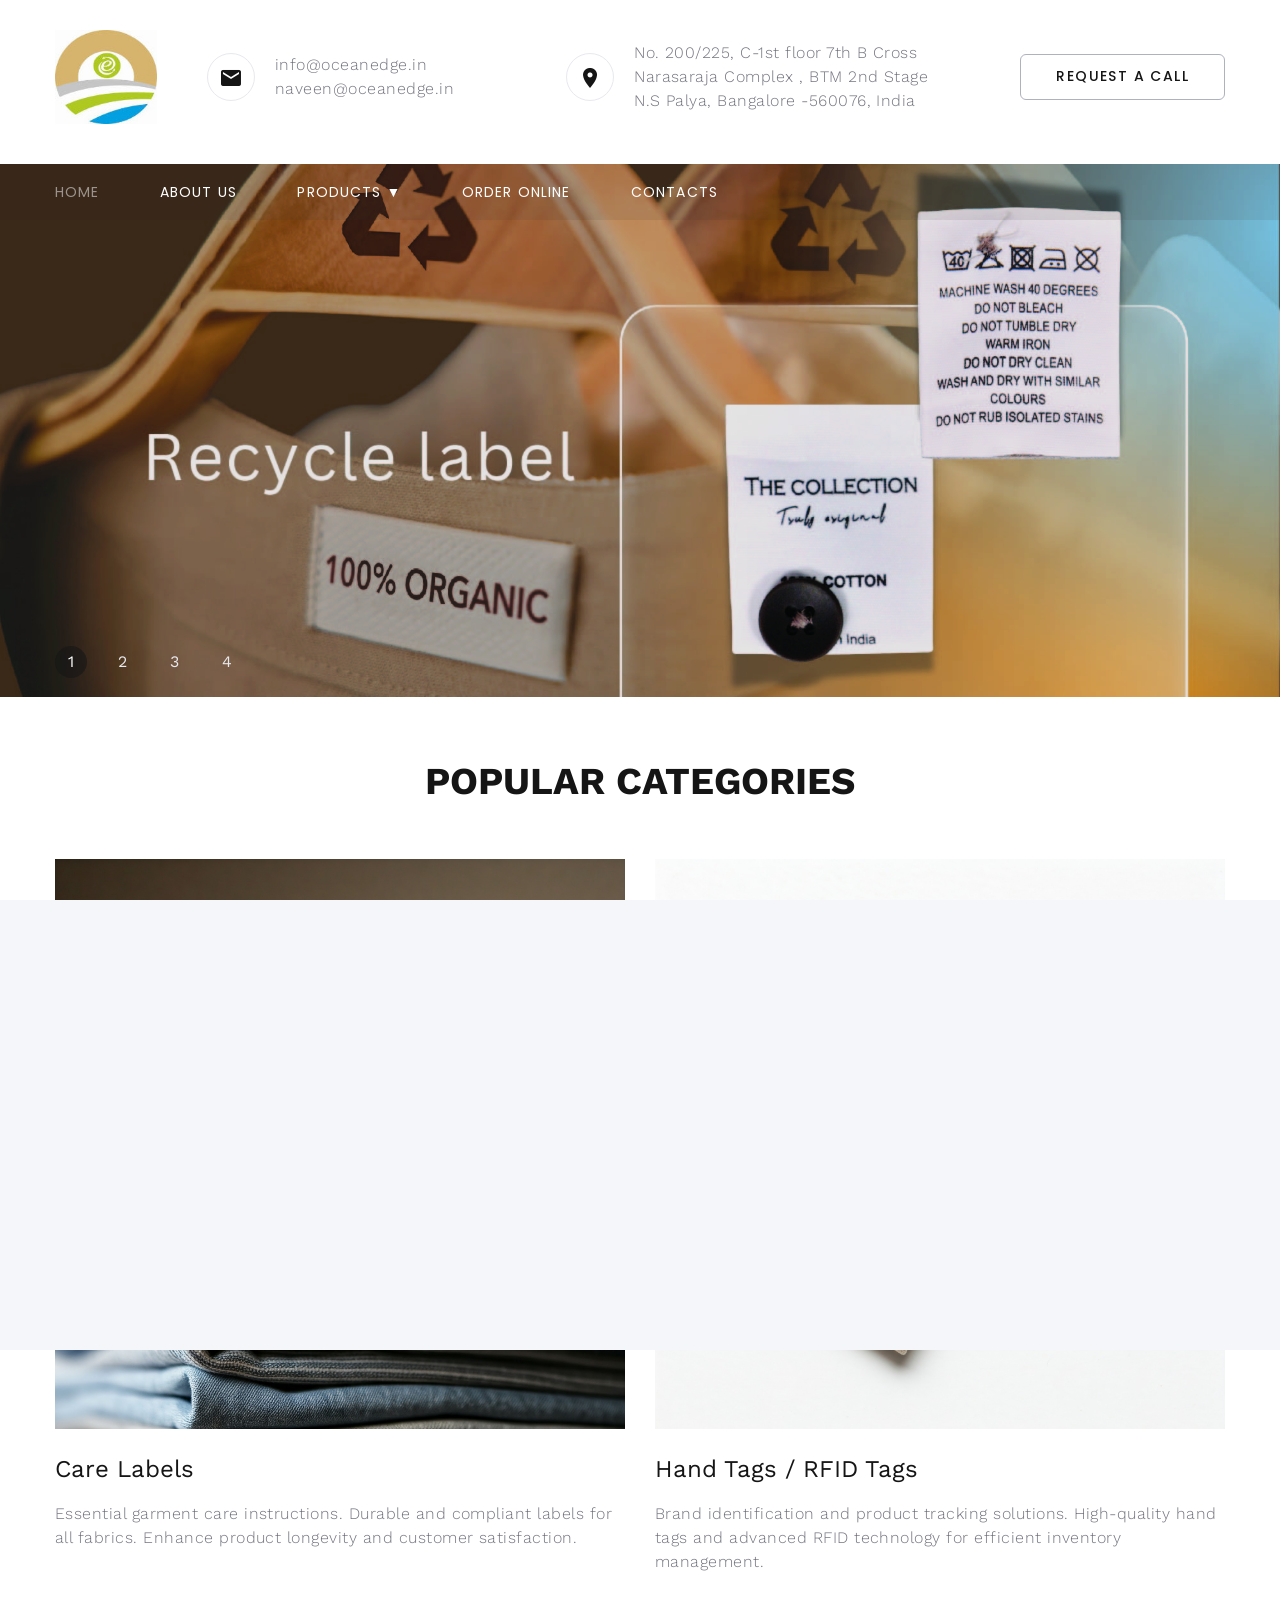
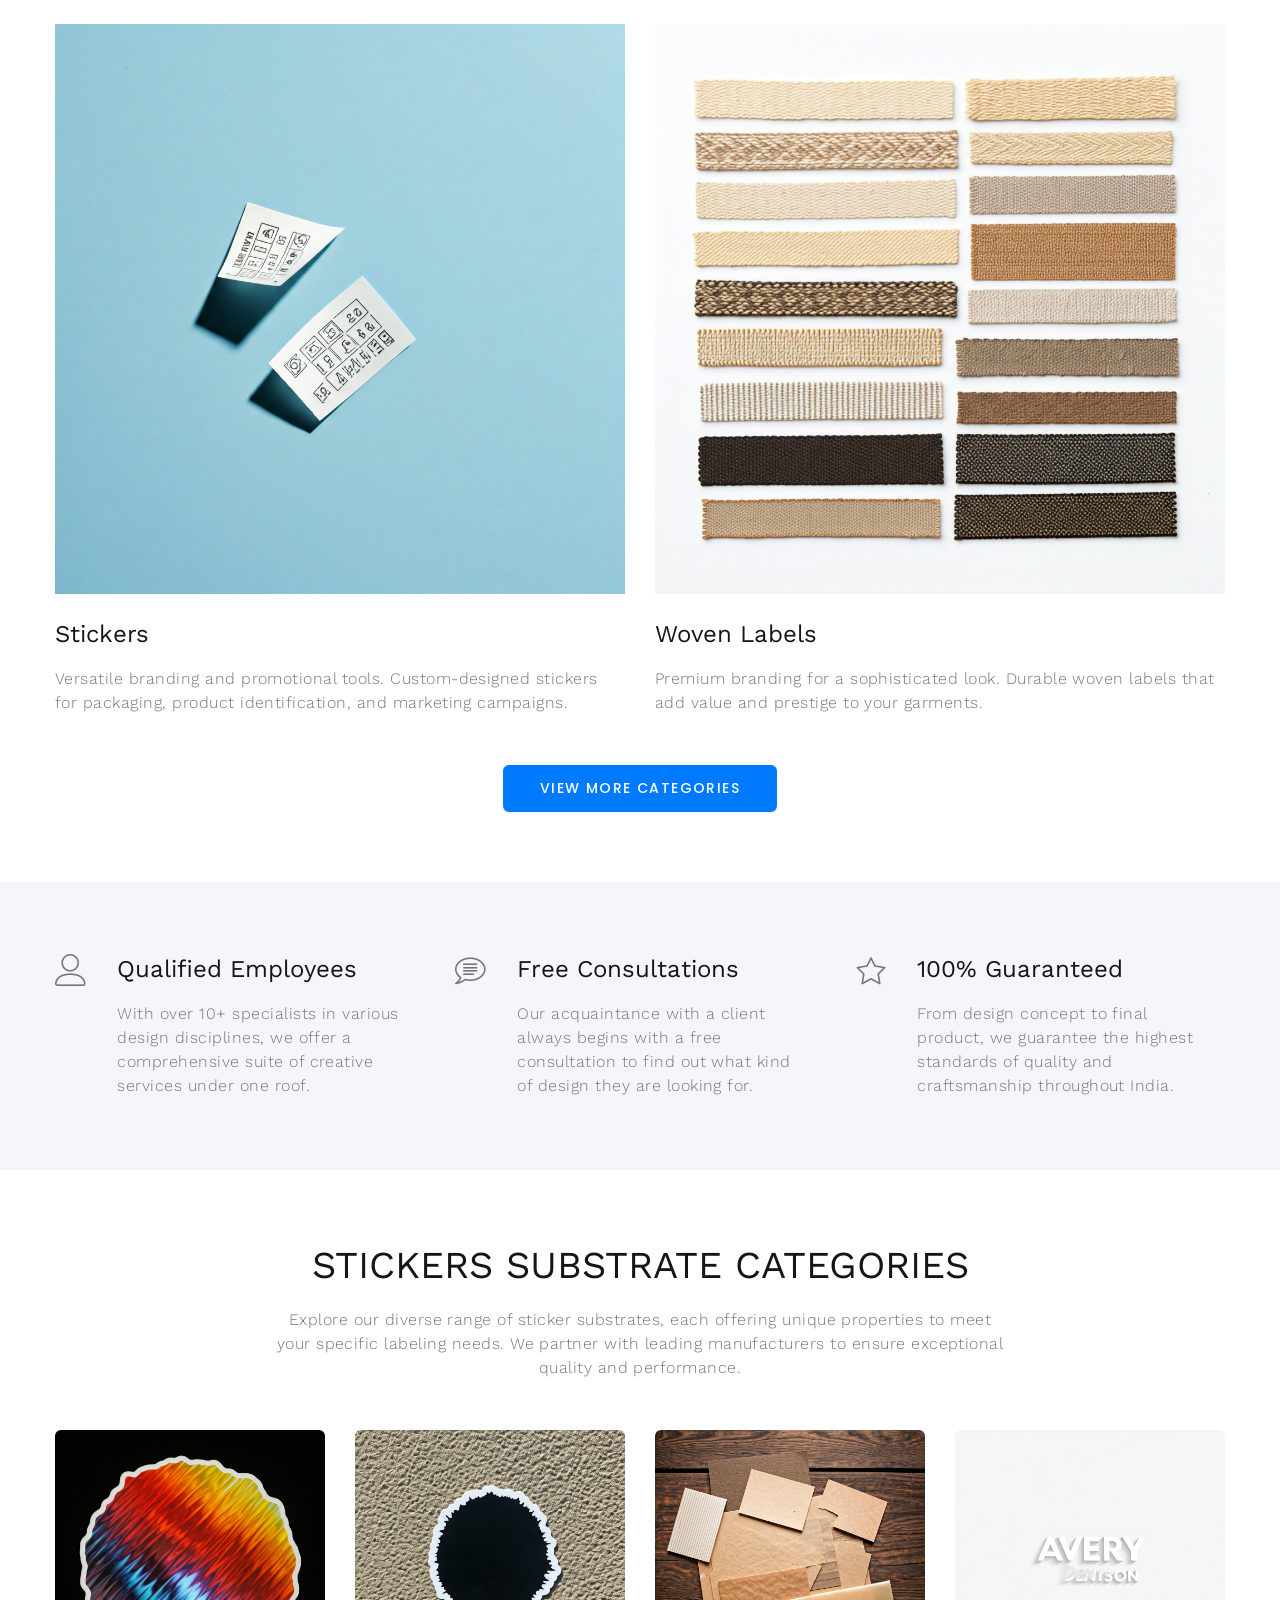
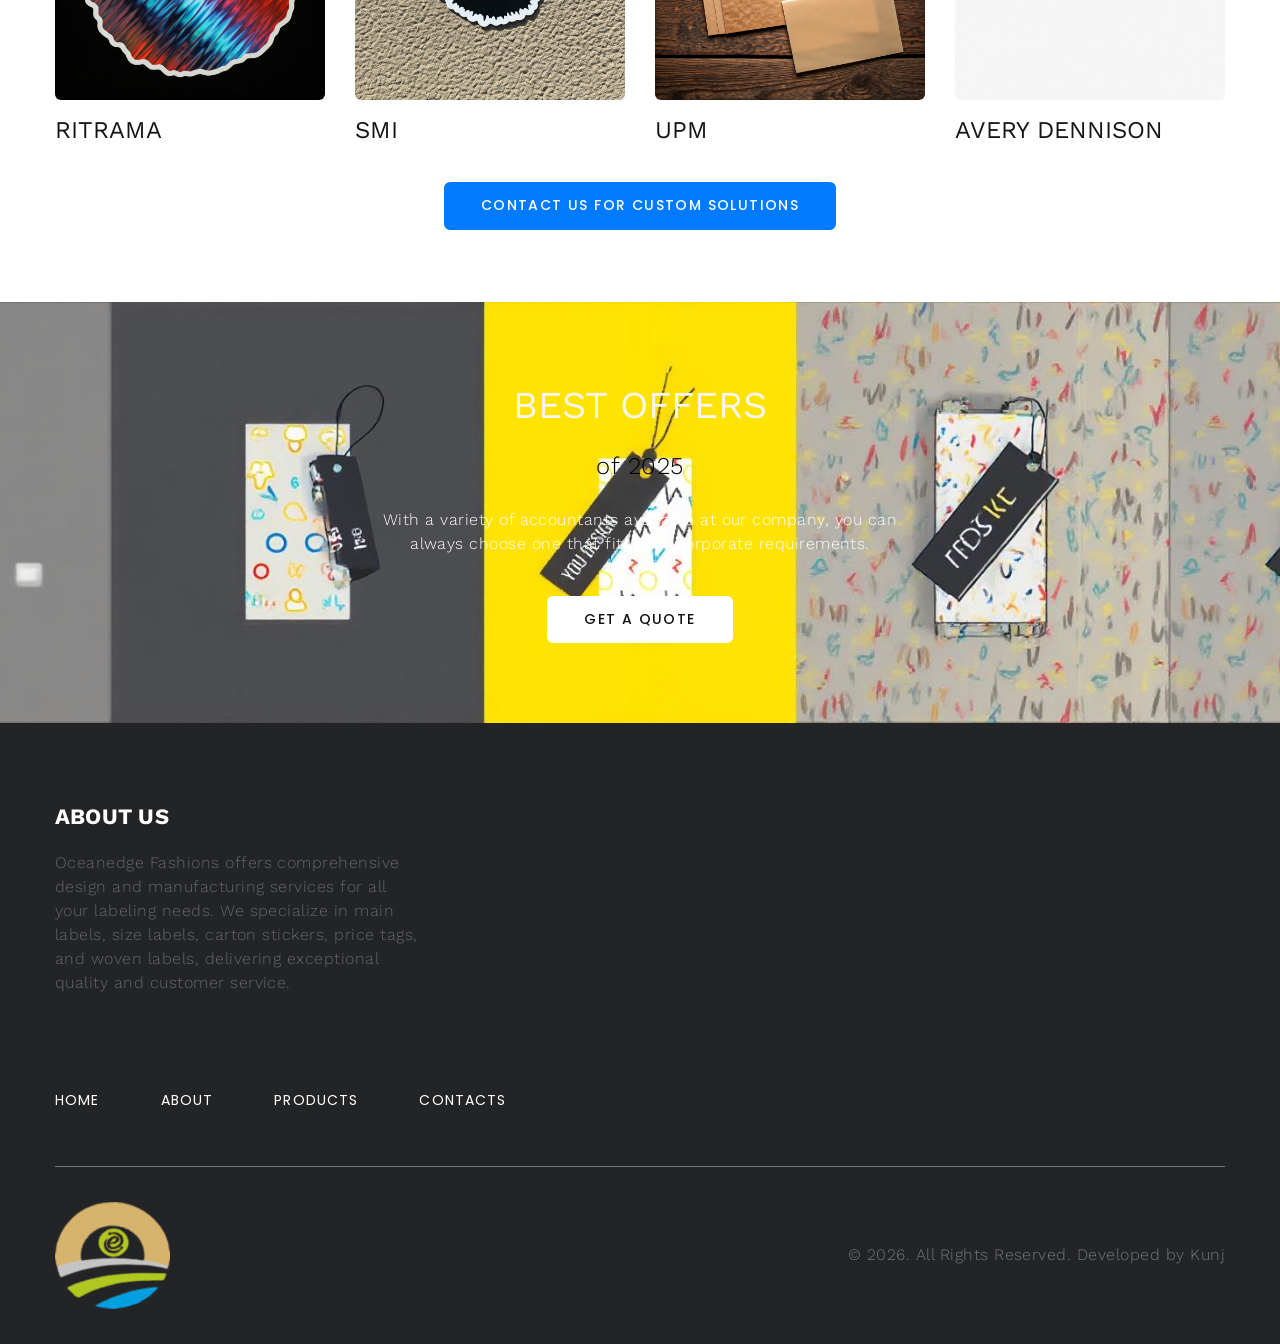
<file: index.html>
<!DOCTYPE html>
<html class="wide wow-animation" lang="en">
  <head>
    <title>Home</title>
    <meta name="format-detection" content="telephone=no">
    <meta name="viewport" content="width=device-width height=device-height initial-scale=1.0 maximum-scale=1.0 user-scalable=0">
    <meta http-equiv="X-UA-Compatible" content="IE=edge">
    <meta charset="utf-8">
    <link rel="icon" href="images/favicon.ico" type="image/x-icon">
    <link rel="stylesheet" type="text/css" href="//fonts.googleapis.com/css?family=Work+Sans:300,400,500,700,800%7CPoppins:300,400,700">
    <link rel="stylesheet" href="css/bootstrap.css">
    <link rel="stylesheet" href="css/fonts.css">
    <link rel="stylesheet" href="css/style.css" id="main-styles-link">
    <style>.ie-panel{display: none;background: #212121;padding: 10px 0;box-shadow: 3px 3px 5px 0 rgba(0,0,0,.3);clear: both;text-align:center;position: relative;z-index: 1;} html.ie-10 .ie-panel, html.lt-ie-10 .ie-panel {display: block;}</style>
  </head>
  <body>
    <!-- <i>Please be patient website is still deploying. Verifying Information Provided in website.</i>     -->
    <div class="ie-panel"><a href="http://windows.microsoft.com/en-US/internet-explorer/"><img src="images/ie8-panel/warning_bar_0000_us.jpg" height="42" width="820" alt="You are using an outdated browser. For a faster, safer browsing experience, upgrade for free today."></a></div>
    <div class="preloader">
      <div class="preloader-logo"><img src="images/logo-default-151x44.png" alt="" width="151" height="44" srcset="images/logo-default-151x44.png 2x"/>
      </div>
      <div class="preloader-body">
        <div id="loadingProgressG">
          <div class="loadingProgressG" id="loadingProgressG_1"></div>
        </div>
      </div>
    </div>
    <div class="page">
      <!-- Page Header<a class="banner banner-top" href="https://www.templatemonster.com/intense-multipurpose-html-template.html" target="_blank"><img src="images/intense_02.jpg" alt=""/></a>
      <header class="section novi-background page-header"> -->
        <!-- RD Navbar-->
        <div class="rd-navbar-wrap">
          <nav class="rd-navbar rd-navbar-corporate" data-layout="rd-navbar-fixed" data-sm-layout="rd-navbar-fixed" data-md-layout="rd-navbar-fixed" data-md-device-layout="rd-navbar-fixed" data-lg-layout="rd-navbar-static" data-lg-device-layout="rd-navbar-static" data-lg-stick-up="true" data-lg-stick-up-offset="118px" data-xl-layout="rd-navbar-static" data-xl-device-layout="rd-navbar-static" data-xl-stick-up="true" data-xl-stick-up-offset="118px" data-xxl-layout="rd-navbar-static" data-xxl-device-layout="rd-navbar-static" data-xxl-stick-up-offset="118px" data-xxl-stick-up="true">
            <div class="rd-navbar-aside-outer">
              <div class="rd-navbar-aside">
                <!-- RD Navbar Panel-->
                <div class="rd-navbar-panel">
                  <!-- RD Navbar Toggle-->
                  <button class="rd-navbar-toggle" data-rd-navbar-toggle="#rd-navbar-nav-wrap-1"><span></span></button>
                  <!-- RD Navbar Brand--><a class="rd-navbar-brand" href="index.html"><img src="images/logo-default-151x44.png" alt="" width="151" height="44" srcset="images/logo-default-151x44.png 2x"/></a>
                </div>
                <div class="rd-navbar-collapse">
                  <button class="rd-navbar-collapse-toggle rd-navbar-fixed-element-1" data-rd-navbar-toggle="#rd-navbar-collapse-content-1"><span></span></button>
                  <div class="rd-navbar-collapse-content" id="rd-navbar-collapse-content-1">
                    <article class="unit align-items-center">
                      <div class="unit-left"><span class="icon novi-icon icon-md icon-modern mdi mdi-email"></span></div>
                      <div class="unit-body">
                        <ul class="list-0">
                          <li><a class="link-default" href="tel:#">info@oceanedge.in</a></li>
                          <li><a class="link-default" href="tel:#">naveen@oceanedge.in</a></li>
                        </ul>
                      </div>
                    </article>
                    <article class="unit align-items-center">
                      <div class="unit-left"><span class="icon novi-icon icon-md icon-modern mdi mdi-map-marker"></span></div>
                      <div class="unit-body"><a class="link-default" href="tel:#">No. 200/225, C-1st floor 7th B Cross <br> Narasaraja Complex , BTM 2nd Stage </br> N.S Palya, Bangalore -560076, India</a></div>
                    </article><a class="button button-gray-bordered button-winona" href="#">Request a call</a>
                  </div>
                </div>
              </div>
            </div>
            <!-- <div class="rd-navbar-main-outer">
              <div class="rd-navbar-main">
                <div class="rd-navbar-nav-wrap" id="rd-navbar-nav-wrap-1">
                  RD Navbar Nav
                  <ul class="rd-navbar-nav">
                    <li class="rd-nav-item active"><a class="rd-nav-link" href="index.html">Home</a>
                    </li>
                    <li class="rd-nav-item"><a class="rd-nav-link" href="about-us.html">About us</a>
                    </li>
                    <li class="rd-nav-item"><a class="rd-nav-link" href="#">Products</a>
                    </li>
                    <li class="rd-nav-item"><a class="rd-nav-link" href="https://www.portal.oceanedge.in">Order Online</a>
                    </li>
                    <li class="rd-nav-item"><a class="rd-nav-link" href="contacts.html">Contacts</a>
                    </li>
                  </ul>
                </div>
              </div>
            </div> -->
            <div class="rd-navbar-main-outer">
              <div class="rd-navbar-main">
                <div class="rd-navbar-nav-wrap" id="rd-navbar-nav-wrap-1">
                  <!-- RD Navbar Nav -->
                  <ul class="rd-navbar-nav">
                    <li class="rd-nav-item active"><a class="rd-nav-link" href="index.html">Home</a></li>
                    <li class="rd-nav-item"><a class="rd-nav-link" href="about-us.html">About us</a></li>
                    <li class="rd-nav-item dropdown">
                      <a class="rd-nav-link" href="product.html" id="productsDropdown">Products ▼</a>
                      <ul class="dropdown-menu">
                        <li><a class="dropdown-item" href="#">Hand Tags & RFID</a></li>
                        <li><a class="dropdown-item" href="#">Woven Label</a></li>
                        <li><a class="dropdown-item" href="#">Wash Care Label</a></li>
                        <li><a class="dropdown-item" href="#">Silicon Badges</a></li>
                        <li><a class="dropdown-item" href="#">Heat Transfer</a></li>
                      </ul>
                    </li>
                    <li class="rd-nav-item"><a class="rd-nav-link" href="https://www.portal.oceanedge.in">Order Online</a></li>
                    <li class="rd-nav-item"><a class="rd-nav-link" href="contacts.html">Contacts</a></li>
                  </ul>
                </div>
              </div>
            </div>
          </nav>
        </div>
      </header>
      <section class="section swiper-container swiper-slider swiper-slider-minimal" data-loop="true" data-slide-effect="fade" data-autoplay="4759" data-simulate-touch="true">
        <div class="swiper-wrapper">
          <div class="swiper-slide swiper-slide_video" data-slide-bg="images/slider-minimal-slide-1-1920x968.jpg">
            <!-- <div class="container">
              <div class="jumbotron-classic-content">
                <div class="wow-outer">
                  <div class="title-docor-text font-weight-bold title-decorated text-uppercase wow slideInLeft text-white">Branding</div>
                </div>
                <h1 class="text-uppercase text-white font-weight-bold wow-outer"><span class="wow slideInDown" data-wow-delay=".2s">Labels, Tags, Packaging, Identity</span></h1>
                <p class="text-white wow-outer"><span class="wow slideInDown" data-wow-delay=".35s">Custom labeling solutions for every brand.</span></p>
                <div class="wow-outer button-outer"><a class="button button-md button-primary button-winona wow slideInDown" href="#" data-wow-delay=".4s">View More</a></div>
              </div>
            </div> -->
          </div>
          <div class="swiper-slide swiper-slide_video" data-slide-bg="images/slider-minimal-slide-2-1920x968.jpg">
            <!-- <div class="container">
              <div class="jumbotron-classic-content">
                <div class="wow-outer">
                  <div class="title-docor-text font-weight-bold title-decorated text-uppercase wow slideInLeft text-white">Branding</div>
                </div>
                <h1 class="text-uppercase text-white font-weight-bold wow-outer"><span class="wow slideInDown" data-wow-delay=".2s">Labels, Tags, Packaging, Identity</span></h1>
                <p class="text-white wow-outer"><span class="wow slideInDown" data-wow-delay=".35s">Custom labeling solutions for every brand.</span></p>
                <div class="wow-outer button-outer"><a class="button button-md button-primary button-winona wow slideInDown" href="#" data-wow-delay=".4s">View More</a></div>
              </div>
            </div> -->
          </div>
          <div class="swiper-slide" data-slide-bg="images/slider-minimal-slide-3-1920x968.jpg">
            <!-- <div class="container">
              <div class="jumbotron-classic-content">
                <div class="wow-outer">
                  <div class="title-docor-text font-weight-bold title-decorated text-uppercase wow slideInLeft text-white">Quality</div>
                </div>
                <h1 class="text-uppercase text-white font-weight-bold wow-outer"><span class="wow slideInDown" data-wow-delay=".2s">Precision, Craftsmanship, Excellence</span></h1>
                <p class="text-white wow-outer"><span class="wow slideInDown" data-wow-delay=".35s">Exceptional quality that reflects your brand's value.</span></p>
                <div class="wow-outer button-outer"><a class="button button-md button-primary button-winona wow slideInDown" href="#" data-wow-delay=".4s">View More</a></div>
              </div>
            </div> -->
          </div>
          <div class="swiper-slide" data-slide-bg="images/slider-minimal-slide-4-1920x968.jpg">
            <!-- <div class="container">
              <div class="jumbotron-classic-content">
                <div class="wow-outer">
                  <div class="title-docor-text font-weight-bold title-decorated text-uppercase wow slideInLeft text-white">Solutions</div>
                </div>
                <h1 class="text-uppercase text-white font-weight-bold wow-outer"><span class="wow slideInDown" data-wow-delay=".2s">Innovation, Reach, Global</span></h1>
                <p class="text-white wow-outer"><span class="wow slideInDown" data-wow-delay=".35s">Global reach, local service, innovative solutions.</span></p>
                <div class="wow-outer button-outer"><a class="button button-md button-primary button-winona wow slideInDown" href="#" data-wow-delay=".4s">View More</a></div>
              </div>
            </div> -->
          </div>
        </div>
        <div class="swiper-pagination-outer container">
          <div class="swiper-pagination swiper-pagination-modern swiper-pagination-marked" data-index-bullet="true"></div>
        </div>
      </section>
      <section class="section novi-background section-md text-center">
        <div class="container">
          <h3 class="text-uppercase font-weight-bold wow-outer"><span class="wow slideInDown">Popular categories</span></h3>
          <div class="row row-lg-50 row-35 offset-top-2">
            <div class="col-md-6 wow-outer">
              <!-- Post Modern-->
              <article class="post-modern wow slideInLeft"><a class="post-modern-media" href="#"><img src="images/grid-blog-1-571x353.jpg" alt="" width="571" height="353"/></a>
                <h4 class="post-modern-title"><a class="post-modern-title" href="#">Care Labels</a></h4>
                <!-- <ul class="post-modern-meta">
                  <li><a class="button-winona" href="#">$1500/mon</a></li>
                  <li>30 Sq. Ft.</li>
                  <li>3 Bedrooms</li>
                </ul> -->
                <p>Essential garment care instructions. Durable and compliant labels for all fabrics. Enhance product longevity and customer satisfaction.</p>
              </article>
            </div>
            <div class="col-md-6 wow-outer">
              <!-- Post Modern-->
              <article class="post-modern wow slideInLeft"><a class="post-modern-media" href="#"><img src="images/grid-blog-2-571x353.jpg" alt="" width="571" height="353"/></a>
                <h4 class="post-modern-title"><a class="post-modern-title" href="#">Hand Tags / RFID Tags</a></h4>
                <!-- <ul class="post-modern-meta">
                  <li><a class="button-winona" href="#">$1300/mon</a></li>
                  <li>40 Sq. Ft.</li>
                  <li>2 Bedrooms</li>
                </ul> -->
                <p>Brand identification and product tracking solutions. High-quality hand tags and advanced RFID technology for efficient inventory management.</p>
              </article>
            </div>
            <div class="col-md-6 wow-outer">
              <!-- Post Modern-->
              <article class="post-modern wow slideInLeft"><a class="post-modern-media" href="#"><img src="images/grid-blog-3-571x353.jpg" alt="" width="571" height="353"/></a>
                <h4 class="post-modern-title"><a class="post-modern-title" href="#">Stickers</a></h4>
                <!-- <ul class="post-modern-meta">
                  <li><a class="button-winona" href="#">1800/mon</a></li>
                  <li>50 Sq. Ft.</li>
                  <li>4 Bedrooms</li>
                </ul> -->
                <p>Versatile branding and promotional tools. Custom-designed stickers for packaging, product identification, and marketing campaigns.</p>
              </article>
            </div>
            <div class="col-md-6 wow-outer">
              <!-- Post Modern-->
              <article class="post-modern wow slideInLeft"><a class="post-modern-media" href="#"><img src="images/grid-blog-4-571x353.jpg" alt="" width="571" height="353"/></a>
                <h4 class="post-modern-title"><a class="post-modern-title" href="#">Woven Labels</a></h4>
                <!-- <ul class="post-modern-meta">
                  <li><a class="button-winona" href="#">$2700/mon</a></li>
                  <li>90 Sq. Ft.</li>
                  <li>2 Bedrooms</li>
                </ul> -->
                <p>Premium branding for a sophisticated look. Durable woven labels that add value and prestige to your garments.</p>
              </article>
            </div>
            <div class="col-md-12 wow-outer"><a class="button button-primary button-winona button-md" href="product.html">view More categories</a></div>
          </div>
        </div>
      </section>
      <section class="section novi-background section-lg bg-gray-100">
        <div class="container">
          <div class="row row-30">
            <div class="col-sm-6 col-lg-4 wow-outer">
              <!-- Box Minimal-->
              <article class="box-minimal">
                <div class="box-chloe__icon novi-icon linearicons-user wow fadeIn"></div>
                <div class="box-minimal-main wow-outer">
                  <h4 class="box-minimal-title wow slideInDown">Qualified Employees</h4>
                  <p class="wow fadeInUpSmall">With over 10+ specialists in various design disciplines, we offer a comprehensive suite of creative services under one roof.</p>
                </div>
              </article>
            </div>
            <div class="col-sm-6 col-lg-4 wow-outer">
              <!-- Box Minimal-->
              <article class="box-minimal">
                <div class="box-chloe__icon novi-icon linearicons-bubble-text wow fadeIn" data-wow-delay=".1s"></div>
                <div class="box-minimal-main wow-outer">
                  <h4 class="box-minimal-title wow slideInDown" data-wow-delay=".1s">Free Consultations</h4>
                  <p class="wow fadeInUpSmall" data-wow-delay=".1s">Our acquaintance with a client always begins with a free consultation to find out what kind of design they are looking for.</p>
                </div>
              </article>
            </div>
            <div class="col-sm-6 col-lg-4 wow-outer">
              <!-- Box Minimal-->
              <article class="box-minimal">
                <div class="box-chloe__icon novi-icon linearicons-star wow fadeIn" data-wow-delay=".2s"></div>
                <div class="box-minimal-main wow-outer">
                  <h4 class="box-minimal-title wow slideInDown" data-wow-delay=".2s">100% Guaranteed</h4>
                  <p class="wow fadeInUpSmall" data-wow-delay=".2s">From design concept to final product, we guarantee the highest standards of quality and craftsmanship throughout India.</p>
                </div>
              </article>
            </div>
          </div>
        </div>
      </section>
      <!-- Services-->
      <section class="section novi-background section-lg text-center">
        <div class="container">
          <h3 class="text-uppercase">Stickers Substrate categories</h3>
          <p><span class="text-width-1">Explore our diverse range of sticker substrates, each offering unique properties to meet your specific labeling needs. We partner with leading manufacturers to ensure exceptional quality and performance.</span></p>
          <div class="row row-35 row-xxl-70 offset-top-2">
            <div class="col-sm-6 col-lg-3">
              <!-- Thumbnail Light-->
              <article class="thumbnail-light"><a class="thumbnail-light-media" href="#"><img class="thumbnail-light-image" src="images/service-thumbnail-1-270x300.jpg" alt="" width="270" height="300"/></a>
                <h4 class="thumbnail-light-title"><a href="#">RITRAMA</a></h4>
              </article>
            </div>
            <div class="col-sm-6 col-lg-3">
              <!-- Thumbnail Light-->
              <article class="thumbnail-light"><a class="thumbnail-light-media" href="#"><img class="thumbnail-light-image" src="images/service-thumbnail-2-270x300.jpg" alt="" width="270" height="300"/></a>
                <h4 class="thumbnail-light-title"><a href="#">SMI</a></h4>
              </article>
            </div>
            <div class="col-sm-6 col-lg-3">
              <!-- Thumbnail Light-->
              <article class="thumbnail-light"><a class="thumbnail-light-media" href="#"><img class="thumbnail-light-image" src="images/service-thumbnail-3-270x300.jpg" alt="" width="270" height="300"/></a>
                <h4 class="thumbnail-light-title"><a href="#">UPM</a></h4>
              </article>
            </div>
            <div class="col-sm-6 col-lg-3">
              <!-- Thumbnail Light-->
              <article class="thumbnail-light"><a class="thumbnail-light-media" href="#"><img class="thumbnail-light-image" src="images/service-thumbnail-4-270x300.jpg" alt="" width="270" height="300"/></a>
                <h4 class="thumbnail-light-title"><a href="#">AVERY DENNISON</a></h4>
              </article>
            </div>
            <div class="col-md-12 wow-outer"><a class="button button-primary button-winona button-md" href="#">Contact Us for Custom Solutions</a></div>
          </div>
        </div>
      </section>
      <!-- <section class="section novi-background section-lg text-center bg-gray-100">
        <div class="container">
          <h3 class="text-uppercase wow-outer"><span class="wow slideInUp">Our Team</span></h3>
          <div class="row row-lg-50 row-35 row-xxl-70 justify-content-center justify-content-lg-start">
            <div class="col-md-10 col-lg-6 wow-outer">
              Profile Creative
              <article class="profile-creative wow slideInLeft">
                <figure class="profile-creative-figure"><img class="profile-creative-image" src="images/team-1-270x273.jpg" alt="" width="270" height="273"/>
                </figure>
                <div class="profile-creative-main">
                  <h5 class="profile-creative-title"><a href="#">Nathalie Porter</a></h5>
                  <p class="profile-creative-position">Founder, Broker</p>
                  <div class="profile-creative-contacts">
                    <div class="object-inline"><span class="icon novi-icon icon-md mdi mdi-phone"></span><a href="tel:#">1-800-1324-567</a></div>
                  </div>
                  <p>Ms. Porter founded our company in 1989 with a vision to help guests and residents of the USA to easily find and buy or rent real estate in all 50 states.</p>
                </div>
              </article>
            </div>
            <div class="col-md-10 col-lg-6 wow-outer">
              Profile Creative
              <article class="profile-creative wow slideInLeft" data-wow-delay=".2s">
                <figure class="profile-creative-figure"><img class="profile-creative-image" src="images/team-2-270x273.jpg" alt="" width="270" height="273"/>
                </figure>
                <div class="profile-creative-main">
                  <h5 class="profile-creative-title"><a href="#">John Thompson</a></h5>
                  <p class="profile-creative-position">Sales Associate</p>
                  <div class="profile-creative-contacts">
                    <div class="object-inline"><span class="icon novi-icon icon-md mdi mdi-phone"></span><a href="tel:#">1-800-1324-567</a></div>
                  </div>
                  <p>John has been in sales and marketing for the past 15 years. He has excellent knowledge about the local market both residential and commercial.</p>
                </div>
              </article>
            </div>
            <div class="col-md-10 col-lg-6 wow-outer">
              Profile Creative
              <article class="profile-creative wow slideInLeft">
                <figure class="profile-creative-figure"><img class="profile-creative-image" src="images/team-3-270x273.jpg" alt="" width="270" height="273"/>
                </figure>
                <div class="profile-creative-main">
                  <h5 class="profile-creative-title"><a href="#">Brian Payne</a></h5>
                  <p class="profile-creative-position">Realtor</p>
                  <div class="profile-creative-contacts">
                    <div class="object-inline"><span class="icon novi-icon icon-md mdi mdi-phone"></span><a href="tel:#">1-800-1324-567</a></div>
                  </div>
                  <p>Brian is not only a Licensed Realtor but also holds the Title Producers and Mortgage Licenses, which makes him a very knowledgeable real estate expert.</p>
                </div>
              </article>
            </div>
            <div class="col-md-10 col-lg-6 wow-outer">
              Profile Creative
              <article class="profile-creative wow slideInLeft" data-wow-delay=".2s">
                <figure class="profile-creative-figure"><img class="profile-creative-image" src="images/team-4-270x273.jpg" alt="" width="270" height="273"/>
                </figure>
                <div class="profile-creative-main">
                  <h5 class="profile-creative-title"><a href="#">Marie Fernandez</a></h5>
                  <p class="profile-creative-position">Broker</p>
                  <div class="profile-creative-contacts">
                    <div class="object-inline"><span class="icon novi-icon icon-md mdi mdi-phone"></span><a href="tel:#">1-800-1324-567</a></div>
                  </div>
                  <p>Marie’s goal is to provide clients with the highest level of marketing expertise and customer service to help them reach their uppermost real estate goals.</p>
                </div>
              </article>
            </div>
          </div>
        </div>
      </section> -->
      <!-- Best offer-->
      <section class="section novi-background section-1 bg-primary-darker text-center" style="background-image: url(images/bg-1-1920-455.jpeg);">
        <div class="container">
          <div class="row justify-content-center">
            <div class="col-sm-10 col-lg-7 col-xl-6">
              <h3 class="wow-outer" style="color: whitesmoke;"><span class="wow slideInDown text-uppercase">Best offers</span></h3>
              <p class="heading-subtitle" style="color: black;">of 2025</p>
              <p class="wow-outer offset-top-4" style="color: white;"><span class="wow slideInDown" data-wow-delay=".05s">With a variety of accountants available at our company, you can always choose one that fits your corporate requirements.</span></p>
              <div class="wow-outer button-outer"><a class="button button-primary-white button-winona wow slideInDown" href="#" data-wow-delay=".1s">Get a Quote</a></div>
            </div>
          </div>
        </div>
      </section>
      <!-- <section class="section novi-background section-lg text-center">
        <div class="container">
          <h3 class="wow-outer"><span class="wow slideInDown text-uppercase">Testimonials</span></h3>
          Owl Carousel
          <div class="owl-carousel wow fadeIn" data-items="1" data-md-items="2" data-lg-items="3" data-dots="true" data-nav="false" data-loop="true" data-autoplay="true" data-autoplay-speed="731" data-autoplay-timeout="4268" data-margin="30" data-stage-padding="0" data-mouse-drag="false">
            <blockquote class="quote-classic">
              <div class="quote-classic-meta">
                <div class="quote-classic-avatar"><img src="images/testimonials-person-6-96x96.jpg" alt="" width="96" height="96"/>
                </div>
                <div class="quote-classic-info">
                  <cite class="quote-classic-cite">Albert Webb</cite>
                  <p class="quote-classic-caption">Regular Client</p>
                </div>
              </div>
              <div class="quote-classic-text">
                <p>I have just bought an apartment in LA thanks to you and your brokers. Everything went smooth and easy, the price was quite affordable, and I’m sure I will use your services again in the future.</p>
              </div>
            </blockquote>
            <blockquote class="quote-classic">
              <div class="quote-classic-meta">
                <div class="quote-classic-avatar"><img src="images/testimonials-person-1-96x96.jpg" alt="" width="96" height="96"/>
                </div>
                <div class="quote-classic-info">
                  <cite class="quote-classic-cite">Kelly McMillan</cite>
                  <p class="quote-classic-caption">Regular Client</p>
                </div>
              </div>
              <div class="quote-classic-text">
                <p>I have recently sold my rental property in Nelson via inHouse. Everything about the sale was made seamless by your team. You gave me great advice about what was necessary to expedite the sale.</p>
              </div>
            </blockquote>
            <blockquote class="quote-classic">
              <div class="quote-classic-meta">
                <div class="quote-classic-avatar"><img src="images/testimonials-person-2-96x96.jpg" alt="" width="96" height="96"/>
                </div>
                <div class="quote-classic-info">
                  <cite class="quote-classic-cite">Harold Barnett</cite>
                  <p class="quote-classic-caption">Regular Client</p>
                </div>
              </div>
              <div class="quote-classic-text">
                <p>I really appreciate your time and expertise in helping me find and buy my current home in Seattle, WA. Hope we can do business again in the future and I will recommend you to family and friends.</p>
              </div>
            </blockquote>
            <blockquote class="quote-classic">
              <div class="quote-classic-meta">
                <div class="quote-classic-avatar"><img src="images/testimonials-person-3-96x96.jpg" alt="" width="96" height="96"/>
                </div>
                <div class="quote-classic-info">
                  <cite class="quote-classic-cite">Bill Warner</cite>
                  <p class="quote-classic-caption">Regular Client</p>
                </div>
              </div>
              <div class="quote-classic-text">
                <p>I have just sold a property with inHouse and I can’t thank them enough. Their team has great communication skills and they have regularly communicated with me throughout the whole process.</p>
              </div>
            </blockquote>
            <blockquote class="quote-classic">
              <div class="quote-classic-meta">
                <div class="quote-classic-avatar"><img src="images/testimonials-person-4-96x96.jpg" alt="" width="96" height="96"/>
                </div>
                <div class="quote-classic-info">
                  <cite class="quote-classic-cite">Ann Lee</cite>
                  <p class="quote-classic-caption">Regular Client</p>
                </div>
              </div>
              <div class="quote-classic-text">
                <p>Your skilled team helped me make the dream of selling my old property a reality. The sale went smoothly, and I just closed on an ideal new place I am excited to call home. Thank you for your great services!</p>
              </div>
            </blockquote>
            <blockquote class="quote-classic">
              <div class="quote-classic-meta">
                <div class="quote-classic-avatar"><img src="images/testimonials-person-5-96x96.jpg" alt="" width="96" height="96"/>
                </div>
                <div class="quote-classic-info">
                  <cite class="quote-classic-cite">Peter Clarkson</cite>
                  <p class="quote-classic-caption">Regular Client</p>
                </div>
              </div>
              <div class="quote-classic-text">
                <p>I have to say that inHouse has the best brokers we've ever worked with. Their professionalism, personality, attention to detail, responsiveness and ability to close the deal are outstanding!</p>
              </div>
            </blockquote>
          </div>
        </div>
      </section> -->
      <footer class="section novi-background footer-advanced bg-gray-700">
        <div class="footer-advanced-main">
          <div class="container">
            <div class="row row-50">
              <div class="col-lg-4">
                <h5 class="font-weight-bold text-uppercase text-white">About Us</h5>
                <p class="footer-advanced-text">Oceanedge Fashions offers comprehensive design and manufacturing services for all your labeling needs. We specialize in main labels, size labels, carton stickers, price tags, and woven labels, delivering exceptional quality and customer service.</p>
              </div>
              <!-- <div class="col-sm-7 col-md-5 col-lg-4">
                <h5 class="font-weight-bold text-uppercase text-white">Recent Blog Posts</h5>
                Post Inline
                <article class="post-inline">
                  <p class="post-inline-title"><a href="#">Real Estate Guide: 7 Important Tips for Buying a Home</a></p>
                  <ul class="post-inline-meta">
                    <li>by Mike Barnes</li>
                    <li><a href="#">2 days ago</a></li>
                  </ul>
                </article>
                Post Inline
                <article class="post-inline">
                  <p class="post-inline-title"><a href="#">Single-Family Homes as a Housing Option for Young Families</a></p>
                  <ul class="post-inline-meta"> 
                    <li>by Mike Barnes</li>
                    <li><a href="#">2 days ago</a></li>
                  </ul>
                </article>
              </div> -->
              <!-- <div class="col-sm-5 col-md-7 col-lg-4">
                <h5 class="font-weight-bold text-uppercase text-white">Gallery</h5>
                <div class="row row-x-10" data-lightgallery="group">
                  <div class="col-3 col-sm-4 col-md-3"><a class="thumbnail-minimal" href="images/gallery-original-1.jpg" data-lightgallery="item"><img class="thumbnail-minimal-image" src="images/footer-gallery-1-85x85.jpg" alt=""/>
                      <div class="thumbnail-minimal-caption"></div></a></div>
                  <div class="col-3 col-sm-4 col-md-3"><a class="thumbnail-minimal" href="images/gallery-original-2.jpg" data-lightgallery="item"><img class="thumbnail-minimal-image" src="images/footer-gallery-2-85x85.jpg" alt=""/>
                      <div class="thumbnail-minimal-caption"></div></a></div>
                  <div class="col-3 col-sm-4 col-md-3"><a class="thumbnail-minimal" href="images/gallery-original-3.jpg" data-lightgallery="item"><img class="thumbnail-minimal-image" src="images/footer-gallery-3-85x85.jpg" alt=""/>
                      <div class="thumbnail-minimal-caption"></div></a></div>
                  <div class="col-3 col-sm-4 col-md-3"><a class="thumbnail-minimal" href="images/gallery-original-4.jpg" data-lightgallery="item"><img class="thumbnail-minimal-image" src="images/footer-gallery-4-85x85.jpg" alt=""/>
                      <div class="thumbnail-minimal-caption"></div></a></div>
                  <div class="col-3 col-sm-4 col-md-3"><a class="thumbnail-minimal" href="images/gallery-original-5.jpg" data-lightgallery="item"><img class="thumbnail-minimal-image" src="images/footer-gallery-5-85x85.jpg" alt=""/>
                      <div class="thumbnail-minimal-caption"></div></a></div>
                  <div class="col-3 col-sm-4 col-md-3"><a class="thumbnail-minimal" href="images/gallery-original-6.jpg" data-lightgallery="item"><img class="thumbnail-minimal-image" src="images/footer-gallery-6-85x85.jpg" alt=""/>
                      <div class="thumbnail-minimal-caption"> </div></a></div>
                  <div class="col-3 col-sm-4 col-md-3"><a class="thumbnail-minimal" href="images/gallery-original-7.jpg" data-lightgallery="item"><img class="thumbnail-minimal-image" src="images/footer-gallery-7-85x85.jpg" alt=""/>
                      <div class="thumbnail-minimal-caption"></div></a></div>
                  <div class="col-3 col-sm-4 col-md-3"><a class="thumbnail-minimal" href="images/gallery-original-8.jpg" data-lightgallery="item"><img class="thumbnail-minimal-image" src="images/footer-gallery-8-85x85.jpg" alt=""/>
                      <div class="thumbnail-minimal-caption"></div></a></div>
                </div>
              </div> -->
            </div>
          </div>
        </div>
        <div class="footer-advanced-aside">
          <div class="container">
            <div class="footer-advanced-layout">
              <div>
                <ul class="list-nav"> 
                  <li><a href="index.html">Home</a></li>
                  <li><a href="about-us.html">About</a></li>
                  <li><a href="product.html">Products</a></li>
                  <li><a href="contacts.html">Contacts</a></li>
                </ul>
              </div>
              <!-- <div>
                <ul class="foter-social-links list-inline list-inline-md">
                  <li><a class="icon novi-icon icon-sm link-default mdi mdi-facebook" href="#"></a></li>
                  <li><a class="icon novi-icon icon-sm link-default mdi mdi-twitter" href="#"></a></li>
                  <li><a class="icon novi-icon icon-sm link-default mdi mdi-instagram" href="#"></a></li>
                  <li><a class="icon novi-icon icon-sm link-default mdi mdi-google" href="#"></a></li>
                  <li><a class="icon novi-icon icon-sm link-default mdi mdi-linkedin" href="#"></a></li>
                </ul>
              </div> -->
            </div>
          </div>
        </div>
        <div class="container">
          <hr/>
        </div>
        <div class="footer-advanced-aside">
          <div class="container">
            <div class="footer-advanced-layout"><a class="brand" href="index.html"><img src="images/logo-light-115x34.png" alt="" width="115" height="34" srcset="images/logo-light-115x34.png 2x"/></a>
              <!-- Rights-->
              <p class="rights"><span>&copy;&nbsp;</span><span class="copyright-year"></span>. All Rights Reserved. Developed by <a href="#">Kunj</a></p>
            </div>
          </div>
        </div>
      </footer>
    </div>
    <!-- Global Mailform Output-->
    <div class="snackbars" id="form-output-global"></div>
    <!-- Javascript-->
    <script src="js/core.min.js"></script>
    <script src="js/script.js"></script>
  </body>
</html>
</file>
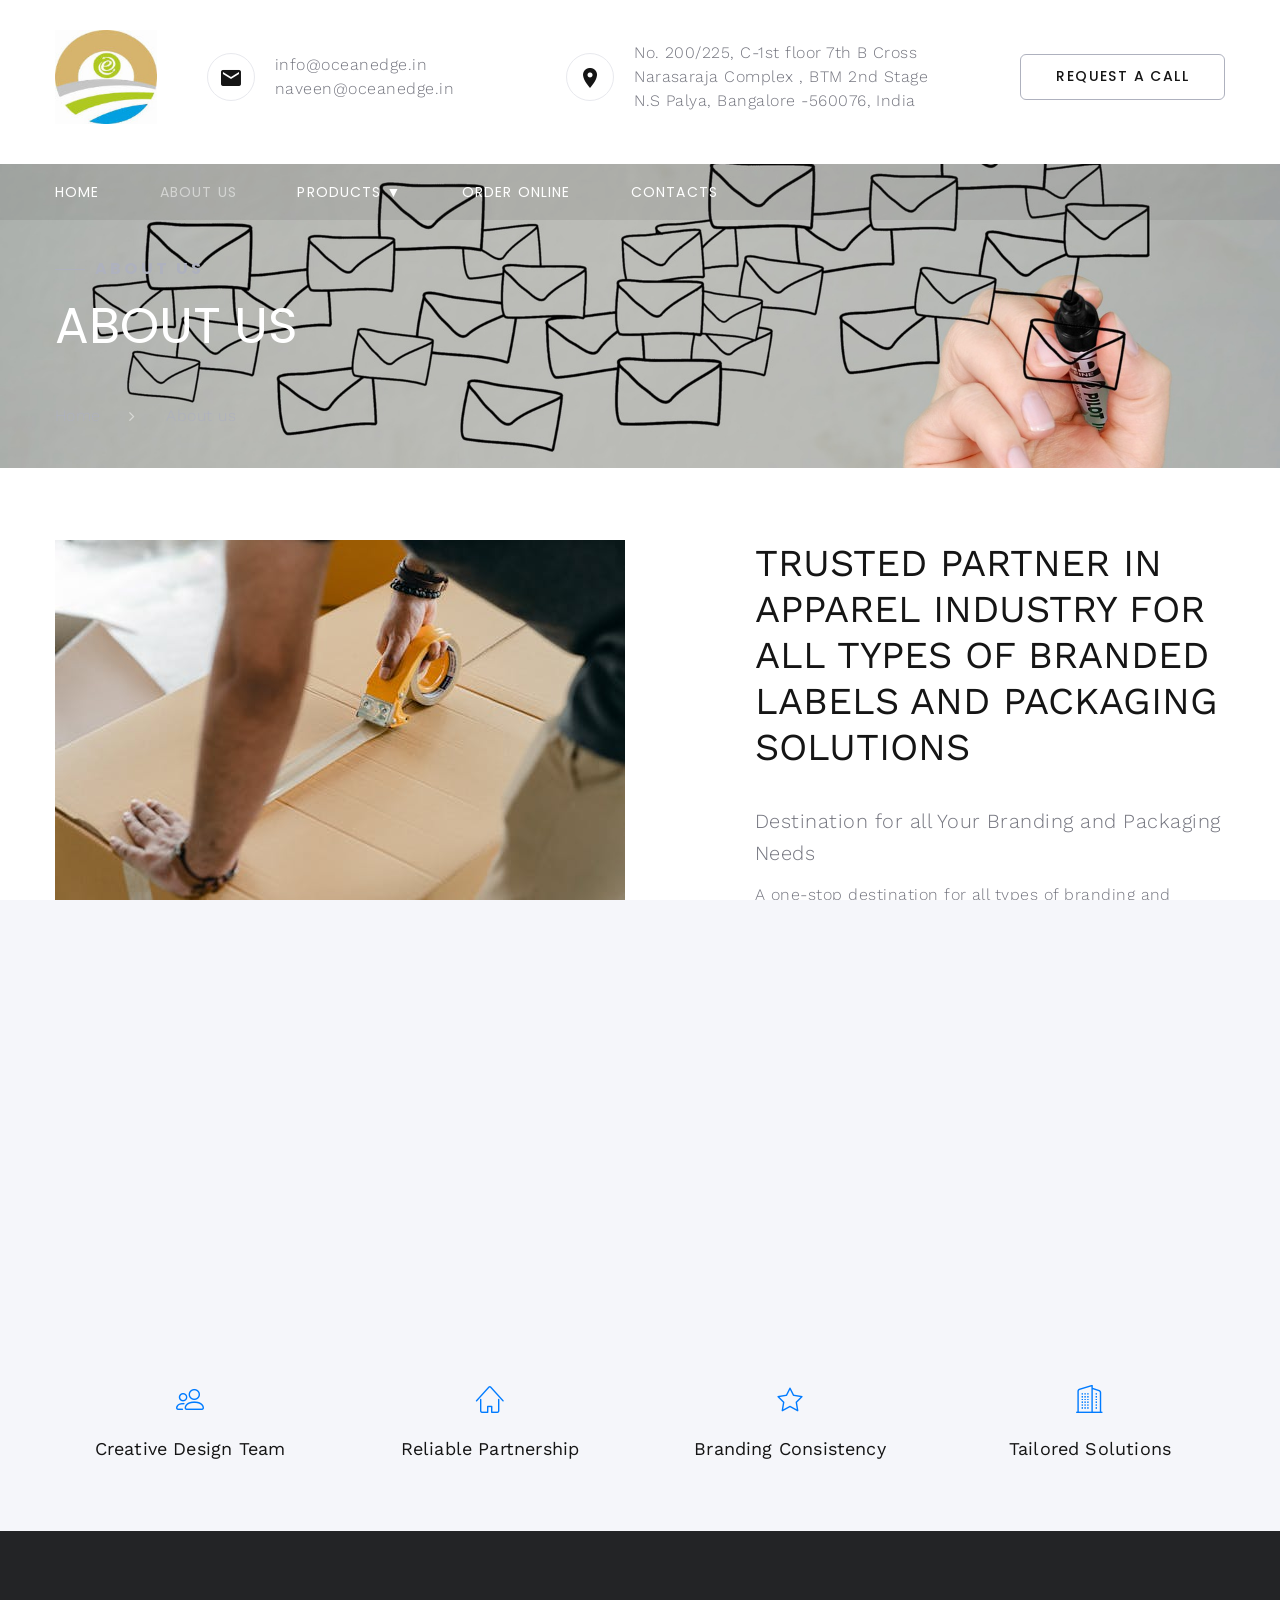
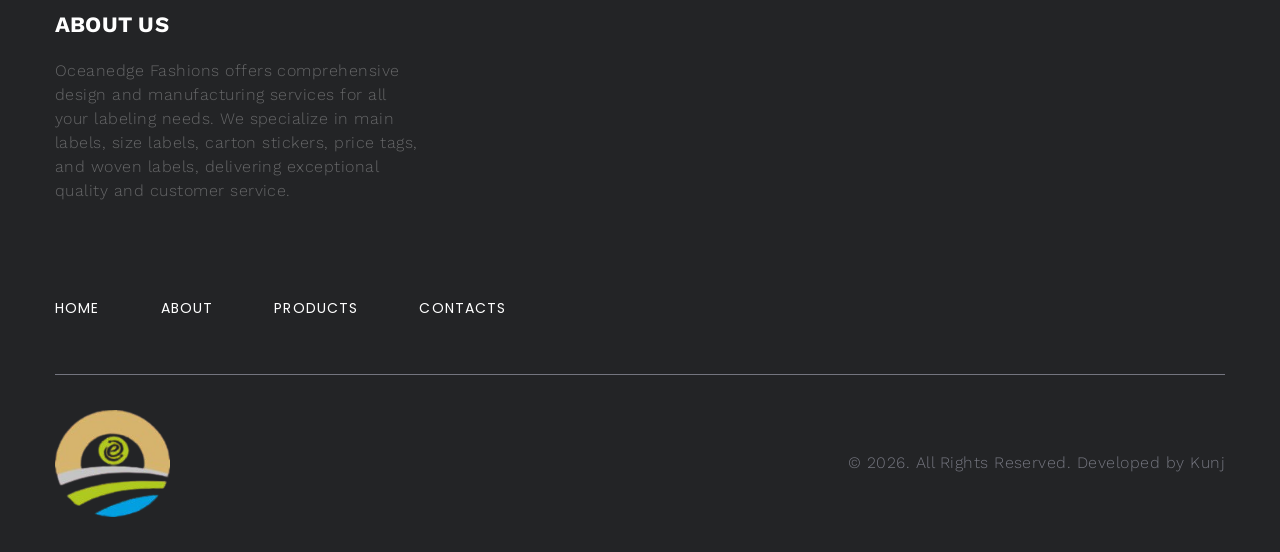
<file: about-us.html>
<!DOCTYPE html>
<html class="wide wow-animation" lang="en">
  <head>
    <title>About us</title>
    <meta name="format-detection" content="telephone=no">
    <meta name="viewport" content="width=device-width height=device-height initial-scale=1.0 maximum-scale=1.0 user-scalable=0">
    <meta http-equiv="X-UA-Compatible" content="IE=edge">
    <meta charset="utf-8">
    <link rel="icon" href="images/favicon.ico" type="image/x-icon">
    <link rel="stylesheet" type="text/css" href="//fonts.googleapis.com/css?family=Work+Sans:300,400,500,700,800%7CPoppins:300,400,700">
    <link rel="stylesheet" href="css/bootstrap.css">
    <link rel="stylesheet" href="css/fonts.css">
    <link rel="stylesheet" href="css/style.css" id="main-styles-link">
    <style>.ie-panel{display: none;background: #212121;padding: 10px 0;box-shadow: 3px 3px 5px 0 rgba(0,0,0,.3);clear: both;text-align:center;position: relative;z-index: 1;} html.ie-10 .ie-panel, html.lt-ie-10 .ie-panel {display: block;}</style>
  </head>
  <body>
    <div class="ie-panel"><a href="http://windows.microsoft.com/en-US/internet-explorer/"><img src="images/ie8-panel/warning_bar_0000_us.jpg" height="42" width="820" alt="You are using an outdated browser. For a faster, safer browsing experience, upgrade for free today."></a></div>
    <div class="preloader">
      <div class="preloader-logo"><img src="images/logo-default-151x44.png" alt="" width="151" height="44" srcset="images/logo-default-151x44.png 2x"/>
      </div>
      <div class="preloader-body">
        <div id="loadingProgressG">
          <div class="loadingProgressG" id="loadingProgressG_1"></div>
        </div>
      </div>
    </div>
    <div class="page">
      <header class="section novi-background page-header">
        <!-- RD Navbar-->
        <div class="rd-navbar-wrap">
          <nav class="rd-navbar rd-navbar-corporate" data-layout="rd-navbar-fixed" data-sm-layout="rd-navbar-fixed" data-md-layout="rd-navbar-fixed" data-md-device-layout="rd-navbar-fixed" data-lg-layout="rd-navbar-static" data-lg-device-layout="rd-navbar-static" data-lg-stick-up="true" data-lg-stick-up-offset="118px" data-xl-layout="rd-navbar-static" data-xl-device-layout="rd-navbar-static" data-xl-stick-up="true" data-xl-stick-up-offset="118px" data-xxl-layout="rd-navbar-static" data-xxl-device-layout="rd-navbar-static" data-xxl-stick-up-offset="118px" data-xxl-stick-up="true">
            <div class="rd-navbar-aside-outer">
              <div class="rd-navbar-aside">
                <!-- RD Navbar Panel-->
                <div class="rd-navbar-panel">
                  <!-- RD Navbar Toggle-->
                  <button class="rd-navbar-toggle" data-rd-navbar-toggle="#rd-navbar-nav-wrap-1"><span></span></button>
                  <!-- RD Navbar Brand--><a class="rd-navbar-brand" href="index.html"><img src="images/logo-default-151x44.png" alt="" width="151" height="44" srcset="images/logo-default-151x44.png 2x"/></a>
                </div>
                <div class="rd-navbar-collapse">
                  <button class="rd-navbar-collapse-toggle rd-navbar-fixed-element-1" data-rd-navbar-toggle="#rd-navbar-collapse-content-1"><span></span></button>
                  <div class="rd-navbar-collapse-content" id="rd-navbar-collapse-content-1">
                    <article class="unit align-items-center">
                      <div class="unit-left"><span class="icon novi-icon icon-md icon-modern mdi mdi-email"></span></div>
                      <div class="unit-body">
                        <ul class="list-0">
                          <li><a class="link-default" href="tel:#">info@oceanedge.in</a></li>
                          <li><a class="link-default" href="tel:#">naveen@oceanedge.in</a></li>
                        </ul>
                      </div>
                    </article>
                    <article class="unit align-items-center">
                      <div class="unit-left"><span class="icon novi-icon icon-md icon-modern mdi mdi-map-marker"></span></div>
                      <div class="unit-body"><a class="link-default" href="tel:#">No. 200/225, C-1st floor 7th B Cross <br> Narasaraja Complex , BTM 2nd Stage </br> N.S Palya, Bangalore -560076, India</a></div>
                    </article><a class="button button-gray-bordered button-winona" href="#">Request a call</a>
                  </div>
                </div>
              </div>
            </div>
            <div class="rd-navbar-main-outer">
              <div class="rd-navbar-main">
                <div class="rd-navbar-nav-wrap" id="rd-navbar-nav-wrap-1">
                  <!-- RD Navbar Nav-->
                  <ul class="rd-navbar-nav">
                    <li class="rd-nav-item"><a class="rd-nav-link" href="index.html">Home</a>
                    </li>
                    <li class="rd-nav-item active"><a class="rd-nav-link" href="about-us.html">About us</a>
                    </li>
                    <li class="rd-nav-item dropdown">
                      <a class="rd-nav-link" href="product.html" id="productsDropdown">Products ▼</a>
                      <ul class="dropdown-menu">
                        <li><a class="dropdown-item" href="#">Hand Tags & RFID</a></li>
                        <li><a class="dropdown-item" href="#">Woven Label</a></li>
                        <li><a class="dropdown-item" href="#">Wash Care Label</a></li>
                        <li><a class="dropdown-item" href="#">Silicon Badges</a></li>
                        <li><a class="dropdown-item" href="#">Heat Transfer</a></li>
                      </ul>
                    </li>
                    <li class="rd-nav-item"><a class="rd-nav-link" href="https://www.portal.oceanedge.in">Order Online</a>
                    </li>
                    <li class="rd-nav-item"><a class="rd-nav-link" href="contacts.html">Contacts</a>
                    </li>
                  </ul>
                </div>
              </div>
            </div>
          </nav>
        </div>
      </header>
      <!-- Breadcrumbs -->
      <section class="section novi-background breadcrumbs-custom bg-image context-dark" style="background-image: url(images/breadcrumbs-image-1.jpg);">
        <div class="breadcrumbs-custom-inner">
          <div class="container breadcrumbs-custom-container">
            <div class="breadcrumbs-custom-main">
              <h6 class="breadcrumbs-custom-subtitle title-decorated">About us</h6>
              <h2 class="text-uppercase breadcrumbs-custom-title">About us</h2>
            </div>
            <ul class="breadcrumbs-custom-path">
              <li><a href="index.html">Home</a></li>
              <li class="active">About us</li>
            </ul>
          </div>
        </div>
      </section>
      <!-- Working at CaseCraft-->
      <section class="section novi-background section-lg">
        <div class="container">
          <div class="row row-50 justify-content-center justify-content-lg-between flex-lg-row-reverse">
            <div class="col-md-10 col-lg-6 col-xl-5">
              <h3 class="text-uppercase">TRUSTED PARTNER IN APPAREL INDUSTRY FOR ALL TYPES OF BRANDED LABELS AND PACKAGING SOLUTIONS</h3>
              <p class="about-subtitle">Destination for all Your Branding and Packaging Needs</p>
                <p>A one-stop destination for all types of branding and packaging requirement. Oceanedge Fashion has been supplying such branding items to apparel industry for over 15 years. We offer services like custom packaging, sewing labels, and even promotional materials.</p>
              <!-- <p>Lorem ipsum dolor sit amet, consectetur adipiscing elit, sed do eiusmod tempor incididunt ut labore et dolore magna aliqua. Ut enim ad minim veniam, quis nostru eiusmod tempor incididunt ut labore et.</p> -->
              <a class="button button-lg button-primary button-winona" href="product.html">View products</a>
            </div>
            <div class="col-md-10 col-lg-6 col-xl-6"><img class="img-responsive" src="images/careers-1-570x388.jpg" alt="" width="570" height="388"/>
            </div>
          </div>
        </div>
      </section>
      <!-- Advantages and Achievements-->
      <section class="section novi-background section-md text-center bg-gray-100">
        <div class="container">
          <h3 class="text-uppercase wow-outer"><span class="wow slideInUp">Why people Choose Us</span></h3>
          <p class="wow-outer"><span class="text-width-1 wow slideInDown">Whether you need labels for apparel, packaging, promotional items, or industrial applications, we have the expertise and capabilities to meet your needs.</span></p>
          <div class="row row-50">
            <div class="col-6 col-md-3 wow-outer">
              <!-- Counter Minimal-->
              <article class="counter-minimal wow slideInUp" data-wow-delay=".1s">
                <div class="counter-minimal-icon box-chloe__icon novi-icon linearicons-users2"></div>
                <div class="counter-minimal-main">
                  <!-- <div class="counter">12</div> -->
                </div>
                <h5 class="counter-minimal-title">Creative Design Team</h5>
              </article>
            </div>
            <div class="col-6 col-md-3 wow-outer">
              <!-- Counter Minimal-->
              <article class="counter-minimal wow slideInUp" data-wow-delay=".1s">
                <div class="counter-minimal-icon box-chloe__icon novi-icon linearicons-home-icon3"></div>
                <div class="counter-minimal-main">
                  <!-- <div class="counter">238</div> -->
                </div>
                <h5 class="counter-minimal-title">Reliable Partnership</h5>
              </article>
            </div>
            <div class="col-6 col-md-3 wow-outer">
              <!-- Counter Minimal-->
              <article class="counter-minimal wow slideInUp" data-wow-delay=".1s">
                <div class="counter-minimal-icon box-chloe__icon novi-icon linearicons-star"></div>
                <div class="counter-minimal-main">
                  <!-- <div class="counter">19</div> -->
                </div>
                <h5 class="counter-minimal-title">Branding Consistency</h5>
              </article>
            </div>
            <div class="col-6 col-md-3 wow-outer">
              <!-- Counter Minimal-->
              <article class="counter-minimal wow slideInUp" data-wow-delay=".1s">
                <div class="counter-minimal-icon box-chloe__icon novi-icon linearicons-apartment"></div>
                <div class="counter-minimal-main">
                  <!-- <div class="counter">54</div> -->
                </div>
                <h5 class="counter-minimal-title">Tailored Solutions</h5>
              </article>
            </div>
          </div>
        </div>
      </section>
      <footer class="section novi-background footer-advanced bg-gray-700">
        <div class="footer-advanced-main">
          <div class="container">
            <div class="row row-50">
              <div class="col-lg-4">
                <h5 class="font-weight-bold text-uppercase text-white">About Us</h5>
                <p class="footer-advanced-text">Oceanedge Fashions offers comprehensive design and manufacturing services for all your labeling needs. We specialize in main labels, size labels, carton stickers, price tags, and woven labels, delivering exceptional quality and customer service.</p>
              </div>
              <!-- <div class="col-sm-7 col-md-5 col-lg-4">
                <h5 class="font-weight-bold text-uppercase text-white">Recent Blog Posts</h5>
                Post Inline
                <article class="post-inline">
                  <p class="post-inline-title"><a href="#">Real Estate Guide: 7 Important Tips for Buying a Home</a></p>
                  <ul class="post-inline-meta">
                    <li>by Mike Barnes</li>
                    <li><a href="#">2 days ago</a></li>
                  </ul>
                </article>
                Post Inline
                <article class="post-inline">
                  <p class="post-inline-title"><a href="#">Single-Family Homes as a Housing Option for Young Families</a></p>
                  <ul class="post-inline-meta"> 
                    <li>by Mike Barnes</li>
                    <li><a href="#">2 days ago</a></li>
                  </ul>
                </article>
              </div> -->
              <!-- <div class="col-sm-5 col-md-7 col-lg-4">
                <h5 class="font-weight-bold text-uppercase text-white">Gallery</h5>
                <div class="row row-x-10" data-lightgallery="group">
                  <div class="col-3 col-sm-4 col-md-3"><a class="thumbnail-minimal" href="images/gallery-original-1.jpg" data-lightgallery="item"><img class="thumbnail-minimal-image" src="images/footer-gallery-1-85x85.jpg" alt=""/>
                      <div class="thumbnail-minimal-caption"></div></a></div>
                  <div class="col-3 col-sm-4 col-md-3"><a class="thumbnail-minimal" href="images/gallery-original-2.jpg" data-lightgallery="item"><img class="thumbnail-minimal-image" src="images/footer-gallery-2-85x85.jpg" alt=""/>
                      <div class="thumbnail-minimal-caption"></div></a></div>
                  <div class="col-3 col-sm-4 col-md-3"><a class="thumbnail-minimal" href="images/gallery-original-3.jpg" data-lightgallery="item"><img class="thumbnail-minimal-image" src="images/footer-gallery-3-85x85.jpg" alt=""/>
                      <div class="thumbnail-minimal-caption"></div></a></div>
                  <div class="col-3 col-sm-4 col-md-3"><a class="thumbnail-minimal" href="images/gallery-original-4.jpg" data-lightgallery="item"><img class="thumbnail-minimal-image" src="images/footer-gallery-4-85x85.jpg" alt=""/>
                      <div class="thumbnail-minimal-caption"></div></a></div>
                  <div class="col-3 col-sm-4 col-md-3"><a class="thumbnail-minimal" href="images/gallery-original-5.jpg" data-lightgallery="item"><img class="thumbnail-minimal-image" src="images/footer-gallery-5-85x85.jpg" alt=""/>
                      <div class="thumbnail-minimal-caption"></div></a></div>
                  <div class="col-3 col-sm-4 col-md-3"><a class="thumbnail-minimal" href="images/gallery-original-6.jpg" data-lightgallery="item"><img class="thumbnail-minimal-image" src="images/footer-gallery-6-85x85.jpg" alt=""/>
                      <div class="thumbnail-minimal-caption"> </div></a></div>
                  <div class="col-3 col-sm-4 col-md-3"><a class="thumbnail-minimal" href="images/gallery-original-7.jpg" data-lightgallery="item"><img class="thumbnail-minimal-image" src="images/footer-gallery-7-85x85.jpg" alt=""/>
                      <div class="thumbnail-minimal-caption"></div></a></div>
                  <div class="col-3 col-sm-4 col-md-3"><a class="thumbnail-minimal" href="images/gallery-original-8.jpg" data-lightgallery="item"><img class="thumbnail-minimal-image" src="images/footer-gallery-8-85x85.jpg" alt=""/>
                      <div class="thumbnail-minimal-caption"></div></a></div>
                </div>
              </div> -->
            </div>
          </div>
        </div>
        <div class="footer-advanced-aside">
          <div class="container">
            <div class="footer-advanced-layout">
              <div>
                <ul class="list-nav"> 
                  <li><a href="index.html">Home</a></li>
                  <li><a href="about-us.html">About</a></li>
                  <li><a href="product.html">Products</a></li>
                  <li><a href="contacts.html">Contacts</a></li>
                </ul>
              </div>
              <!-- <div>
                <ul class="foter-social-links list-inline list-inline-md">
                  <li><a class="icon novi-icon icon-sm link-default mdi mdi-facebook" href="#"></a></li>
                  <li><a class="icon novi-icon icon-sm link-default mdi mdi-twitter" href="#"></a></li>
                  <li><a class="icon novi-icon icon-sm link-default mdi mdi-instagram" href="#"></a></li>
                  <li><a class="icon novi-icon icon-sm link-default mdi mdi-google" href="#"></a></li>
                  <li><a class="icon novi-icon icon-sm link-default mdi mdi-linkedin" href="#"></a></li>
                </ul>
              </div> -->
            </div>
          </div>
        </div>
        <div class="container">
          <hr/>
        </div>
        <div class="footer-advanced-aside">
          <div class="container">
            <div class="footer-advanced-layout"><a class="brand" href="index.html"><img src="images/logo-light-115x34.png" alt="" width="115" height="34" srcset="images/logo-light-115x34.png 2x"/></a>
              <!-- Rights-->
              <p class="rights"><span>&copy;&nbsp;</span><span class="copyright-year"></span>. All Rights Reserved. Developed by <a href="#">Kunj</a></p>
            </div>
          </div>
        </div>
      </footer>
    </div>
    <!-- Global Mailform Output-->
    <div class="snackbars" id="form-output-global"></div>
    <!-- Javascript-->
    <script src="js/core.min.js"></script>
    <script src="js/script.js"></script>
  </body>
</html>
</file>
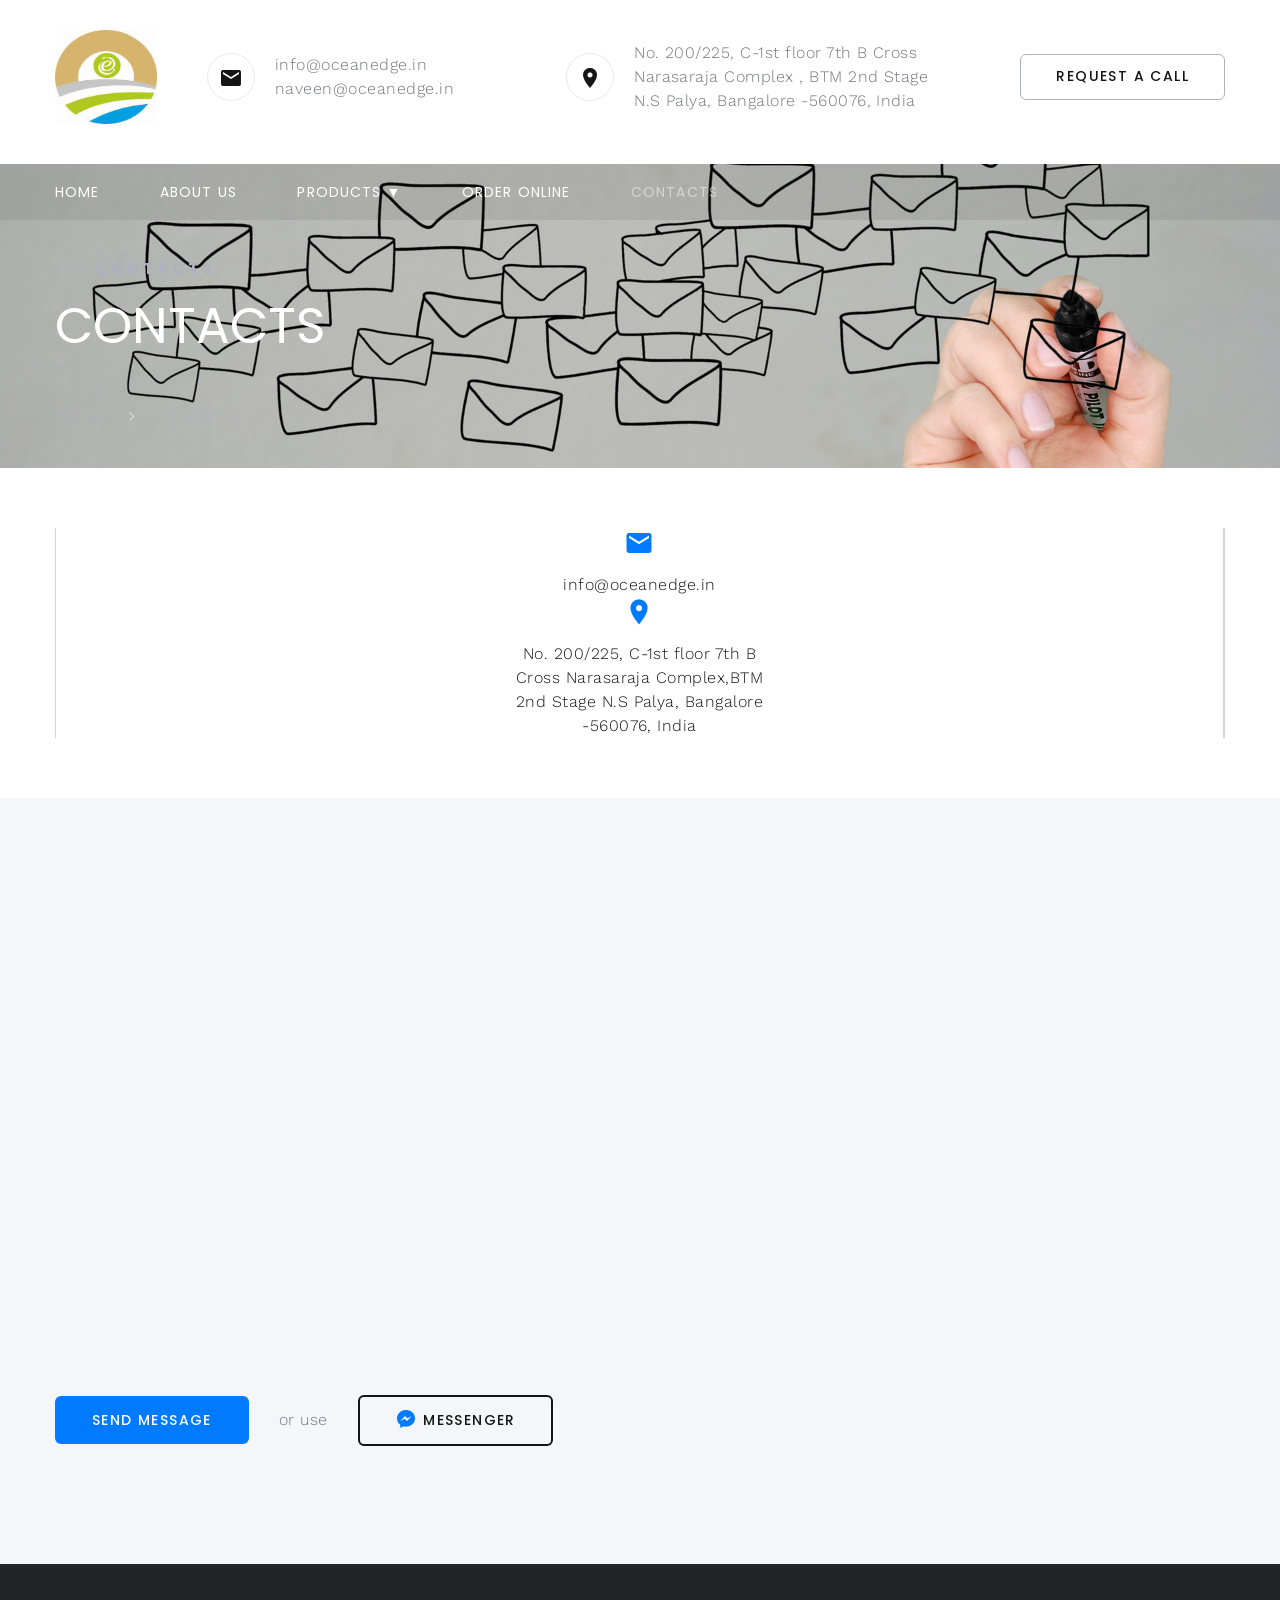
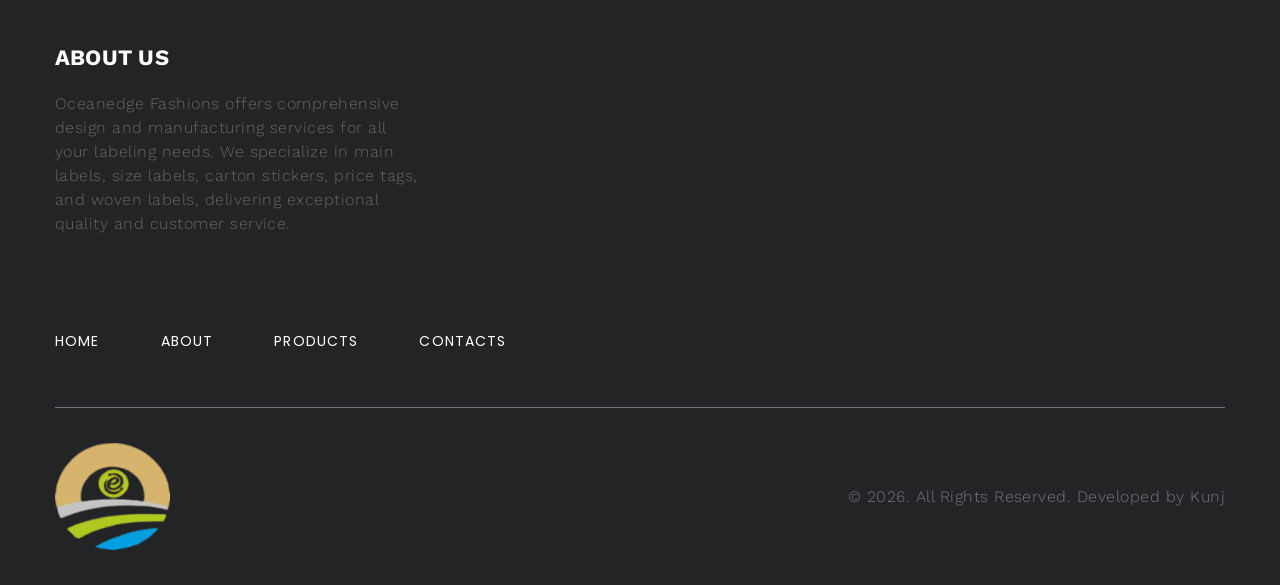
<file: contacts.html>
<!DOCTYPE html>
<html class="wide wow-animation" lang="en">
  <head>
    <title>Contacts</title>
    <meta name="format-detection" content="telephone=no">
    <meta name="viewport" content="width=device-width height=device-height initial-scale=1.0 maximum-scale=1.0 user-scalable=0">
    <meta http-equiv="X-UA-Compatible" content="IE=edge">
    <meta charset="utf-8">
    <link rel="icon" href="images/favicon.ico" type="image/x-icon">
    <link rel="stylesheet" type="text/css" href="//fonts.googleapis.com/css?family=Work+Sans:300,400,500,700,800%7CPoppins:300,400,700">
    <link rel="stylesheet" href="css/bootstrap.css">
    <link rel="stylesheet" href="css/fonts.css">
    <link rel="stylesheet" href="css/style.css" id="main-styles-link">
    <style>.ie-panel{display: none;background: #212121;padding: 10px 0;box-shadow: 3px 3px 5px 0 rgba(0,0,0,.3);clear: both;text-align:center;position: relative;z-index: 1;} html.ie-10 .ie-panel, html.lt-ie-10 .ie-panel {display: block;}</style>
  </head>
  <body>
    <div class="ie-panel"><a href="http://windows.microsoft.com/en-US/internet-explorer/"><img src="images/ie8-panel/warning_bar_0000_us.jpg" height="42" width="820" alt="You are using an outdated browser. For a faster, safer browsing experience, upgrade for free today."></a></div>
    <div class="preloader">
      <div class="preloader-logo"><img src="images/logo-default-151x44.png" alt="" width="151" height="44" srcset="images/logo-default-151x44.png 2x"/>
      </div>
      <div class="preloader-body">
        <div id="loadingProgressG">
          <div class="loadingProgressG" id="loadingProgressG_1"></div>
        </div>
      </div>
    </div>
    <div class="page">
        <!-- RD Navbar-->
        <div class="rd-navbar-wrap">
          <nav class="rd-navbar rd-navbar-corporate" data-layout="rd-navbar-fixed" data-sm-layout="rd-navbar-fixed" data-md-layout="rd-navbar-fixed" data-md-device-layout="rd-navbar-fixed" data-lg-layout="rd-navbar-static" data-lg-device-layout="rd-navbar-static" data-lg-stick-up="true" data-lg-stick-up-offset="118px" data-xl-layout="rd-navbar-static" data-xl-device-layout="rd-navbar-static" data-xl-stick-up="true" data-xl-stick-up-offset="118px" data-xxl-layout="rd-navbar-static" data-xxl-device-layout="rd-navbar-static" data-xxl-stick-up-offset="118px" data-xxl-stick-up="true">
            <div class="rd-navbar-aside-outer">
              <div class="rd-navbar-aside">
                <!-- RD Navbar Panel-->
                <div class="rd-navbar-panel">
                  <!-- RD Navbar Toggle-->
                  <button class="rd-navbar-toggle" data-rd-navbar-toggle="#rd-navbar-nav-wrap-1"><span></span></button>
                  <!-- RD Navbar Brand--><a class="rd-navbar-brand" href="index.html"><img src="images/logo-default-151x44.png" alt="" width="151" height="44" srcset="images/logo-default-151x44.png 2x"/></a>
                </div>
                <div class="rd-navbar-collapse">
                  <button class="rd-navbar-collapse-toggle rd-navbar-fixed-element-1" data-rd-navbar-toggle="#rd-navbar-collapse-content-1"><span></span></button>
                  <div class="rd-navbar-collapse-content" id="rd-navbar-collapse-content-1">
                    <article class="unit align-items-center">
                      <div class="unit-left"><span class="icon novi-icon icon-md icon-modern mdi mdi-email"></span></div>
                      <div class="unit-body">
                        <ul class="list-0">
                          <li><a class="link-default" href="tel:#">info@oceanedge.in</a></li>
                          <li><a class="link-default" href="tel:#">naveen@oceanedge.in</a></li>
                        </ul>
                      </div>
                    </article>
                    <article class="unit align-items-center">
                      <div class="unit-left"><span class="icon novi-icon icon-md icon-modern mdi mdi-map-marker"></span></div>
                      <div class="unit-body"><a class="link-default" href="tel:#">No. 200/225, C-1st floor 7th B Cross <br> Narasaraja Complex , BTM 2nd Stage </br> N.S Palya, Bangalore -560076, India</a></div>
                    </article><a class="button button-gray-bordered button-winona" href="#">Request a call</a>
                  </div>
                </div>
              </div>
            </div>
            <div class="rd-navbar-main-outer">
              <div class="rd-navbar-main">
                <div class="rd-navbar-nav-wrap" id="rd-navbar-nav-wrap-1">
                  <!-- RD Navbar Nav-->
                  <ul class="rd-navbar-nav">
                    <li class="rd-nav-item"><a class="rd-nav-link" href="index.html">Home</a>
                    </li>
                    <li class="rd-nav-item"><a class="rd-nav-link" href="about-us.html">About us</a>
                    </li>
                    <li class="rd-nav-item dropdown">
                      <a class="rd-nav-link" href="product.html" id="productsDropdown">Products ▼</a>
                      <ul class="dropdown-menu">
                        <li><a class="dropdown-item" href="#">Hand Tags & RFID</a></li>
                        <li><a class="dropdown-item" href="#">Woven Label</a></li>
                        <li><a class="dropdown-item" href="#">Wash Care Label</a></li>
                        <li><a class="dropdown-item" href="#">Silicon Badges</a></li>
                        <li><a class="dropdown-item" href="#">Heat Transfer</a></li>
                      </ul>
                    </li>
                    <li class="rd-nav-item"><a class="rd-nav-link" href="https://www.portal.oceanedge.in">Order Online</a>
                    </li>
                    <li class="rd-nav-item active"><a class="rd-nav-link" href="contacts.html">Contacts</a>
                    </li>
                  </ul>
                </div>
              </div>
            </div>
          </nav>
        </div>
      </header>
      <!-- Breadcrumbs -->
      <section class="section novi-background breadcrumbs-custom bg-image context-dark" style="background-image: url(images/breadcrumbs-image-1.jpg);">
        <div class="breadcrumbs-custom-inner">
          <div class="container breadcrumbs-custom-container">
            <div class="breadcrumbs-custom-main">
              <h6 class="breadcrumbs-custom-subtitle title-decorated">Contacts</h6>
              <h2 class="text-uppercase breadcrumbs-custom-title">Contacts</h2>
            </div>
            <ul class="breadcrumbs-custom-path">
              <li><a href="index.html">Home</a></li>
              <li class="active">Contacts</li>
            </ul>
          </div>
        </div>
      </section>
      <section class="section novi-background section-sm">
        <div class="container">
          <div class="layout-bordered">
            <div class="layout-bordered-item wow-outer">
              <div class="layout-bordered-item-inner wow slideInUp">
                <!-- <div class="icon novi-icon icon-lg mdi mdi-phone text-primary"></div>
                <ul class="list-0">
                  <li><a class="link-default" href="tel:#">1-800-1234-678</a></li>
                  <li><a class="link-default" href="tel:#">1-800-9876-098</a></li>
                </ul>
              </div> -->
            </div>
            <div class="layout-bordered-item wow-outer">
              <div class="layout-bordered-item-inner wow slideInUp">
                <div class="icon novi-icon icon-lg mdi mdi-email text-primary"></div><a class="link-default" href="mailto:#">info@oceanedge.in</a>
              </div>
            </div>
            <div class="layout-bordered-item wow-outer">
              <div class="layout-bordered-item-inner wow slideInUp">
                <div class="icon novi-icon icon-lg mdi mdi-map-marker text-primary"></div><a class="link-default" href="#">No. 200/225, C-1st floor 7th B Cross Narasaraja Complex,BTM 2nd Stage N.S Palya, Bangalore -560076, India</a>
              </div>
            </div>
          </div>
        </div>
      </section>
      <section class="section novi-background bg-gray-100">
        <div class="range justify-content-xl-between">
          <div class="cell-xl-6 align-self-center container">
            <div class="row">
              <div class="col-lg-9 cell-inner">
                <div class="section-lg">
                  <h3 class="text-uppercase wow-outer"><span class="wow slideInDown">Contact Us</span></h3>
                  <!-- RD Mailform-->
                  <form class="rd-form rd-mailform" data-form-output="form-output-global" data-form-type="contact" method="post" action="bat/rd-mailform.php">
                    <div class="row row-10">
                      <div class="col-md-6 wow-outer">
                        <div class="form-wrap wow fadeSlideInUp">
                          <label class="form-label-outside" for="contact-first-name">First Name</label>
                          <input class="form-input" id="contact-first-name" type="text" name="name" data-constraints="@Required">
                        </div>
                      </div>
                      <div class="col-md-6 wow-outer">
                        <div class="form-wrap wow fadeSlideInUp">
                          <label class="form-label-outside" for="contact-last-name">Last Name</label>
                          <input class="form-input" id="contact-last-name" type="text" name="name" data-constraints="@Required">
                        </div>
                      </div>
                      <div class="col-md-6 wow-outer">
                        <div class="form-wrap wow fadeSlideInUp">
                          <label class="form-label-outside" for="contact-email">E-mail</label>
                          <input class="form-input" id="contact-email" type="email" name="email" data-constraints="@Email @Required">
                        </div>
                      </div>
                      <div class="col-md-6 wow-outer">
                        <div class="form-wrap wow fadeSlideInUp">
                          <label class="form-label-outside" for="contact-phone">Phone</label>
                          <input class="form-input" id="contact-phone" type="text" name="phone" data-constraints="@PhoneNumber">
                        </div>
                      </div>
                      <div class="col-12 wow-outer">
                        <div class="form-wrap wow fadeSlideInUp">
                          <label class="form-label-outside" for="contact-message">Your Message</label>
                          <textarea class="form-input" id="contact-message" name="message" data-constraints="@Required"></textarea>
                        </div>
                      </div>
                    </div>
                    <div class="group group-middle">
                      <div class="wow-outer"> 
                        <button class="button button-primary button-winona wow slideInRight" type="submit">Send Message</button>
                      </div>
                      <p>or use</p>
                      <div class="wow-outer"><a class="button button-primary-outline button-icon button-icon-left button-winona wow slideInLeft" href="#"><span class="icon novi-icon text-primary mdi mdi-facebook-messenger"></span>Messenger</a></div>
                    </div>
                  </form>
                </div>
              </div>
            </div>
          </div>
          <div class="cell-xl-5 height-fill wow fadeIn">
            <div class="google-map-container" data-zoom="5" data-icon="images/gmap_marker.png" data-icon-active="images/gmap_marker.png" data-center="9870 St Vincent Place, Glasgow, DC 45 Fr 45." data-styles="[{&quot;featureType&quot;:&quot;water&quot;,&quot;elementType&quot;:&quot;geometry&quot;,&quot;stylers&quot;:[{&quot;color&quot;:&quot;#e9e9e9&quot;},{&quot;lightness&quot;:17}]},{&quot;featureType&quot;:&quot;landscape&quot;,&quot;elementType&quot;:&quot;geometry&quot;,&quot;stylers&quot;:[{&quot;color&quot;:&quot;#f5f5f5&quot;},{&quot;lightness&quot;:20}]},{&quot;featureType&quot;:&quot;road.highway&quot;,&quot;elementType&quot;:&quot;geometry.fill&quot;,&quot;stylers&quot;:[{&quot;color&quot;:&quot;#ffffff&quot;},{&quot;lightness&quot;:17}]},{&quot;featureType&quot;:&quot;road.highway&quot;,&quot;elementType&quot;:&quot;geometry.stroke&quot;,&quot;stylers&quot;:[{&quot;color&quot;:&quot;#ffffff&quot;},{&quot;lightness&quot;:29},{&quot;weight&quot;:0.2}]},{&quot;featureType&quot;:&quot;road.arterial&quot;,&quot;elementType&quot;:&quot;geometry&quot;,&quot;stylers&quot;:[{&quot;color&quot;:&quot;#ffffff&quot;},{&quot;lightness&quot;:18}]},{&quot;featureType&quot;:&quot;road.local&quot;,&quot;elementType&quot;:&quot;geometry&quot;,&quot;stylers&quot;:[{&quot;color&quot;:&quot;#ffffff&quot;},{&quot;lightness&quot;:16}]},{&quot;featureType&quot;:&quot;poi&quot;,&quot;elementType&quot;:&quot;geometry&quot;,&quot;stylers&quot;:[{&quot;color&quot;:&quot;#f5f5f5&quot;},{&quot;lightness&quot;:21}]},{&quot;featureType&quot;:&quot;poi.park&quot;,&quot;elementType&quot;:&quot;geometry&quot;,&quot;stylers&quot;:[{&quot;color&quot;:&quot;#dedede&quot;},{&quot;lightness&quot;:21}]},{&quot;elementType&quot;:&quot;labels.text.stroke&quot;,&quot;stylers&quot;:[{&quot;visibility&quot;:&quot;on&quot;},{&quot;color&quot;:&quot;#ffffff&quot;},{&quot;lightness&quot;:16}]},{&quot;elementType&quot;:&quot;labels.text.fill&quot;,&quot;stylers&quot;:[{&quot;saturation&quot;:36},{&quot;color&quot;:&quot;#333333&quot;},{&quot;lightness&quot;:40}]},{&quot;elementType&quot;:&quot;labels.icon&quot;,&quot;stylers&quot;:[{&quot;visibility&quot;:&quot;off&quot;}]},{&quot;featureType&quot;:&quot;transit&quot;,&quot;elementType&quot;:&quot;geometry&quot;,&quot;stylers&quot;:[{&quot;color&quot;:&quot;#f2f2f2&quot;},{&quot;lightness&quot;:19}]},{&quot;featureType&quot;:&quot;administrative&quot;,&quot;elementType&quot;:&quot;geometry.fill&quot;,&quot;stylers&quot;:[{&quot;color&quot;:&quot;#fefefe&quot;},{&quot;lightness&quot;:20}]},{&quot;featureType&quot;:&quot;administrative&quot;,&quot;elementType&quot;:&quot;geometry.stroke&quot;,&quot;stylers&quot;:[{&quot;color&quot;:&quot;#fefefe&quot;},{&quot;lightness&quot;:17},{&quot;weight&quot;:1.2}]}]">
              <div class="google-map"></div>
              <ul class="google-map-markers">
                <li data-location="9870 St Vincent Place, Glasgow, DC 45 Fr 45." data-description="9870 St Vincent Place, Glasgow"></li>
              </ul>
            </div>
          </div>
        </div>
      </section>
      <footer class="section novi-background footer-advanced bg-gray-700">
        <div class="footer-advanced-main">
          <div class="container">
            <div class="row row-50">
              <div class="col-lg-4">
                <h5 class="font-weight-bold text-uppercase text-white">About Us</h5>
                <p class="footer-advanced-text">Oceanedge Fashions offers comprehensive design and manufacturing services for all your labeling needs. We specialize in main labels, size labels, carton stickers, price tags, and woven labels, delivering exceptional quality and customer service.</p>
              </div>
              <!-- <div class="col-sm-7 col-md-5 col-lg-4">
                <h5 class="font-weight-bold text-uppercase text-white">Recent Blog Posts</h5>
                Post Inline
                <article class="post-inline">
                  <p class="post-inline-title"><a href="#">Real Estate Guide: 7 Important Tips for Buying a Home</a></p>
                  <ul class="post-inline-meta">
                    <li>by Mike Barnes</li>
                    <li><a href="#">2 days ago</a></li>
                  </ul>
                </article>
                Post Inline
                <article class="post-inline">
                  <p class="post-inline-title"><a href="#">Single-Family Homes as a Housing Option for Young Families</a></p>
                  <ul class="post-inline-meta"> 
                    <li>by Mike Barnes</li>
                    <li><a href="#">2 days ago</a></li>
                  </ul>
                </article>
              </div> -->
              <!-- <div class="col-sm-5 col-md-7 col-lg-4">
                <h5 class="font-weight-bold text-uppercase text-white">Gallery</h5>
                <div class="row row-x-10" data-lightgallery="group">
                  <div class="col-3 col-sm-4 col-md-3"><a class="thumbnail-minimal" href="images/gallery-original-1.jpg" data-lightgallery="item"><img class="thumbnail-minimal-image" src="images/footer-gallery-1-85x85.jpg" alt=""/>
                      <div class="thumbnail-minimal-caption"></div></a></div>
                  <div class="col-3 col-sm-4 col-md-3"><a class="thumbnail-minimal" href="images/gallery-original-2.jpg" data-lightgallery="item"><img class="thumbnail-minimal-image" src="images/footer-gallery-2-85x85.jpg" alt=""/>
                      <div class="thumbnail-minimal-caption"></div></a></div>
                  <div class="col-3 col-sm-4 col-md-3"><a class="thumbnail-minimal" href="images/gallery-original-3.jpg" data-lightgallery="item"><img class="thumbnail-minimal-image" src="images/footer-gallery-3-85x85.jpg" alt=""/>
                      <div class="thumbnail-minimal-caption"></div></a></div>
                  <div class="col-3 col-sm-4 col-md-3"><a class="thumbnail-minimal" href="images/gallery-original-4.jpg" data-lightgallery="item"><img class="thumbnail-minimal-image" src="images/footer-gallery-4-85x85.jpg" alt=""/>
                      <div class="thumbnail-minimal-caption"></div></a></div>
                  <div class="col-3 col-sm-4 col-md-3"><a class="thumbnail-minimal" href="images/gallery-original-5.jpg" data-lightgallery="item"><img class="thumbnail-minimal-image" src="images/footer-gallery-5-85x85.jpg" alt=""/>
                      <div class="thumbnail-minimal-caption"></div></a></div>
                  <div class="col-3 col-sm-4 col-md-3"><a class="thumbnail-minimal" href="images/gallery-original-6.jpg" data-lightgallery="item"><img class="thumbnail-minimal-image" src="images/footer-gallery-6-85x85.jpg" alt=""/>
                      <div class="thumbnail-minimal-caption"> </div></a></div>
                  <div class="col-3 col-sm-4 col-md-3"><a class="thumbnail-minimal" href="images/gallery-original-7.jpg" data-lightgallery="item"><img class="thumbnail-minimal-image" src="images/footer-gallery-7-85x85.jpg" alt=""/>
                      <div class="thumbnail-minimal-caption"></div></a></div>
                  <div class="col-3 col-sm-4 col-md-3"><a class="thumbnail-minimal" href="images/gallery-original-8.jpg" data-lightgallery="item"><img class="thumbnail-minimal-image" src="images/footer-gallery-8-85x85.jpg" alt=""/>
                      <div class="thumbnail-minimal-caption"></div></a></div>
                </div>
              </div> -->
            </div>
          </div>
        </div>
        <div class="footer-advanced-aside">
          <div class="container">
            <div class="footer-advanced-layout">
              <div>
                <ul class="list-nav"> 
                  <li><a href="index.html">Home</a></li>
                  <li><a href="about-us.html">About</a></li>
                  <li><a href="product.html">Products</a></li>
                  <li><a href="contacts.html">Contacts</a></li>
                </ul>
              </div>
              <!-- <div>
                <ul class="foter-social-links list-inline list-inline-md">
                  <li><a class="icon novi-icon icon-sm link-default mdi mdi-facebook" href="#"></a></li>
                  <li><a class="icon novi-icon icon-sm link-default mdi mdi-twitter" href="#"></a></li>
                  <li><a class="icon novi-icon icon-sm link-default mdi mdi-instagram" href="#"></a></li>
                  <li><a class="icon novi-icon icon-sm link-default mdi mdi-google" href="#"></a></li>
                  <li><a class="icon novi-icon icon-sm link-default mdi mdi-linkedin" href="#"></a></li>
                </ul>
              </div> -->
            </div>
          </div>
        </div>
        <div class="container">
          <hr/>
        </div>
        <div class="footer-advanced-aside">
          <div class="container">
            <div class="footer-advanced-layout"><a class="brand" href="index.html"><img src="images/logo-light-115x34.png" alt="" width="115" height="34" srcset="images/logo-light-115x34.png 2x"/></a>
              <!-- Rights-->
              <p class="rights"><span>&copy;&nbsp;</span><span class="copyright-year"></span>. All Rights Reserved. Developed by <a href="#">Kunj</a></p>
            </div>
          </div>
        </div>
      </footer>
    </div>
    <!-- Global Mailform Output-->
    <div class="snackbars" id="form-output-global"></div>
    <!-- Javascript-->
    <script src="js/core.min.js"></script>
    <script src="js/script.js"></script>
  </body>
</html>
</file>
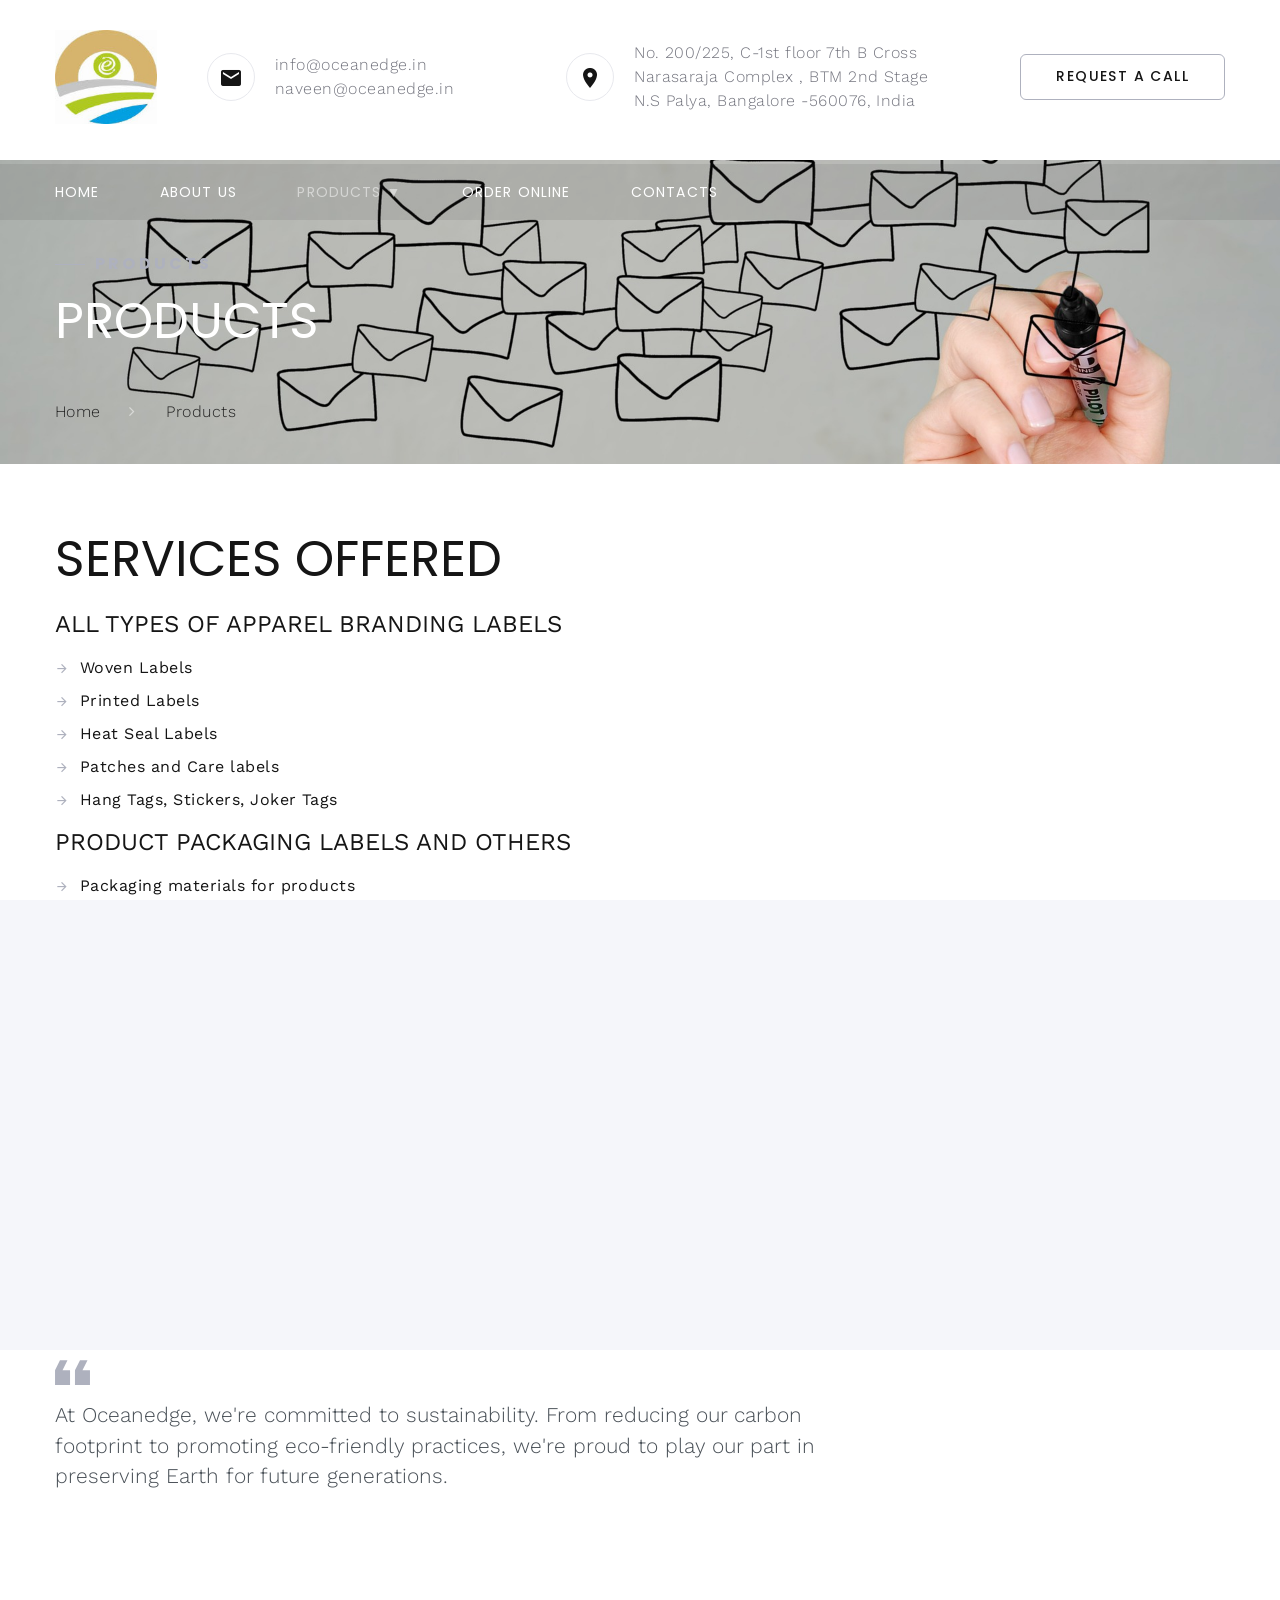
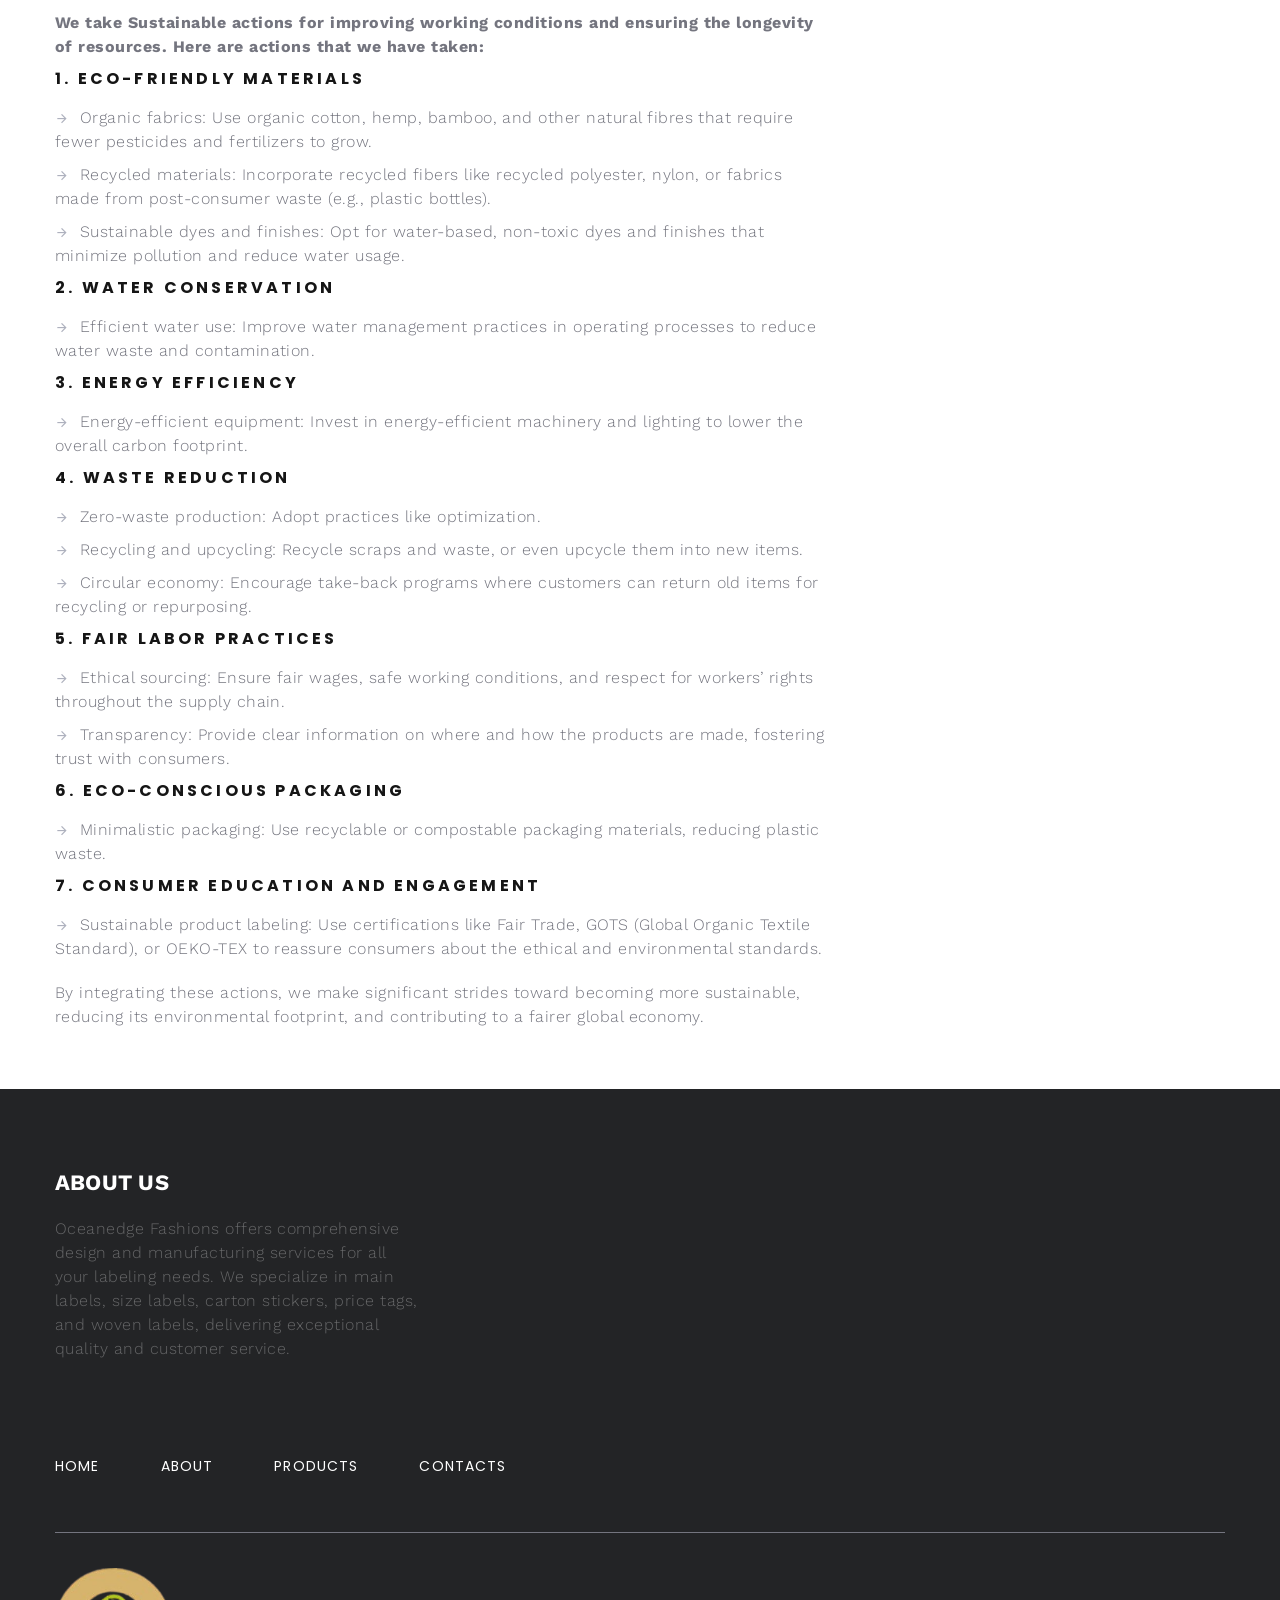
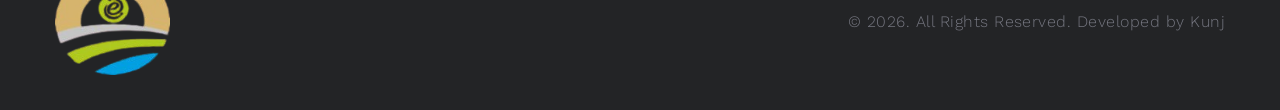
<file: product.html>
<!DOCTYPE html>
<html class="wide wow-animation" lang="en">
  <head>
    <title>About us</title>
    <meta name="format-detection" content="telephone=no">
    <meta name="viewport" content="width=device-width height=device-height initial-scale=1.0 maximum-scale=1.0 user-scalable=0">
    <meta http-equiv="X-UA-Compatible" content="IE=edge">
    <meta charset="utf-8">
    <link rel="icon" href="images/favicon.ico" type="image/x-icon">
    <link rel="stylesheet" type="text/css" href="//fonts.googleapis.com/css?family=Work+Sans:300,400,500,700,800%7CPoppins:300,400,700">
    <link rel="stylesheet" href="css/bootstrap.css">
    <link rel="stylesheet" href="css/fonts.css">
    <link rel="stylesheet" href="css/style.css" id="main-styles-link">
    <style>.ie-panel{display: none;background: #212121;padding: 10px 0;box-shadow: 3px 3px 5px 0 rgba(0,0,0,.3);clear: both;text-align:center;position: relative;z-index: 1;} html.ie-10 .ie-panel, html.lt-ie-10 .ie-panel {display: block;}</style>
  </head>
  <body>
    <div class="ie-panel"><a href="http://windows.microsoft.com/en-US/internet-explorer/"><img src="images/ie8-panel/warning_bar_0000_us.jpg" height="42" width="820" alt="You are using an outdated browser. For a faster, safer browsing experience, upgrade for free today."></a></div>
    <div class="preloader">
      <div class="preloader-logo"><img src="images/logo-default-151x44.png" alt="" width="151" height="44" srcset="images/logo-default-151x44.png 2x"/>
      </div>
      <div class="preloader-body">
        <div id="loadingProgressG">
          <div class="loadingProgressG" id="loadingProgressG_1"></div>
        </div>
      </div>
    </div>
    <div class="page">
      <header class="section novi-background page-header">
        <!-- RD Navbar-->
        <div class="rd-navbar-wrap">
          <nav class="rd-navbar rd-navbar-corporate" data-layout="rd-navbar-fixed" data-sm-layout="rd-navbar-fixed" data-md-layout="rd-navbar-fixed" data-md-device-layout="rd-navbar-fixed" data-lg-layout="rd-navbar-static" data-lg-device-layout="rd-navbar-static" data-lg-stick-up="true" data-lg-stick-up-offset="118px" data-xl-layout="rd-navbar-static" data-xl-device-layout="rd-navbar-static" data-xl-stick-up="true" data-xl-stick-up-offset="118px" data-xxl-layout="rd-navbar-static" data-xxl-device-layout="rd-navbar-static" data-xxl-stick-up-offset="118px" data-xxl-stick-up="true">
            <div class="rd-navbar-aside-outer">
              <div class="rd-navbar-aside">
                <!-- RD Navbar Panel-->
                <div class="rd-navbar-panel">
                  <!-- RD Navbar Toggle-->
                  <button class="rd-navbar-toggle" data-rd-navbar-toggle="#rd-navbar-nav-wrap-1"><span></span></button>
                  <!-- RD Navbar Brand--><a class="rd-navbar-brand" href="index.html"><img src="images/logo-default-151x44.png" alt="" width="151" height="44" srcset="images/logo-default-151x44.png 2x"/></a>
                </div>
                <div class="rd-navbar-collapse">
                  <button class="rd-navbar-collapse-toggle rd-navbar-fixed-element-1" data-rd-navbar-toggle="#rd-navbar-collapse-content-1"><span></span></button>
                  <div class="rd-navbar-collapse-content" id="rd-navbar-collapse-content-1">
                    <article class="unit align-items-center">
                      <div class="unit-left"><span class="icon novi-icon icon-md icon-modern mdi mdi-email"></span></div>
                      <div class="unit-body">
                        <ul class="list-0">
                          <li><a class="link-default" href="tel:#">info@oceanedge.in</a></li>
                          <li><a class="link-default" href="tel:#">naveen@oceanedge.in</a></li>
                        </ul>
                      </div>
                    </article>
                    <article class="unit align-items-center">
                      <div class="unit-left"><span class="icon novi-icon icon-md icon-modern mdi mdi-map-marker"></span></div>
                      <div class="unit-body"><a class="link-default" href="tel:#">No. 200/225, C-1st floor 7th B Cross <br> Narasaraja Complex , BTM 2nd Stage </br> N.S Palya, Bangalore -560076, India</a></div>
                    </article><a class="button button-gray-bordered button-winona" href="#">Request a call</a>
                  </div>
                </div>
              </div>
            </div>
            <div class="rd-navbar-main-outer">
              <div class="rd-navbar-main">
                <div class="rd-navbar-nav-wrap" id="rd-navbar-nav-wrap-1">
                  <!-- RD Navbar Nav-->
                  <ul class="rd-navbar-nav">
                    <li class="rd-nav-item"><a class="rd-nav-link" href="index.html">Home</a>
                    </li>
                    <li class="rd-nav-item"><a class="rd-nav-link" href="about-us.html">About us</a>
                    </li>
                    <li class="rd-nav-item dropdown active">
                      <a class="rd-nav-link" href="#" id="productsDropdown">Products ▼</a>
                      <ul class="dropdown-menu">
                        <li><a class="dropdown-item" href="#">Hand Tags & RFID</a></li>
                        <li><a class="dropdown-item" href="#">Woven Label</a></li>
                        <li><a class="dropdown-item" href="#">Wash Care Label</a></li>
                        <li><a class="dropdown-item" href="#">Silicon Badges</a></li>
                        <li><a class="dropdown-item" href="#">Heat Transfer</a></li>
                      </ul>
                    </li>
                    <li class="rd-nav-item"><a class="rd-nav-link" href="https://www.portal.oceanedge.in">Order Online</a>
                    </li>
                    <li class="rd-nav-item"><a class="rd-nav-link" href="contacts.html">Contacts</a>
                    </li>
                  </ul>
                </div>
              </div>
            </div>
          </nav>
        </div>
      </header>
      <!-- Breadcrumbs -->

      



      <section class="section novi-background breadcrumbs-custom bg-image context-dark" style="background-image: url(images/breadcrumbs-image-1.jpg);">
        <div class="breadcrumbs-custom-inner">
          <div class="container breadcrumbs-custom-container">
            <div class="breadcrumbs-custom-main">
              <h6 class="breadcrumbs-custom-subtitle title-decorated">Products</h6>
              <h2 class="text-uppercase breadcrumbs-custom-title">Products</h2>
            </div>
            <ul class="breadcrumbs-custom-path">
              <li><a style="color: #212121;" href="index.html">Home</a></li>
              <!-- <li class="active">Products</li> -->
              <li><a style="color: #212121;" href="product.html">Products</a></li>
            </ul>
          </div>
        </div>
      </section>
      
      <!-- Unordered List-->
      <section class="section novi-background section-sm">
        <div class="container">
          <div class="row row-50">
            <div class="col-lg-10 col-xl-8">
              <h2>SERVICES OFFERED</h2>
              <h4>ALL TYPES OF APPAREL BRANDING LABELS</h4>
              <ul class="list-marked">
                <li><a class="post-modern-title" href="">Woven Labels</a></li>
                <li><a class="post-modern-title" href="">Printed Labels</a></li>
                <li><a class="post-modern-title" href="">Heat Seal Labels</a></li>
                <li><a class="post-modern-title" href="">Patches and Care labels</a></li>
                <li><a class="post-modern-title" href="">Hang Tags, Stickers, Joker Tags</a></li>
              </ul>
              <h4>PRODUCT PACKAGING LABELS AND OTHERS</h4>
              <ul class="list-marked">
                <li class="post-modern-title">Packaging materials for products</li>
                <li class="post-modern-title">Handtags</li>
                <li class="post-modern-title">Promotional materials and tags</li>
                <li class="post-modern-title">Price stickers</li>
              </ul>
              <h4>BROCHURES AND VISITING CARD</h4>
              <ul class="list-marked">
                <li class="post-modern-title">All type of brochure and Visiting Cards</li>
              </ul>
              <h4>EXCLUSIVE AND CUSTOMIZED MATERIALS</h4>
            </div>
          </div>
        </div>
      </section>

      <!-- Blockquote-->
      <section class="section novi-background section-sm">
        <div class="container">
          <div class="row row-50">
            <div class="col-lg-10 col-xl-8">
              <h2>SUSTAINABILITY</h2>
              <!-- Quote Light-->
              <blockquote class="quote-light">
                <svg class="quote-light-mark" x="0px" y="0px" width="35px" height="25px" viewbox="0 0 35 25">
                  <path d="M27.461,10.206h7.5v15h-15v-15L25,0.127h7.5L27.461,10.206z M7.539,10.206h7.5v15h-15v-15L4.961,0.127h7.5                L7.539,10.206z"></path>
                </svg>
                <div class="quote-light-text">
                  <p>At Oceanedge, we're committed to sustainability. From reducing our carbon footprint to promoting eco-friendly practices, we're proud to play our part in preserving Earth for future generations.</p>
                </div>
              </blockquote>
            </div>
          </div>
        </div>
      </section>


      <!-- Ordered List-->
      <section class="section novi-background section-sm">
        <div class="container">
          <div class="row row-50">
            <div class="col-lg-10 col-xl-8">
              <p><strong>We take Sustainable actions for improving working conditions and ensuring the longevity of resources. Here are actions that we have taken:</strong></p>
              <h6 class="mt-2">1. Eco-friendly Materials</h6>
              <ul class="list-marked">
                <li>Organic fabrics: Use organic cotton, hemp, bamboo, and other natural fibres that require fewer pesticides and fertilizers to grow.</li>
                <li>Recycled materials: Incorporate recycled fibers like recycled polyester, nylon, or fabrics made from post-consumer waste (e.g., plastic bottles).</li>
                <li>Sustainable dyes and finishes: Opt for water-based, non-toxic dyes and finishes that minimize pollution and reduce water usage.</li>
              </ul>
              <h6 class="mt-2">2. Water Conservation</h6>
              <ul class="list-marked">
                <li>Efficient water use: Improve water management practices in operating processes to reduce water waste and contamination.</li>
              </ul>
              <h6 class="mt-2">3. Energy Efficiency</h6>
              <ul class="list-marked">
                <li>Energy-efficient equipment: Invest in energy-efficient machinery and lighting to lower the overall carbon footprint.</li>
              </ul>
              <h6 class="mt-2">4. Waste Reduction</h6>
              <ul class="list-marked">
                <li>Zero-waste production: Adopt practices like optimization.</li>
                <li>Recycling and upcycling: Recycle scraps and waste, or even upcycle them into new items.</li>
                <li>Circular economy: Encourage take-back programs where customers can return old items for recycling or repurposing.</li>
              </ul>
              <h6 class="mt-2">5. Fair Labor Practices</h6>
              <ul class="list-marked">
                <li>Ethical sourcing: Ensure fair wages, safe working conditions, and respect for workers’ rights throughout the supply chain.</li>
                <li>Transparency: Provide clear information on where and how the products are made, fostering trust with consumers.</li>
              </ul>
              <h6 class="mt-2">6. Eco-conscious Packaging</h6>
              <ul class="list-marked">
                <li>Minimalistic packaging: Use recyclable or compostable packaging materials, reducing plastic waste.</li>
              </ul>
              <h6 class="mt-2">7. Consumer Education and Engagement</h6>
              <ul class="list-marked">
                <li>Sustainable product labeling: Use certifications like Fair Trade, GOTS (Global Organic Textile Standard), or OEKO-TEX to reassure consumers about the ethical and environmental standards.</li>
              </ul>
              <p>By integrating these actions, we make significant strides toward becoming more sustainable, reducing its environmental footprint, and contributing to a fairer global economy.</p>
            </div>
          </div>
        </div>
      </section>
    

      
      
      <!-- Woven Labels -->
      <!-- <section class="mb-3">
        <h3 class="text-uppercase font-weight-bold wow-outer"><span class="wow slideInDown text-center">Woven Label</span></h3>
        Gallery          
      <div id="carouselExampleControls" class="carousel slide" data-ride="carousel" style="background-color: #fdf5e6;">
        <div class="carousel-inner text-center">
          <div class="carousel-item active">
            <img class="img-fluid carousel-img" src="images/woven/0.jpg" alt="First slide">
          </div>
          <div class="carousel-item">
            <img class="img-fluid carousel-img" src="images/woven/1.jpg" alt="Second slide">
          </div>
          <div class="carousel-item">
            <img class="img-fluid carousel-img" src="images/woven/2.jpg" alt="Third slide">
          </div>
        </div>
        <a class="carousel-control-prev" href="#carouselExampleControls" role="button" data-slide="prev">
          <span class="carousel-control-prev-icon" aria-hidden="true"></span>
          <span class="sr-only">Previous</span>
        </a>
        <a class="carousel-control-next" href="#carouselExampleControls" role="button" data-slide="next">
          <span class="carousel-control-next-icon" aria-hidden="true"></span>
          <span class="sr-only">Next</span>
        </a>
      </div>

      </section> -->
      <!-- <section class="mb-3 mt-3">
        <h3 class="text-uppercase font-weight-bold wow-outer"><span class="wow slideInDown text-center">Care Label</span></h3>
        Gallery

        <div id="carouselExampleControlsCareLabels" class="carousel slide" data-ride="carousel" style="background-color: #fdf5e6;">
          <div class="carousel-inner text-center">
            <div class="carousel-item active">
              <img class="img-fluid carousel-img" src="images/careLabels/0.jpg" alt="First slide">
            </div>
            <div class="carousel-item">
              <img class="img-fluid carousel-img" src="images/careLabels/1.jpg" alt="Second slide">
            </div>
            <div class="carousel-item">
              <img class="img-fluid carousel-img" src="images/careLabels/2.jpg" alt="Third slide">
            </div>
          </div>
          <a class="carousel-control-prev" href="#carouselExampleControlsCareLabels" role="button" data-slide="prev">
            <span class="carousel-control-prev-icon" aria-hidden="true"></span>
            <span class="sr-only">Previous</span>
          </a>
          <a class="carousel-control-next" href="#carouselExampleControlsCareLabels" role="button" data-slide="next">
            <span class="carousel-control-next-icon" aria-hidden="true"></span>
            <span class="sr-only">Next</span>
          </a>
        </div>
<div class="col-md-12 wow-outer text-center"><a class="button button-primary button-winona button-md" href="product.html">View More</a></div>
Gallery -->

      <!-- </section> -->
      <!-- <section class="mb-3">
        <h3 class="text-uppercase font-weight-bold wow-outer"><span class="wow slideInDown text-center">Badges</span></h3>
        Gallery
<div class="row">
  <div class="col-lg-4 col-md-12 mb-4 mb-lg-0">
    <img
      src="images/leatherBadge/0.jpg"
      class="w-100 shadow-1-strong rounded mb-4"
      alt="Boat on Calm Water"
    />

    <img
    src="images/leatherBadge/1.jpg"
      class="w-100 shadow-1-strong rounded mb-4"
      alt="Wintry Mountain Landscape"
    />
  </div>

  <div class="col-lg-4 mb-4 mb-lg-0">
    <img
    src="images/leatherBadge/2.jpg"
      class="w-100 shadow-1-strong rounded mb-4"
      alt="Mountains in the Clouds"
    />

    <img
    src="images/leatherBadge/3.jpg"
      class="w-100 shadow-1-strong rounded mb-4"
      alt="Boat on Calm Water"
    />
  </div>

  <div class="col-lg-4 mb-4 mb-lg-0">
    <img
    src="images/leatherBadge/4.jpg"
      class="w-100 shadow-1-strong rounded mb-4"
      alt="Waves at Sea"
    />

    <img
    src="images/leatherBadge/5.jpg"
      class="w-100 shadow-1-strong rounded mb-4"
      alt="Yosemite National Park"
    />
  </div>
</div>
<div class="col-md-12 wow-outer text-center"><a class="button button-primary button-winona button-md" href="product.html">View More</a></div>
Gallery

      </section> -->
      <!-- <section class="mb-3">
        <h3 class="text-uppercase font-weight-bold wow-outer"><span class="wow slideInDown text-center">Tags</span></h3>
        Gallery
<div class="row">
  <div class="col-lg-4 col-md-12 mb-4 mb-lg-0">
    <img
      src="images/Tags/0.jpg"
      class="w-100 shadow-1-strong rounded mb-4"
      alt="Boat on Calm Water"
    />

    <img
    src="images/Tags/1.jpg"
      class="w-100 shadow-1-strong rounded mb-4"
      alt="Wintry Mountain Landscape"
    />
  </div>

  <div class="col-lg-4 mb-4 mb-lg-0">
    <img
    src="images/Tags/2.jpg"
      class="w-100 shadow-1-strong rounded mb-4"
      alt="Mountains in the Clouds"
    />

    <img
    src="images/Tags/3.jpg"
      class="w-100 shadow-1-strong rounded mb-4"
      alt="Boat on Calm Water"
    />
  </div>

  <div class="col-lg-4 mb-4 mb-lg-0">
    <img
    src="images/Tags/4.jpg"
      class="w-100 shadow-1-strong rounded mb-4"
      alt="Waves at Sea"
    />

    <img
    src="images/Tags/5.jpg"
      class="w-100 shadow-1-strong rounded mb-4"
      alt="Yosemite National Park"
    />
  </div>
</div>
<div class="col-md-12 wow-outer text-center"><a class="button button-primary button-winona button-md" href="product.html">View More</a></div>
Gallery

      </section> -->
      <footer class="section novi-background footer-advanced bg-gray-700">
        <div class="footer-advanced-main">
          <div class="container">
            <div class="row row-50">
              <div class="col-lg-4">
                <h5 class="font-weight-bold text-uppercase text-white">About Us</h5>
                <p class="footer-advanced-text">Oceanedge Fashions offers comprehensive design and manufacturing services for all your labeling needs. We specialize in main labels, size labels, carton stickers, price tags, and woven labels, delivering exceptional quality and customer service.</p>
              </div>
              <!-- <div class="col-sm-7 col-md-5 col-lg-4">
                <h5 class="font-weight-bold text-uppercase text-white">Recent Blog Posts</h5>
                Post Inline
                <article class="post-inline">
                  <p class="post-inline-title"><a href="#">Real Estate Guide: 7 Important Tips for Buying a Home</a></p>
                  <ul class="post-inline-meta">
                    <li>by Mike Barnes</li>
                    <li><a href="#">2 days ago</a></li>
                  </ul>
                </article>
                Post Inline
                <article class="post-inline">
                  <p class="post-inline-title"><a href="#">Single-Family Homes as a Housing Option for Young Families</a></p>
                  <ul class="post-inline-meta"> 
                    <li>by Mike Barnes</li>
                    <li><a href="#">2 days ago</a></li>
                  </ul>
                </article>
              </div> -->
              <!-- <div class="col-sm-5 col-md-7 col-lg-4">
                <h5 class="font-weight-bold text-uppercase text-white">Gallery</h5>
                <div class="row row-x-10" data-lightgallery="group">
                  <div class="col-3 col-sm-4 col-md-3"><a class="thumbnail-minimal" href="images/gallery-original-1.jpg" data-lightgallery="item"><img class="thumbnail-minimal-image" src="images/footer-gallery-1-85x85.jpg" alt=""/>
                      <div class="thumbnail-minimal-caption"></div></a></div>
                  <div class="col-3 col-sm-4 col-md-3"><a class="thumbnail-minimal" href="images/gallery-original-2.jpg" data-lightgallery="item"><img class="thumbnail-minimal-image" src="images/footer-gallery-2-85x85.jpg" alt=""/>
                      <div class="thumbnail-minimal-caption"></div></a></div>
                  <div class="col-3 col-sm-4 col-md-3"><a class="thumbnail-minimal" href="images/gallery-original-3.jpg" data-lightgallery="item"><img class="thumbnail-minimal-image" src="images/footer-gallery-3-85x85.jpg" alt=""/>
                      <div class="thumbnail-minimal-caption"></div></a></div>
                  <div class="col-3 col-sm-4 col-md-3"><a class="thumbnail-minimal" href="images/gallery-original-4.jpg" data-lightgallery="item"><img class="thumbnail-minimal-image" src="images/footer-gallery-4-85x85.jpg" alt=""/>
                      <div class="thumbnail-minimal-caption"></div></a></div>
                  <div class="col-3 col-sm-4 col-md-3"><a class="thumbnail-minimal" href="images/gallery-original-5.jpg" data-lightgallery="item"><img class="thumbnail-minimal-image" src="images/footer-gallery-5-85x85.jpg" alt=""/>
                      <div class="thumbnail-minimal-caption"></div></a></div>
                  <div class="col-3 col-sm-4 col-md-3"><a class="thumbnail-minimal" href="images/gallery-original-6.jpg" data-lightgallery="item"><img class="thumbnail-minimal-image" src="images/footer-gallery-6-85x85.jpg" alt=""/>
                      <div class="thumbnail-minimal-caption"> </div></a></div>
                  <div class="col-3 col-sm-4 col-md-3"><a class="thumbnail-minimal" href="images/gallery-original-7.jpg" data-lightgallery="item"><img class="thumbnail-minimal-image" src="images/footer-gallery-7-85x85.jpg" alt=""/>
                      <div class="thumbnail-minimal-caption"></div></a></div>
                  <div class="col-3 col-sm-4 col-md-3"><a class="thumbnail-minimal" href="images/gallery-original-8.jpg" data-lightgallery="item"><img class="thumbnail-minimal-image" src="images/footer-gallery-8-85x85.jpg" alt=""/>
                      <div class="thumbnail-minimal-caption"></div></a></div>
                </div>
              </div> -->
            </div>
          </div>
        </div>
        <div class="footer-advanced-aside">
          <div class="container">
            <div class="footer-advanced-layout">
              <div>
                <ul class="list-nav"> 
                  <li><a href="index.html">Home</a></li>
                  <li><a href="about-us.html">About</a></li>
                  <li><a href="product.html">Products</a></li>
                  <li><a href="contacts.html">Contacts</a></li>
                </ul>
              </div>
              <!-- <div>
                <ul class="foter-social-links list-inline list-inline-md">
                  <li><a class="icon novi-icon icon-sm link-default mdi mdi-facebook" href="#"></a></li>
                  <li><a class="icon novi-icon icon-sm link-default mdi mdi-twitter" href="#"></a></li>
                  <li><a class="icon novi-icon icon-sm link-default mdi mdi-instagram" href="#"></a></li>
                  <li><a class="icon novi-icon icon-sm link-default mdi mdi-google" href="#"></a></li>
                  <li><a class="icon novi-icon icon-sm link-default mdi mdi-linkedin" href="#"></a></li>
                </ul>
              </div> -->
            </div>
          </div>
        </div>
        <div class="container">
          <hr/>
        </div>
        <div class="footer-advanced-aside">
          <div class="container">
            <div class="footer-advanced-layout"><a class="brand" href="index.html"><img src="images/logo-light-115x34.png" alt="" width="115" height="34" srcset="images/logo-light-115x34.png 2x"/></a>
              <!-- Rights-->
              <p class="rights"><span>&copy;&nbsp;</span><span class="copyright-year"></span>. All Rights Reserved. Developed by <a href="#">Kunj</a></p>
            </div>
          </div>
        </div>
      </footer>
    </div>
    <!-- Global Mailform Output-->
    <div class="snackbars" id="form-output-global"></div>
    <!-- Javascript-->
    <script src="js/core.min.js"></script>
    <script src="js/script.js"></script>
  </body>
</html>
</file>
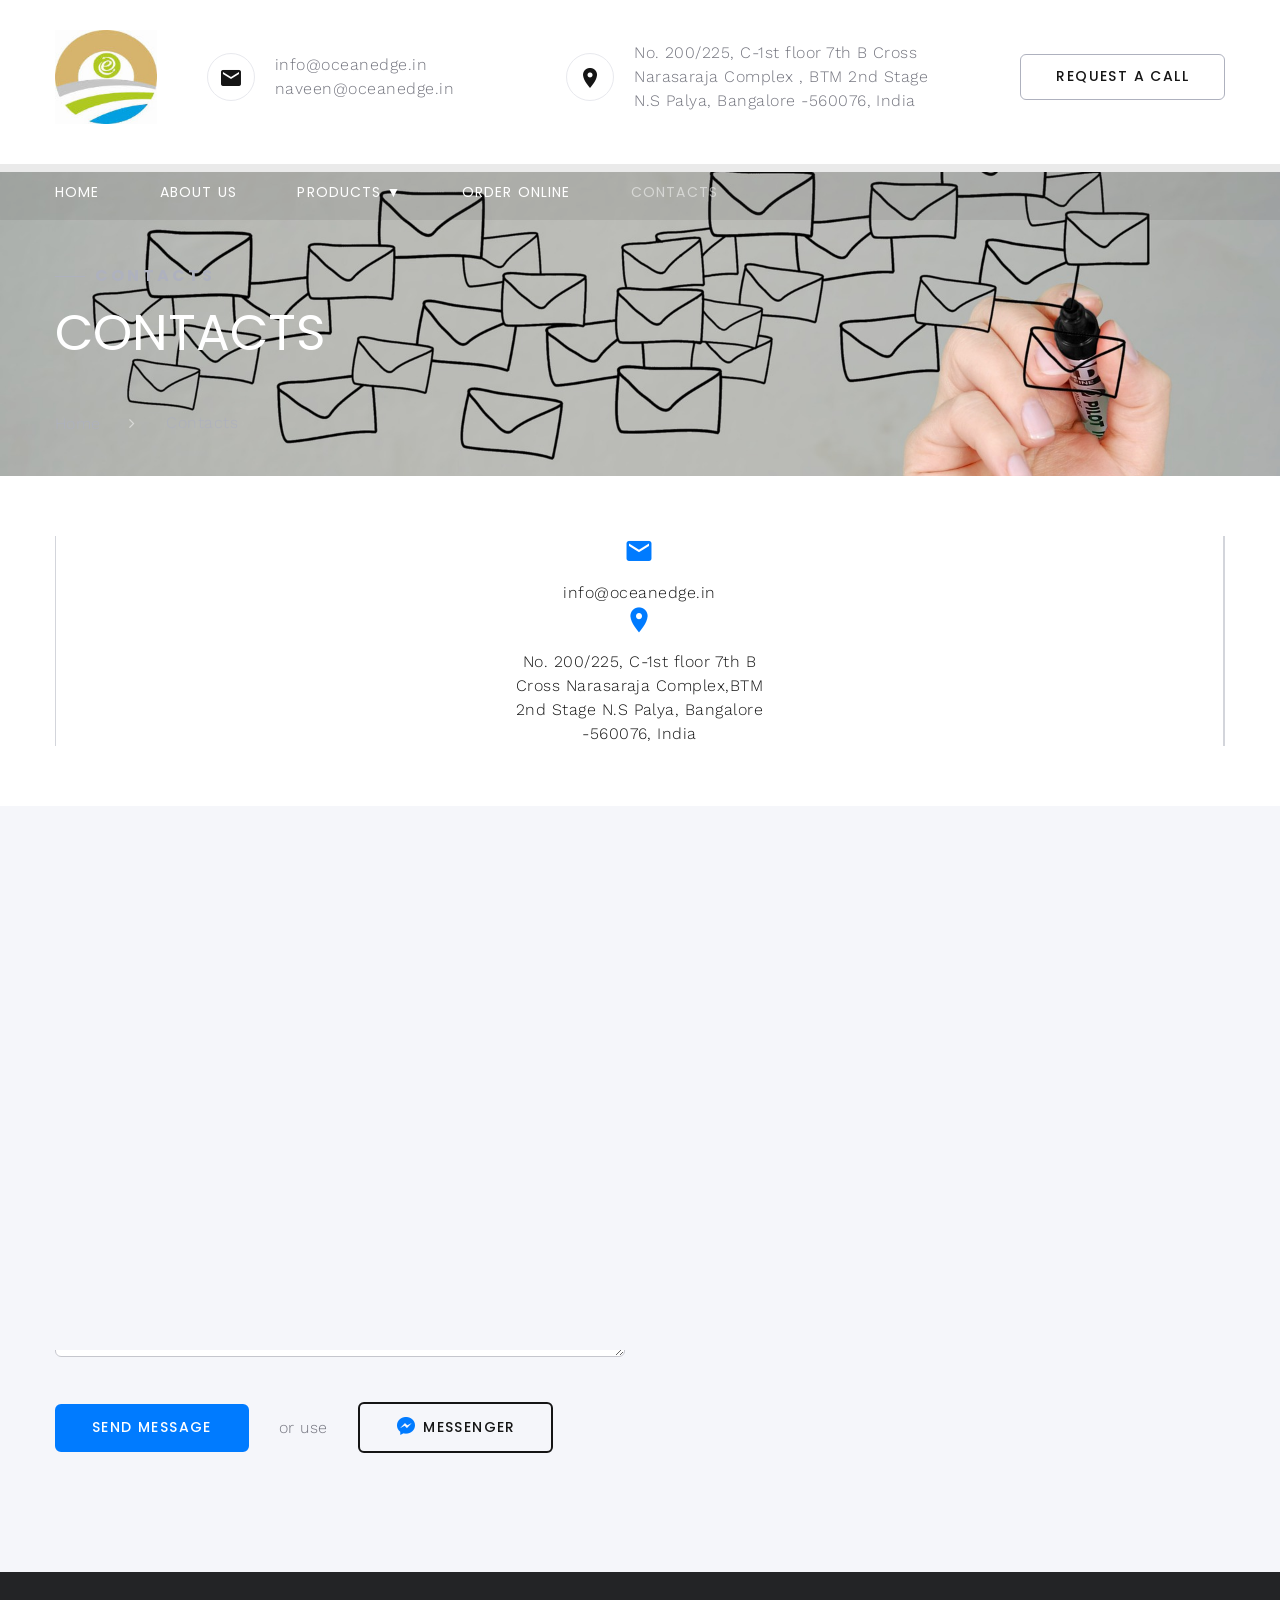
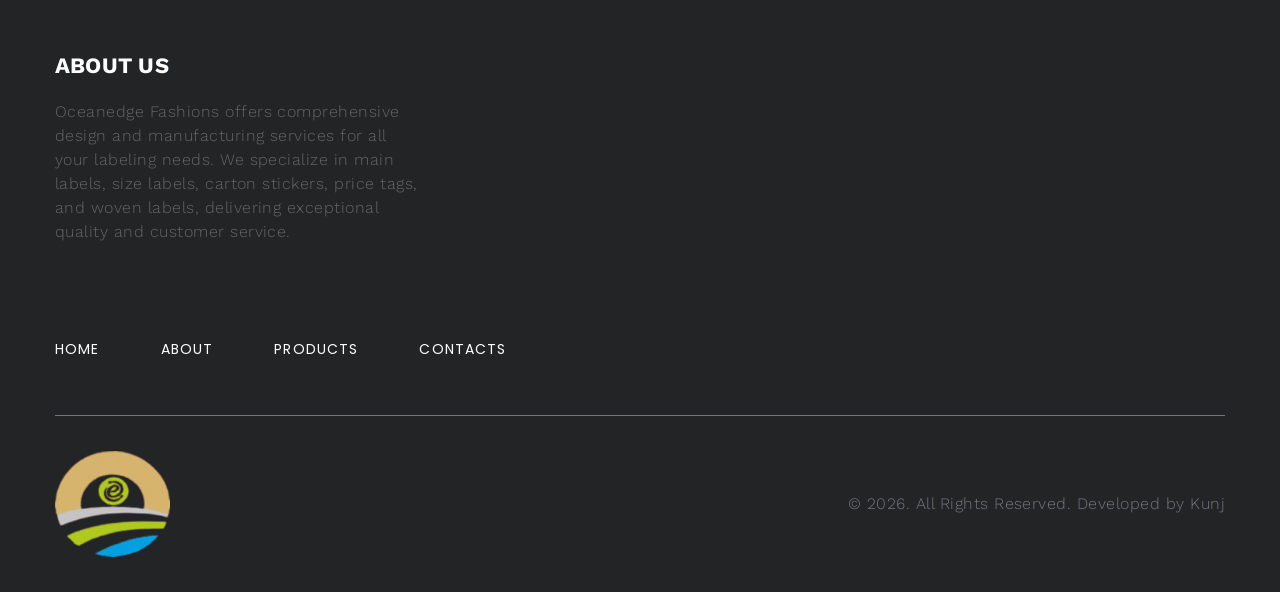
<file: products.html>
<!DOCTYPE html>
<html class="wide wow-animation" lang="en">
  <head>
    <title>Products</title>
    <meta name="format-detection" content="telephone=no">
    <meta name="viewport" content="width=device-width height=device-height initial-scale=1.0 maximum-scale=1.0 user-scalable=0">
    <meta http-equiv="X-UA-Compatible" content="IE=edge">
    <meta charset="utf-8">
    <link rel="icon" href="images/favicon.ico" type="image/x-icon">
    <link rel="stylesheet" type="text/css" href="//fonts.googleapis.com/css?family=Work+Sans:300,400,500,700,800%7CPoppins:300,400,700">
    <link rel="stylesheet" href="css/bootstrap.css">
    <link rel="stylesheet" href="css/fonts.css">
    <link rel="stylesheet" href="css/style.css" id="main-styles-link">
    <style>.ie-panel{display: none;background: #212121;padding: 10px 0;box-shadow: 3px 3px 5px 0 rgba(0,0,0,.3);clear: both;text-align:center;position: relative;z-index: 1;} html.ie-10 .ie-panel, html.lt-ie-10 .ie-panel {display: block;}</style>
  </head>
  <body>
    <div class="ie-panel"><a href="http://windows.microsoft.com/en-US/internet-explorer/"><img src="images/ie8-panel/warning_bar_0000_us.jpg" height="42" width="820" alt="You are using an outdated browser. For a faster, safer browsing experience, upgrade for free today."></a></div>
    <div class="preloader">
      <div class="preloader-logo"><img src="images/logo-default-151x44.png" alt="" width="151" height="44" srcset="images/logo-default-151x44.png 2x"/>
      </div>
      <div class="preloader-body">
        <div id="loadingProgressG">
          <div class="loadingProgressG" id="loadingProgressG_1"></div>
        </div>
      </div>
    </div>
    <div class="page">
        <!-- RD Navbar-->
        <div class="rd-navbar-wrap">
          <nav class="rd-navbar rd-navbar-corporate" data-layout="rd-navbar-fixed" data-sm-layout="rd-navbar-fixed" data-md-layout="rd-navbar-fixed" data-md-device-layout="rd-navbar-fixed" data-lg-layout="rd-navbar-static" data-lg-device-layout="rd-navbar-static" data-lg-stick-up="true" data-lg-stick-up-offset="118px" data-xl-layout="rd-navbar-static" data-xl-device-layout="rd-navbar-static" data-xl-stick-up="true" data-xl-stick-up-offset="118px" data-xxl-layout="rd-navbar-static" data-xxl-device-layout="rd-navbar-static" data-xxl-stick-up-offset="118px" data-xxl-stick-up="true">
            <div class="rd-navbar-aside-outer">
              <div class="rd-navbar-aside">
                <!-- RD Navbar Panel-->
                <div class="rd-navbar-panel">
                  <!-- RD Navbar Toggle-->
                  <button class="rd-navbar-toggle" data-rd-navbar-toggle="#rd-navbar-nav-wrap-1"><span></span></button>
                  <!-- RD Navbar Brand--><a class="rd-navbar-brand" href="index.html"><img src="images/logo-default-151x44.png" alt="" width="151" height="44" srcset="images/logo-default-151x44.png 2x"/></a>
                </div>
                <div class="rd-navbar-collapse">
                  <button class="rd-navbar-collapse-toggle rd-navbar-fixed-element-1" data-rd-navbar-toggle="#rd-navbar-collapse-content-1"><span></span></button>
                  <div class="rd-navbar-collapse-content" id="rd-navbar-collapse-content-1">
                    <article class="unit align-items-center">
                      <div class="unit-left"><span class="icon novi-icon icon-md icon-modern mdi mdi-email"></span></div>
                      <div class="unit-body">
                        <ul class="list-0">
                          <li><a class="link-default" href="tel:#">info@oceanedge.in</a></li>
                          <li><a class="link-default" href="tel:#">naveen@oceanedge.in</a></li>
                        </ul>
                      </div>
                    </article>
                    <article class="unit align-items-center">
                      <div class="unit-left"><span class="icon novi-icon icon-md icon-modern mdi mdi-map-marker"></span></div>
                      <div class="unit-body"><a class="link-default" href="tel:#">No. 200/225, C-1st floor 7th B Cross <br> Narasaraja Complex , BTM 2nd Stage </br> N.S Palya, Bangalore -560076, India</a></div>
                    </article><a class="button button-gray-bordered button-winona" href="#">Request a call</a>
                  </div>
                </div>
              </div>
            </div>
            <div class="rd-navbar-main-outer">
              <div class="rd-navbar-main">
                <div class="rd-navbar-nav-wrap" id="rd-navbar-nav-wrap-1">
                  <!-- RD Navbar Nav-->
                  <ul class="rd-navbar-nav">
                    <li class="rd-nav-item"><a class="rd-nav-link" href="index.html">Home</a>
                    </li>
                    <li class="rd-nav-item"><a class="rd-nav-link" href="about-us.html">About us</a>
                    </li>
                    <li class="rd-nav-item dropdown">
                      <a class="rd-nav-link" href="#" id="productsDropdown">Products ▼</a>
                      <ul class="dropdown-menu">
                        <li><a class="dropdown-item" href="#">Hand Tags & RFID</a></li>
                        <li><a class="dropdown-item" href="#">Woven Label</a></li>
                        <li><a class="dropdown-item" href="#">Wash Care Label</a></li>
                        <li><a class="dropdown-item" href="#">Silicon Badges</a></li>
                        <li><a class="dropdown-item" href="#">Heat Transfer</a></li>
                      </ul>
                    </li>
                    <li class="rd-nav-item"><a class="rd-nav-link" href="https://www.portal.oceanedge.in">Order Online</a>
                    </li>
                    <li class="rd-nav-item active"><a class="rd-nav-link" href="contacts.html">Contacts</a>
                    </li>
                  </ul>
                </div>
              </div>
            </div>
          </nav>
        </div>
      </header>
      <!-- Breadcrumbs -->
      <section class="section novi-background breadcrumbs-custom bg-image context-dark" style="background-image: url(images/breadcrumbs-image-1.jpg);">
        <div class="breadcrumbs-custom-inner">
          <div class="container breadcrumbs-custom-container">
            <div class="breadcrumbs-custom-main">
              <h6 class="breadcrumbs-custom-subtitle title-decorated">Contacts</h6>
              <h2 class="text-uppercase breadcrumbs-custom-title">Contacts</h2>
            </div>
            <ul class="breadcrumbs-custom-path">
              <li><a href="index.html">Home</a></li>
              <li class="active">Contacts</li>
            </ul>
          </div>
        </div>
      </section>
      <section class="section novi-background section-sm">
        <div class="container">
          <div class="layout-bordered">
            <div class="layout-bordered-item wow-outer">
              <div class="layout-bordered-item-inner wow slideInUp">
                <!-- <div class="icon novi-icon icon-lg mdi mdi-phone text-primary"></div>
                <ul class="list-0">
                  <li><a class="link-default" href="tel:#">1-800-1234-678</a></li>
                  <li><a class="link-default" href="tel:#">1-800-9876-098</a></li>
                </ul>
              </div> -->
            </div>
            <div class="layout-bordered-item wow-outer">
              <div class="layout-bordered-item-inner wow slideInUp">
                <div class="icon novi-icon icon-lg mdi mdi-email text-primary"></div><a class="link-default" href="mailto:#">info@oceanedge.in</a>
              </div>
            </div>
            <div class="layout-bordered-item wow-outer">
              <div class="layout-bordered-item-inner wow slideInUp">
                <div class="icon novi-icon icon-lg mdi mdi-map-marker text-primary"></div><a class="link-default" href="#">No. 200/225, C-1st floor 7th B Cross Narasaraja Complex,BTM 2nd Stage N.S Palya, Bangalore -560076, India</a>
              </div>
            </div>
          </div>
        </div>
      </section>
      <section class="section novi-background bg-gray-100">
        <div class="range justify-content-xl-between">
          <div class="cell-xl-6 align-self-center container">
            <div class="row">
              <div class="col-lg-9 cell-inner">
                <div class="section-lg">
                  <h3 class="text-uppercase wow-outer"><span class="wow slideInDown">Contact Us</span></h3>
                  <!-- RD Mailform-->
                  <form class="rd-form rd-mailform" data-form-output="form-output-global" data-form-type="contact" method="post" action="bat/rd-mailform.php">
                    <div class="row row-10">
                      <div class="col-md-6 wow-outer">
                        <div class="form-wrap wow fadeSlideInUp">
                          <label class="form-label-outside" for="contact-first-name">First Name</label>
                          <input class="form-input" id="contact-first-name" type="text" name="name" data-constraints="@Required">
                        </div>
                      </div>
                      <div class="col-md-6 wow-outer">
                        <div class="form-wrap wow fadeSlideInUp">
                          <label class="form-label-outside" for="contact-last-name">Last Name</label>
                          <input class="form-input" id="contact-last-name" type="text" name="name" data-constraints="@Required">
                        </div>
                      </div>
                      <div class="col-md-6 wow-outer">
                        <div class="form-wrap wow fadeSlideInUp">
                          <label class="form-label-outside" for="contact-email">E-mail</label>
                          <input class="form-input" id="contact-email" type="email" name="email" data-constraints="@Email @Required">
                        </div>
                      </div>
                      <div class="col-md-6 wow-outer">
                        <div class="form-wrap wow fadeSlideInUp">
                          <label class="form-label-outside" for="contact-phone">Phone</label>
                          <input class="form-input" id="contact-phone" type="text" name="phone" data-constraints="@PhoneNumber">
                        </div>
                      </div>
                      <div class="col-12 wow-outer">
                        <div class="form-wrap wow fadeSlideInUp">
                          <label class="form-label-outside" for="contact-message">Your Message</label>
                          <textarea class="form-input" id="contact-message" name="message" data-constraints="@Required"></textarea>
                        </div>
                      </div>
                    </div>
                    <div class="group group-middle">
                      <div class="wow-outer"> 
                        <button class="button button-primary button-winona wow slideInRight" type="submit">Send Message</button>
                      </div>
                      <p>or use</p>
                      <div class="wow-outer"><a class="button button-primary-outline button-icon button-icon-left button-winona wow slideInLeft" href="#"><span class="icon novi-icon text-primary mdi mdi-facebook-messenger"></span>Messenger</a></div>
                    </div>
                  </form>
                </div>
              </div>
            </div>
          </div>
          <div class="cell-xl-5 height-fill wow fadeIn">
            <div class="google-map-container" data-zoom="5" data-icon="images/gmap_marker.png" data-icon-active="images/gmap_marker.png" data-center="9870 St Vincent Place, Glasgow, DC 45 Fr 45." data-styles="[{&quot;featureType&quot;:&quot;water&quot;,&quot;elementType&quot;:&quot;geometry&quot;,&quot;stylers&quot;:[{&quot;color&quot;:&quot;#e9e9e9&quot;},{&quot;lightness&quot;:17}]},{&quot;featureType&quot;:&quot;landscape&quot;,&quot;elementType&quot;:&quot;geometry&quot;,&quot;stylers&quot;:[{&quot;color&quot;:&quot;#f5f5f5&quot;},{&quot;lightness&quot;:20}]},{&quot;featureType&quot;:&quot;road.highway&quot;,&quot;elementType&quot;:&quot;geometry.fill&quot;,&quot;stylers&quot;:[{&quot;color&quot;:&quot;#ffffff&quot;},{&quot;lightness&quot;:17}]},{&quot;featureType&quot;:&quot;road.highway&quot;,&quot;elementType&quot;:&quot;geometry.stroke&quot;,&quot;stylers&quot;:[{&quot;color&quot;:&quot;#ffffff&quot;},{&quot;lightness&quot;:29},{&quot;weight&quot;:0.2}]},{&quot;featureType&quot;:&quot;road.arterial&quot;,&quot;elementType&quot;:&quot;geometry&quot;,&quot;stylers&quot;:[{&quot;color&quot;:&quot;#ffffff&quot;},{&quot;lightness&quot;:18}]},{&quot;featureType&quot;:&quot;road.local&quot;,&quot;elementType&quot;:&quot;geometry&quot;,&quot;stylers&quot;:[{&quot;color&quot;:&quot;#ffffff&quot;},{&quot;lightness&quot;:16}]},{&quot;featureType&quot;:&quot;poi&quot;,&quot;elementType&quot;:&quot;geometry&quot;,&quot;stylers&quot;:[{&quot;color&quot;:&quot;#f5f5f5&quot;},{&quot;lightness&quot;:21}]},{&quot;featureType&quot;:&quot;poi.park&quot;,&quot;elementType&quot;:&quot;geometry&quot;,&quot;stylers&quot;:[{&quot;color&quot;:&quot;#dedede&quot;},{&quot;lightness&quot;:21}]},{&quot;elementType&quot;:&quot;labels.text.stroke&quot;,&quot;stylers&quot;:[{&quot;visibility&quot;:&quot;on&quot;},{&quot;color&quot;:&quot;#ffffff&quot;},{&quot;lightness&quot;:16}]},{&quot;elementType&quot;:&quot;labels.text.fill&quot;,&quot;stylers&quot;:[{&quot;saturation&quot;:36},{&quot;color&quot;:&quot;#333333&quot;},{&quot;lightness&quot;:40}]},{&quot;elementType&quot;:&quot;labels.icon&quot;,&quot;stylers&quot;:[{&quot;visibility&quot;:&quot;off&quot;}]},{&quot;featureType&quot;:&quot;transit&quot;,&quot;elementType&quot;:&quot;geometry&quot;,&quot;stylers&quot;:[{&quot;color&quot;:&quot;#f2f2f2&quot;},{&quot;lightness&quot;:19}]},{&quot;featureType&quot;:&quot;administrative&quot;,&quot;elementType&quot;:&quot;geometry.fill&quot;,&quot;stylers&quot;:[{&quot;color&quot;:&quot;#fefefe&quot;},{&quot;lightness&quot;:20}]},{&quot;featureType&quot;:&quot;administrative&quot;,&quot;elementType&quot;:&quot;geometry.stroke&quot;,&quot;stylers&quot;:[{&quot;color&quot;:&quot;#fefefe&quot;},{&quot;lightness&quot;:17},{&quot;weight&quot;:1.2}]}]">
              <div class="google-map"></div>
              <ul class="google-map-markers">
                <li data-location="9870 St Vincent Place, Glasgow, DC 45 Fr 45." data-description="9870 St Vincent Place, Glasgow"></li>
              </ul>
            </div>
          </div>
        </div>
      </section>
      <footer class="section novi-background footer-advanced bg-gray-700">
        <div class="footer-advanced-main">
          <div class="container">
            <div class="row row-50">
              <div class="col-lg-4">
                <h5 class="font-weight-bold text-uppercase text-white">About Us</h5>
                <p class="footer-advanced-text">Oceanedge Fashions offers comprehensive design and manufacturing services for all your labeling needs. We specialize in main labels, size labels, carton stickers, price tags, and woven labels, delivering exceptional quality and customer service.</p>
              </div>
              <!-- <div class="col-sm-7 col-md-5 col-lg-4">
                <h5 class="font-weight-bold text-uppercase text-white">Recent Blog Posts</h5>
                Post Inline
                <article class="post-inline">
                  <p class="post-inline-title"><a href="#">Real Estate Guide: 7 Important Tips for Buying a Home</a></p>
                  <ul class="post-inline-meta">
                    <li>by Mike Barnes</li>
                    <li><a href="#">2 days ago</a></li>
                  </ul>
                </article>
                Post Inline
                <article class="post-inline">
                  <p class="post-inline-title"><a href="#">Single-Family Homes as a Housing Option for Young Families</a></p>
                  <ul class="post-inline-meta"> 
                    <li>by Mike Barnes</li>
                    <li><a href="#">2 days ago</a></li>
                  </ul>
                </article>
              </div> -->
              <!-- <div class="col-sm-5 col-md-7 col-lg-4">
                <h5 class="font-weight-bold text-uppercase text-white">Gallery</h5>
                <div class="row row-x-10" data-lightgallery="group">
                  <div class="col-3 col-sm-4 col-md-3"><a class="thumbnail-minimal" href="images/gallery-original-1.jpg" data-lightgallery="item"><img class="thumbnail-minimal-image" src="images/footer-gallery-1-85x85.jpg" alt=""/>
                      <div class="thumbnail-minimal-caption"></div></a></div>
                  <div class="col-3 col-sm-4 col-md-3"><a class="thumbnail-minimal" href="images/gallery-original-2.jpg" data-lightgallery="item"><img class="thumbnail-minimal-image" src="images/footer-gallery-2-85x85.jpg" alt=""/>
                      <div class="thumbnail-minimal-caption"></div></a></div>
                  <div class="col-3 col-sm-4 col-md-3"><a class="thumbnail-minimal" href="images/gallery-original-3.jpg" data-lightgallery="item"><img class="thumbnail-minimal-image" src="images/footer-gallery-3-85x85.jpg" alt=""/>
                      <div class="thumbnail-minimal-caption"></div></a></div>
                  <div class="col-3 col-sm-4 col-md-3"><a class="thumbnail-minimal" href="images/gallery-original-4.jpg" data-lightgallery="item"><img class="thumbnail-minimal-image" src="images/footer-gallery-4-85x85.jpg" alt=""/>
                      <div class="thumbnail-minimal-caption"></div></a></div>
                  <div class="col-3 col-sm-4 col-md-3"><a class="thumbnail-minimal" href="images/gallery-original-5.jpg" data-lightgallery="item"><img class="thumbnail-minimal-image" src="images/footer-gallery-5-85x85.jpg" alt=""/>
                      <div class="thumbnail-minimal-caption"></div></a></div>
                  <div class="col-3 col-sm-4 col-md-3"><a class="thumbnail-minimal" href="images/gallery-original-6.jpg" data-lightgallery="item"><img class="thumbnail-minimal-image" src="images/footer-gallery-6-85x85.jpg" alt=""/>
                      <div class="thumbnail-minimal-caption"> </div></a></div>
                  <div class="col-3 col-sm-4 col-md-3"><a class="thumbnail-minimal" href="images/gallery-original-7.jpg" data-lightgallery="item"><img class="thumbnail-minimal-image" src="images/footer-gallery-7-85x85.jpg" alt=""/>
                      <div class="thumbnail-minimal-caption"></div></a></div>
                  <div class="col-3 col-sm-4 col-md-3"><a class="thumbnail-minimal" href="images/gallery-original-8.jpg" data-lightgallery="item"><img class="thumbnail-minimal-image" src="images/footer-gallery-8-85x85.jpg" alt=""/>
                      <div class="thumbnail-minimal-caption"></div></a></div>
                </div>
              </div> -->
            </div>
          </div>
        </div>
        <div class="footer-advanced-aside">
          <div class="container">
            <div class="footer-advanced-layout">
              <div>
                <ul class="list-nav"> 
                  <li><a href="index.html">Home</a></li>
                  <li><a href="about-us.html">About</a></li>
                  <li><a href="product.html">Products</a></li>
                  <li><a href="contacts.html">Contacts</a></li>
                </ul>
              </div>
              <!-- <div>
                <ul class="foter-social-links list-inline list-inline-md">
                  <li><a class="icon novi-icon icon-sm link-default mdi mdi-facebook" href="#"></a></li>
                  <li><a class="icon novi-icon icon-sm link-default mdi mdi-twitter" href="#"></a></li>
                  <li><a class="icon novi-icon icon-sm link-default mdi mdi-instagram" href="#"></a></li>
                  <li><a class="icon novi-icon icon-sm link-default mdi mdi-google" href="#"></a></li>
                  <li><a class="icon novi-icon icon-sm link-default mdi mdi-linkedin" href="#"></a></li>
                </ul>
              </div> -->
            </div>
          </div>
        </div>
        <div class="container">
          <hr/>
        </div>
        <div class="footer-advanced-aside">
          <div class="container">
            <div class="footer-advanced-layout"><a class="brand" href="index.html"><img src="images/logo-light-115x34.png" alt="" width="115" height="34" srcset="images/logo-light-115x34.png 2x"/></a>
              <!-- Rights-->
              <p class="rights"><span>&copy;&nbsp;</span><span class="copyright-year"></span>. All Rights Reserved. Developed by <a href="#">Kunj</a></p>
            </div>
          </div>
        </div>
      </footer>
    </div>
    <!-- Global Mailform Output-->
    <div class="snackbars" id="form-output-global"></div>
    <!-- Javascript-->
    <script src="js/core.min.js"></script>
    <script src="js/script.js"></script>
  </body>
</html>
</file>
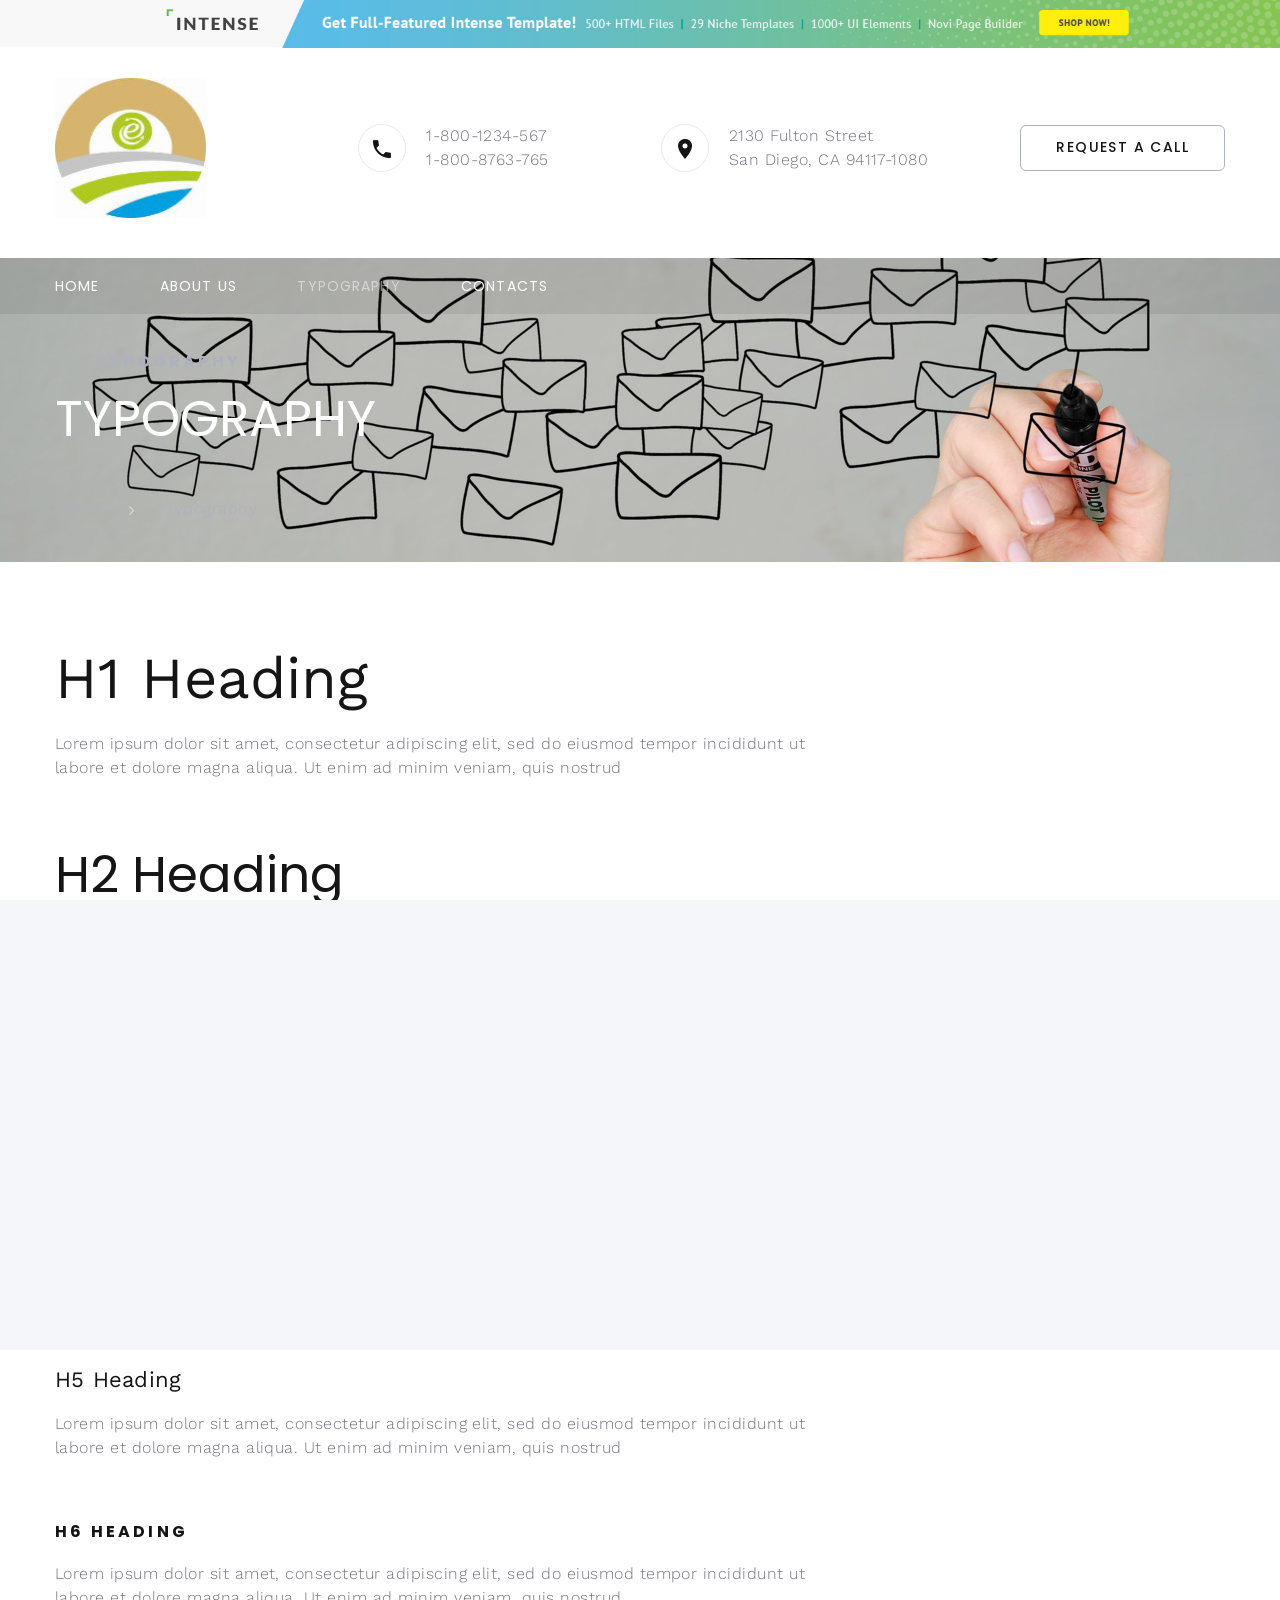
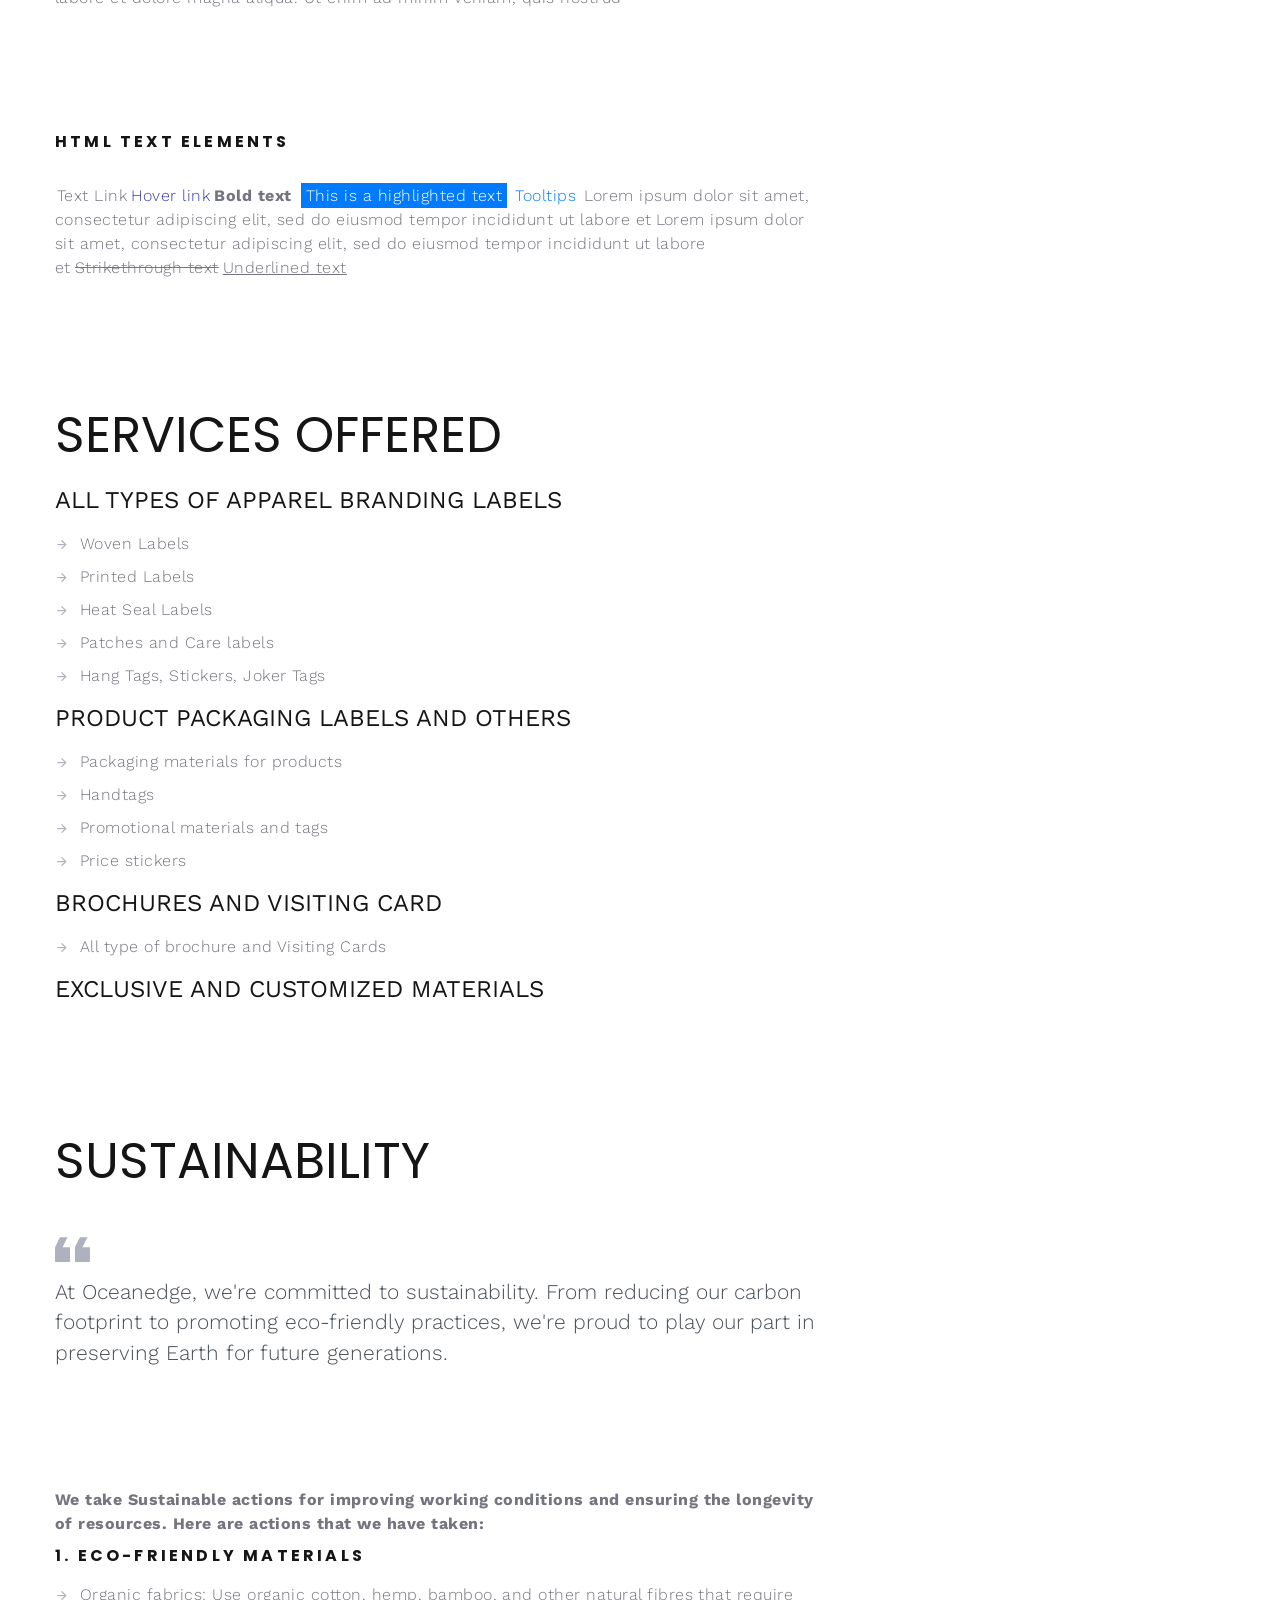
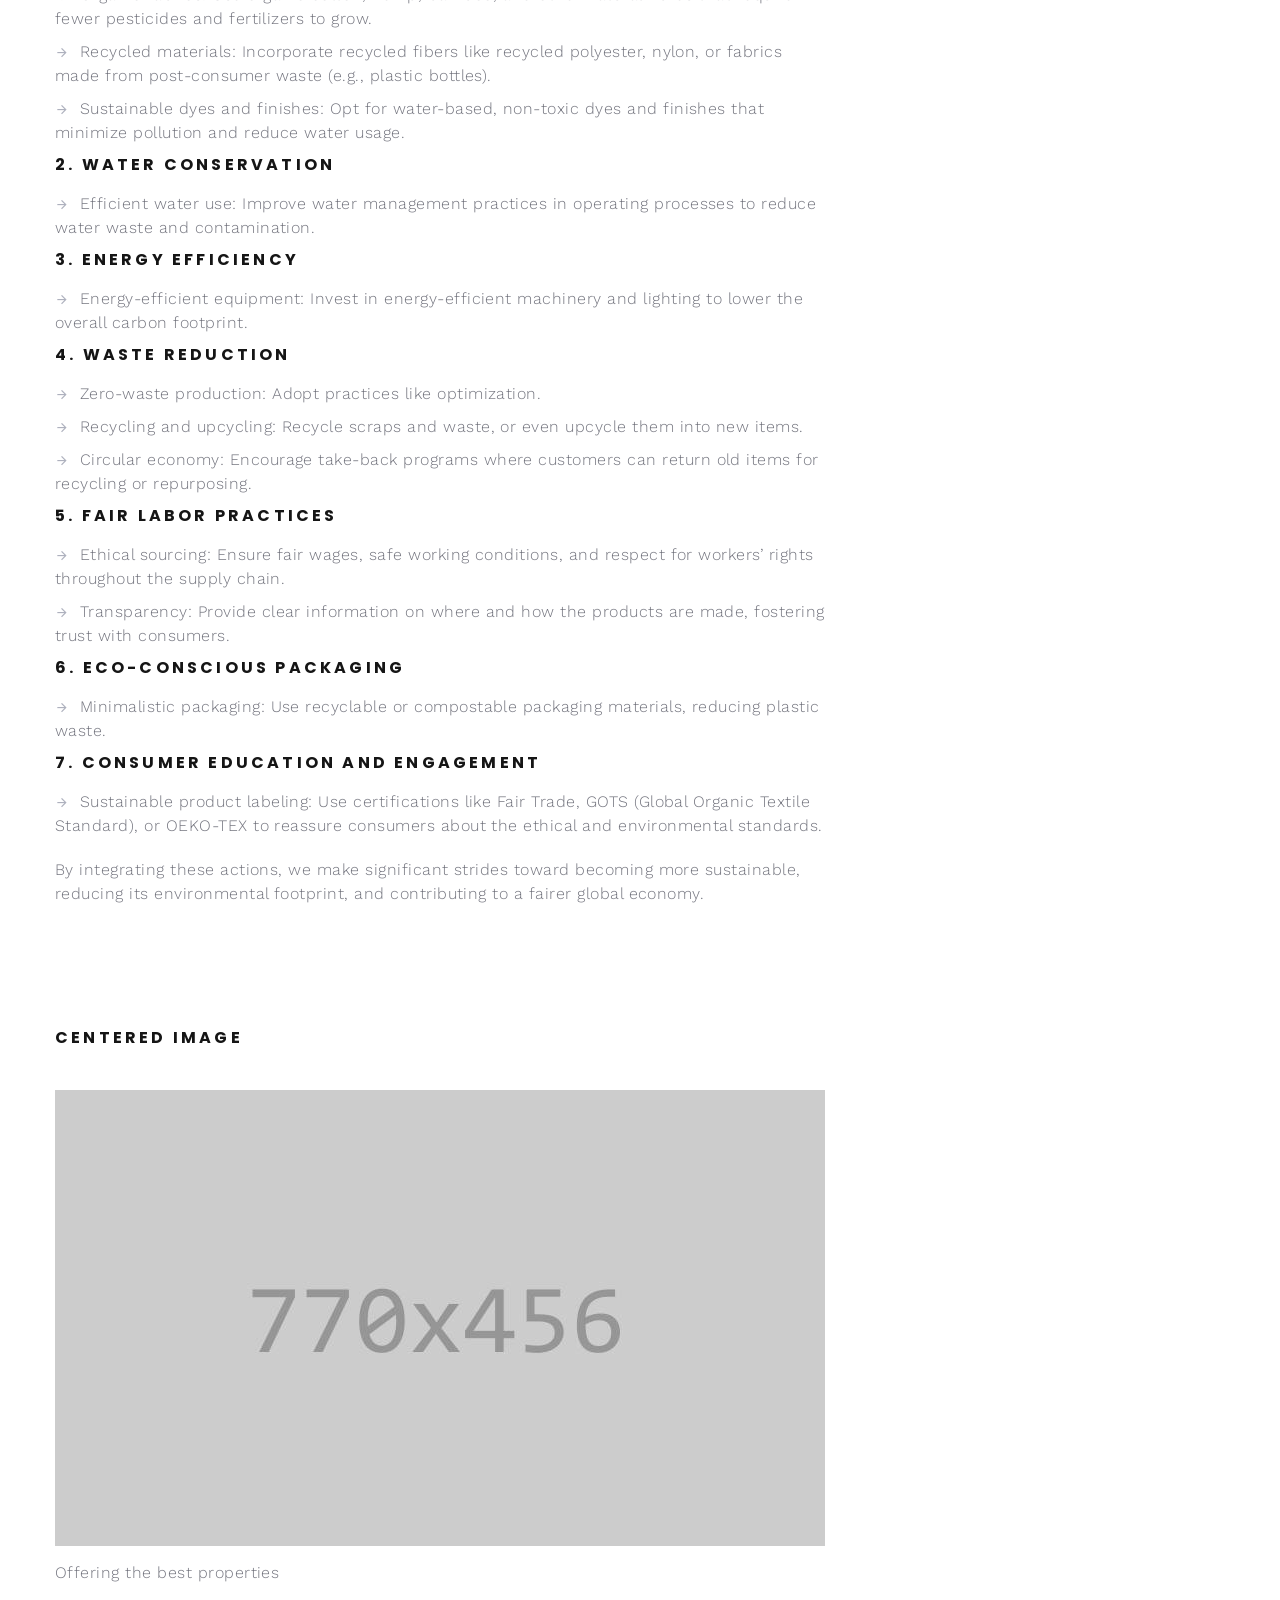
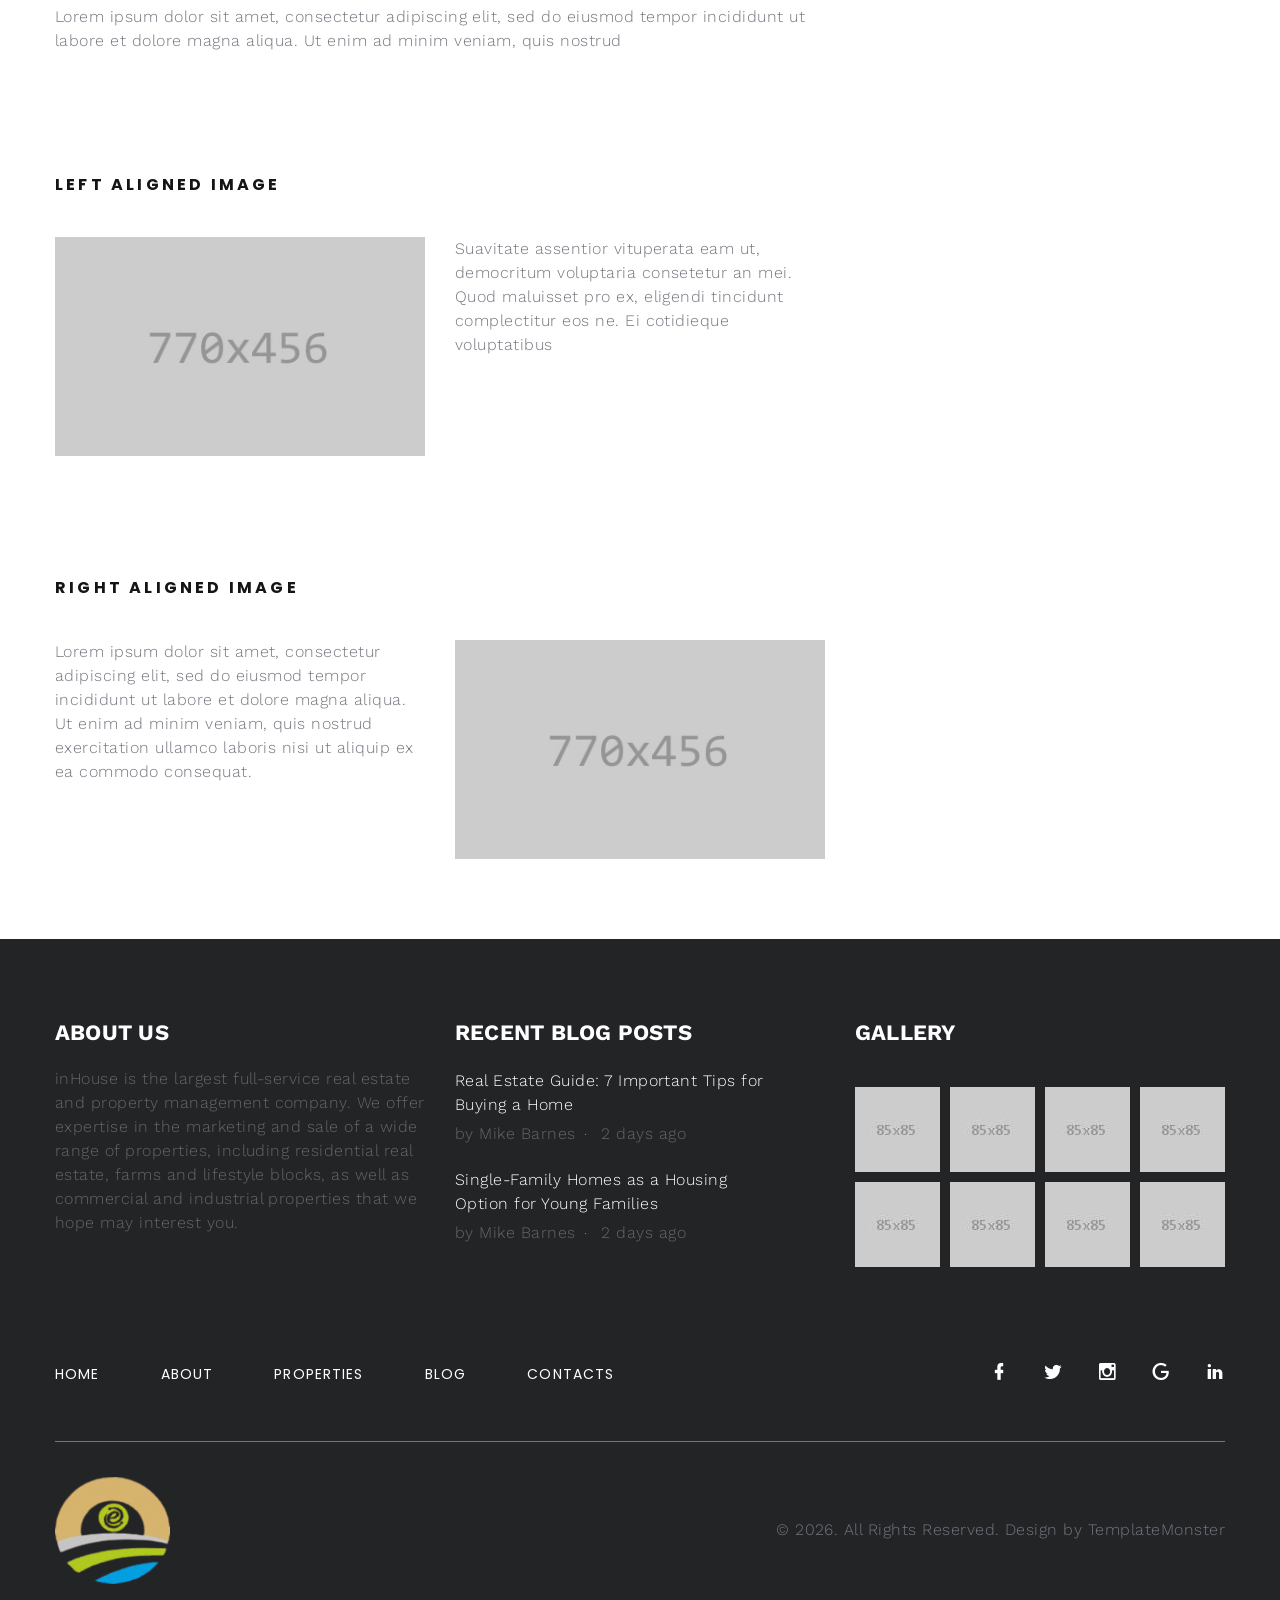
<file: sustain.html>
<!DOCTYPE html>
<html class="wide wow-animation" lang="en">
  <head>
    <title>Typography</title>
    <meta name="format-detection" content="telephone=no">
    <meta name="viewport" content="width=device-width height=device-height initial-scale=1.0 maximum-scale=1.0 user-scalable=0">
    <meta http-equiv="X-UA-Compatible" content="IE=edge">
    <meta charset="utf-8">
    <link rel="icon" href="images/favicon.ico" type="image/x-icon">
    <link rel="stylesheet" type="text/css" href="//fonts.googleapis.com/css?family=Work+Sans:300,400,500,700,800%7CPoppins:300,400,700">
    <link rel="stylesheet" href="css/bootstrap.css">
    <link rel="stylesheet" href="css/fonts.css">
    <link rel="stylesheet" href="css/style.css" id="main-styles-link">
    <style>.ie-panel{display: none;background: #212121;padding: 10px 0;box-shadow: 3px 3px 5px 0 rgba(0,0,0,.3);clear: both;text-align:center;position: relative;z-index: 1;} html.ie-10 .ie-panel, html.lt-ie-10 .ie-panel {display: block;}</style>
  </head>
  <body>
    <div class="ie-panel"><a href="http://windows.microsoft.com/en-US/internet-explorer/"><img src="images/ie8-panel/warning_bar_0000_us.jpg" height="42" width="820" alt="You are using an outdated browser. For a faster, safer browsing experience, upgrade for free today."></a></div>
    <div class="preloader">
      <div class="preloader-logo"><img src="images/logo-default-151x44.png" alt="" width="151" height="44" srcset="images/logo-default-151x44.png 2x"/>
      </div>
      <div class="preloader-body">
        <div id="loadingProgressG">
          <div class="loadingProgressG" id="loadingProgressG_1"></div>
        </div>
      </div>
    </div>
    <div class="page">
      <!-- Page Header--><a class="banner banner-top" href="https://www.templatemonster.com/intense-multipurpose-html-template.html" target="_blank"><img src="images/intense_02.jpg" alt=""/></a>
      <header class="section novi-background page-header">
        <!-- RD Navbar-->
        <div class="rd-navbar-wrap">
          <nav class="rd-navbar rd-navbar-corporate" data-layout="rd-navbar-fixed" data-sm-layout="rd-navbar-fixed" data-md-layout="rd-navbar-fixed" data-md-device-layout="rd-navbar-fixed" data-lg-layout="rd-navbar-static" data-lg-device-layout="rd-navbar-static" data-lg-stick-up="true" data-lg-stick-up-offset="118px" data-xl-layout="rd-navbar-static" data-xl-device-layout="rd-navbar-static" data-xl-stick-up="true" data-xl-stick-up-offset="118px" data-xxl-layout="rd-navbar-static" data-xxl-device-layout="rd-navbar-static" data-xxl-stick-up-offset="118px" data-xxl-stick-up="true">
            <div class="rd-navbar-aside-outer">
              <div class="rd-navbar-aside">
                <!-- RD Navbar Panel-->
                <div class="rd-navbar-panel">
                  <!-- RD Navbar Toggle-->
                  <button class="rd-navbar-toggle" data-rd-navbar-toggle="#rd-navbar-nav-wrap-1"><span></span></button>
                  <!-- RD Navbar Brand--><a class="rd-navbar-brand" href="index.html"><img src="images/logo-default-151x44.png" alt="" width="151" height="44" srcset="images/logo-default-151x44.png 2x"/></a>
                </div>
                <div class="rd-navbar-collapse">
                  <button class="rd-navbar-collapse-toggle rd-navbar-fixed-element-1" data-rd-navbar-toggle="#rd-navbar-collapse-content-1"><span></span></button>
                  <div class="rd-navbar-collapse-content" id="rd-navbar-collapse-content-1">
                    <article class="unit align-items-center">
                      <div class="unit-left"><span class="icon novi-icon icon-md icon-modern mdi mdi-phone"></span></div>
                      <div class="unit-body">
                        <ul class="list-0">
                          <li><a class="link-default" href="tel:#">1-800-1234-567</a></li>
                          <li><a class="link-default" href="tel:#">1-800-8763-765</a></li>
                        </ul>
                      </div>
                    </article>
                    <article class="unit align-items-center">
                      <div class="unit-left"><span class="icon novi-icon icon-md icon-modern mdi mdi-map-marker"></span></div>
                      <div class="unit-body"><a class="link-default" href="tel:#">2130 Fulton Street <br> San Diego, CA 94117-1080</a></div>
                    </article><a class="button button-gray-bordered button-winona" href="#">Request a call</a>
                  </div>
                </div>
              </div>
            </div>
            <div class="rd-navbar-main-outer">
              <div class="rd-navbar-main">
                <div class="rd-navbar-nav-wrap" id="rd-navbar-nav-wrap-1">
                  <!-- RD Navbar Nav-->
                  <ul class="rd-navbar-nav">
                    <li class="rd-nav-item"><a class="rd-nav-link" href="index.html">Home</a>
                    </li>
                    <li class="rd-nav-item"><a class="rd-nav-link" href="about-us.html">About us</a>
                    </li>
                    <li class="rd-nav-item active"><a class="rd-nav-link" href="typography.html">Typography</a>
                    </li>
                    <li class="rd-nav-item"><a class="rd-nav-link" href="contacts.html">Contacts</a>
                    </li>
                  </ul>
                </div>
              </div>
            </div>
          </nav>
        </div>
      </header>
      <!-- Breadcrumbs -->
      <section class="section novi-background breadcrumbs-custom bg-image context-dark" style="background-image: url(images/breadcrumbs-image-1.jpg);">
        <div class="breadcrumbs-custom-inner">
          <div class="container breadcrumbs-custom-container">
            <div class="breadcrumbs-custom-main">
              <h6 class="breadcrumbs-custom-subtitle title-decorated">Typography</h6>
              <h2 class="text-uppercase breadcrumbs-custom-title">Typography</h2>
            </div>
            <ul class="breadcrumbs-custom-path">
              <li><a href="index.html">Home</a></li>
              <li class="active">Typography</li>
            </ul>
          </div>
        </div>
      </section>
      <!-- Base typography-->
      <section class="section novi-background section-sm section-first">
        <div class="container">
          <div class="row row-50">
            <div class="col-xl-8">
              <ul class="list-xl">
                <li>
                  <h1>H1 Heading</h1>
                  <p>Lorem ipsum dolor sit amet, consectetur adipiscing elit, sed do eiusmod tempor incididunt ut labore et dolore magna aliqua. Ut enim ad minim veniam, quis nostrud</p>
                </li>
                <li>
                  <h2>H2 Heading</h2>
                  <p>Lorem ipsum dolor sit amet, consectetur adipiscing elit, sed do eiusmod tempor incididunt ut labore et dolore magna aliqua. Ut enim ad minim veniam, quis nostrud</p>
                </li>
                <li>
                  <h3>H3 Heading</h3>
                  <p>Lorem ipsum dolor sit amet, consectetur adipiscing elit, sed do eiusmod tempor incididunt ut labore et dolore magna aliqua. Ut enim ad minim veniam, quis nostrud</p>
                </li>
                <li>
                  <h4>H4 Heading</h4>
                  <p>Lorem ipsum dolor sit amet, consectetur adipiscing elit, sed do eiusmod tempor incididunt ut labore et dolore magna aliqua. Ut enim ad minim veniam, quis nostrud</p>
                </li>
                <li>
                  <h5>H5 Heading</h5>
                  <p>Lorem ipsum dolor sit amet, consectetur adipiscing elit, sed do eiusmod tempor incididunt ut labore et dolore magna aliqua. Ut enim ad minim veniam, quis nostrud</p>
                </li>
                <li>
                  <h6>H6 Heading</h6>
                  <p>Lorem ipsum dolor sit amet, consectetur adipiscing elit, sed do eiusmod tempor incididunt ut labore et dolore magna aliqua. Ut enim ad minim veniam, quis nostrud</p>
                </li>
              </ul>
            </div>
          </div>
        </div>
      </section>
      <!-- HTML Text Elements -->
      <section class="section novi-background section-sm">
        <div class="container">
          <div class="row">
            <div class="col-lg-10 col-xl-8">
              <h6>HTML Text Elements</h6>
              <p class="text-block"><a href="#">Text Link</a><a class="link-hover" href="#">Hover link</a><span class="font-weight-bold">Bold text</span>
                <mark>This is a highlighted text</mark><span class="tooltip-custom" data-toggle="tooltip" data-placement="top" title="Tooltips text">Tooltips</span><span>Lorem ipsum dolor sit amet, consectetur adipiscing elit, sed do eiusmod tempor incididunt ut labore et</span><span>Lorem ipsum dolor sit amet, consectetur adipiscing elit, sed do eiusmod tempor incididunt ut labore et</span><span class="text-strike">Strikethrough text</span><span class="text-underline">Underlined text</span>
              </p>
            </div>
          </div>
        </div>
      </section>
      <!-- Unordered List-->
      <section class="section novi-background section-sm">
        <div class="container">
          <div class="row row-50">
            <div class="col-lg-10 col-xl-8">
              <h2>SERVICES OFFERED</h2>
              <h4>ALL TYPES OF APPAREL BRANDING LABELS</h4>
              <ul class="list-marked">
                <li>Woven Labels</li>
                <li>Printed Labels</li>
                <li>Heat Seal Labels</li>
                <li>Patches and Care labels</li>
                <li>Hang Tags, Stickers, Joker Tags</li>
              </ul>
              <h4>PRODUCT PACKAGING LABELS AND OTHERS</h4>
              <ul class="list-marked">
                <li>Packaging materials for products</li>
                <li>Handtags</li>
                <li>Promotional materials and tags</li>
                <li>Price stickers</li>
              </ul>
              <h4>BROCHURES AND VISITING CARD</h4>
              <ul class="list-marked">
                <li>All type of brochure and Visiting Cards</li>
              </ul>
              <h4>EXCLUSIVE AND CUSTOMIZED MATERIALS</h4>
            </div>
          </div>
        </div>
      </section>

      <!-- Blockquote-->
      <section class="section novi-background section-sm">
        <div class="container">
          <div class="row row-50">
            <div class="col-lg-10 col-xl-8">
              <h2>SUSTAINABILITY</h2>
              <!-- Quote Light-->
              <blockquote class="quote-light">
                <svg class="quote-light-mark" x="0px" y="0px" width="35px" height="25px" viewbox="0 0 35 25">
                  <path d="M27.461,10.206h7.5v15h-15v-15L25,0.127h7.5L27.461,10.206z M7.539,10.206h7.5v15h-15v-15L4.961,0.127h7.5                L7.539,10.206z"></path>
                </svg>
                <div class="quote-light-text">
                  <p>At Oceanedge, we're committed to sustainability. From reducing our carbon footprint to promoting eco-friendly practices, we're proud to play our part in preserving Earth for future generations.</p>
                </div>
              </blockquote>
            </div>
          </div>
        </div>
      </section>


      <!-- Ordered List-->
      <section class="section novi-background section-sm">
        <div class="container">
          <div class="row row-50">
            <div class="col-lg-10 col-xl-8">
              <p><strong>We take Sustainable actions for improving working conditions and ensuring the longevity of resources. Here are actions that we have taken:</strong></p>
              <h6 class="mt-2">1. Eco-friendly Materials</h6>
              <ul class="list-marked">
                <li>Organic fabrics: Use organic cotton, hemp, bamboo, and other natural fibres that require fewer pesticides and fertilizers to grow.</li>
                <li>Recycled materials: Incorporate recycled fibers like recycled polyester, nylon, or fabrics made from post-consumer waste (e.g., plastic bottles).</li>
                <li>Sustainable dyes and finishes: Opt for water-based, non-toxic dyes and finishes that minimize pollution and reduce water usage.</li>
              </ul>
              <h6 class="mt-2">2. Water Conservation</h6>
              <ul class="list-marked">
                <li>Efficient water use: Improve water management practices in operating processes to reduce water waste and contamination.</li>
              </ul>
              <h6 class="mt-2">3. Energy Efficiency</h6>
              <ul class="list-marked">
                <li>Energy-efficient equipment: Invest in energy-efficient machinery and lighting to lower the overall carbon footprint.</li>
              </ul>
              <h6 class="mt-2">4. Waste Reduction</h6>
              <ul class="list-marked">
                <li>Zero-waste production: Adopt practices like optimization.</li>
                <li>Recycling and upcycling: Recycle scraps and waste, or even upcycle them into new items.</li>
                <li>Circular economy: Encourage take-back programs where customers can return old items for recycling or repurposing.</li>
              </ul>
              <h6 class="mt-2">5. Fair Labor Practices</h6>
              <ul class="list-marked">
                <li>Ethical sourcing: Ensure fair wages, safe working conditions, and respect for workers’ rights throughout the supply chain.</li>
                <li>Transparency: Provide clear information on where and how the products are made, fostering trust with consumers.</li>
              </ul>
              <h6 class="mt-2">6. Eco-conscious Packaging</h6>
              <ul class="list-marked">
                <li>Minimalistic packaging: Use recyclable or compostable packaging materials, reducing plastic waste.</li>
              </ul>
              <h6 class="mt-2">7. Consumer Education and Engagement</h6>
              <ul class="list-marked">
                <li>Sustainable product labeling: Use certifications like Fair Trade, GOTS (Global Organic Textile Standard), or OEKO-TEX to reassure consumers about the ethical and environmental standards.</li>
              </ul>
              <p>By integrating these actions, we make significant strides toward becoming more sustainable, reducing its environmental footprint, and contributing to a fairer global economy.</p>
            </div>
          </div>
        </div>
      </section>
      <!-- Centered image-->
      <section class="section novi-background section-sm">
        <div class="container">
          <div class="row">
            <div class="col-lg-10 col-xl-8">
              <h6>Centered image</h6>
              <figure class="figure-light"><img class="img-centered" src="images/typography-1-770x456.jpg" alt="" width="770" height="456"/>
                <figcaption>
                  <p>Offering the best properties</p>
                </figcaption>
              </figure>
              <p>Lorem ipsum dolor sit amet, consectetur adipiscing elit, sed do eiusmod tempor incididunt ut labore et dolore magna aliqua. Ut enim ad minim veniam, quis nostrud</p>
            </div>
          </div>
        </div>
      </section>
      <!-- Left aligned image-->
      <section class="section novi-background section-sm">
        <div class="container">
          <div class="row">
            <div class="col-lg-10 col-xl-8">
              <h6>Left aligned image</h6>
              <div class="row row-30">
                <div class="col-md-6"><img src="images/typography-2-770x456.jpg" alt="" width="770" height="456"/>
                </div>
                <div class="col-md-6">
                  <p>Suavitate assentior vituperata eam ut, democritum voluptaria consetetur an mei. Quod maluisset pro ex, eligendi tincidunt complectitur eos ne. Ei cotidieque voluptatibus</p>
                </div>
              </div>
            </div>
          </div>
        </div>
      </section>
      <!-- Right aligned image-->
      <section class="section novi-background section-sm section-last">
        <div class="container">
          <div class="row">
            <div class="col-lg-10 col-xl-8">
              <h6>Right aligned image</h6>
              <div class="row row-30 flex-md-row-reverse">
                <div class="col-md-6"><img src="images/typography-3-770x456.jpg" alt="" width="770" height="456"/>
                </div>
                <div class="col-md-6">
                  <p>Lorem ipsum dolor sit amet, consectetur adipiscing elit, sed do eiusmod tempor incididunt ut labore et dolore magna aliqua. Ut enim ad minim veniam, quis nostrud exercitation ullamco laboris nisi ut aliquip ex ea commodo consequat.</p>
                </div>
              </div>
            </div>
          </div>
        </div>
      </section>
            <footer class="section novi-background footer-advanced bg-gray-700">
              <div class="footer-advanced-main">
                <div class="container">
                  <div class="row row-50">
                    <div class="col-lg-4">
                      <h5 class="font-weight-bold text-uppercase text-white">About Us</h5>
                      <p class="footer-advanced-text">inHouse is the largest full-service real estate and property management company. We offer expertise in the marketing and sale of a wide range of properties, including residential real estate, farms and lifestyle blocks, as well as commercial and industrial properties that we hope may interest you.</p>
                    </div>
                    <div class="col-sm-7 col-md-5 col-lg-4">
                      <h5 class="font-weight-bold text-uppercase text-white">Recent Blog Posts</h5>
                      <!-- Post Inline-->
                      <article class="post-inline">
                        <p class="post-inline-title"><a href="#">Real Estate Guide: 7 Important Tips for Buying a Home</a></p>
                        <ul class="post-inline-meta">
                          <li>by Mike Barnes</li>
                          <li><a href="#">2 days ago</a></li>
                        </ul>
                      </article>
                      <!-- Post Inline-->
                      <article class="post-inline">
                        <p class="post-inline-title"><a href="#">Single-Family Homes as a Housing Option for Young Families</a></p>
                        <ul class="post-inline-meta"> 
                          <li>by Mike Barnes</li>
                          <li><a href="#">2 days ago</a></li>
                        </ul>
                      </article>
                    </div>
                    <div class="col-sm-5 col-md-7 col-lg-4">
                      <h5 class="font-weight-bold text-uppercase text-white">Gallery</h5>
                      <div class="row row-x-10" data-lightgallery="group">
                        <div class="col-3 col-sm-4 col-md-3"><a class="thumbnail-minimal" href="images/gallery-original-1.jpg" data-lightgallery="item"><img class="thumbnail-minimal-image" src="images/footer-gallery-1-85x85.jpg" alt="">
                            <div class="thumbnail-minimal-caption"></div></a></div>
                        <div class="col-3 col-sm-4 col-md-3"><a class="thumbnail-minimal" href="images/gallery-original-2.jpg" data-lightgallery="item"><img class="thumbnail-minimal-image" src="images/footer-gallery-2-85x85.jpg" alt="">
                            <div class="thumbnail-minimal-caption"></div></a></div>
                        <div class="col-3 col-sm-4 col-md-3"><a class="thumbnail-minimal" href="images/gallery-original-3.jpg" data-lightgallery="item"><img class="thumbnail-minimal-image" src="images/footer-gallery-3-85x85.jpg" alt="">
                            <div class="thumbnail-minimal-caption"></div></a></div>
                        <div class="col-3 col-sm-4 col-md-3"><a class="thumbnail-minimal" href="images/gallery-original-4.jpg" data-lightgallery="item"><img class="thumbnail-minimal-image" src="images/footer-gallery-4-85x85.jpg" alt="">
                            <div class="thumbnail-minimal-caption"></div></a></div>
                        <div class="col-3 col-sm-4 col-md-3"><a class="thumbnail-minimal" href="images/gallery-original-5.jpg" data-lightgallery="item"><img class="thumbnail-minimal-image" src="images/footer-gallery-5-85x85.jpg" alt="">
                            <div class="thumbnail-minimal-caption"></div></a></div>
                        <div class="col-3 col-sm-4 col-md-3"><a class="thumbnail-minimal" href="images/gallery-original-6.jpg" data-lightgallery="item"><img class="thumbnail-minimal-image" src="images/footer-gallery-6-85x85.jpg" alt="">
                            <div class="thumbnail-minimal-caption"> </div></a></div>
                        <div class="col-3 col-sm-4 col-md-3"><a class="thumbnail-minimal" href="images/gallery-original-7.jpg" data-lightgallery="item"><img class="thumbnail-minimal-image" src="images/footer-gallery-7-85x85.jpg" alt="">
                            <div class="thumbnail-minimal-caption"></div></a></div>
                        <div class="col-3 col-sm-4 col-md-3"><a class="thumbnail-minimal" href="images/gallery-original-8.jpg" data-lightgallery="item"><img class="thumbnail-minimal-image" src="images/footer-gallery-8-85x85.jpg" alt="">
                            <div class="thumbnail-minimal-caption"></div></a></div>
                      </div>
                    </div>
                  </div>
                </div>
              </div>
              <div class="footer-advanced-aside">
                <div class="container">
                  <div class="footer-advanced-layout">
                    <div>
                      <ul class="list-nav"> 
                        <li><a href="index.html">Home</a></li>
                        <li><a href="about-us.html">About</a></li>
                        <li><a href="#">Properties</a></li>
                        <li><a href="#">Blog</a></li>
                        <li><a href="contacts.html">Contacts</a></li>
                      </ul>
                    </div>
                    <div>
                      <ul class="foter-social-links list-inline list-inline-md">
                        <li><a class="icon novi-icon icon-sm link-default mdi mdi-facebook" href="#"></a></li>
                        <li><a class="icon novi-icon icon-sm link-default mdi mdi-twitter" href="#"></a></li>
                        <li><a class="icon novi-icon icon-sm link-default mdi mdi-instagram" href="#"></a></li>
                        <li><a class="icon novi-icon icon-sm link-default mdi mdi-google" href="#"></a></li>
                        <li><a class="icon novi-icon icon-sm link-default mdi mdi-linkedin" href="#"></a></li>
                      </ul>
                    </div>
                  </div>
                </div>
              </div>
              <div class="container">
                <hr>
              </div>
              <div class="footer-advanced-aside">
                <div class="container">
                  <div class="footer-advanced-layout"><a class="brand" href="index.html"><img src="images/logo-light-115x34.png" alt="" width="115" height="34" srcset="images/logo-light-115x34.png 2x"/></a>
                    <!-- Rights-->
                    <p class="rights"><span>&copy;&nbsp;</span><span class="copyright-year"></span>. All Rights Reserved. Design by <a href="https://www.templatemonster.com">TemplateMonster</a></p>
                  </div>
                </div>
              </div>
            </footer>
    </div>
    <!-- Global Mailform Output-->
    <div class="snackbars" id="form-output-global"></div>
    <!-- Javascript-->
    <script src="js/core.min.js"></script>
    <script src="js/script.js"></script>
  </body>
</html>
</file>
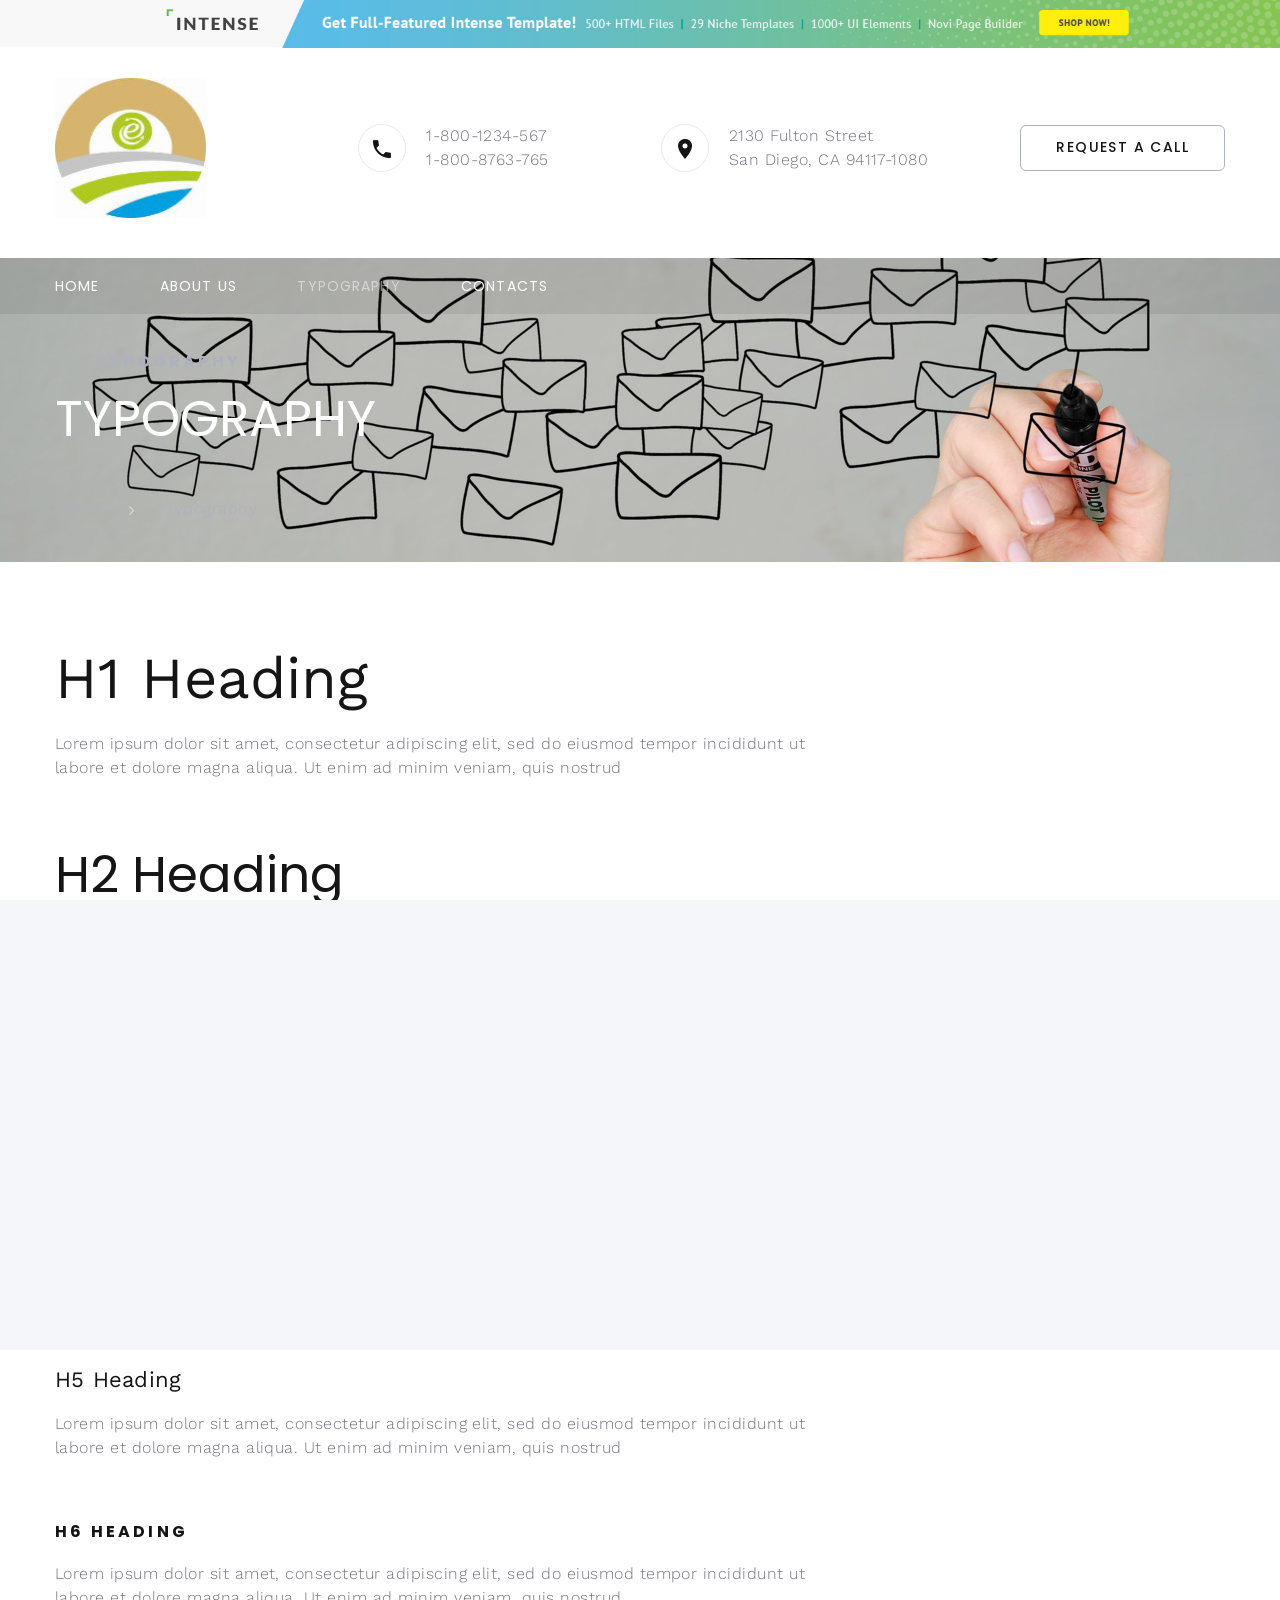
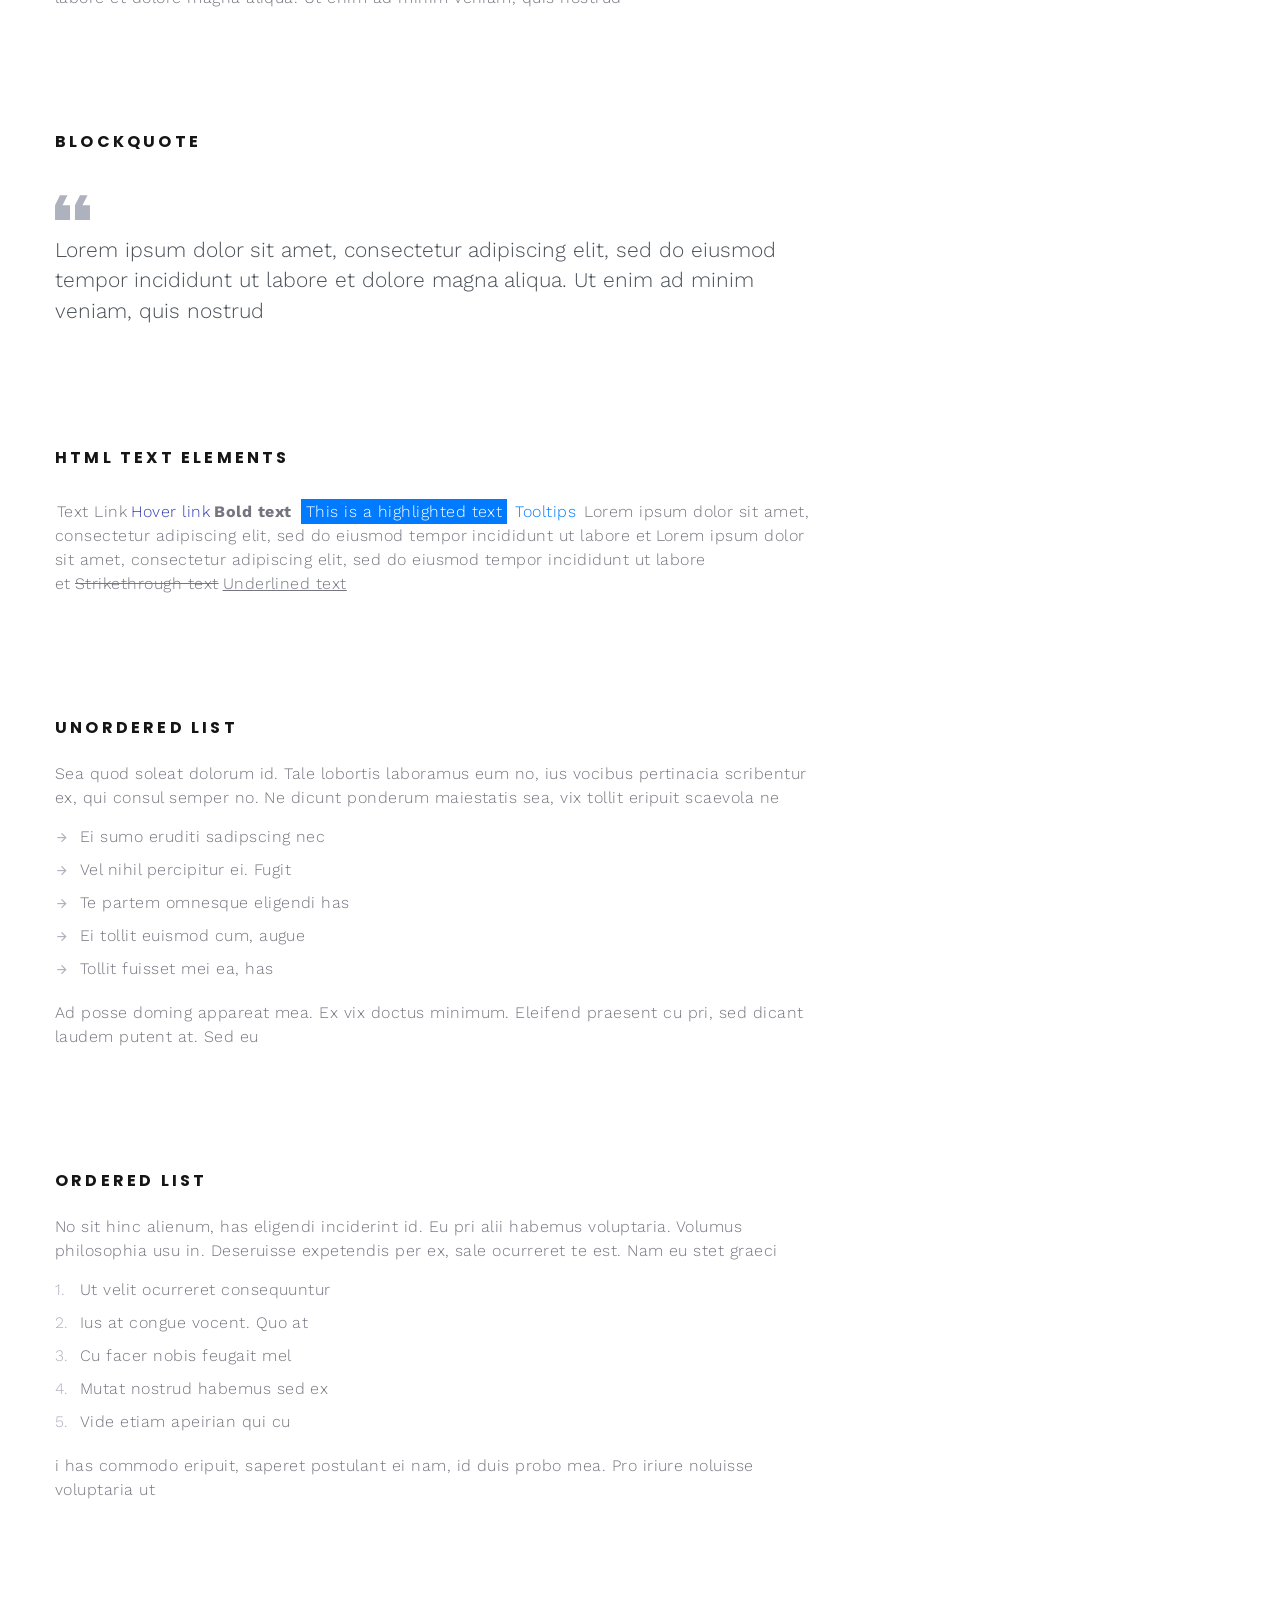
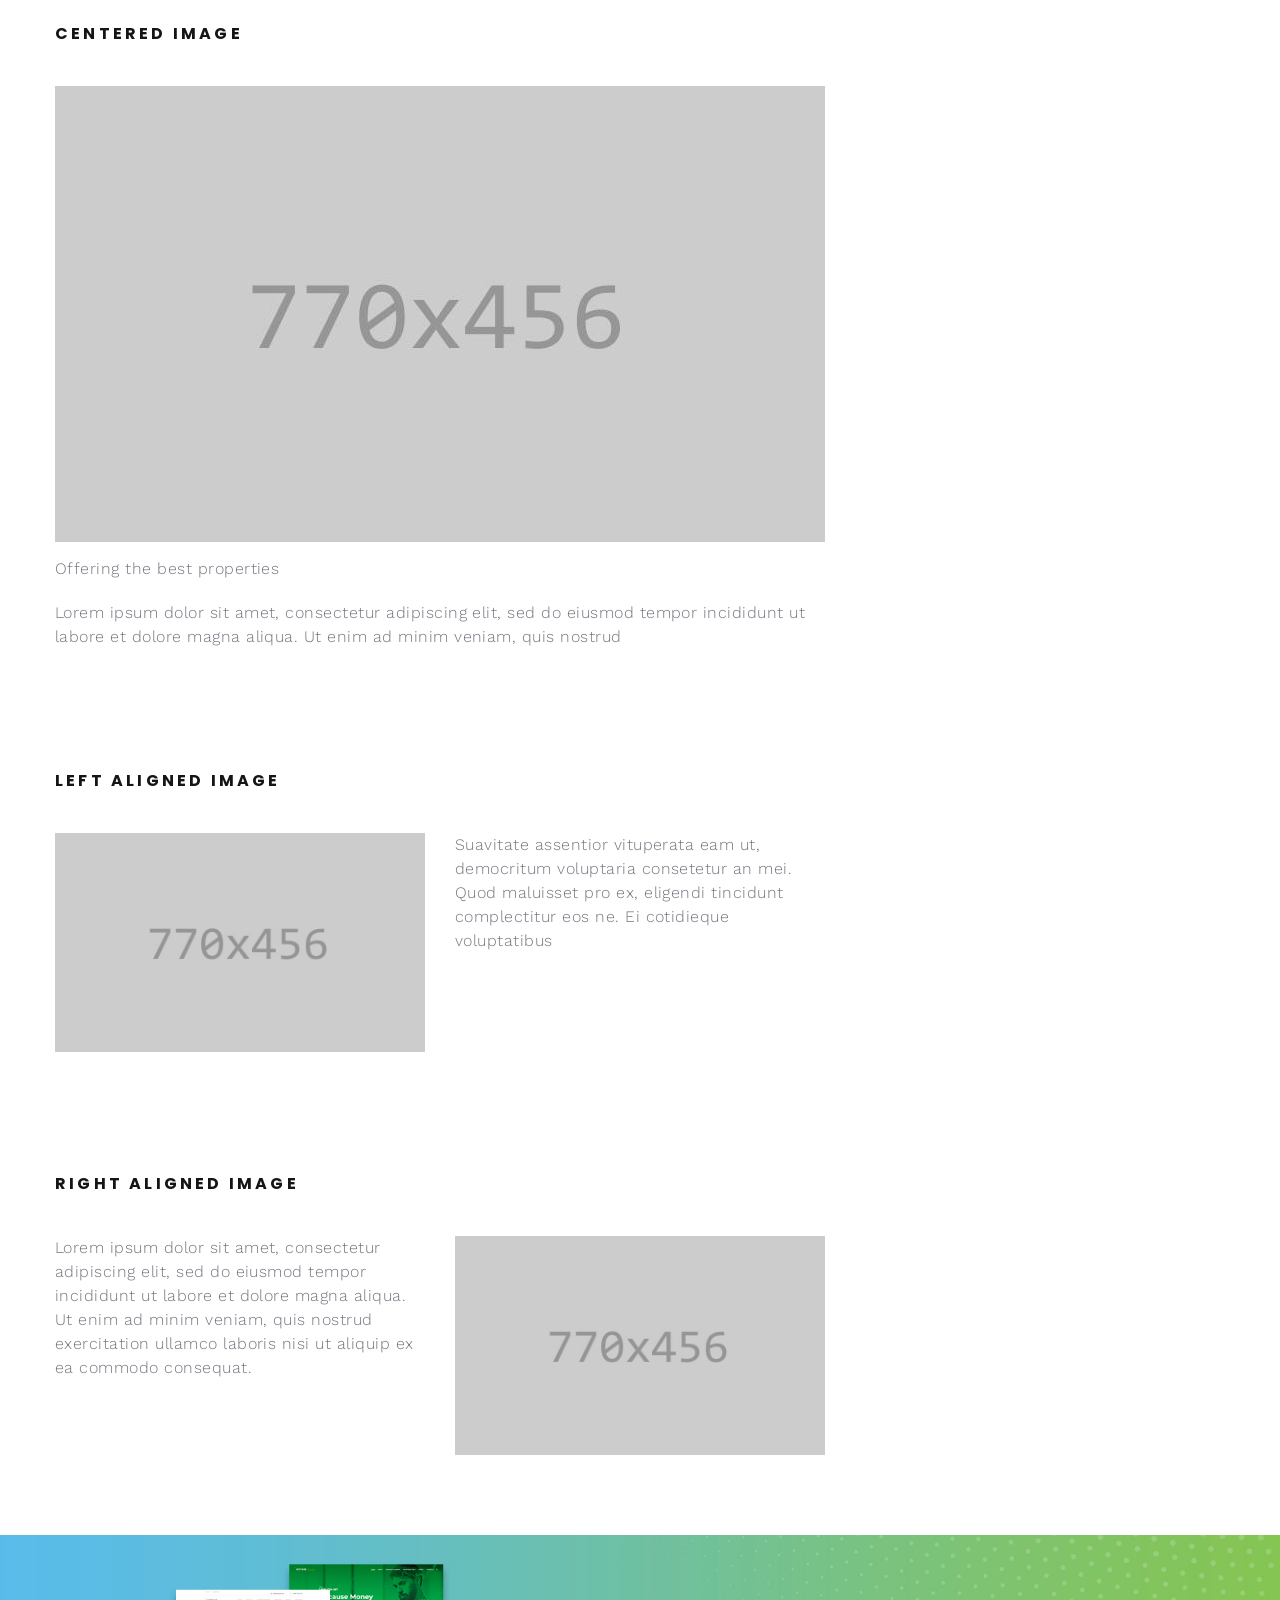
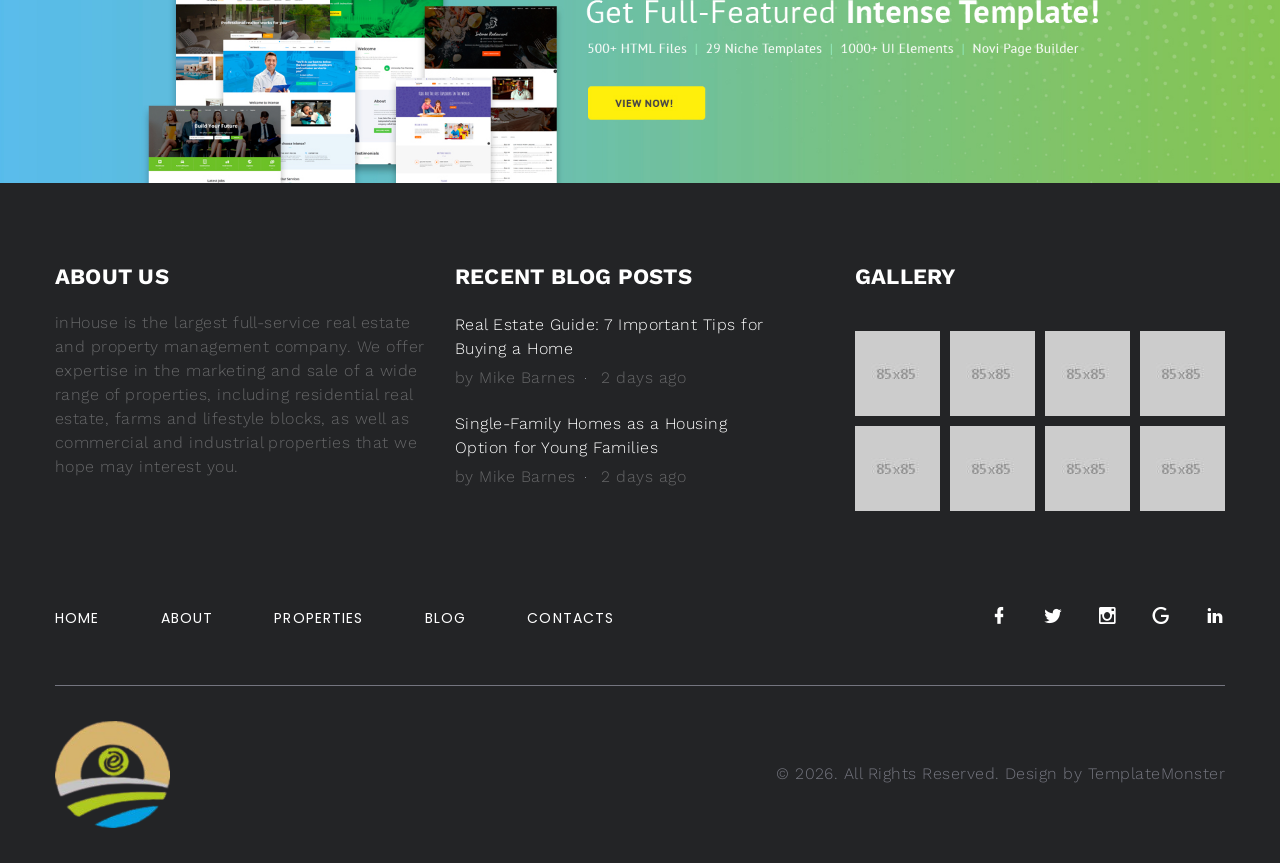
<file: typography.html>
<!DOCTYPE html>
<html class="wide wow-animation" lang="en">
  <head>
    <title>Typography</title>
    <meta name="format-detection" content="telephone=no">
    <meta name="viewport" content="width=device-width height=device-height initial-scale=1.0 maximum-scale=1.0 user-scalable=0">
    <meta http-equiv="X-UA-Compatible" content="IE=edge">
    <meta charset="utf-8">
    <link rel="icon" href="images/favicon.ico" type="image/x-icon">
    <link rel="stylesheet" type="text/css" href="//fonts.googleapis.com/css?family=Work+Sans:300,400,500,700,800%7CPoppins:300,400,700">
    <link rel="stylesheet" href="css/bootstrap.css">
    <link rel="stylesheet" href="css/fonts.css">
    <link rel="stylesheet" href="css/style.css" id="main-styles-link">
    <style>.ie-panel{display: none;background: #212121;padding: 10px 0;box-shadow: 3px 3px 5px 0 rgba(0,0,0,.3);clear: both;text-align:center;position: relative;z-index: 1;} html.ie-10 .ie-panel, html.lt-ie-10 .ie-panel {display: block;}</style>
  </head>
  <body>
    <div class="ie-panel"><a href="http://windows.microsoft.com/en-US/internet-explorer/"><img src="images/ie8-panel/warning_bar_0000_us.jpg" height="42" width="820" alt="You are using an outdated browser. For a faster, safer browsing experience, upgrade for free today."></a></div>
    <div class="preloader">
      <div class="preloader-logo"><img src="images/logo-default-151x44.png" alt="" width="151" height="44" srcset="images/logo-default-151x44.png 2x"/>
      </div>
      <div class="preloader-body">
        <div id="loadingProgressG">
          <div class="loadingProgressG" id="loadingProgressG_1"></div>
        </div>
      </div>
    </div>
    <div class="page">
      <!-- Page Header--><a class="banner banner-top" href="https://www.templatemonster.com/intense-multipurpose-html-template.html" target="_blank"><img src="images/intense_02.jpg" alt=""/></a>
      <header class="section novi-background page-header">
        <!-- RD Navbar-->
        <div class="rd-navbar-wrap">
          <nav class="rd-navbar rd-navbar-corporate" data-layout="rd-navbar-fixed" data-sm-layout="rd-navbar-fixed" data-md-layout="rd-navbar-fixed" data-md-device-layout="rd-navbar-fixed" data-lg-layout="rd-navbar-static" data-lg-device-layout="rd-navbar-static" data-lg-stick-up="true" data-lg-stick-up-offset="118px" data-xl-layout="rd-navbar-static" data-xl-device-layout="rd-navbar-static" data-xl-stick-up="true" data-xl-stick-up-offset="118px" data-xxl-layout="rd-navbar-static" data-xxl-device-layout="rd-navbar-static" data-xxl-stick-up-offset="118px" data-xxl-stick-up="true">
            <div class="rd-navbar-aside-outer">
              <div class="rd-navbar-aside">
                <!-- RD Navbar Panel-->
                <div class="rd-navbar-panel">
                  <!-- RD Navbar Toggle-->
                  <button class="rd-navbar-toggle" data-rd-navbar-toggle="#rd-navbar-nav-wrap-1"><span></span></button>
                  <!-- RD Navbar Brand--><a class="rd-navbar-brand" href="index.html"><img src="images/logo-default-151x44.png" alt="" width="151" height="44" srcset="images/logo-default-151x44.png 2x"/></a>
                </div>
                <div class="rd-navbar-collapse">
                  <button class="rd-navbar-collapse-toggle rd-navbar-fixed-element-1" data-rd-navbar-toggle="#rd-navbar-collapse-content-1"><span></span></button>
                  <div class="rd-navbar-collapse-content" id="rd-navbar-collapse-content-1">
                    <article class="unit align-items-center">
                      <div class="unit-left"><span class="icon novi-icon icon-md icon-modern mdi mdi-phone"></span></div>
                      <div class="unit-body">
                        <ul class="list-0">
                          <li><a class="link-default" href="tel:#">1-800-1234-567</a></li>
                          <li><a class="link-default" href="tel:#">1-800-8763-765</a></li>
                        </ul>
                      </div>
                    </article>
                    <article class="unit align-items-center">
                      <div class="unit-left"><span class="icon novi-icon icon-md icon-modern mdi mdi-map-marker"></span></div>
                      <div class="unit-body"><a class="link-default" href="tel:#">2130 Fulton Street <br> San Diego, CA 94117-1080</a></div>
                    </article><a class="button button-gray-bordered button-winona" href="#">Request a call</a>
                  </div>
                </div>
              </div>
            </div>
            <div class="rd-navbar-main-outer">
              <div class="rd-navbar-main">
                <div class="rd-navbar-nav-wrap" id="rd-navbar-nav-wrap-1">
                  <!-- RD Navbar Nav-->
                  <ul class="rd-navbar-nav">
                    <li class="rd-nav-item"><a class="rd-nav-link" href="index.html">Home</a>
                    </li>
                    <li class="rd-nav-item"><a class="rd-nav-link" href="about-us.html">About us</a>
                    </li>
                    <li class="rd-nav-item active"><a class="rd-nav-link" href="typography.html">Typography</a>
                    </li>
                    <li class="rd-nav-item"><a class="rd-nav-link" href="contacts.html">Contacts</a>
                    </li>
                  </ul>
                </div>
              </div>
            </div>
          </nav>
        </div>
      </header>
      <!-- Breadcrumbs -->
      <section class="section novi-background breadcrumbs-custom bg-image context-dark" style="background-image: url(images/breadcrumbs-image-1.jpg);">
        <div class="breadcrumbs-custom-inner">
          <div class="container breadcrumbs-custom-container">
            <div class="breadcrumbs-custom-main">
              <h6 class="breadcrumbs-custom-subtitle title-decorated">Typography</h6>
              <h2 class="text-uppercase breadcrumbs-custom-title">Typography</h2>
            </div>
            <ul class="breadcrumbs-custom-path">
              <li><a href="index.html">Home</a></li>
              <li class="active">Typography</li>
            </ul>
          </div>
        </div>
      </section>
      <!-- Base typography-->
      <section class="section novi-background section-sm section-first">
        <div class="container">
          <div class="row row-50">
            <div class="col-xl-8">
              <ul class="list-xl">
                <li>
                  <h1>H1 Heading</h1>
                  <p>Lorem ipsum dolor sit amet, consectetur adipiscing elit, sed do eiusmod tempor incididunt ut labore et dolore magna aliqua. Ut enim ad minim veniam, quis nostrud</p>
                </li>
                <li>
                  <h2>H2 Heading</h2>
                  <p>Lorem ipsum dolor sit amet, consectetur adipiscing elit, sed do eiusmod tempor incididunt ut labore et dolore magna aliqua. Ut enim ad minim veniam, quis nostrud</p>
                </li>
                <li>
                  <h3>H3 Heading</h3>
                  <p>Lorem ipsum dolor sit amet, consectetur adipiscing elit, sed do eiusmod tempor incididunt ut labore et dolore magna aliqua. Ut enim ad minim veniam, quis nostrud</p>
                </li>
                <li>
                  <h4>H4 Heading</h4>
                  <p>Lorem ipsum dolor sit amet, consectetur adipiscing elit, sed do eiusmod tempor incididunt ut labore et dolore magna aliqua. Ut enim ad minim veniam, quis nostrud</p>
                </li>
                <li>
                  <h5>H5 Heading</h5>
                  <p>Lorem ipsum dolor sit amet, consectetur adipiscing elit, sed do eiusmod tempor incididunt ut labore et dolore magna aliqua. Ut enim ad minim veniam, quis nostrud</p>
                </li>
                <li>
                  <h6>H6 Heading</h6>
                  <p>Lorem ipsum dolor sit amet, consectetur adipiscing elit, sed do eiusmod tempor incididunt ut labore et dolore magna aliqua. Ut enim ad minim veniam, quis nostrud</p>
                </li>
              </ul>
            </div>
          </div>
        </div>
      </section>
      <!-- Blockquote-->
      <section class="section novi-background section-sm">
        <div class="container">
          <div class="row row-50">
            <div class="col-lg-10 col-xl-8">
              <h6>Blockquote</h6>
              <!-- Quote Light-->
              <blockquote class="quote-light">
                <svg class="quote-light-mark" x="0px" y="0px" width="35px" height="25px" viewbox="0 0 35 25">
                  <path d="M27.461,10.206h7.5v15h-15v-15L25,0.127h7.5L27.461,10.206z M7.539,10.206h7.5v15h-15v-15L4.961,0.127h7.5                L7.539,10.206z"></path>
                </svg>
                <div class="quote-light-text">
                  <p>Lorem ipsum dolor sit amet, consectetur adipiscing elit, sed do eiusmod tempor incididunt ut labore et dolore magna aliqua. Ut enim ad minim veniam, quis nostrud</p>
                </div>
              </blockquote>
            </div>
          </div>
        </div>
      </section>
      <!-- HTML Text Elements -->
      <section class="section novi-background section-sm">
        <div class="container">
          <div class="row">
            <div class="col-lg-10 col-xl-8">
              <h6>HTML Text Elements</h6>
              <p class="text-block"><a href="#">Text Link</a><a class="link-hover" href="#">Hover link</a><span class="font-weight-bold">Bold text</span>
                <mark>This is a highlighted text</mark><span class="tooltip-custom" data-toggle="tooltip" data-placement="top" title="Tooltips text">Tooltips</span><span>Lorem ipsum dolor sit amet, consectetur adipiscing elit, sed do eiusmod tempor incididunt ut labore et</span><span>Lorem ipsum dolor sit amet, consectetur adipiscing elit, sed do eiusmod tempor incididunt ut labore et</span><span class="text-strike">Strikethrough text</span><span class="text-underline">Underlined text</span>
              </p>
            </div>
          </div>
        </div>
      </section>
      <!-- Unordered List-->
      <section class="section novi-background section-sm">
        <div class="container">
          <div class="row row-50">
            <div class="col-lg-10 col-xl-8">
              <h6>Unordered List</h6>
              <p>Sea quod soleat dolorum id. Tale lobortis laboramus eum no, ius vocibus pertinacia scribentur ex, qui consul semper no. Ne dicunt ponderum maiestatis sea, vix tollit eripuit scaevola ne</p>
              <ul class="list-marked">
                <li>Ei sumo eruditi sadipscing nec</li>
                <li>Vel nihil percipitur ei. Fugit</li>
                <li>Te partem omnesque eligendi has</li>
                <li>Ei tollit euismod cum, augue</li>
                <li>Tollit fuisset mei ea, has</li>
              </ul>
              <p>Ad posse doming appareat mea. Ex vix doctus minimum. Eleifend praesent cu pri, sed dicant laudem putent at. Sed eu</p>
            </div>
          </div>
        </div>
      </section>
      <!-- Ordered List-->
      <section class="section novi-background section-sm">
        <div class="container">
          <div class="row row-50">
            <div class="col-lg-10 col-xl-8">
              <h6>Ordered List</h6>
              <p>No sit hinc alienum, has eligendi inciderint id. Eu pri alii habemus voluptaria. Volumus philosophia usu in. Deseruisse expetendis per ex, sale ocurreret te est. Nam eu stet graeci</p>
              <ol class="list-ordered">
                <li>Ut velit ocurreret consequuntur</li>
                <li>Ius at congue vocent. Quo at</li>
                <li>Cu facer nobis feugait mel</li>
                <li>Mutat nostrud habemus sed ex</li>
                <li>Vide etiam apeirian qui cu</li>
              </ol>
              <p>i has commodo eripuit, saperet postulant ei nam, id duis probo mea. Pro iriure noluisse voluptaria ut</p>
            </div>
          </div>
        </div>
      </section>
      <!-- Centered image-->
      <section class="section novi-background section-sm">
        <div class="container">
          <div class="row">
            <div class="col-lg-10 col-xl-8">
              <h6>Centered image</h6>
              <figure class="figure-light"><img class="img-centered" src="images/typography-1-770x456.jpg" alt="" width="770" height="456"/>
                <figcaption>
                  <p>Offering the best properties</p>
                </figcaption>
              </figure>
              <p>Lorem ipsum dolor sit amet, consectetur adipiscing elit, sed do eiusmod tempor incididunt ut labore et dolore magna aliqua. Ut enim ad minim veniam, quis nostrud</p>
            </div>
          </div>
        </div>
      </section>
      <!-- Left aligned image-->
      <section class="section novi-background section-sm">
        <div class="container">
          <div class="row">
            <div class="col-lg-10 col-xl-8">
              <h6>Left aligned image</h6>
              <div class="row row-30">
                <div class="col-md-6"><img src="images/typography-2-770x456.jpg" alt="" width="770" height="456"/>
                </div>
                <div class="col-md-6">
                  <p>Suavitate assentior vituperata eam ut, democritum voluptaria consetetur an mei. Quod maluisset pro ex, eligendi tincidunt complectitur eos ne. Ei cotidieque voluptatibus</p>
                </div>
              </div>
            </div>
          </div>
        </div>
      </section>
      <!-- Right aligned image-->
      <section class="section novi-background section-sm section-last">
        <div class="container">
          <div class="row">
            <div class="col-lg-10 col-xl-8">
              <h6>Right aligned image</h6>
              <div class="row row-30 flex-md-row-reverse">
                <div class="col-md-6"><img src="images/typography-3-770x456.jpg" alt="" width="770" height="456"/>
                </div>
                <div class="col-md-6">
                  <p>Lorem ipsum dolor sit amet, consectetur adipiscing elit, sed do eiusmod tempor incididunt ut labore et dolore magna aliqua. Ut enim ad minim veniam, quis nostrud exercitation ullamco laboris nisi ut aliquip ex ea commodo consequat.</p>
                </div>
              </div>
            </div>
          </div>
        </div>
      </section>
      <!-- Page Footer--><a class="banner" href="https://www.templatemonster.com/intense-multipurpose-html-template.html" target="_blank"><img src="images/intense_big_02.jpg" alt=""/></a>
            <footer class="section novi-background footer-advanced bg-gray-700">
              <div class="footer-advanced-main">
                <div class="container">
                  <div class="row row-50">
                    <div class="col-lg-4">
                      <h5 class="font-weight-bold text-uppercase text-white">About Us</h5>
                      <p class="footer-advanced-text">inHouse is the largest full-service real estate and property management company. We offer expertise in the marketing and sale of a wide range of properties, including residential real estate, farms and lifestyle blocks, as well as commercial and industrial properties that we hope may interest you.</p>
                    </div>
                    <div class="col-sm-7 col-md-5 col-lg-4">
                      <h5 class="font-weight-bold text-uppercase text-white">Recent Blog Posts</h5>
                      <!-- Post Inline-->
                      <article class="post-inline">
                        <p class="post-inline-title"><a href="#">Real Estate Guide: 7 Important Tips for Buying a Home</a></p>
                        <ul class="post-inline-meta">
                          <li>by Mike Barnes</li>
                          <li><a href="#">2 days ago</a></li>
                        </ul>
                      </article>
                      <!-- Post Inline-->
                      <article class="post-inline">
                        <p class="post-inline-title"><a href="#">Single-Family Homes as a Housing Option for Young Families</a></p>
                        <ul class="post-inline-meta"> 
                          <li>by Mike Barnes</li>
                          <li><a href="#">2 days ago</a></li>
                        </ul>
                      </article>
                    </div>
                    <div class="col-sm-5 col-md-7 col-lg-4">
                      <h5 class="font-weight-bold text-uppercase text-white">Gallery</h5>
                      <div class="row row-x-10" data-lightgallery="group">
                        <div class="col-3 col-sm-4 col-md-3"><a class="thumbnail-minimal" href="images/gallery-original-1.jpg" data-lightgallery="item"><img class="thumbnail-minimal-image" src="images/footer-gallery-1-85x85.jpg" alt="">
                            <div class="thumbnail-minimal-caption"></div></a></div>
                        <div class="col-3 col-sm-4 col-md-3"><a class="thumbnail-minimal" href="images/gallery-original-2.jpg" data-lightgallery="item"><img class="thumbnail-minimal-image" src="images/footer-gallery-2-85x85.jpg" alt="">
                            <div class="thumbnail-minimal-caption"></div></a></div>
                        <div class="col-3 col-sm-4 col-md-3"><a class="thumbnail-minimal" href="images/gallery-original-3.jpg" data-lightgallery="item"><img class="thumbnail-minimal-image" src="images/footer-gallery-3-85x85.jpg" alt="">
                            <div class="thumbnail-minimal-caption"></div></a></div>
                        <div class="col-3 col-sm-4 col-md-3"><a class="thumbnail-minimal" href="images/gallery-original-4.jpg" data-lightgallery="item"><img class="thumbnail-minimal-image" src="images/footer-gallery-4-85x85.jpg" alt="">
                            <div class="thumbnail-minimal-caption"></div></a></div>
                        <div class="col-3 col-sm-4 col-md-3"><a class="thumbnail-minimal" href="images/gallery-original-5.jpg" data-lightgallery="item"><img class="thumbnail-minimal-image" src="images/footer-gallery-5-85x85.jpg" alt="">
                            <div class="thumbnail-minimal-caption"></div></a></div>
                        <div class="col-3 col-sm-4 col-md-3"><a class="thumbnail-minimal" href="images/gallery-original-6.jpg" data-lightgallery="item"><img class="thumbnail-minimal-image" src="images/footer-gallery-6-85x85.jpg" alt="">
                            <div class="thumbnail-minimal-caption"> </div></a></div>
                        <div class="col-3 col-sm-4 col-md-3"><a class="thumbnail-minimal" href="images/gallery-original-7.jpg" data-lightgallery="item"><img class="thumbnail-minimal-image" src="images/footer-gallery-7-85x85.jpg" alt="">
                            <div class="thumbnail-minimal-caption"></div></a></div>
                        <div class="col-3 col-sm-4 col-md-3"><a class="thumbnail-minimal" href="images/gallery-original-8.jpg" data-lightgallery="item"><img class="thumbnail-minimal-image" src="images/footer-gallery-8-85x85.jpg" alt="">
                            <div class="thumbnail-minimal-caption"></div></a></div>
                      </div>
                    </div>
                  </div>
                </div>
              </div>
              <div class="footer-advanced-aside">
                <div class="container">
                  <div class="footer-advanced-layout">
                    <div>
                      <ul class="list-nav"> 
                        <li><a href="index.html">Home</a></li>
                        <li><a href="about-us.html">About</a></li>
                        <li><a href="#">Properties</a></li>
                        <li><a href="#">Blog</a></li>
                        <li><a href="contacts.html">Contacts</a></li>
                      </ul>
                    </div>
                    <div>
                      <ul class="foter-social-links list-inline list-inline-md">
                        <li><a class="icon novi-icon icon-sm link-default mdi mdi-facebook" href="#"></a></li>
                        <li><a class="icon novi-icon icon-sm link-default mdi mdi-twitter" href="#"></a></li>
                        <li><a class="icon novi-icon icon-sm link-default mdi mdi-instagram" href="#"></a></li>
                        <li><a class="icon novi-icon icon-sm link-default mdi mdi-google" href="#"></a></li>
                        <li><a class="icon novi-icon icon-sm link-default mdi mdi-linkedin" href="#"></a></li>
                      </ul>
                    </div>
                  </div>
                </div>
              </div>
              <div class="container">
                <hr>
              </div>
              <div class="footer-advanced-aside">
                <div class="container">
                  <div class="footer-advanced-layout"><a class="brand" href="index.html"><img src="images/logo-light-115x34.png" alt="" width="115" height="34" srcset="images/logo-light-115x34.png 2x"/></a>
                    <!-- Rights-->
                    <p class="rights"><span>&copy;&nbsp;</span><span class="copyright-year"></span>. All Rights Reserved. Design by <a href="https://www.templatemonster.com">TemplateMonster</a></p>
                  </div>
                </div>
              </div>
            </footer>
    </div>
    <!-- Global Mailform Output-->
    <div class="snackbars" id="form-output-global"></div>
    <!-- Javascript-->
    <script src="js/core.min.js"></script>
    <script src="js/script.js"></script>
  </body>
</html>
</file>
<file: css/style.css>
@charset "UTF-8";
/*
* Trunk version 2.0.0
*/
a:focus,
button:focus {
	outline: none !important;
}

button::-moz-focus-inner {
	border: 0;
}

*:focus {
	outline: none;
}

blockquote {
	padding: 0;
	margin: 0;
}

input,
button,
select,
textarea {
	outline: none;
}

label {
	margin-bottom: 0;
}

p {
	margin: 0;
}

ul,
ol {
	list-style: none;
	padding: 0;
	margin: 0;
}

ul li,
ol li {
	display: block;
}

dl {
	margin: 0;
}

dt,
dd {
	line-height: inherit;
}

dt {
	font-weight: inherit;
}

dd {
	margin-bottom: 0;
}

cite {
	font-style: normal;
}

form {
	margin-bottom: 0;
}

blockquote {
	padding-left: 0;
	border-left: 0;
}

address {
	margin-top: 0;
	margin-bottom: 0;
}

figure {
	margin-bottom: 0;
}

html p a:hover {
	text-decoration: none;
}

/*
*
* Typography
*/
body {
	font-family: "Work Sans", -apple-system, BlinkMacSystemFont, "Segoe UI", Roboto, "Helvetica Neue", Arial, sans-serif;
	font-size: 14px;
	line-height: 1.7;
	font-weight: 300;
	color: #74757f;
	background-color: #fff;
	-webkit-text-size-adjust: none;
	-webkit-font-smoothing: subpixel-antialiased;
	letter-spacing: .03em;
}

@media (min-width: 768px) {
	body {
		font-size: 16px;
		line-height: 1.5;
	}
}

h1, h2, h3, h4, h5, h6, [class^='heading-'] {
	margin-top: 0;
	margin-bottom: 0;
	color: #151515;
}

h1 a:hover, h2 a:hover, h3 a:hover, h4 a:hover, h5 a:hover, h6 a:hover, [class^='heading-'] a:hover {
	color: #007bff;
}

h1 span, h2 span, h3 span, h4 span, h5 span, h6 span, [class^='heading-'] span {
	display: inline-block;
}

h1 span[data-toggle='modal'], h2 span[data-toggle='modal'], h3 span[data-toggle='modal'], h4 span[data-toggle='modal'], h5 span[data-toggle='modal'], h6 span[data-toggle='modal'], [class^='heading-'] span[data-toggle='modal'] {
	border-bottom: 2px dashed rgba(0, 123, 255, 0.3);
	cursor: pointer;
}

h1 > span.icon, h2 > span.icon, h3 > span.icon, h4 > span.icon, h5 > span.icon, h6 > span.icon, [class^='heading-'] > span.icon {
	display: inline-block;
	margin-right: 5px;
}

h1,
.heading-1 {
	font-size: 30px;
	line-height: 1.15;
	letter-spacing: 0;
}

@media (min-width: 576px) {
	h1,
	.heading-1 {
		font-size: 32px;
	}
}

@media (min-width: 768px) {
	h1,
	.heading-1 {
		font-size: 46px;
		line-height: 1.25;
	}
}

@media (min-width: 992px) {
	h1,
	.heading-1 {
		font-size: 54px;
	}
}

@media (min-width: 1200px) {
	h1,
	.heading-1 {
		font-size: 58px;
	}
}

@media (min-width: 1600px) {
	h1,
	.heading-1 {
		font-size: 90px;
		line-height: 0.88889;
	}
}

h2,
.heading-2 {
	font-family: "Poppins", sans-serif;
	font-size: 28px;
	line-height: 1.4;
	letter-spacing: 0;
}

@media (min-width: 576px) {
	h2,
	.heading-2 {
		font-size: 30px;
	}
}

@media (min-width: 768px) {
	h2,
	.heading-2 {
		font-size: 44px;
	}
}

@media (min-width: 1200px) {
	h2,
	.heading-2 {
		font-size: 50px;
		line-height: 1.4;
	}
}

h3,
.heading-3 {
	font-size: 24px;
	line-height: 1.3;
	letter-spacing: 0;
}

@media (min-width: 768px) {
	h3,
	.heading-3 {
		font-size: 30px;
		line-height: 1.4;
	}
}

@media (min-width: 1200px) {
	h3,
	.heading-3 {
		font-size: 38px;
		line-height: 1.21053;
	}
}

h3 .big,
.heading-3 .big {
	font-size: 2em;
	line-height: 1;
}

h4,
.heading-4 {
	font-size: 18px;
	line-height: 1.5;
	letter-spacing: 0;
}

@media (min-width: 1200px) {
	h4,
	.heading-4 {
		font-size: 24px;
		line-height: 1.33333;
	}
}

h4.h4-smaller,
.heading-4.h4-smaller {
	font-size: 19px;
}

@media (min-width: 1200px) {
	h4.h4-smaller,
	.heading-4.h4-smaller {
		font-size: 22px;
		line-height: 1.45455;
	}
}

h5,
.heading-5 {
	font-size: 16px;
	line-height: 1.5;
	letter-spacing: .01em;
}

@media (min-width: 768px) {
	h5,
	.heading-5 {
		font-size: 22px;
		line-height: 1.27273;
	}
}

h6,
.heading-6 {
	font-family: "Poppins", sans-serif;
	font-size: 14px;
	line-height: 1.8;
	letter-spacing: .2em;
	text-transform: uppercase;
}

@media (min-width: 768px) {
	h6,
	.heading-6 {
		font-size: 16px;
		line-height: 1.5;
		font-weight: 700;
	}
}

.title-decorated {
	position: relative;
	padding-left: 40px;
	text-align: left;
}

.title-decorated::before {
	content: '';
	position: absolute;
	left: 0;
	top: 12px;
	width: 30px;
	border-bottom: 1px solid;
}

.title-docor-text {
	font-size: 20px;
	color: #fff;
}

@media (min-width: 576px) {
	.title-docor-text {
		font-size: 24px;
	}
}

@media (min-width: 768px) {
	.title-docor-text {
		padding-left: 96px;
		font-size: 37px;
	}
	.title-docor-text::before {
		width: 74px;
		border-bottom-width: 2px;
	}
}

@media (min-width: 768px) {
	.title-decorated-lg {
		padding-left: 80px;
	}
	.title-decorated-lg::before {
		width: 62px;
	}
	.title-decorated-lg + p {
		margin-top: 32px;
	}
}

small,
.small {
	display: block;
	font-size: 12px;
	line-height: 1.5;
}

mark,
.mark {
	padding: 3px 5px;
	color: #fff;
	background: #007bff;
}

strong {
	font-weight: 700;
	color: #74757f;
}

.big {
	font-size: 16px;
	line-height: 1.55;
}

@media (min-width: 768px) {
	.big {
		font-size: 20px;
		line-height: 1.6;
	}
}

.lead {
	font-size: 24px;
	line-height: 34px;
	font-weight: 300;
}

code {
	padding: 4px 5px;
	border-radius: 0;
	font-size: 90%;
	color: #111111;
	background: #f5f6fa;
}

.text-large {
	font-family: "Poppins", sans-serif;
	font-size: 30px;
	font-weight: 500;
	letter-spacing: 0;
	line-height: 1.2;
	text-transform: uppercase;
}

@media (min-width: 576px) {
	.text-large {
		font-size: 55px;
	}
}

@media (min-width: 768px) {
	.text-large {
		font-size: 68px;
	}
}

@media (min-width: 992px) {
	.text-large {
		font-size: 80px;
	}
}

@media (min-width: 1200px) {
	.text-large {
		font-size: 100px;
	}
}

.context-dark .text-large, .bg-gray-700 .text-large, .bg-gray-800 .text-large, .bg-primary .text-large, .bg-primary-darker .text-large {
	color: #fff;
}

.text-extra-large {
	font-size: 100px;
	line-height: .8;
	font-weight: 800;
}

@media (min-width: 768px) {
	.text-extra-large {
		font-size: 130px;
		line-height: .7;
	}
}

@media (min-width: 992px) {
	.text-extra-large {
		font-size: 150px;
	}
}

@media (min-width: 1600px) {
	.text-extra-large {
		font-size: 180px;
	}
}

.wow-outer span {
	display: block;
}

.wow-outer .wow > span {
	display: inline;
}

p [data-toggle='tooltip'] {
	padding-left: .25em;
	padding-right: .25em;
	color: #007bff;
}

p [style*='max-width'] {
	display: inline-block;
}

p a {
	color: inherit;
}

p .text-width-1 {
	display: inline-block;
	max-width: 730px;
}

.text-width-2 {
	display: inline-block;
	max-width: 350px;
}

.heading-subtitle {
	font-size: 24px;
	margin-top: 20px;
}

.about-subtitle {
	font-size: 20px;
	line-height: 32px;
}

@media (min-width: 1200px) {
	.about-subtitle {
		margin-top: 35px;
	}
}

html .page .text-primary {
	color: #007bff;
}

.price-property {
	font-size: 30px;
	font-family: "Poppins", sans-serif;
	line-height: 1;
}

@media (min-width: 768px) {
	.price-property {
		font-size: 40px;
	}
}

.page .text-danger {
	color: #dc0000;
}

.page .text-gray-700 {
	color: #495057;
}

.page .text-color-1 {
	color: #deef7f;
}

.context-dark .text-gray-700, .bg-gray-700 .text-gray-700, .bg-gray-800 .text-gray-700, .bg-primary .text-gray-700, .bg-primary-darker .text-gray-700 {
	color: #fff;
}

/*
*
* Brand
*/
.brand {
	display: inline-block;
}

.brand .brand-logo-light {
	display: none;
}

.brand .brand-logo-dark {
	display: block;
}

/*
*
* Links
*/
a {
	transition: all 0.3s ease-in-out;
}

a, a:focus, a:active, a:hover {
	text-decoration: none;
}

a, a:focus, a:active {
	color: #007bff;
}

a:hover {
	color: #0056b3;
}

a[href*='tel'], a[href*='mailto'] {
	white-space: nowrap;
}

.link-hover {
	color: #343db0;
}

.link-default, .link-default:active, .link-default:focus {
	color: #74757f;
}

.link-default:hover {
	color: #007bff;
}

.context-dark .link-default, .bg-gray-700 .link-default, .bg-gray-800 .link-default, .bg-primary .link-default, .bg-primary-darker .link-default {
	color: #aeb1be;
}

.context-dark .link-default:hover, .bg-gray-700 .link-default:hover, .bg-gray-800 .link-default:hover, .bg-primary .link-default:hover, .bg-primary-darker .link-default:hover {
	color: #fff;
}

.link-image {
	display: block;
	max-width: 75%;
	margin-left: auto;
	margin-right: auto;
	opacity: .45;
	transition: all 0.3s ease-in-out;
}

.link-image:hover {
	opacity: 1;
}

.privacy-link {
	display: inline-block;
	color: #4854ed;
}

* + .privacy-link {
	margin-top: 25px;
}

/*
*
* Blocks
*/
.block-center, .block-sm, .block-lg {
	margin-left: auto;
	margin-right: auto;
}

.block-sm {
	max-width: 560px;
}

.block-lg {
	max-width: 768px;
}

.block-center {
	padding: 10px;
}

.block-center:hover .block-center-header {
	background-color: #007bff;
}

.block-center-title {
	background-color: #fff;
}

@media (max-width: 1599.98px) {
	.block-center {
		padding: 20px;
	}
	.block-center:hover .block-center-header {
		background-color: #fff;
	}
	.block-center-header {
		background-color: #007bff;
	}
}

/*
*
* Boxes
*/
.box-minimal {
	display: flex;
	margin-left: -15px;
	text-align: left;
}

.box-minimal > * {
	margin-left: 15px;
}

.box-chloe__icon {
	font-size: 26px;
}

.box-minimal-icon .box-chloe__icon {
	position: relative;
	top: 4px;
	min-width: 26px;
	font-size: 24px;
	line-height: 1;
	color: #007bff;
}

.box-minimal-icon .box-chloe__icon.fl-bigmug-line-checkmark14 {
	font-size: 20px;
}

.box-minimal-icon .box-chloe__icon .box-chloe__icon {
	position: relative;
	top: 4px;
	min-width: 26px;
	font-size: 24px;
	line-height: 1;
}

.box-minimal-text {
	width: 100%;
	max-width: 320px;
	margin-left: auto;
	margin-right: auto;
}

* + .box-minimal {
	margin-top: 30px;
}

* + .box-minimal-title {
	margin-top: 10px;
}

* + .box-minimal-text {
	margin-top: 15px;
}

@media (max-width: 575.98px) {
	.box-minimal {
		max-width: 360px;
		margin-left: auto;
		margin-right: auto;
	}
}

@media (max-width: 767.98px) {
	.box-minimal * + p {
		margin-top: 7px;
	}
}

@media (min-width: 768px) {
	.box-minimal {
		padding-right: 15px;
		margin-left: -30px;
	}
	.box-minimal > * {
		margin-left: 30px;
	}
}

@media (min-width: 992px) and (max-width: 1199.98px) {
	.box-minimal {
		padding-right: 0;
	}
	.box-minimal-title {
		font-size: 22px;
	}
}

@media (min-width: 1200px) {
	.box-minimal-icon, .box-chloe__icon {
		top: 0;
		font-size: 36px;
	}
	.box-minimal-icon .box-chloe__icon, .box-chloe__icon .box-chloe__icon {
		font-size: 32px;
		top: 0;
	}
	.box-minimal-icon.fl-bigmug-line-checkmark14, .box-chloe__icon.fl-bigmug-line-checkmark14 {
		font-size: 30px;
	}
}

.box-light {
	text-align: left;
}

.box-light-icon {
	font-size: 30px;
	line-height: 1;
	color: #007bff;
}

* + .box-light-title {
	margin-top: 10px;
}

@media (max-width: 575.98px) {
	.box-light {
		max-width: 300px;
		margin-left: auto;
		margin-right: auto;
	}
}

@media (min-width: 768px) {
	.box-light {
		max-width: 240px;
	}
	.box-chloe__icon {
		font-size: 32px;
	}
	* + .box-light-title {
		margin-top: 16px;
	}
}

@media (min-width: 768px) and (max-width: 1199.98px) {
	.box-light-title {
		font-size: 20px;
	}
}

@media (min-width: 992px) {
	.box-light-icon {
		font-size: 32px;
	}
	* + .box-light-title {
		margin-top: 25px;
	}
}

@media (min-width: 1200px) {
	.box-light-icon {
		font-size: 40px;
	}
}

.box-creative {
	max-width: 330px;
	margin-left: auto;
	margin-right: auto;
	text-align: center;
	cursor: default;
}

.box-creative:hover .box-creative-icon {
	color: #fff;
}

.box-creative:hover .box-creative-icon::after {
	opacity: 1;
	visibility: visible;
	transform: translate3d(0, 0, 0);
}

.box-creative-shadow .box-creative-icon {
	background: #fff;
	border: 0;
	box-shadow: 0 17px 24px 0 rgba(0, 0, 0, 0.05);
}

.box-creative-icon {
	position: relative;
	z-index: 0;
	display: inline-flex;
	align-items: center;
	justify-content: center;
	width: 2.8em;
	height: 2.8em;
	border: 2px solid #e8e9ee;
	border-radius: 50%;
	font-size: 24px;
	line-height: 1;
	color: #007bff;
}

.box-creative-icon::before {
	position: relative;
	z-index: 2;
}

.box-creative-icon::after {
	content: '';
	position: absolute;
	top: 0;
	right: 0;
	bottom: 0;
	left: 0;
	z-index: -1;
	border-radius: inherit;
	background: #007bff;
	border-color: #007bff;
	pointer-events: none;
	opacity: 0;
	visibility: hidden;
	transition: .15s ease-in;
	transform: scale3d(1.05, 1.05, 1.05);
}

* + .box-creative-icon {
	margin-top: 10px;
}

* + .box-creative-title {
	margin-top: 10px;
}

@media (min-width: 768px) {
	.box-creative-icon {
		font-size: 30px;
	}
	* + .box-creative-title {
		margin-top: 15px;
	}
}

@media (max-width: 991.98px) {
	.box-creative * + p {
		margin-top: 10px;
	}
}

@media (min-width: 1200px) {
	.box-creative-icon {
		width: 2.4em;
		height: 2.4em;
		font-size: 40px;
	}
	* + .box-creative-title {
		margin-top: 24px;
	}
}

.box-1 {
	max-width: 280px;
	margin-left: auto;
	margin-right: auto;
}

@media (min-width: 768px) {
	.box-2 {
		padding-right: 30px;
	}
}

@media (min-width: 992px) {
	.box-2 {
		padding-right: 35px;
	}
}

@media (min-width: 1200px) {
	.box-2 {
		padding-right: 100px;
	}
}

@media (min-width: 992px) {
	.box-3 {
		padding-left: 10px;
	}
}

@media (min-width: 1200px) {
	.box-3 {
		padding-left: 70px;
	}
}

div.box-cta-1 {
	display: inline-table;
	text-align: center;
	vertical-align: middle;
	margin-bottom: -25px;
	margin-left: -40px;
}

div.box-cta-1:empty {
	margin-bottom: 0;
	margin-left: 0;
}

div.box-cta-1 > * {
	display: inline-block;
	margin: 0 0 25px 40px;
}

div.box-cta-1 > * {
	margin-top: 0;
	vertical-align: middle;
}

div.box-cta-thin {
	display: inline-table;
	text-align: center;
	vertical-align: middle;
	margin-bottom: -25px;
	margin-left: -30px;
}

div.box-cta-thin:empty {
	margin-bottom: 0;
	margin-left: 0;
}

div.box-cta-thin > * {
	display: inline-block;
	margin: 0 0 25px 30px;
}

div.box-cta-thin > * {
	margin-top: 0;
	vertical-align: middle;
}

@media (min-width: 768px) and (max-width: 991.98px) {
	div.box-cta-thin > * {
		max-width: 500px;
	}
}

.box-indigo {
	position: relative;
	padding: 5px 0 22px;
	max-width: 500px;
}

.box-indigo::before {
	content: '';
	position: absolute;
	top: 0;
	right: 100px;
	bottom: 0;
	left: 30px;
	z-index: -1;
	background: rgba(73, 80, 87, 0.12);
	pointer-events: none;
}

.box-indigo p {
	line-height: 1.35;
}

.box-indigo-header > * {
	padding-left: 60px;
}

.box-indigo-header > * + * {
	margin-top: 0;
}

.box-indigo-mark {
	font-weight: 300;
	color: #deef7f;
}

.box-indigo-title,
.box-indigo-subtitle {
	font-weight: 700;
	letter-spacing: 0;
	color: #495057;
}

p.box-indigo-title {
	position: relative;
	font-size: 30px;
	line-height: 1.15;
}

p.box-indigo-title::before {
	content: '';
	position: absolute;
	top: 50%;
	left: 0;
	transform: translate3d(0, -50%, 0);
	display: inline-block;
	width: 37px;
	height: 0.05em;
	margin-right: 15px;
	vertical-align: middle;
	background: #007bff;
}

@media (min-width: 576px) {
	p.box-indigo-title {
		font-size: 60px;
	}
}

@media (min-width: 768px) {
	p.box-indigo-title {
		font-size: 75px;
		line-height: 1.2;
	}
}

p.box-indigo-subtitle {
	font-size: 24px;
	line-height: 1.2;
}

p.box-indigo-subtitle .box-indigo-mark {
	font-size: 0.85em;
}

@media (min-width: 576px) {
	p.box-indigo-subtitle {
		font-size: 34px;
	}
}

@media (min-width: 768px) {
	p.box-indigo-subtitle {
		font-size: 40px;
	}
}

.context-dark .box-indigo::before, .bg-gray-700 .box-indigo::before, .bg-gray-800 .box-indigo::before, .bg-primary .box-indigo::before, .bg-primary-darker .box-indigo::before {
	background: rgba(255, 255, 255, 0.12);
}

.context-dark .box-indigo p, .bg-gray-700 .box-indigo p, .bg-gray-800 .box-indigo p, .bg-primary .box-indigo p, .bg-primary-darker .box-indigo p {
	color: #aeb1be;
}

.context-dark p.box-indigo-title, .bg-gray-700 p.box-indigo-title, .bg-gray-800 p.box-indigo-title, .bg-primary p.box-indigo-title, .bg-primary-darker p.box-indigo-title,
.context-dark p.box-indigo-subtitle,
.bg-gray-700 p.box-indigo-subtitle,
.bg-gray-800 p.box-indigo-subtitle,
.bg-primary p.box-indigo-subtitle,
.bg-primary-darker p.box-indigo-subtitle {
	color: #fff;
}

.box-promo {
	position: relative;
	display: flex;
	max-width: 750px;
	margin-left: auto;
	margin-right: auto;
	text-align: left;
	box-shadow: 0 2px 24px 0 rgba(0, 0, 0, 0.15);
	transition: .33s ease-in-out;
}

.box-promo h6,
.box-promo .heading-6 {
	color: #ff747b;
}

.box-promo:hover {
	transform: translate(0, -5px);
	box-shadow: 0 2px 24px 1px rgba(0, 0, 0, 0.2);
}

.box-promo-mark {
	position: absolute;
	top: 14%;
	right: 6.5%;
	display: flex;
	align-items: center;
	justify-content: center;
	line-height: 1;
	border-radius: 50%;
	color: rgba(0, 123, 255, 0.1);
	border: 2px solid;
	pointer-events: none;
}

.box-promo-mark::before, .box-promo-mark::after {
	content: '';
	position: absolute;
	top: 50%;
	left: 50%;
	transform: translate3d(-50%, -50%, 0);
	background: rgba(0, 123, 255, 0.1);
}

.box-promo-mark::before {
	width: 2px;
	height: 50%;
}

.box-promo-mark::after {
	height: 2px;
	width: 50%;
}

.box-promo-inner,
.box-promo-dummy {
	width: 100%;
	flex-shrink: 0;
}

.box-promo-inner {
	display: flex;
	align-items: center;
	padding: 30px;
}

.box-promo-dummy {
	visibility: hidden;
	opacity: 0;
	pointer-events: none;
}

.box-promo-dummy::before {
	content: '';
	display: block;
	padding-bottom: 48.53333%;
}

.box-promo-content {
	width: 100%;
	max-width: 500px;
}

.box-promo-content * + h3,
.box-promo-content * + .heading-3 {
	margin-top: 15px;
}

.box-promo-content * + p {
	margin-top: 10px;
}

.box-promo-content * + .button {
	margin-top: 30px;
}

@media (min-width: 768px) {
	.box-promo-inner {
		padding: 39px 35px;
	}
}

@media (min-width: 1200px) {
	.box-promo-inner {
		padding: 60px 70px;
	}
	.box-promo-mark {
		top: 24%;
		right: 6.5%;
		width: 120px;
		height: 120px;
	}
}

/*
* Element groups
*/
html .group {
	margin-bottom: -15px;
	margin-left: -20px;
}

html .group:empty {
	margin-bottom: 0;
	margin-left: 0;
}

html .group > * {
	display: inline-block;
	margin: 0 0 15px 20px;
}

@media (min-width: 992px) {
	html .group {
		margin-left: -30px;
	}
	html .group > * {
		margin-left: 30px;
	}
}

html .group-xs {
	margin-bottom: -7px;
	margin-left: -7px;
}

html .group-xs:empty {
	margin-bottom: 0;
	margin-left: 0;
}

html .group-xs > * {
	display: inline-block;
	margin: 0 0 7px 7px;
}

html .group-sm {
	margin-bottom: -10px;
	margin-left: -10px;
}

html .group-sm:empty {
	margin-bottom: 0;
	margin-left: 0;
}

html .group-sm > * {
	display: inline-block;
	margin: 0 0 10px 10px;
}

html .group-lg {
	margin-bottom: -25px;
	margin-left: -40px;
}

html .group-lg:empty {
	margin-bottom: 0;
	margin-left: 0;
}

html .group-lg > * {
	display: inline-block;
	margin: 0 0 25px 40px;
}

html .group-xl {
	margin-bottom: -20px;
	margin-left: -30px;
}

html .group-xl:empty {
	margin-bottom: 0;
	margin-left: 0;
}

html .group-xl > * {
	display: inline-block;
	margin: 0 0 20px 30px;
}

@media (min-width: 992px) {
	html .group-xl {
		margin-bottom: -20px;
		margin-left: -45px;
	}
	html .group-xl > * {
		margin-bottom: 20px;
		margin-left: 45px;
	}
}

html .group-sm-justify .button {
	padding-left: 20px;
	padding-right: 20px;
}

@media (min-width: 768px) {
	html .group-sm-justify {
		display: flex;
		align-items: center;
		justify-content: center;
	}
	html .group-sm-justify > * {
		flex-grow: 1;
		flex-shrink: 0;
	}
	html .group-sm-justify .button {
		min-width: 130px;
		padding-left: 20px;
		padding-right: 20px;
	}
}

html .group-middle {
	display: table;
	vertical-align: middle;
}

html .group-middle > * {
	vertical-align: middle;
}

* + .group {
	margin-top: 30px;
}

* + .group-xs {
	margin-top: 35px;
}

* + .group-sm {
	margin-top: 30px;
}

* + .group-xl {
	margin-top: 20px;
}

/*
*
* Responsive units
*/
.unit {
	display: flex;
	flex: 0 1 100%;
	margin-bottom: -30px;
	margin-left: -20px;
}

.unit > * {
	margin-bottom: 30px;
	margin-left: 20px;
}

.unit:empty {
	margin-bottom: 0;
	margin-left: 0;
}

.unit-body {
	flex: 0 1 auto;
}

.unit-left,
.unit-right {
	flex: 0 0 auto;
	max-width: 100%;
}

.unit-spacing-xs {
	margin-bottom: -15px;
	margin-left: -7px;
}

.unit-spacing-xs > * {
	margin-bottom: 15px;
	margin-left: 7px;
}

/*
*
* Lists
*/
.list > li + li {
	margin-top: 10px;
}

.list-xs > li + li {
	margin-top: 8px;
}

.list-sm > li + li {
	margin-top: 15px;
}

.list-md > li + li {
	margin-top: 18px;
}

.list-lg > li + li {
	margin-top: 25px;
}

.list-xl li + li {
	margin-top: 30px;
}

@media (min-width: 1200px) {
	.list-xl * + p {
		margin-top: 18px;
	}
}

@media (min-width: 1600px) {
	.list-xl * + p {
		margin-top: 24px;
	}
}

@media (min-width: 768px) {
	.list-xl > li + li {
		margin-top: 60px;
	}
}

@media (min-width: 1600px) {
	.list-xl > li + li {
		margin-top: 78px;
	}
}

.list-inline > li {
	display: inline-block;
}

html .list-inline-md {
	transform: translate3d(0, -8px, 0);
	margin-bottom: -8px;
	margin-left: -10px;
	margin-right: -10px;
}

html .list-inline-md > * {
	margin-top: 8px;
	padding-left: 10px;
	padding-right: 10px;
}

@media (min-width: 992px) {
	html .list-inline-md {
		margin-left: -14px;
		margin-right: -14px;
	}
	html .list-inline-md > * {
		padding-left: 14px;
		padding-right: 14px;
	}
}

.list-terms dt {
	font-size: 20px;
	line-height: 1.3;
	font-weight: 700;
	letter-spacing: 0;
	color: #495057;
}

.list-terms dt + dd {
	margin-top: 8px;
}

.list-terms dd + dt {
	margin-top: 25px;
}

* + .list-terms {
	margin-top: 25px;
}

.list-terms + .privacy-link {
	margin-top: 20px;
}

@media (min-width: 768px) {
	.list-terms dt {
		font-size: 24px;
	}
	.list-terms dd + dt {
		margin-top: 40px;
	}
}

@media (min-width: 992px) {
	.list-terms dt + dd {
		margin-top: 18px;
	}
	.list-terms dd + dt {
		margin-top: 55px;
	}
}

@media (min-width: 1200px) {
	.list-terms dt {
		max-width: 85%;
	}
}

@media (min-width: 1600px) {
	.list-terms dd + dt {
		margin-top: 75px;
	}
	.list-terms + .privacy-link {
		margin-top: 75px;
	}
}

.index-list {
	counter-reset: li;
}

.index-list > li .list-index-counter:before {
	content: counter(li, decimal-leading-zero);
	counter-increment: li;
}

.list-marked {
	text-align: left;
}

.list-marked > li::before {
	position: relative;
	top: 1px;
	display: inline-block;
	min-width: 25px;
	content: '\f14f';
	font: 400 14px 'Material Design Icons';
	line-height: inherit;
	color: #aeb1be;
}

.list-marked > li + li {
	margin-top: 9px;
}

* + .list-marked {
	margin-top: 15px;
}

.list-ordered {
	counter-reset: li;
	text-align: left;
}

.list-ordered > li {
	position: relative;
	padding-left: 25px;
}

.list-ordered > li:before {
	content: counter(li, decimal) ".";
	counter-increment: li;
	position: absolute;
	top: 0;
	left: 0;
	display: inline-block;
	width: 15px;
	color: #aeb1be;
}

.list-ordered > li + li {
	margin-top: 9px;
}

* + .list-ordered {
	margin-top: 15px;
}

.list-nav {
	transform: translate3d(0, -10px, 0);
	margin-bottom: -10px;
	margin-left: -10px;
	margin-right: -10px;
	font-family: "Poppins", sans-serif;
	font-weight: 400;
	font-size: .875em;
	letter-spacing: .08em;
	text-transform: uppercase;
	color: #495057;
}

.list-nav > * {
	margin-top: 10px;
	padding-left: 10px;
	padding-right: 10px;
}

.list-nav li {
	display: inline-block;
	vertical-align: middle;
}

.list-nav a {
	color: inherit;
}

.list-nav a:hover {
	color: #007bff;
}

@media (min-width: 768px) {
	.list-nav {
		margin-left: -13px;
		margin-right: -13px;
	}
	.list-nav > * {
		padding-left: 13px;
		padding-right: 13px;
	}
}

@media (min-width: 992px) {
	.list-nav {
		margin-left: -28px;
		margin-right: -28px;
	}
	.list-nav > * {
		padding-left: 28px;
		padding-right: 28px;
	}
}

.context-dark .list-nav, .bg-gray-700 .list-nav, .bg-gray-800 .list-nav, .bg-primary .list-nav, .bg-primary-darker .list-nav {
	color: #fff;
}

.context-dark .list-nav a:hover, .bg-gray-700 .list-nav a:hover, .bg-gray-800 .list-nav a:hover, .bg-primary .list-nav a:hover, .bg-primary-darker .list-nav a:hover {
	color: #aeb1be;
}

.list-inline-bordered {
	margin-left: -18px;
	margin-right: -18px;
	color: #495057;
}

.list-inline-bordered > * {
	padding-left: 18px;
	padding-right: 18px;
}

.list-inline-bordered * {
	color: inherit;
}

.list-inline-bordered > li > button {
	background: none;
	border: none;
	display: inline-block;
	padding: 0;
	outline: none;
	outline-offset: 0;
	cursor: pointer;
	-webkit-appearance: none;
	transition: .22s;
}

.list-inline-bordered > li > button::-moz-focus-inner {
	border: none;
	padding: 0;
}

.list-inline-bordered > li {
	display: inline-block;
	line-height: 24px;
}

.list-inline-bordered > li:not(:last-child) {
	border-right: 1px solid #74757f;
}

.context-dark .list-inline-bordered, .bg-gray-700 .list-inline-bordered, .bg-gray-800 .list-inline-bordered, .bg-primary .list-inline-bordered, .bg-primary-darker .list-inline-bordered {
	color: #fff;
}

.context-dark .list-inline-bordered button.active, .bg-gray-700 .list-inline-bordered button.active, .bg-gray-800 .list-inline-bordered button.active, .bg-primary .list-inline-bordered button.active, .bg-primary-darker .list-inline-bordered button.active,
.context-dark .list-inline-bordered button:hover,
.bg-gray-700 .list-inline-bordered button:hover,
.bg-gray-800 .list-inline-bordered button:hover,
.bg-primary .list-inline-bordered button:hover,
.bg-primary-darker .list-inline-bordered button:hover {
	color: #aeb1be;
}

.list-inline-comma > li {
	display: inline-block;
	color: #007bff;
}

.list-inline-comma > li:not(:last-child)::after {
	content: '\002C';
}

.list-inline-comma a {
	color: inherit;
}

.list-inline-comma a:hover {
	color: #343db0;
}

.list-inline-comma-default > li {
	color: #74757f;
}

.list-inline-comma-default a:hover {
	color: #007bff;
}

/*
*
* Images
*/
img {
	display: inline-block;
	max-width: 100%;
	height: auto;
}

.img-responsive {
	width: 100%;
}

/*
*
* Icons
*/
.icon {
	display: inline-block;
	font-size: 16px;
	line-height: 1;
}

.icon::before {
	position: relative;
	display: inline-block;
	font-weight: 400;
	font-style: normal;
	speak: none;
	text-transform: none;
}

.icon-creative {
	display: inline-block;
	text-align: center;
	width: 2em;
	height: 2em;
	line-height: 2em;
	border-radius: 50%;
}

.icon-creative, .icon-creative:active, .icon-creative:focus {
	color: #aeb1be;
}

.icon-creative::after {
	content: '';
	position: absolute;
	top: 0;
	right: 0;
	bottom: 0;
	left: 0;
	z-index: -1;
	border-radius: inherit;
	pointer-events: none;
	opacity: 0;
	transform: scale3d(0, 0, 0);
	transition: .22s;
}

.icon-creative:hover {
	color: #fff;
}

.icon-creative:hover::after {
	opacity: 1;
	transform: scale3d(1, 1, 1);
}

.icon-creative[class*='facebook']::after {
	background: #2059a0;
}

.icon-creative[class*='twitter']::after {
	background: #00aae6;
}

.icon-creative[class*='instagram']::after {
	background: linear-gradient(to top, #f15823 0%, #a7058e 100%);
}

.icon-creative[class*='google']::after {
	background: #ff3807;
}

.icon-creative[class*='linkedin']::after {
	background: #2881a8;
}

.icon-modern {
	width: 2em;
	height: 2em;
	line-height: 2em;
	text-align: center;
	border-radius: 50%;
	border: 1px solid #e8e9ee;
	color: #151515;
}

.icon-circle {
	border-radius: 50%;
}

.icon-sm {
	font-size: 20px;
}

.icon-md {
	font-size: 1.5em;
}

.icon-lg {
	font-size: 1.875em;
}

/*
*
* Tables custom
*/
.table {
	width: 100%;
	max-width: 100%;
	text-align: left;
	background: #fff;
	border-collapse: collapse;
}

.table th,
.table td {
	color: #495057;
	vertical-align: middle;
}

.table th {
	padding: 13px 24px;
	border-top: 0;
	font-size: 16px;
	font-weight: 300;
}

.table thead th {
	border-bottom: 1px solid #aeb1be;
}

.table td {
	padding: 23px 24px;
}

.table tbody tr:first-child td {
	border-top: 0;
}

.table tr td {
	border-bottom: 1px solid #e8e9ee;
}

.table tfoot td {
	font-weight: 700;
}

* + .table-responsive {
	margin-top: 30px;
}

@media (min-width: 768px) {
	* + .table-responsive {
		margin-top: 40px;
	}
}

.table-hover tbody tr {
	transition: .55s;
}

.table-hover tbody tr:hover {
	background: #f5f6fa;
}

.table-job-positions th,
.table-job-positions td {
	white-space: nowrap;
}

.table-job-positions td:first-child {
	width: 8%;
	padding-right: 6px;
	text-align: center;
}

.table-job-positions .position {
	color: #007bff;
}

.table-job-positions time {
	display: block;
	white-space: nowrap;
}

@media (max-width: 575.98px) {
	.table-job-positions th,
	.table-job-positions td {
		padding-left: 12px;
		padding-right: 12px;
	}
	.table-job-positions td {
		padding-top: 10px;
		padding-bottom: 10px;
	}
}

.table-responsive + .button-lg {
	margin-top: 30px;
}

@media (min-width: 1200px) {
	.table-responsive + .button-lg {
		margin-top: 40px;
	}
}

@media (min-width: 1600px) {
	.table-responsive + .button-lg {
		margin-top: 55px;
	}
}

/*
*
* Dividers
*/
hr {
	margin-top: 0;
	margin-bottom: 0;
	border-top: 1px solid #e8e9ee;
}

.context-dark hr, .bg-gray-700 hr, .bg-gray-800 hr, .bg-primary hr, .bg-primary-darker hr {
	border-top-color: #74757f;
}

.divider-small {
	font-size: 0;
	line-height: 0;
}

.divider-small::after {
	content: '';
	display: inline-block;
	width: 70px;
	height: 2px;
	background-color: #007bff;
}

.divider-small + h3, .divider-small + .heading-3,
.divider-small-outer + h3, .divider-small-outer + .heading-3 {
	margin-top: 20px;
}

/*
*
* Buttons
*/
button {
	padding: 0;
}

.button {
	position: relative;
	overflow: hidden;
	display: inline-block;
	padding: 13px 35px;
	font-size: 14px;
	line-height: 1.25;
	border: 2px solid;
	border-radius: 6px;
	font-family: "Poppins", sans-serif;
	font-weight: 500;
	letter-spacing: 0.1em;
	text-transform: uppercase;
	white-space: nowrap;
	text-overflow: ellipsis;
	text-align: center;
	cursor: pointer;
	vertical-align: middle;
	user-select: none;
	transition: 0.25s cubic-bezier(0.2, 1, 0.3, 1);
}

.form-btn {
	display: block;
	width: 100%;
	height: 100%;
}

.button-block {
	display: block;
	width: 100%;
}

.button-default, .button-default:focus {
	color: #aeb1be;
	background-color: #495057;
	border-color: #495057;
}

.button-default:hover, .button-default:active {
	color: #fff;
	background-color: #007bff;
	border-color: #007bff;
}

.button.button-primary, .button.button-primary:focus {
	color: #fff;
	background-color: #007bff;
	border-color: #007bff;
}

.button.button-primary:hover, .button.button-primary:active {
	color: #fff;
	background-color: #232426;
	border-color: #232426;
}

html .button.button-primary-lighten, html .button.button-primary-lighten:focus {
	color: #fff;
	background-color: #007bff;
	border-color: #007bff;
}

html .button.button-primary-lighten:hover, html .button.button-primary-lighten:active {
	color: #fff;
	background-color: #232426;
	border-color: #232426;
}

.button-accent-outline, .button-accent-outline:focus {
	color: #151515;
	background-color: transparent;
	border-color: #007bff;
}

.button-accent-outline:hover, .button-accent-outline:active {
	color: #fff;
	background-color: #007bff;
	border-color: #007bff;
}

.button-primary-outline, .button-primary-outline:focus {
	color: #151515;
	background-color: transparent;
	border-color: #151515;
}

.button-primary-outline:hover, .button-primary-outline:active {
	color: #fff;
	background-color: #007bff;
	border-color: #007bff;
}

.button-gray-bordered {
	border-width: 1px;
}

.button-gray-bordered, .button-gray-bordered:focus {
	color: #151515;
	background-color: transparent;
	border-color: #aeb1be;
}

.button-gray-bordered:hover, .button-gray-bordered:active {
	color: #fff;
	background-color: #007bff;
	border-color: #007bff;
}

.button-primary-white, .button-primary-white:focus {
	color: #111111;
	background-color: #fff;
	border-color: transparent;
}

.button-primary-white:hover, .button-primary-white:active {
	color: #fff;
	background-color: #007bff;
	border-color: #007bff;
}

.button.button-facebook, .button.button-facebook:focus {
	color: #fff;
	background-color: #2059a0;
	border-color: #2059a0;
}

.button.button-facebook:hover, .button.button-facebook:active {
	color: #fff;
	background-color: #2465b5;
	border-color: #2465b5;
}

.button.button-twitter, .button.button-twitter:focus {
	color: #fff;
	background-color: #00aae6;
	border-color: #00aae6;
}

.button.button-twitter:hover, .button.button-twitter:active {
	color: #fff;
	background-color: #01bdff;
	border-color: #01bdff;
}

.button.button-google, .button.button-google:focus {
	color: #fff;
	background-color: #ff3807;
	border-color: #ff3807;
}

.button.button-google:hover, .button.button-google:active {
	color: #fff;
	background-color: #ff4c21;
	border-color: #ff4c21;
}

.button-winona {
	position: relative;
	overflow: hidden;
	display: inline-block;
	vertical-align: middle;
	text-align: center;
}

.button-winona .content-original,
.button-winona .content-dubbed {
	vertical-align: middle;
	transition: transform 0.3s cubic-bezier(0.2, 1, 0.3, 1), opacity 0.3s cubic-bezier(0.2, 1, 0.3, 1);
}

.button-winona .content-original {
	display: block;
}

.button-winona .content-dubbed {
	position: absolute;
	width: 100%;
	top: 50%;
	left: 0;
	opacity: 0;
	transform: translate3d(0, 0, 0);
}

.button-winona:hover .content-original {
	opacity: 0;
	transform: translate3d(0, -30%, 0);
}

.button-winona:hover .content-dubbed {
	opacity: 1;
	transform: translate3d(0, 0, 0) translateY(-50%);
}

.button-sm {
	padding: 9px 32px;
	font-size: 12px;
	line-height: 1.5;
}

.button-lg {
	padding: 14px 35px;
	font-size: 15px;
	line-height: 1.5;
}

@media (min-width: 576px) {
	.button-lg {
		font-size: 16px;
		padding-left: 55px;
		padding-right: 55px;
	}
}

.button-lg--smaller {
	padding-left: 35px;
	padding-right: 35px;
}

html .button.button-icon {
	display: inline-flex;
}

.button-icon {
	justify-content: center;
	align-items: center;
	vertical-align: middle;
}

.button-icon .icon {
	position: relative;
	top: -1px;
	display: inline-block;
	vertical-align: middle;
	color: inherit;
	font-size: 1.55em;
	line-height: 1em;
	transition: none;
}

.button-icon:active .icon, .button-icon:hover .icon {
	color: inherit;
}

.button-icon-left .icon {
	padding-right: 5px;
}

.button-icon-right {
	flex-direction: row-reverse;
}

.button-icon-right .icon {
	padding-left: 8px;
}

.button-icon.button-icon-only {
	padding-left: 20px;
	padding-right: 20px;
}

.button-icon.button-lg .icon {
	padding-right: 8px;
}

.button-icon.button-lg.button-icon-right .icon {
	padding: 0 0 0 8px;
}

.button-icon.button-sm .icon {
	padding-right: 3px;
	font-size: 1.33em;
}

.button-icon.button-sm.button-icon-right .icon {
	padding: 0 0 0 3px;
}

.btn-primary {
	border-radius: 3px;
	font-family: "Poppins", sans-serif;
	font-weight: 500;
	letter-spacing: .05em;
	text-transform: uppercase;
	transition: .33s;
}

.btn-primary, .btn-primary:active, .btn-primary:focus {
	color: #fff;
	background: #007bff;
	border-color: #007bff;
}

.btn-primary:hover {
	color: #fff;
	background: #000;
	border-color: #000;
}

.button-group {
	display: flex;
}

.button-group .button {
	margin: 0;
	flex-grow: 1;
}

.button-group .button:not(:first-child) {
	border-top-left-radius: 0;
	border-bottom-left-radius: 0;
}

.button-group .button:not(:last-child) {
	border-top-right-radius: 0;
	border-bottom-right-radius: 0;
}

.button-video {
	position: relative;
	display: block;
	border-radius: 50%;
	transition: .33s;
	color: #495057;
}

.button-video::before, .button-video:after {
	display: block;
	content: '\f4fc';
	font-family: 'Material Design Icons';
	font-size: 64px;
	line-height: 1;
	border-radius: 50%;
}

.button-video::before {
	z-index: -1;
	pointer-events: none;
}

.button-video::after {
	position: absolute;
	width: 100%;
	top: 50%;
	left: 0;
	opacity: 0;
	transform: translate3d(0, -50%, 0);
	transition: opacity 0.3s cubic-bezier(0.2, 1, 0.3, 1);
}

.button-video:hover {
	color: #007bff;
}

.button-video:hover::before {
	opacity: 0;
	transition: transform 0.9s cubic-bezier(0.2, 1, 0.3, 1), opacity 0.3s cubic-bezier(0.2, 1, 0.3, 1);
	transform: scale3d(1.5, 1.5, 1.5);
}

.button-video:hover::after {
	opacity: 1;
}

.button-video-lg::before, .button-video-lg:after {
	font-size: 90px;
}

.context-dark .button-video, .bg-gray-700 .button-video, .bg-gray-800 .button-video, .bg-primary .button-video, .bg-primary-darker .button-video {
	color: #fff;
}

/*
*
* Form styles
*/
.rd-form {
	position: relative;
	text-align: left;
}

.rd-form .button {
	min-height: 48px;
}

.rd-form .button-icon-only {
	padding-top: 11px;
	padding-bottom: 11px;
}

* + .rd-form {
	margin-top: 20px;
}

input:-webkit-autofill ~ label,
input:-webkit-autofill ~ .form-validation {
	color: #000 !important;
}

.form-wrap {
	position: relative;
}

.form-wrap.has-error .form-input {
	border-color: #dc0000;
}

.form-wrap.has-focus .form-input {
	border-color: #007bff;
}

* + .form-wrap {
	margin-top: 24px;
}

.form-input {
	display: block;
	width: 100%;
	min-height: 48px;
	padding: 11px 19px;
	font-size: 16px;
	font-weight: 400;
	line-height: 1.5;
	color: #495057;
	background-color: #fff;
	background-image: none;
	border-radius: 6px;
	-webkit-appearance: none;
	transition: .3s ease-in-out;
	font-family: "Work Sans", -apple-system, BlinkMacSystemFont, "Segoe UI", Roboto, "Helvetica Neue", Arial, sans-serif;
	border: 1px solid #c5c6cd;
}

.form-input:focus {
	outline: 0;
}

textarea.form-input {
	height: 150px;
	min-height: 48px;
	max-height: 255px;
	resize: vertical;
}

.form-label,
.form-label-outside {
	margin-bottom: 0;
	font-weight: 300;
}

.form-label {
	position: absolute;
	top: 24px;
	left: 0;
	right: 0;
	padding-left: 19px;
	padding-right: 19px;
	font-size: 16px;
	font-weight: 400;
	line-height: 1.5;
	color: #495057;
	pointer-events: none;
	text-align: left;
	z-index: 9;
	transition: .25s;
	will-change: transform;
	transform: translateY(-50%);
}

.form-label.focus {
	opacity: 0;
}

.form-label.auto-fill {
	color: #495057;
}

.form-label-outside {
	width: 100%;
	padding-right: 150px;
	margin-bottom: 4px;
	font-size: 14px;
	color: #aeb1be;
	cursor: pointer;
}

.form-label-outside ~ .form-validation {
	top: 10px;
}

[data-x-mode='true'] .form-label {
	pointer-events: auto;
}

.form-validation {
	position: absolute;
	right: 15px;
	top: 0;
	z-index: 11;
	margin-top: 3px;
	font-size: 10px;
	font-weight: 500;
	line-height: 12px;
	letter-spacing: 0;
	color: #dc0000;
	transition: .3s;
	transform: scale3d(1, 1, 1);
}

.form-validation:empty {
	transform: scale3d(1, 0, 1);
}

.form-validation-left .form-validation {
	top: 2px;
	bottom: auto;
	right: auto;
	left: 14px;
}

#form-output-global {
	position: fixed;
	bottom: 30px;
	left: 15px;
	z-index: 2000;
	visibility: hidden;
	transform: translate3d(-500px, 0, 0);
	transition: .3s all ease;
}

#form-output-global.active {
	visibility: visible;
	transform: translate3d(0, 0, 0);
}

@media (min-width: 576px) {
	#form-output-global {
		left: 30px;
	}
}

.form-output {
	position: absolute;
	top: 100%;
	left: 0;
	font-size: 10px;
	font-weight: 400;
	line-height: 1.2;
	margin-top: 2px;
	transition: .3s;
	opacity: 0;
	visibility: hidden;
}

.form-output.active {
	opacity: 1;
	visibility: visible;
}

.form-output.error {
	color: #dc0000;
}

.form-output.success {
	color: #98bf44;
}

.radio .radio-custom,
.radio-inline .radio-custom,
.checkbox .checkbox-custom,
.checkbox-inline .checkbox-custom {
	opacity: 0;
}

.radio .radio-custom, .radio .radio-custom-dummy,
.radio-inline .radio-custom,
.radio-inline .radio-custom-dummy,
.checkbox .checkbox-custom,
.checkbox .checkbox-custom-dummy,
.checkbox-inline .checkbox-custom,
.checkbox-inline .checkbox-custom-dummy {
	position: absolute;
	left: 0;
	width: 14px;
	height: 14px;
	outline: none;
	cursor: pointer;
}

.radio .radio-custom-dummy,
.radio-inline .radio-custom-dummy,
.checkbox .checkbox-custom-dummy,
.checkbox-inline .checkbox-custom-dummy {
	pointer-events: none;
	background: #fff;
}

.radio .radio-custom-dummy::after,
.radio-inline .radio-custom-dummy::after,
.checkbox .checkbox-custom-dummy::after,
.checkbox-inline .checkbox-custom-dummy::after {
	position: absolute;
	opacity: 0;
	transition: .22s;
}

.radio .radio-custom:focus,
.radio-inline .radio-custom:focus,
.checkbox .checkbox-custom:focus,
.checkbox-inline .checkbox-custom:focus {
	outline: none;
}

.radio input,
.radio-inline input,
.checkbox input,
.checkbox-inline input {
	position: absolute;
	width: 1px;
	height: 1px;
	padding: 0;
	overflow: hidden;
	clip: rect(0, 0, 0, 0);
	white-space: nowrap;
	border: 0;
}

.radio-custom:checked + .radio-custom-dummy:after,
.checkbox-custom:checked + .checkbox-custom-dummy:after {
	opacity: 1;
}

.radio,
.radio-inline {
	padding-left: 28px;
}

.radio .radio-custom-dummy,
.radio-inline .radio-custom-dummy {
	top: 1px;
	left: 0;
	width: 18px;
	height: 18px;
	border-radius: 50%;
	border: 1px solid #74757f;
}

.radio .radio-custom-dummy::after,
.radio-inline .radio-custom-dummy::after {
	content: '';
	top: 3px;
	right: 3px;
	bottom: 3px;
	left: 3px;
	background: #495057;
	border-radius: inherit;
}

.checkbox,
.checkbox-inline {
	padding-left: 28px;
}

.checkbox .checkbox-custom-dummy,
.checkbox-inline .checkbox-custom-dummy {
	left: 0;
	width: 18px;
	height: 18px;
	margin: 0;
	border: 1px solid #74757f;
}

.checkbox .checkbox-custom-dummy::after,
.checkbox-inline .checkbox-custom-dummy::after {
	content: '\f222';
	font-family: "Material Design Icons";
	position: absolute;
	top: -1px;
	left: -2px;
	font-size: 20px;
	line-height: 18px;
	color: #aeb1be;
}

.toggle-custom {
	padding-left: 60px;
	-webkit-appearance: none;
}

.toggle-custom:checked ~ .checkbox-custom-dummy::after {
	background: #007bff;
	transform: translate(20px, -50%);
}

.toggle-custom ~ .checkbox-custom-dummy {
	position: relative;
	display: inline-block;
	margin-top: -1px;
	width: 44px;
	height: 20px;
	background: #fff;
	cursor: pointer;
}

.toggle-custom ~ .checkbox-custom-dummy::after {
	content: '';
	position: absolute;
	display: inline-block;
	width: 16px;
	height: 16px;
	left: 0;
	top: 50%;
	background: #74757f;
	transform: translate(4px, -50%);
	opacity: 1;
	transition: .22s;
}

.form-inline {
	display: flex;
	flex-wrap: wrap;
	align-items: stretch;
	text-align: center;
	margin-bottom: -8px;
}

.form-inline > * {
	margin-bottom: 8px;
}

.form-inline > * {
	margin-top: 0;
	margin-right: -6px;
	margin-left: -6px;
}

.form-inline .form-wrap {
	flex: 20 0;
	min-width: 220px;
}

.form-inline .form-wrap-select {
	text-align: left;
}

.form-inline .form-label {
	display: block;
}

.form-inline .form-input {
	border-color: #fff;
}

.form-inline .form-button {
	flex-grow: 1;
	min-height: 48px;
}

.form-inline .form-button .button {
	width: 100%;
	min-height: inherit;
}

@media (min-width: 576px) {
	.form-inline .button {
		display: block;
	}
}

.form-inline.form-inline-centered {
	justify-content: center;
}

.form-sm .form-input,
.form-sm .button {
	padding-top: 9px;
	padding-bottom: 9px;
	min-height: 40px;
}

.form-sm .form-validation {
	top: -16px;
}

.form-sm .form-label {
	top: 20px;
}

.form-sm * + .button {
	margin-top: 10px;
}

.form-lg .form-input,
.form-lg .select2-container--default .select2-selection--single .select2-selection__rendered {
	padding-top: 15px;
	padding-bottom: 15px;
}

.form-lg .form-input,
.form-lg .select2-container--default .select2-selection--single .select2-selection__rendered,
.form-lg .form-wrap-button {
	min-height: 56px;
}

.form-lg .form-label {
	top: 28px;
}

.form-layout-1 {
	margin-bottom: -20px;
	margin-left: -20px;
}

.form-layout-1:empty {
	margin-bottom: 0;
	margin-left: 0;
}

.form-layout-1 > * {
	display: inline-block;
	margin: 0 0 20px 20px;
}

.form-layout-1 > * {
	display: block;
}

.form-layout-1 .form-wrap-button {
	display: flex;
}

.form-layout-1 .button {
	display: block;
	width: 100%;
}

* + form.form-layout-1 {
	margin-top: 35px;
}

@media (min-width: 768px) {
	.form-layout-1 {
		display: flex;
	}
	.form-layout-1 > * {
		flex-shrink: 0;
	}
	.form-layout-1 .form-wrap-main {
		flex-grow: 1;
	}
	.form-layout-1 .form-wrap-select {
		width: 100%;
		max-width: 220px;
	}
}

@media (min-width: 992px) {
	* + form.form-layout-1 {
		margin-top: 50px;
	}
}

.schedule-form {
	margin-top: 0;
}

@media (min-width: 1200px) {
	.schedule-form {
		margin-top: 35px;
	}
}

.schedule-form .form-wrap {
	margin-top: 12px;
}

.schedule-form .form-wrap input {
	background-color: #f5f6fa;
	border-color: #e8e9ee;
}

.schedule-form .form-wrap input ::placeholder {
	color: #151515;
	opacity: 1;
}

.schedule-form .form-wrap input ::placeholder :-ms-input-placeholder {
	color: #151515;
}

/*
*
* Posts
*/
.post-inline {
	max-width: 313px;
}

.post-inline-title a {
	color: inherit;
}

.post-inline-meta {
	transform: translate3d(0, -5px, 0);
	margin-bottom: -5px;
	margin-left: -10px;
	margin-right: -10px;
	color: rgba(255, 255, 255, 0.3);
}

.post-inline-meta > * {
	margin-top: 5px;
	padding-left: 10px;
	padding-right: 10px;
}

.post-inline-meta > li {
	position: relative;
	display: inline-block;
}

.post-inline-meta > li:not(:last-child)::after {
	content: '';
	position: absolute;
	right: 0;
	top: 50%;
	width: 1px;
	height: 1px;
	border-radius: 50%;
	background: #495057;
}

.post-inline-meta a {
	color: inherit;
}

* + .post-inline {
	margin-top: 15px;
}

* + .post-inline-meta {
	margin-top: 5px;
}

@media (min-width: 768px) {
	* + .post-inline {
		margin-top: 22px;
	}
}

.context-dark .post-inline-title, .bg-gray-700 .post-inline-title, .bg-gray-800 .post-inline-title, .bg-primary .post-inline-title, .bg-primary-darker .post-inline-title {
	color: #fff;
}

.context-dark .post-inline-title a:hover, .bg-gray-700 .post-inline-title a:hover, .bg-gray-800 .post-inline-title a:hover, .bg-primary .post-inline-title a:hover, .bg-primary-darker .post-inline-title a:hover {
	color: #aeb1be;
}

.context-dark .post-inline-meta > li:not(:last-child)::after, .bg-gray-700 .post-inline-meta > li:not(:last-child)::after, .bg-gray-800 .post-inline-meta > li:not(:last-child)::after, .bg-primary .post-inline-meta > li:not(:last-child)::after, .bg-primary-darker .post-inline-meta > li:not(:last-child)::after {
	background: #aeb1be;
}

.context-dark .post-inline-meta a:hover, .bg-gray-700 .post-inline-meta a:hover, .bg-gray-800 .post-inline-meta a:hover, .bg-primary .post-inline-meta a:hover, .bg-primary-darker .post-inline-meta a:hover {
	color: #fff;
}

.post-classic {
	text-align: left;
}

.post-classic-media {
	position: relative;
	display: block;
}

.post-classic-media::before {
	content: '';
	position: absolute;
	top: 0;
	right: 0;
	bottom: 0;
	left: 0;
	background: rgba(73, 80, 87, 0.4);
	transition: .4s ease-in-out;
	opacity: 0;
	visibility: hidden;
	pointer-events: none;
}

.post-classic-media img {
	width: 100%;
}

.post-classic-media:hover::before {
	opacity: 1;
	visibility: visible;
}

.post-classic-meta {
	transform: translate3d(0, -3px, 0);
	margin-bottom: -3px;
	margin-left: -14px;
	margin-right: -14px;
	color: #aeb1be;
}

.post-classic-meta > * {
	margin-top: 3px;
	padding-left: 14px;
	padding-right: 14px;
}

.post-classic-meta > li {
	position: relative;
	display: inline-block;
}

.post-classic-meta > li:not(:last-child)::after {
	content: '';
	position: absolute;
	right: 0;
	top: 50%;
	width: 2px;
	height: 2px;
	background: #aeb1be;
	transform: translate3d(0, -50%, 0);
}

.post-classic-meta a:hover {
	color: #343db0;
}

* + .post-classic-meta {
	margin-top: 15px;
}

* + .post-classic-title {
	margin-top: 9px;
}

@media (max-width: 575.98px) {
	.post-classic {
		max-width: 360px;
		margin-left: auto;
		margin-right: auto;
	}
}

@media (min-width: 576px) and (max-width: 767.98px) {
	.post-classic-title {
		font-size: 17px;
	}
}

@media (min-width: 768px) {
	.post-classic-meta {
		transform: translate3d(0, -5px, 0);
		margin-bottom: -5px;
		margin-left: -20px;
		margin-right: -20px;
	}
	.post-classic-meta > * {
		margin-top: 5px;
		padding-left: 20px;
		padding-right: 20px;
	}
	* + .post-classic-meta {
		margin-top: 25px;
	}
}

@media (min-width: 992px) and (max-width: 1199.98px) {
	.post-classic-meta {
		margin-left: -15px;
		margin-right: -15px;
		font-size: 14px;
	}
	.post-classic-meta > * {
		padding-left: 15px;
		padding-right: 15px;
	}
}

.post-modern {
	text-align: left;
}

.post-modern-title {
	color: #151515;
	font-weight: 400;
}

.post-modern-title a:hover {
	color: #007bff;
}

.post-modern-media {
	position: relative;
	display: block;
}

.post-modern-media::before {
	content: '';
	position: absolute;
	top: 0;
	right: 0;
	bottom: 0;
	left: 0;
	background: rgba(73, 80, 87, 0.4);
	transition: .22s ease-in-out;
	opacity: 0;
	visibility: hidden;
	pointer-events: none;
}

.post-modern-media img {
	width: 100%;
}

.post-modern-media:hover::before {
	opacity: 1;
	visibility: visible;
}

.post-modern-meta {
	transform: translate3d(0, -5px, 0);
	margin-bottom: -5px;
	margin-left: -15px;
	margin-right: -15px;
	color: #495057;
	font-weight: 500;
}

.post-modern-meta > * {
	margin-top: 5px;
	padding-left: 15px;
	padding-right: 15px;
}

.post-modern-meta > li {
	position: relative;
	display: inline-block;
	line-height: 24px;
	font-size: 18px;
}

.post-modern-meta > li:not(:last-child)::after {
	content: '';
	position: absolute;
	right: 0;
	top: 50%;
	width: 1px;
	height: 1.5em;
	background: #e8e9ee;
	transform: translate3d(0, -50%, 0);
}

.post-modern-meta a:hover {
	color: #343db0;
}

.post-modern-meta + p {
	color: #151515;
}

* + .post-modern-title {
	margin-top: 9px;
}

* + .post-modern-meta {
	margin-top: 10px;
}

@media (max-width: 575.98px) {
	.post-modern {
		max-width: 430px;
		margin-left: auto;
		margin-right: auto;
	}
}

@media (min-width: 768px) {
	.post-modern-meta {
		transform: translate3d(0, -5px, 0);
		margin-bottom: -5px;
		margin-left: -20px;
		margin-right: -20px;
	}
	.post-modern-meta > * {
		margin-top: 5px;
		padding-left: 20px;
		padding-right: 20px;
	}
	* + .post-modern-title {
		margin-top: 15px;
	}
}

@media (min-width: 992px) and (max-width: 1199.98px) {
	.post-modern-meta {
		margin-left: -15px;
		margin-right: -15px;
		font-size: 14px;
	}
	.post-modern-meta > * {
		padding-left: 15px;
		padding-right: 15px;
	}
}

@media (min-width: 1200px) {
	* + .post-modern-title {
		margin-top: 25px;
	}
	* + .post-modern-meta {
		margin-top: 15px;
	}
}

.post-block {
	position: relative;
	z-index: 1;
	display: flex;
	overflow: hidden;
	max-width: 640px;
	border-radius: 6px;
	text-align: left;
}

.post-block::before {
	content: '';
	position: absolute;
	top: 0;
	right: 0;
	bottom: 0;
	left: 0;
	z-index: 1;
	opacity: .3;
	background-image: linear-gradient(to bottom, rgba(0, 0, 0, 0) 0%, #000 100%);
}

.post-block::after {
	content: '';
	position: absolute;
	top: 0;
	right: 0;
	bottom: 0;
	left: 0;
	pointer-events: none;
	border-radius: inherit;
	background: rgba(0, 0, 0, 0.5);
	z-index: 1;
	opacity: 0;
	visibility: hidden;
	transition: 1s ease-in-out;
}

.post-block:hover::after {
	opacity: 1;
	visibility: visible;
}

.post-block > * {
	width: 100%;
	flex-shrink: 0;
}

.post-block-dummy {
	width: 100%;
}

.post-block-dummy::before {
	content: '';
	display: block;
	visibility: hidden;
	pointer-events: none;
	padding-bottom: 71.58556%;
}

.post-block-image {
	position: absolute;
	top: 50%;
	left: 50%;
	transform: translate(-50%, -50%);
	min-height: 100%;
	min-width: 100%;
	width: auto;
	height: auto;
	max-width: none;
}

@supports (object-fit: cover) {
	.post-block-image {
		left: 0;
		top: 0;
		width: 100%;
		height: 100%;
		transform: none;
		object-fit: cover;
		object-position: center center;
	}
}

.post-block-caption {
	position: relative;
	z-index: 2;
	display: flex;
	flex-direction: column;
	justify-content: flex-end;
	padding: 20px;
}

.post-block-meta {
	transform: translate3d(0, -5px, 0);
	margin-bottom: -5px;
	margin-left: -20px;
	margin-right: -20px;
	color: #495057;
}

.post-block-meta > * {
	margin-top: 5px;
	padding-left: 20px;
	padding-right: 20px;
}

.post-block-meta > li {
	position: relative;
	display: inline-block;
	line-height: 24px;
}

.post-block-meta > li:not(:last-child)::after {
	content: '';
	position: absolute;
	right: 0;
	top: 50%;
	width: 1px;
	height: 1.5em;
	background: #e8e9ee;
	transform: translate3d(0, -50%, 0);
}

.post-block-meta a {
	color: inherit;
}

.post-block-meta a:hover {
	color: #007bff;
}

.post-block-meta time {
	display: block;
}

.context-dark .post-block-meta, .bg-gray-700 .post-block-meta, .bg-gray-800 .post-block-meta, .bg-primary .post-block-meta, .bg-primary-darker .post-block-meta {
	color: #aeb1be;
}

.context-dark .post-block-meta a:hover, .bg-gray-700 .post-block-meta a:hover, .bg-gray-800 .post-block-meta a:hover, .bg-primary .post-block-meta a:hover, .bg-primary-darker .post-block-meta a:hover {
	color: #fff;
}

.context-dark .post-block-meta > li:not(:last-child)::after, .bg-gray-700 .post-block-meta > li:not(:last-child)::after, .bg-gray-800 .post-block-meta > li:not(:last-child)::after, .bg-primary .post-block-meta > li:not(:last-child)::after, .bg-primary-darker .post-block-meta > li:not(:last-child)::after {
	background: #aeb1be;
}

.context-dark .post-block-title a:hover, .bg-gray-700 .post-block-title a:hover, .bg-gray-800 .post-block-title a:hover, .bg-primary .post-block-title a:hover, .bg-primary-darker .post-block-title a:hover {
	color: #aeb1be;
}

@media (max-width: 767.98px) {
	.post-block {
		max-width: 420px;
		margin-left: auto;
		margin-right: auto;
	}
}

@media (min-width: 768px) {
	.post-block-meta {
		margin-left: -25px;
		margin-right: -25px;
	}
	.post-block-meta > * {
		padding-left: 25px;
		padding-right: 25px;
	}
	.post-block-caption {
		padding: 35px 40px;
	}
}

.post-light {
	display: flex;
	align-items: flex-start;
	max-width: 450px;
	margin-left: -20px;
	text-align: left;
}

.post-light > * {
	margin-left: 20px;
}

.post-light:hover .post-light-time {
	background: #007bff;
}

.post-light-time {
	position: relative;
	overflow: hidden;
	display: flex;
	flex-direction: column;
	align-items: center;
	justify-content: center;
	flex-shrink: 0;
	min-width: 100px;
	width: 100px;
	padding: 20px;
	color: #fff;
	background: #aeb1be;
	border-radius: 6px;
	transition: .22s ease-in-out;
}

.post-light-time > * {
	line-height: 1;
}

.post-light-time > * + * {
	margin-top: 3px;
}

.post-light-time-big {
	font-size: 2.25em;
	font-weight: 700;
}

a.post-tiny-media {
	display: block;
}

.post-light-media {
	position: relative;
}

.post-light-media::before {
	content: '';
	position: absolute;
	top: 0;
	right: 0;
	bottom: 0;
	left: 0;
	background: rgba(73, 80, 87, 0.1);
	transition: .22s ease-in-out;
	opacity: 0;
	visibility: hidden;
	pointer-events: none;
}

.post-light-media img {
	width: 100%;
}

.post-light-main {
	flex-grow: 1;
}

.post-light-title {
	color: #007bff;
}

.post-light-title a:hover {
	color: #343db0;
}

.post-light-meta {
	transform: translate3d(0, -5px, 0);
	margin-bottom: -5px;
	margin-left: -20px;
	margin-right: -20px;
	color: #495057;
}

.post-light-meta > * {
	margin-top: 5px;
	padding-left: 20px;
	padding-right: 20px;
}

.post-light-meta > li {
	position: relative;
	display: inline-block;
	line-height: 24px;
}

.post-light-meta > li:not(:last-child)::after {
	content: '';
	position: absolute;
	right: 0;
	top: 50%;
	width: 1px;
	height: 1.5em;
	background: #e8e9ee;
	transform: translate3d(0, -50%, 0);
}

.post-light-meta a {
	color: inherit;
}

.post-light-meta a:hover {
	color: #007bff;
}

* + .post-light {
	margin-top: 30px;
}

* + .post-light-meta {
	margin-top: 9px;
}

@media (min-width: 768px) {
	.post-light {
		margin-left: -36px;
	}
	.post-light > * {
		margin-left: 36px;
	}
}

@media (min-width: 992px) {
	* + .post-light {
		margin-top: 38px;
	}
}

.post-tiny {
	text-align: left;
}

a.post-tiny-media {
	position: relative;
	display: block;
}

a.post-tiny-media::before {
	content: '';
	position: absolute;
	top: 0;
	right: 0;
	bottom: 0;
	left: 0;
	background: rgba(73, 80, 87, 0.3);
	transition: .22s ease-in-out;
	opacity: 0;
	visibility: hidden;
	pointer-events: none;
}

a.post-tiny-media img {
	width: 100%;
}

a.post-tiny-media:hover::before {
	opacity: 1;
	visibility: visible;
}

.post-tiny-title {
	color: #007bff;
}

.post-tiny-title a:hover {
	color: #343db0;
}

.post-tiny-time {
	display: block;
	color: #aeb1be;
}

* + .post-tiny-time {
	margin-top: 10px;
}

@media (max-width: 575.98px) {
	.post-tiny {
		max-width: 360px;
		margin-left: auto;
		margin-right: auto;
	}
}

.post-creative > img {
	width: 100%;
}

.post-creative > * + img {
	margin-top: 25px;
}

.post-creative > img + * {
	margin-top: 25px;
}

.post-creative * + h4, .post-creative * + .heading-4 {
	margin-top: 15px;
}

.post-creative-title {
	font-weight: 700;
}

.post-creative-meta {
	transform: translate3d(0, -5px, 0);
	margin-bottom: -5px;
	margin-left: -15px;
	margin-right: -15px;
}

.post-creative-meta > * {
	margin-top: 5px;
	padding-left: 15px;
	padding-right: 15px;
}

.post-creative-meta > li,
.post-creative-meta > li > * {
	display: inline-block;
	vertical-align: middle;
}

.post-creative-meta > li > * + * {
	margin-left: 5px;
}

.post-creative-meta a {
	color: inherit;
}

.post-creative-meta a:hover {
	color: #007bff;
}

.post-creative-meta .icon {
	font-size: 1.5em;
	color: #007bff;
}

.post-creative-footer {
	transform: translate3d(0, -10px, 0);
	margin-bottom: -10px;
	margin-left: -15px;
	margin-right: -15px;
}

.post-creative-footer > * {
	margin-top: 10px;
	padding-left: 15px;
	padding-right: 15px;
}

.post-creative-footer > * {
	display: inline-block;
	vertical-align: middle;
}

* + .post-creative-meta {
	margin-top: 15px;
}

* + .post-creative-footer {
	margin-top: 25px;
}

@media (min-width: 768px) {
	.post-creative-title {
		max-width: 80%;
	}
}

@media (min-width: 992px) {
	* + .post-creative-meta {
		margin-top: 25px;
	}
	.post-creative + [class*='section'] {
		margin-top: 30px;
	}
}

@media (min-width: 1200px) {
	.post-creative h4,
	.post-creative .heading-4 {
		font-size: 22px;
		line-height: 1.46;
	}
	.post-creative > * + img {
		margin-top: 30px;
	}
	.post-creative > img + * {
		margin-top: 40px;
	}
	.post-creative * + h4, .post-creative * + .heading-4 {
		margin-top: 32px;
	}
	.post-creative > .quote-light + img {
		margin-top: 50px;
	}
	* + .post-creative-meta {
		margin-top: 30px;
	}
	* + .post-creative-footer {
		margin-top: 40px;
	}
}

@media (min-width: 768px) {
	.post-creative {
		font-size: 20px;
	}
	.post-creative h4,
	.post-creative .heading-4 {
		font-size: 20px;
		line-height: 1.56;
	}
}

@media (min-width: 1600px) {
	.post-creative + [class*='section'] {
		margin-top: 55px;
	}
}

/*
*
* Quotes
*/
.quote-light-mark {
	fill: #aeb1be;
}

.quote-light-cite {
	font-size: 20px;
	color: #007bff;
}

.quote-light-caption {
	line-height: 1.2;
}

.quote-light-text {
	font-size: 16px;
	line-height: 1.5;
	letter-spacing: 0;
	color: #495057;
}

html img.quote-light-image {
	display: inline-block;
}

* + .quote-light {
	margin-top: 30px;
}

* + .quote-light-caption {
	margin-top: 3px;
}

* + .quote-light-mark {
	margin-top: 15px;
}

* + .quote-light-text {
	margin-top: 8px;
}

* + .quote-light-footer {
	margin-top: 20px;
}

@media (min-width: 576px) {
	.quote-light-cite {
		font-size: 20px;
	}
}

@media (min-width: 768px) {
	.quote-light-cite {
		font-size: 24px;
	}
	.quote-light-text {
		font-size: 21px;
		line-height: 1.45;
	}
	* + .quote-light {
		margin-top: 40px;
	}
	* + .quote-light-mark {
		margin-top: 35px;
	}
	* + .quote-light-text {
		margin-top: 15px;
	}
	* + .quote-light-footer {
		margin-top: 30px;
	}
}

@media (min-width: 1600px) {
	.quote-light-text {
		font-size: 24px;
		line-height: 1.33333;
	}
	* + .quote-light {
		margin-top: 50px;
	}
	* + .quote-light-mark {
		margin-top: 50px;
	}
	* + .quote-light-footer {
		margin-top: 45px;
	}
}

.quote-classic {
	text-align: left;
}

.quote-classic-meta {
	display: flex;
	align-items: center;
	flex-wrap: wrap;
	margin-bottom: -20px;
	margin-left: -20px;
}

.quote-classic-meta:empty {
	margin-bottom: 0;
	margin-left: 0;
}

.quote-classic-meta > * {
	display: inline-block;
	margin: 0 0 20px 20px;
}

.quote-classic-avatar {
	position: relative;
	overflow: hidden;
	width: 50px;
	height: 50px;
	border-radius: 50%;
	flex-shrink: 0;
}

.quote-classic-avatar img {
	position: absolute;
	top: 50%;
	left: 50%;
	transform: translate(-50%, -50%);
	min-height: 100%;
	min-width: 100%;
	width: auto;
	height: auto;
	max-width: none;
}

@supports (object-fit: cover) {
	.quote-classic-avatar img {
		left: 0;
		top: 0;
		width: 100%;
		height: 100%;
		transform: none;
		object-fit: cover;
		object-position: center center;
	}
}

.quote-classic-cite {
	font-size: 24px;
	line-height: 1.2;
	color: #151515;
	font-family: "Poppins", sans-serif;
}

.quote-classic-caption {
	color: #151515;
}

* + .quote-classic-text {
	margin-top: 25px;
}

* + .quote-classic-caption {
	margin-top: 0;
}

@media (max-width: 575.98px) {
	.quote-classic {
		margin-left: auto;
		margin-right: auto;
	}
}

.quote-modern {
	text-align: left;
}

.quote-modern-meta {
	display: flex;
	align-items: center;
	flex-wrap: wrap;
	margin-bottom: -20px;
	margin-left: -20px;
}

.quote-modern-meta:empty {
	margin-bottom: 0;
	margin-left: 0;
}

.quote-modern-meta > * {
	display: inline-block;
	margin: 0 0 20px 20px;
}

.quote-modern-avatar {
	position: relative;
	overflow: hidden;
	z-index: 2;
	width: 50px;
	height: 50px;
	border-radius: 50%;
	flex-shrink: 0;
}

.quote-modern-avatar img {
	position: absolute;
	top: 50%;
	left: 50%;
	transform: translate(-50%, -50%);
	min-height: 100%;
	min-width: 100%;
	width: auto;
	height: auto;
	max-width: none;
}

@supports (object-fit: cover) {
	.quote-modern-avatar img {
		left: 0;
		top: 0;
		width: 100%;
		height: 100%;
		transform: none;
		object-fit: cover;
		object-position: center center;
	}
}

.quote-modern-cite {
	font-size: 20px;
	line-height: 1.2;
	color: #007bff;
}

.quote-modern-caption {
	color: #aeb1be;
}

.quote-modern-mark {
	fill: #aeb1be;
}

* + .quote-modern-meta {
	margin-top: 25px;
}

* + .quote-modern-caption {
	margin-top: 0;
}

* + .quote-modern-text {
	margin-top: 10px;
}

.quote-modern-big .quote-modern-text {
	font-size: 18px;
	line-height: 1.5;
	color: #495057;
}

@media (min-width: 992px) {
	.quote-modern-big .quote-modern-text {
		font-size: 20px;
	}
}

@media (min-width: 1200px) {
	.quote-modern-big .quote-modern-text {
		font-size: 24px;
		line-height: 1.33333;
	}
	.quote-modern-big * + .quote-modern-text {
		margin-top: 20px;
	}
}

/*
*
* Thumbnails
*/
.video-overlay {
	position: absolute;
	top: 0;
	right: 0;
	bottom: 0;
	left: 0;
	background-position: center center;
	background-size: cover;
	cursor: pointer;
}

.figure-light figcaption {
	padding-top: 15px;
	color: #74757f;
}

* + .figure-light {
	margin-top: 20px;
}

@media (min-width: 1200px) {
	* + .figure-light {
		margin-top: 40px;
	}
}

.figure-card {
	position: relative;
	overflow: hidden;
	display: flex;
}

.figure-card .figure-card-sizer {
	display: block;
	width: 100%;
}

.figure-card .figure-card-sizer::before {
	display: block;
	content: '';
	visibility: hidden;
	padding-bottom: 56.25%;
}

.figure-card img {
	position: absolute;
	top: 50%;
	left: 50%;
	transform: translate(-50%, -50%);
	min-height: 100%;
	min-width: 100%;
	width: auto;
	height: auto;
	max-width: none;
}

@supports (object-fit: cover) {
	.figure-card img {
		height: 100%;
		width: 100%;
		left: 0;
		top: 0;
		transform: none;
		object-fit: cover;
		object-position: center center;
	}
}

.thumbnail-video-1 {
	position: relative;
	text-align: center;
}

.thumbnail-video-1 .embed-responsive::before {
	min-height: 250px;
}

.thumbnail-video-1 .video-overlay {
	display: flex;
	flex-direction: column;
	align-items: center;
	justify-content: center;
	padding: 20px;
	z-index: 1;
	background-position: 80% center;
}

.thumbnail-video-1 .video-overlay::after {
	content: '';
	position: absolute;
	top: 0;
	right: 0;
	bottom: 0;
	left: 0;
	background: rgba(0, 0, 0, 0.4);
	z-index: -1;
}

.thumbnail-video-1 * + .button-video {
	margin-top: 25px;
}

.thumbnail-minimal {
	position: relative;
	overflow: hidden;
	display: block;
}

.thumbnail-minimal::before {
	content: '';
	display: block;
	padding-bottom: 100%;
}

.thumbnail-minimal-image {
	position: absolute;
	top: 50%;
	left: 50%;
	transform: translate(-50%, -50%);
	min-height: 100%;
	min-width: 100%;
	width: auto;
	height: auto;
	max-width: none;
}

@supports (object-fit: cover) {
	.thumbnail-minimal-image {
		left: 0;
		top: 0;
		width: 100%;
		height: 100%;
		transform: none;
		object-fit: cover;
		object-position: center center;
	}
}

.thumbnail-minimal-caption {
	position: absolute;
	top: 0;
	right: 0;
	bottom: 0;
	left: 0;
	z-index: 1;
	background: rgba(0, 123, 255, 0.6);
	display: flex;
	align-items: center;
	justify-content: center;
	opacity: 0;
	visibility: hidden;
	transition: all 0.3s ease-in-out;
}

.thumbnail-minimal-caption::before {
	content: '\f504';
	font-family: 'Material Design Icons';
	font-size: 30px;
	line-height: 1;
	color: #fff;
}

.thumbnail-minimal:hover .thumbnail-minimal-caption {
	opacity: 1;
	visibility: visible;
}

.thumbnail-classic {
	position: relative;
	overflow: hidden;
	display: flex;
	text-align: left;
}

.thumbnail-classic * {
	color: inherit;
}

.thumbnail-classic, .thumbnail-classic:active, .thumbnail-classic:focus, .thumbnail-classic:hover {
	color: #fff;
}

.thumbnail-classic:hover {
	color: #fff;
}

.thumbnail-classic > * {
	width: 100%;
	flex-shrink: 0;
}

.thumbnail-classic-sm .thumbnail-classic-dummy::before {
	padding-bottom: 69.18919%;
}

.thumbnail-classic-dummy {
	width: 100%;
}

.thumbnail-classic-dummy::before {
	content: '';
	display: block;
	visibility: hidden;
	pointer-events: none;
	padding-bottom: 73.84615%;
}

.thumbnail-classic-image {
	position: absolute;
	top: 50%;
	left: 50%;
	transform: translate(-50%, -50%);
	min-height: 100%;
	min-width: 100%;
	width: auto;
	height: auto;
	max-width: none;
}

@supports (object-fit: cover) {
	.thumbnail-classic-image {
		left: 0;
		top: 0;
		width: 100%;
		height: 100%;
		transform: none;
		object-fit: cover;
		object-position: center center;
	}
}

.thumbnail-classic-caption {
	position: relative;
	z-index: 1;
	display: flex;
	flex-direction: column;
	justify-content: flex-end;
	width: 100%;
	padding: 20px;
	background: rgba(73, 80, 87, 0.4);
	font-size: 14px;
}

.thumbnail-classic-caption * + p {
	margin-top: 5px;
}

.thumbnail-classic-title {
	font-size: 20px;
	line-height: 1.3;
}

@media (max-width: 575.98px) {
	.thumbnail-classic {
		max-width: 360px;
		margin-left: auto;
		margin-right: auto;
	}
}

@media (min-width: 768px) {
	.thumbnail-classic-caption {
		padding: 25px 20px;
	}
}

@media (min-width: 992px) {
	.thumbnail-classic-lg .thumbnail-classic-dummy::before {
		padding-bottom: 147.69231%;
	}
}

@media (min-width: 1200px) {
	.thumbnail-classic-caption {
		padding: 30px 40px;
		font-size: 16px;
	}
	.thumbnail-classic-caption * + p {
		margin-top: 8px;
	}
	.thumbnail-classic-title {
		font-size: 24px;
	}
}

html:not(.tablet):not(.mobile) .thumbnail-classic-caption {
	opacity: 0;
	visibility: hidden;
	transition: .3s all linear;
	background: rgba(73, 80, 87, 0.6);
}

html:not(.tablet):not(.mobile) .thumbnail-classic:hover .thumbnail-classic-caption {
	opacity: 1;
	visibility: visible;
}

html:not(.tablet):not(.mobile) .hoverdir-item .thumbnail-classic-caption {
	opacity: 1;
	visibility: visible;
	transform: translate(-100%, 0);
}

html:not(.tablet):not(.mobile)[data-x-mode='true'] .hoverdir-item .thumbnail-classic-caption {
	opacity: 0;
	visibility: hidden;
	transform: none;
}

html:not(.tablet):not(.mobile)[data-x-mode='true'] .thumbnail-classic:hover .thumbnail-classic-caption {
	opacity: 1;
	visibility: visible;
}

.thumbnail-corporate {
	position: relative;
	overflow: hidden;
	display: flex;
	color: #fff;
	text-align: left;
}

.thumbnail-corporate * {
	color: inherit;
}

.thumbnail-corporate:hover {
	color: #fff;
}

.thumbnail-corporate > * {
	width: 100%;
	flex-shrink: 0;
}

.thumbnail-corporate-light {
	text-align: center;
}

.thumbnail-corporate-light .thumbnail-corporate-caption {
	display: flex;
	flex-direction: column;
	align-items: center;
	justify-content: center;
}

.thumbnail-corporate-light .thumbnail-corporate-caption > * {
	max-width: 180px;
}

.thumbnail-corporate-dummy {
	width: 100%;
	visibility: hidden;
	pointer-events: none;
}

.thumbnail-corporate-dummy::before {
	content: '';
	display: block;
	width: 0;
	padding-bottom: 69.18919%;
}

.thumbnail-corporate-image {
	position: absolute;
	top: 50%;
	left: 50%;
	transform: translate(-50%, -50%);
	min-height: 100%;
	min-width: 100%;
	width: auto;
	height: auto;
	max-width: none;
}

@supports (object-fit: cover) {
	.thumbnail-corporate-image {
		left: 0;
		top: 0;
		transform: none;
		object-fit: cover;
		width: 100%;
		height: 100%;
		object-position: center center;
	}
}

.thumbnail-corporate-caption {
	position: relative;
	z-index: 1;
	display: flex;
	flex-direction: column;
	width: 100%;
	padding: 20px;
	background: rgba(73, 80, 87, 0.4);
}

.thumbnail-corporate-caption * + p {
	margin-top: 10px;
}

.thumbnail-corporate-link {
	position: relative;
	overflow: hidden;
	display: inline-flex;
	align-items: center;
	justify-content: center;
	width: 1.67em;
	height: 1.67em;
	text-align: center;
	border-radius: 50%;
	font-size: 24px;
	line-height: 1;
	background: #007bff;
}

.thumbnail-corporate-link, .thumbnail-corporate-link:active, .thumbnail-corporate-link:focus, .thumbnail-corporate-link:hover {
	color: #fff;
}

.thumbnail-corporate-link .icon {
	font-size: inherit;
}

.thumbnail-corporate-link .icon:first-child,
.thumbnail-corporate-link .icon:last-child {
	vertical-align: middle;
	transition: transform 0.3s cubic-bezier(0.2, 1, 0.3, 1), opacity 0.3s cubic-bezier(0.2, 1, 0.3, 1);
}

.thumbnail-corporate-link .icon:first-child {
	display: block;
}

.thumbnail-corporate-link .icon:last-child {
	position: absolute;
	width: 100%;
	top: 50%;
	left: 0;
	opacity: 0;
	transform: translate3d(0, 0, 0);
}

.thumbnail-corporate-link:hover {
	background: #4854ed;
}

.thumbnail-corporate-link:hover .icon:first-child {
	opacity: 0;
	transform: translate3d(0, -30%, 0);
}

.thumbnail-corporate-link:hover .icon:last-child {
	opacity: 1;
	transform: translate3d(0, 0, 0) translateY(-50%);
}

.thumbnail-corporate-title {
	font-size: 20px;
	line-height: 1.3;
}

* + .thumbnail-corporate-link {
	margin-top: 15px;
}

@media (max-width: 575.98px) {
	.thumbnail-corporate {
		max-width: 360px;
		margin-left: auto;
		margin-right: auto;
	}
}

@media (min-width: 768px) {
	.thumbnail-corporate-caption {
		padding: 25px 20px;
	}
}

@media (min-width: 992px) {
	.thumbnail-corporate-lg .thumbnail-corporate-dummy::before {
		padding-bottom: 125.40541%;
	}
}

@media (min-width: 1200px) {
	.thumbnail-corporate-caption {
		padding: 30px 40px;
	}
	.thumbnail-corporate-caption * + p {
		margin-top: 8px;
	}
	.thumbnail-corporate-title {
		font-size: 24px;
	}
}

html:not(.tablet):not(.mobile) .thumbnail-corporate-caption {
	opacity: 0;
	visibility: hidden;
	transition: .3s all linear;
	background: rgba(73, 80, 87, 0.6);
}

html:not(.tablet):not(.mobile) .thumbnail-corporate-caption > * {
	opacity: 0;
	visibility: hidden;
	transition: .25s .11s all linear;
}

html:not(.tablet):not(.mobile) .thumbnail-corporate:hover .thumbnail-corporate-caption,
html:not(.tablet):not(.mobile) .thumbnail-corporate:hover .thumbnail-corporate-caption > * {
	opacity: 1;
	visibility: visible;
}

html:not(.tablet):not(.mobile) .hoverdir-item .thumbnail-corporate-caption {
	opacity: 1;
	visibility: visible;
	transform: translate(-100%, -100%);
}

html:not(.tablet):not(.mobile)[data-x-mode='true'] .hoverdir-item .thumbnail-corporate-caption {
	opacity: 0;
	visibility: hidden;
	transform: none;
}

html:not(.tablet):not(.mobile)[data-x-mode='true'] .thumbnail-corporate:hover .thumbnail-corporate-caption,
html:not(.tablet):not(.mobile)[data-x-mode='true'] .thumbnail-corporate:hover .thumbnail-corporate-caption > * {
	opacity: 1;
	visibility: visible;
}

.thumbnail-light {
	text-align: left;
}

.thumbnail-light-title {
	color: #151515;
}

.thumbnail-light-title a {
	color: inherit;
}

.thumbnail-light-title a:hover {
	color: #007bff;
}

.thumbnail-light-media {
	position: relative;
	overflow: hidden;
	display: block;
	border-radius: 6px;
}

.thumbnail-light-media::before {
	content: '';
	position: absolute;
	top: 0;
	right: 0;
	bottom: 0;
	left: 0;
	background: rgba(73, 80, 87, 0.3);
	transition: .22s ease-in-out;
	opacity: 0;
	visibility: hidden;
	pointer-events: none;
}

.thumbnail-light-media:hover::before {
	opacity: 1;
	visibility: visible;
}

.thumbnail-light-image {
	width: 100%;
}

@media (max-width: 575.98px) {
	.thumbnail-light {
		max-width: 360px;
		margin-left: auto;
		margin-right: auto;
	}
}

.thumbnail-thin {
	position: relative;
	overflow: hidden;
	padding-bottom: 100%;
}

.thumbnail-thin::before, .thumbnail-thin::after {
	pointer-events: none;
}

.thumbnail-thin::before {
	content: '';
	position: absolute;
	top: 0;
	right: 0;
	bottom: 0;
	left: 0;
	z-index: 1;
	background: rgba(73, 80, 87, 0.3);
}

.thumbnail-thin::after {
	position: absolute;
	top: 50%;
	left: 50%;
	transform: translate3d(-50%, -50%, 0);
	z-index: 2;
	content: '\f504';
	font-family: 'Material Design Icons';
	font-size: 40px;
	line-height: 1;
	color: #fff;
}

a.thumbnail-thin {
	display: block;
}

.thumbnail-thin-image {
	position: absolute;
	top: 50%;
	left: 50%;
	transform: translate(-50%, -50%);
	min-height: 100%;
	min-width: 100%;
	width: auto;
	height: auto;
	max-width: none;
}

@supports (object-fit: cover) {
	.thumbnail-thin-image {
		left: 0;
		top: 0;
		width: 100%;
		height: 100%;
		transform: none;
		object-fit: cover;
		object-position: center center;
	}
}

html:not(.tablet):not(.mobile) .thumbnail-thin::before, html:not(.tablet):not(.mobile) .thumbnail-thin::after {
	opacity: 0;
	transition: .22s ease-in;
}

html:not(.tablet):not(.mobile) .thumbnail-thin::before {
	background: rgba(73, 80, 87, 0.6);
}

html:not(.tablet):not(.mobile) .thumbnail-thin:hover::before, html:not(.tablet):not(.mobile) .thumbnail-thin:hover::after {
	opacity: 1;
}

.thumbnail-modern {
	position: relative;
	overflow: hidden;
	display: flex;
	text-align: left;
}

.thumbnail-modern * {
	color: inherit;
}

.thumbnail-modern, .thumbnail-modern:active, .thumbnail-modern:focus, .thumbnail-modern:hover {
	color: #fff;
}

.thumbnail-modern:hover {
	color: #fff;
}

.thumbnail-modern > * {
	width: 100%;
	flex-shrink: 0;
}

.thumbnail-modern-sm .thumbnail-modern-dummy::before {
	padding-bottom: 69.18919%;
}

.thumbnail-modern-dummy {
	visibility: hidden;
	pointer-events: none;
	width: 100%;
}

.thumbnail-modern-dummy::before {
	content: '';
	display: block;
	padding-bottom: 73.84615%;
}

.thumbnail-modern-image {
	position: absolute;
	top: 50%;
	left: 50%;
	transform: translate(-50%, -50%);
	min-height: 100%;
	min-width: 100%;
	width: auto;
	height: auto;
	max-width: none;
	background-position: center center;
	background-size: cover;
}

@supports (object-fit: cover) {
	.thumbnail-modern-image {
		left: 0;
		top: 0;
		width: 100%;
		height: 100%;
		transform: none;
		object-fit: cover;
		object-position: center center;
	}
}

.thumbnail-modern-caption {
	position: relative;
	z-index: 1;
	display: flex;
	align-items: center;
	justify-content: center;
	width: 100%;
	padding: 20px;
	background: rgba(73, 80, 87, 0.4);
}

.thumbnail-modern-caption .icon {
	font-size: 30px;
	line-height: 1;
	color: #fff;
}

@media (max-width: 575.98px) {
	.thumbnail-modern {
		max-width: 360px;
		margin-left: auto;
		margin-right: auto;
	}
}

@media (min-width: 992px) {
	.thumbnail-modern-lg .thumbnail-modern-dummy::before {
		padding-bottom: 147.69231%;
	}
}

html:not(.tablet):not(.mobile) .thumbnail-modern-caption {
	opacity: 0;
	visibility: hidden;
	transition: .3s all linear;
	background: rgba(73, 80, 87, 0.6);
}

html:not(.tablet):not(.mobile) .thumbnail-modern:hover .thumbnail-modern-caption {
	opacity: 1;
	visibility: visible;
}

.thumbnail-creative {
	position: relative;
	display: block;
	max-width: 348px;
	margin-left: auto;
	margin-right: auto;
}

.thumbnail-creative:hover .thumbnail-creative-image {
	transform: translate(0, -5px);
	box-shadow: 0 2px 24px 1px rgba(0, 0, 0, 0.2);
}

.thumbnail-creative-wrap {
	padding: 26px;
	margin: -26px;
}

.thumbnail-creative-image {
	position: relative;
	display: block;
	width: 100%;
	transition: .33s ease-in-out;
	box-shadow: 0 2px 24px 0 rgba(0, 0, 0, 0.15);
}

* + .thumbnail-creative-title {
	margin-top: 16px;
}

@media (min-width: 768px) {
	* + .thumbnail-creative-title {
		margin-top: 24px;
	}
}

.thumbnail-indigo {
	position: relative;
	overflow: hidden;
	display: block;
	background: #495057;
	box-shadow: -1px 1px 21px 0px rgba(0, 0, 0, 0.08);
	background-position: center top;
	background-size: cover;
}

.thumbnail-indigo::before {
	content: '';
	display: block;
	opacity: 0;
	visibility: hidden;
	padding-bottom: 148.75847%;
}

.thumbnail-indigo-sm::before {
	padding-bottom: 70.65463%;
}

.thumbnail-indigo-sm + .thumbnail-indigo-sm {
	margin-top: 7.4%;
}

.thumbnail-indigo-caption {
	position: absolute;
	top: auto;
	right: 0;
	bottom: 0;
	left: 0;
	display: flex;
	align-items: center;
	justify-content: center;
	padding: 20px;
	background: rgba(255, 255, 255, 0.95);
}

html:not(.tablet):not(.mobile) .thumbnail-indigo-caption {
	top: 0;
	background: rgba(255, 255, 255, 0.9);
}

html:not(.tablet):not(.mobile) .thumbnail-indigo-caption,
html:not(.tablet):not(.mobile) .thumbnail-indigo-caption > * {
	opacity: 0;
	visibility: hidden;
	will-change: opacity;
}

html:not(.tablet):not(.mobile) .thumbnail-indigo-caption {
	transition: .2s all linear;
}

html:not(.tablet):not(.mobile) .thumbnail-indigo-caption > * {
	transition: .2s .1s all ease-in;
}

html:not(.tablet):not(.mobile) .thumbnail-indigo:hover .thumbnail-indigo-caption,
html:not(.tablet):not(.mobile) .thumbnail-indigo:hover .thumbnail-indigo-caption > * {
	opacity: 1;
	visibility: visible;
}

/*
*
* Breadcrumbs
*/
.breadcrumbs-custom {
	position: relative;
	display: flex;
	background-color: #495057;
	background-position: 20% 20%;
}

.breadcrumbs-custom .breadcrumbs-custom-subtitle {
	color: #aeb1be;
}

@media (min-width: 576px) {
	.breadcrumbs-custom {
		padding: 60px 0;
	}
}

@media (min-width: 1200px) {
	.breadcrumbs-custom {
		padding: 0;
	}
}

.breadcrumbs-custom-inner {
	display: flex;
	min-height: inherit;
	width: 100%;
	padding: 50px 0 25px;
}

.breadcrumbs-custom-container {
	display: flex;
	flex-direction: column;
	justify-content: space-between;
}

.breadcrumbs-custom-container::before {
	content: '';
	display: block;
}

.breadcrumbs-custom-path {
	margin-left: -15px;
	margin-right: -15px;
}

.breadcrumbs-custom-path > * {
	padding-left: 15px;
	padding-right: 15px;
}

.breadcrumbs-custom-path li {
	position: relative;
	display: inline-block;
	vertical-align: middle;
	color: #aeb1be;
}

.breadcrumbs-custom-path li::after {
	content: "";
	font-family: "FontAwesome";
	position: absolute;
	top: 51%;
	right: -5px;
	display: inline-block;
	font-size: inherit;
	font-style: normal;
	color: rgba(255, 255, 255, 0.5);
	transform: translate3d(0, -50%, 0);
}

.breadcrumbs-custom-path li:last-child:after {
	display: none;
}

.breadcrumbs-custom-path a {
	display: inline;
	vertical-align: middle;
}

.breadcrumbs-custom-path a, .breadcrumbs-custom-path a:active, .breadcrumbs-custom-path a:focus {
	color: #aeb1be;
}

.breadcrumbs-custom-path a:hover {
	color: #fff;
}

* + .breadcrumbs-custom-path {
	margin-top: 25px;
}

.breadcrumbs-custom-subtitle + .breadcrumbs-custom-title {
	margin-top: 15px;
}

@media (min-width: 576px) {
	.breadcrumbs-custom-path {
		margin-left: -30px;
		margin-right: -30px;
	}
	.breadcrumbs-custom-path > * {
		padding-left: 30px;
		padding-right: 30px;
	}
	* + .breadcrumbs-custom-path {
		margin-top: 30px;
	}
}

@media (min-width: 768px) {
	.breadcrumbs-custom {
		min-height: 23.75vw;
	}
	.breadcrumbs-custom-inner {
		padding: 80px 0 30px;
	}
	.breadcrumbs-custom-subtitle + .breadcrumbs-custom-title {
		margin-top: 5px;
	}
}

@media (min-width: 992px) {
	.breadcrumbs-custom-inner {
		padding-bottom: 40px;
	}
	.breadcrumbs-custom-subtitle + .breadcrumbs-custom-title {
		margin-top: 10px;
	}
}

@media (min-width: 1600px) {
	.breadcrumbs-custom {
		min-height: 520px;
	}
	.breadcrumbs-custom-inner {
		padding: 130px 0 40px 0;
	}
	.breadcrumbs-custom-subtitle + .breadcrumbs-custom-title {
		margin-top: 20px;
	}
}

/*
*
* Pagination custom
*/
.pagination {
	font-size: 0;
	line-height: 0;
	margin-bottom: -10px;
	margin-left: -10px;
}

.pagination:empty {
	margin-bottom: 0;
	margin-left: 0;
}

.pagination > * {
	display: inline-block;
	margin: 0 0 10px 10px;
}

.page-item {
	display: inline-block;
	vertical-align: middle;
	text-align: center;
	font-weight: 700;
}

.page-link {
	display: inline-flex;
	align-items: center;
	justify-content: center;
	min-width: 48px;
	min-height: 48px;
	padding: 10px 10px;
	border: 0;
	border-radius: 6px;
	font-family: "Poppins", sans-serif;
	font-size: 14px;
	font-weight: 500;
	line-height: 1.71429;
	background-color: #007bff;
	color: #fff;
	transition: all 0.3s ease-in-out;
}

.page-link.button-winona * {
	line-height: inherit;
}

.page-link.button-winona .content-dubbed {
	margin-top: -1px;
}

.page-link:hover, .page-link:focus, .page-link:active {
	color: #fff;
	background-color: #151515;
}

.page-item.active > .page-link, .page-item.active > .page-link:hover, .page-item.active > .page-link:focus, .page-item.active > .page-link:active {
	color: #fff;
	background-color: #151515;
}

.page-item.disabled > .page-link, .page-item.disabled > .page-link:hover, .page-item.disabled > .page-link:focus, .page-item.disabled > .page-link:active {
	color: #74757f;
	background-color: #e8e9ee;
}

.page-item-control .icon::before {
	font-family: 'FontAwesome';
	font-size: 11px;
	line-height: 24px;
}

.page-item-control:first-child .icon::before {
	content: '\f053';
	margin-left: -1px;
}

.page-item-control:last-child .icon::before {
	content: '\f054';
	margin-right: -1px;
}

* + .pagination {
	margin-top: 35px;
}

@media (min-width: 992px) {
	* + .pagination {
		margin-top: 55px;
	}
}

@media (min-width: 1600px) {
	* + .pagination {
		margin-top: 70px;
	}
}

/*
*
* Snackbars
*/
.snackbars {
	padding: 9px 16px;
	margin-left: auto;
	margin-right: auto;
	color: #fff;
	text-align: left;
	background-color: #007bff;
	box-shadow: 0 1px 4px 0 rgba(0, 0, 0, 0.15);
	border-radius: 6px;
	font-size: 14px;
}

.snackbars .icon-xxs {
	font-size: 18px;
}

.snackbars p span:last-child {
	padding-left: 14px;
}

.snackbars-left {
	display: inline-block;
	margin-bottom: 0;
}

.snackbars-right {
	display: inline-block;
	float: right;
	text-transform: uppercase;
}

.snackbars-right:hover {
	text-decoration: underline;
}

@media (min-width: 576px) {
	.snackbars {
		max-width: 540px;
		padding: 12px 15px;
		font-size: 15px;
	}
}

/*
*
* Footers
*/
.footer-standard h4 + *,
.footer-standard .heading-4 + * {
	margin-top: 14px;
}

.footer-standard-main {
	padding: 35px 0 15px;
}

.footer-standard-aside {
	padding: 30px 0;
}

.footer-standard-aside {
	margin-bottom: -18px;
	text-align: center;
}

.footer-standard-aside > * {
	margin-bottom: 18px;
}

.footer-standard-aside > * {
	margin-top: 0;
}

@media (max-width: 575.98px) {
	.footer-standard .box-1 {
		margin-left: 0;
	}
}

@media (min-width: 768px) and (max-width: 991.98px) {
	.footer-standard .box-1 {
		margin-left: 0;
	}
}

@media (min-width: 768px) {
	.footer-standard h4 + *,
	.footer-standard .heading-4 + * {
		margin-top: 25px;
	}
	.footer-standard-main {
		padding: 55px 0 20px;
	}
	.footer-standard-aside {
		display: flex;
		align-items: center;
		flex-wrap: wrap;
		justify-content: space-between;
		text-align: center;
		margin-left: -20px;
	}
	.footer-standard-aside > * {
		margin-left: 20px;
	}
}

@media (min-width: 1200px) {
	.footer-standard-main {
		padding: 80px 0 50px;
	}
}

.footer-minimal {
	padding: 30px 0;
}

.footer-minimal-inner {
	margin-bottom: -18px;
	text-align: center;
}

.footer-minimal-inner > * {
	margin-bottom: 18px;
}

.footer-minimal-inner > * {
	margin-top: 0;
}

.footer-minimal-inner .rights a {
	padding-bottom: 2px;
	position: relative;
}

.footer-minimal-inner .rights a:before {
	content: '';
	position: absolute;
	left: 0;
	height: 1px;
	bottom: 0;
	width: 0;
	display: block;
	transition: all ease .35s;
	background-color: #fff;
}

.footer-minimal-inner .rights a:hover {
	color: #fff;
}

.footer-minimal-inner .rights a:hover:before {
	content: '';
	width: 100%;
	transition: all ease .35s;
}

@media (min-width: 768px) {
	.footer-minimal-inner {
		display: flex;
		align-items: center;
		flex-wrap: wrap;
		justify-content: space-between;
		text-align: center;
		margin-left: -20px;
	}
	.footer-minimal-inner > * {
		margin-left: 20px;
	}
}

.footer-advanced.bg-gray-700 h1, .footer-advanced.bg-gray-700 h2, .footer-advanced.bg-gray-700 h3, .footer-advanced.bg-gray-700 h4, .footer-advanced.bg-gray-700 h5, .footer-advanced.bg-gray-700 h6, .footer-advanced.bg-gray-700 [class^='heading-'] {
	color: #aeb1be;
}

.footer-advanced h4 + *,
.footer-advanced .heading-4 + * {
	margin-top: 14px;
}

.footer-advanced-main {
	padding: 35px 0 15px;
}

.footer-advanced-aside {
	padding: 30px 0;
}

.footer-advanced-layout {
	margin-bottom: -18px;
	text-align: center;
}

.footer-advanced-layout > * {
	margin-bottom: 18px;
}

.footer-advanced-layout > * {
	margin-top: 0;
}

@media (min-width: 768px) and (max-width: 991.98px) {
	.footer-advanced .box-1 {
		margin-left: 0;
	}
}

@media (min-width: 992px) and (max-width: 1199.98px) {
	.footer-advanced-text {
		font-size: 14px;
		line-height: 1.7;
	}
}

.footer-advanced-text {
	color: rgba(255, 255, 255, 0.3);
}

@media (min-width: 768px) {
	.footer-advanced-main {
		padding: 55px 0 20px;
	}
	.footer-advanced-aside {
		padding: 35px 0;
	}
	.footer-advanced-layout {
		display: flex;
		align-items: center;
		flex-wrap: wrap;
		justify-content: space-between;
		text-align: center;
		margin-left: -20px;
	}
	.footer-advanced-layout > * {
		margin-left: 20px;
	}
	.footer-advanced-aside + .container {
		margin-top: 10px;
	}
}

@media (min-width: 1200px) {
	.footer-advanced h4 + *,
	.footer-advanced .heading-4 + * {
		margin-top: 35px;
	}
	.footer-advanced-main {
		padding: 80px 0 60px;
	}
	.footer-advanced-aside + .container {
		margin-top: 20px;
	}
}

.footer-linked.bg-gray-700 h1, .footer-linked.bg-gray-700 h2, .footer-linked.bg-gray-700 h3, .footer-linked.bg-gray-700 h4, .footer-linked.bg-gray-700 h5, .footer-linked.bg-gray-700 h6, .footer-linked.bg-gray-700 [class^='heading-'] {
	color: #aeb1be;
}

.footer-linked.bg-gray-700 .list {
	color: #fff;
}

.footer-linked.bg-gray-700 .list a:hover {
	color: rgba(255, 255, 255, 0.6);
}

.footer-linked h4 + *,
.footer-linked .heading-4 + * {
	margin-top: 14px;
}

.footer-linked h4 + hr,
.footer-linked .heading-4 + hr {
	margin-top: 15px;
}

.footer-linked * + .row {
	margin-top: 25px;
}

.footer-linked-main {
	padding: 35px 0 15px;
}

.footer-linked-aside {
	padding: 30px 0;
}

.footer-linked-layout {
	margin-bottom: -18px;
	text-align: center;
}

.footer-linked-layout > * {
	margin-bottom: 18px;
}

.footer-linked-layout > * {
	margin-top: 0;
}

@media (min-width: 768px) and (max-width: 991.98px) {
	.footer-linked .box-1 {
		margin-left: 0;
	}
}

@media (min-width: 992px) and (max-width: 1199.98px) {
	.footer-linked-text {
		font-size: 14px;
		line-height: 1.7;
	}
}

@media (min-width: 768px) {
	.footer-linked-main {
		padding: 65px 0 40px;
	}
	.footer-linked-aside {
		padding: 30px 0;
	}
	.footer-linked-layout {
		display: flex;
		align-items: center;
		flex-wrap: wrap;
		justify-content: space-between;
		text-align: center;
		margin-left: -20px;
	}
	.footer-linked-layout > * {
		margin-left: 20px;
	}
	.footer-linked-aside + .container {
		margin-top: 10px;
	}
}

@media (min-width: 1200px) {
	.footer-linked h4 + *,
	.footer-linked .heading-4 + * {
		margin-top: 35px;
	}
	.footer-linked-main {
		padding: 90px 0 60px;
	}
	.footer-linked-aside + .container {
		margin-top: 20px;
	}
}

.foter-social-links .link-default {
	color: #fff;
}

.foter-social-links .link-default:hover {
	color: #007bff;
}

.rights {
	color: #74757f;
}

.footer-minimal .rights {
	color: #fff;
}

/*
*
* Pricing tables
*/
.pricing-minimal {
	position: relative;
	z-index: 1;
	padding: 25px 20px;
	border: 1px solid #aeb1be;
	border-radius: 6px;
	text-align: left;
	transition: .22s;
	cursor: default;
}

.pricing-minimal:hover {
	border-color: #007bff;
}

.pricing-minimal:hover::before {
	visibility: visible;
	transform: translate3d(0, 0, 0);
}

.pricing-minimal-price {
	font-size: 26px;
	line-height: 1;
	font-weight: 700;
	letter-spacing: 0;
	color: #495057;
}

.pricing-minimal-price span {
	display: inline;
}

.pricing-minimal-price-currency {
	font-size: .65em;
	vertical-align: top;
}

.pricing-minimal-divider {
	border-bottom: 1px solid #aeb1be;
}

* + .pricing-minimal-price {
	margin-top: 10px;
}

* + .pricing-minimal-divider {
	margin-top: 20px;
}

@media (max-width: 575.98px) {
	.pricing-minimal {
		max-width: 350px;
		margin-left: auto;
		margin-right: auto;
	}
}

@media (min-width: 576px) {
	.pricing-minimal {
		padding: 20px;
	}
}

@media (min-width: 768px) {
	.pricing-minimal-price {
		font-size: 36px;
	}
}

@media (min-width: 768px) {
	.pricing-minimal {
		padding: 30px 38px;
	}
}

@media (min-width: 992px) and (max-width: 1199.98px) {
	.pricing-minimal {
		padding: 25px 20px;
	}
}

@media (min-width: 1200px) {
	.pricing-minimal {
		padding: 38px 40px;
	}
}

.pricing-modern {
	padding: 35px 20px;
	border: 1px solid #aeb1be;
	border-radius: 6px;
	text-align: center;
}

.pricing-modern * + .button {
	margin-top: 20px;
}

.pricing-group-modern {
	border: 1px solid #aeb1be;
	border-radius: 6px;
}

.pricing-group-modern .pricing-modern {
	border: 0;
	border-radius: 0;
}

.pricing-modern-rating {
	color: #007bff;
}

.pricing-modern-rating > li {
	display: inline-block;
	width: 26px;
	font-size: 30px;
	line-height: .9;
}

.pricing-modern-title {
	font-weight: 700;
}

.pricing-modern-table {
	display: inline-table;
}

.pricing-modern-table td {
	padding: 3px 8px;
	color: #74757f;
}

.pricing-modern-table td:first-child {
	text-align: right;
	color: #495057;
}

.pricing-modern-table td:last-child {
	text-align: left;
}

.pricing-modern-price {
	font-size: 24px;
	font-weight: 300;
	line-height: 1.2;
}

.pricing-modern-price span {
	display: inline;
}

.pricing-modern-price-currency {
	font-size: .65em;
	vertical-align: top;
}

* + .pricing-group-modern {
	margin-top: 35px;
}

* + .pricing-modern-title {
	margin-top: 5px;
}

* + .pricing-modern-table {
	margin-top: 20px;
}

* + .pricing-modern-price {
	margin-top: 15px;
}

@media (max-width: 575.98px) {
	.pricing-group-modern {
		max-width: 360px;
		margin-left: auto;
		margin-right: auto;
	}
	.pricing-group-modern .pricing-modern + .pricing-modern {
		border-top: 1px solid #aeb1be;
	}
}

@media (min-width: 576px) and (max-width: 991.98px) {
	.pricing-group-modern .pricing-modern:nth-child(odd) {
		border-right: 1px solid #aeb1be;
	}
	.pricing-group-modern .pricing-modern:nth-child(n + 3) {
		border-top: 1px solid #aeb1be;
	}
}

@media (min-width: 576px) {
	.pricing-group-modern {
		display: flex;
		flex-wrap: wrap;
	}
	.pricing-group-modern .pricing-modern {
		width: 100%;
		max-width: 50%;
	}
	.pricing-modern {
		padding: 55px 20px;
	}
	* + .pricing-group-modern {
		margin-top: 50px;
	}
	* + .pricing-modern-table {
		margin-top: 25px;
	}
	* + .pricing-modern-price {
		margin-top: 30px;
	}
}

@media (min-width: 768px) {
	.pricing-modern-price {
		font-size: 30px;
	}
}

@media (min-width: 992px) {
	.pricing-group-modern .pricing-modern {
		max-width: 25%;
		border-right: 1px solid #aeb1be;
	}
	.pricing-group-modern .pricing-modern:nth-child(4n) {
		border-right: 0;
	}
	.pricing-group-modern .pricing-modern:nth-child(n + 5) {
		border-top: 1px solid #aeb1be;
	}
}

@media (min-width: 992px) and (max-width: 1199.98px) {
	.pricing-modern .button {
		display: block;
		padding-left: 15px;
		padding-right: 15px;
	}
}

@media (min-width: 1200px) {
	.pricing-modern-price {
		font-size: 36px;
	}
	* + .pricing-modern-table {
		margin-top: 35px;
	}
	* + .pricing-modern-price {
		margin-top: 40px;
	}
}

@media (min-width: 1600px) {
	* + .pricing-group-modern {
		margin-top: 75px;
	}
}

/*
*
* Profiles
*/
.profile-classic {
	text-align: left;
}

.profile-classic-main {
	position: relative;
	overflow: hidden;
	z-index: 1;
	border-radius: 6px;
}

.profile-classic-image {
	min-width: 100%;
}

.profile-classic-caption {
	position: absolute;
	left: 0;
	right: 0;
	bottom: 0;
	padding: 10px;
	background: rgba(0, 123, 255, 0.6);
}

.profile-classic-caption .icon-creative {
	color: #fff;
}

.profile-classic-title {
	color: #007bff;
}

.profile-classic-title a:hover {
	color: #343db0;
}

.profile-classic-position {
	color: #aeb1be;
}

* + .profile-classic-title {
	margin-top: 15px;
}

* + .profile-classic-position {
	margin-top: 5px;
}

@media (max-width: 575.98px) {
	.profile-classic {
		max-width: 360px;
		margin-left: auto;
		margin-right: auto;
	}
}

@media (min-width: 576px) and (max-width: 767.98px) {
	.profile-classic-caption {
		padding-left: 5px;
		padding-right: 5px;
	}
	.profile-classic-caption .icon-sm {
		font-size: 18px;
	}
	.profile-classic-caption .group {
		margin-left: -3px;
	}
	.profile-classic-caption .group > * {
		margin-left: 3px;
	}
}

@media (min-width: 992px) and (max-width: 1199.98px) {
	.profile-classic-caption {
		padding-left: 5px;
		padding-right: 5px;
	}
	.profile-classic-caption .icon-sm {
		font-size: 18px;
	}
	.profile-classic-caption .group {
		margin-left: -3px;
	}
	.profile-classic-caption .group > * {
		margin-left: 3px;
	}
}

@media (min-width: 1200px) {
	* + .profile-classic-title {
		margin-top: 20px;
	}
}

html:not(.tablet):not(.mobile) .profile-classic:hover .profile-classic-caption {
	opacity: 1;
	visibility: visible;
}

html:not(.tablet):not(.mobile) .profile-classic-caption {
	top: 0;
	display: flex;
	flex-direction: column;
	justify-content: flex-end;
	opacity: 0;
	visibility: hidden;
	transition: .33s ease-in-out;
}

.profile-creative {
	display: flex;
	margin-left: -15px;
	text-align: left;
	color: #74757f;
}

.profile-creative > * {
	margin-left: 15px;
}

.profile-creative-figure {
	position: relative;
	overflow: hidden;
	max-width: 80px;
	flex-shrink: 0;
}

.profile-creative-image {
	width: 100%;
	border-radius: 6px;
}

.profile-creative-main {
	flex-grow: 1;
}

.profile-creative-title a {
	color: #151515;
	font-weight: 300;
}

.profile-creative-title a:hover {
	color: #007bff;
}

.profile-creative-position {
	color: #151515;
}

.profile-creative-contacts {
	color: #151515;
}

.profile-creative-contacts a {
	color: inherit;
	font-weight: 400;
}

.profile-creative-contacts a:hover {
	color: #007bff;
}

* + .profile-creative-position {
	margin-top: 0;
}

* + .profile-creative-contacts {
	margin-top: 15px;
}

@media (min-width: 576px) {
	.profile-creative {
		margin-left: -30px;
	}
	.profile-creative > * {
		margin-left: 30px;
	}
	.profile-creative-figure {
		max-width: 22%;
	}
}

@media (min-width: 768px) {
	.profile-creative-figure {
		max-width: 29%;
	}
	.profile-creative-main {
		padding-right: 30px;
	}
	* + .profile-creative-contacts {
		margin-top: 22px;
	}
}

@media (min-width: 992px) and (max-width: 1199.98px) {
	.profile-creative {
		margin-left: -20px;
	}
	.profile-creative > * {
		margin-left: 20px;
	}
	.profile-creative-figure {
		max-width: 25%;
	}
	.profile-creative-main {
		padding-right: 10px;
	}
}

.profile-minimal {
	position: relative;
	overflow: hidden;
	border-radius: 6px;
	color: #fff;
	text-align: left;
}

.profile-minimal::before {
	content: '';
	display: block;
	padding-bottom: 100%;
}

.profile-minimal-image {
	position: absolute;
	top: 50%;
	left: 50%;
	transform: translate(-50%, -50%);
	min-height: 100%;
	min-width: 100%;
	width: auto;
	height: auto;
	max-width: none;
}

@supports (object-fit: cover) {
	.profile-minimal-image {
		left: 0;
		top: 0;
		width: 100%;
		height: 100%;
		transform: none;
		object-fit: cover;
		object-position: center center;
	}
}

.profile-minimal-caption {
	position: absolute;
	top: 0;
	right: 0;
	bottom: 0;
	left: 0;
	display: flex;
	flex-direction: column;
	justify-content: flex-end;
	padding: 25px;
	background: rgba(73, 80, 87, 0.4);
}

.profile-minimal-title {
	color: #fff;
}

* + .profile-minimal-position {
	margin-top: 5px;
}

@media (max-width: 575.98px) {
	.profile-minimal {
		max-width: 360px;
		margin-left: auto;
		margin-right: auto;
	}
}

@media (min-width: 1200px) {
	.profile-minimal-caption {
		padding: 35px;
	}
	* + .profile-minimal-position {
		margin-top: 10px;
	}
}

html:not(.tablet):not(.mobile) .profile-minimal:hover .profile-minimal-caption {
	opacity: 1;
	visibility: visible;
}

html:not(.tablet):not(.mobile) .profile-minimal-caption {
	opacity: 0;
	visibility: hidden;
	transition: .35s ease-in;
	background: rgba(73, 80, 87, 0.6);
}

.profile-modern {
	text-align: left;
}

.profile-modern > * + * {
	margin-top: 35px;
}

.profile-modern-header {
	display: flex;
	justify-content: space-between;
	flex-wrap: wrap;
	margin-bottom: -10px;
	margin-left: -20px;
}

.profile-modern-header:empty {
	margin-bottom: 0;
	margin-left: 0;
}

.profile-modern-header > * {
	display: inline-block;
	margin: 0 0 10px 20px;
}

.profile-modern-header * + p {
	margin-top: 5px;
}

.profile-modern-figure {
	position: relative;
	overflow: hidden;
	border-radius: 6px;
}

.profile-modern-image {
	display: block;
	width: 100%;
}

.profile-modern-button {
	position: absolute;
	right: 30px;
	bottom: 30px;
	overflow: hidden;
	display: inline-flex;
	align-items: center;
	justify-content: center;
	width: 1.86em;
	height: 1.86em;
	text-align: center;
	border-radius: 50%;
	font-size: 32px;
	line-height: 1;
	background: #007bff;
}

.profile-modern-button, .profile-modern-button:active, .profile-modern-button:focus, .profile-modern-button:hover {
	color: #fff;
}

.profile-modern-button .icon {
	font-size: inherit;
}

.profile-modern-button .icon:first-child,
.profile-modern-button .icon:last-child {
	vertical-align: middle;
	transition: transform 0.3s cubic-bezier(0.2, 1, 0.3, 1), opacity 0.3s cubic-bezier(0.2, 1, 0.3, 1);
}

.profile-modern-button .icon:first-child {
	display: block;
}

.profile-modern-button .icon:last-child {
	position: absolute;
	width: 100%;
	top: 50%;
	left: 0;
	opacity: 0;
	transform: translate3d(0, 0, 0);
}

.profile-modern-button:hover {
	color: #fff;
	background: #343db0;
}

.profile-modern-button:hover .icon:first-child {
	opacity: 0;
	transform: translate3d(0, -30%, 0);
}

.profile-modern-button:hover .icon:last-child {
	opacity: 1;
	transform: translate3d(0, 0, 0) translateY(-50%);
}

@media (max-width: 575.98px) {
	.profile-modern {
		max-width: 360px;
		margin-left: auto;
		margin-right: auto;
	}
	.profile-modern * + .row {
		margin-top: 15px;
	}
}

@media (max-width: 767.98px) {
	.profile-modern-figure {
		max-width: 330px;
		margin-left: auto;
		margin-right: auto;
	}
}

@media (min-width: 768px) {
	.profile-modern {
		display: flex;
		align-items: flex-start;
		margin-left: -30px;
	}
	.profile-modern > * {
		margin-left: 30px;
	}
	.profile-modern > * + * {
		margin-top: 0;
	}
	.profile-modern-figure {
		max-width: 50%;
		flex-shrink: 0;
	}
	.profile-modern-main {
		flex-grow: 1;
	}
	* + .profile-modern-main {
		margin-top: 0;
	}
}

@media (min-width: 992px) {
	.profile-modern-figure {
		max-width: 28%;
	}
}

@media (min-width: 768px) and (max-width: 1199.98px) {
	.profile-modern {
		font-size: 14px;
	}
	.profile-modern * + .row {
		margin-top: 31px;
	}
}

@media (min-width: 1200px) {
	.profile-modern {
		margin-left: -60px;
	}
	.profile-modern > * {
		margin-left: 60px;
	}
}

.profile-thin {
	position: relative;
	display: block;
	padding: 30px 20px 45px;
	background: #f5f6fa;
	text-align: center;
}

.profile-thin * + p {
	margin-top: 20px;
}

.profile-thin * + .group {
	margin-top: 15px;
}

.profile-thin * + .button-sm {
	margin-top: 15px;
}

.profile-thin .group {
	margin-left: auto;
	margin-right: auto;
}

.profile-thin-aside {
	position: relative;
	display: inline-block;
}

.profile-thin-image {
	border-radius: 50%;
}

.profile-thin-contact-button {
	position: absolute;
	right: 0;
	bottom: 0;
	overflow: hidden;
	display: inline-flex;
	align-items: center;
	justify-content: center;
	width: 2em;
	height: 2em;
	text-align: center;
	border-radius: 50%;
	font-size: 20px;
	line-height: 1;
	background: #007bff;
}

.profile-thin-contact-button, .profile-thin-contact-button:active, .profile-thin-contact-button:focus, .profile-thin-contact-button:hover {
	color: #fff;
}

.profile-thin-contact-button .icon {
	font-size: inherit;
}

.profile-thin-contact-button .icon:first-child,
.profile-thin-contact-button .icon:last-child {
	vertical-align: middle;
	transition: transform 0.3s cubic-bezier(0.2, 1, 0.3, 1), opacity 0.3s cubic-bezier(0.2, 1, 0.3, 1);
}

.profile-thin-contact-button .icon:first-child {
	display: block;
}

.profile-thin-contact-button .icon:last-child {
	position: absolute;
	width: 100%;
	top: 50%;
	left: 0;
	opacity: 0;
	transform: translate3d(0, 0, 0);
}

.profile-thin-contact-button:hover {
	color: #fff;
	background: #343db0;
}

.profile-thin-contact-button:hover .icon:first-child {
	opacity: 0;
	transform: translate3d(0, -30%, 0);
}

.profile-thin-contact-button:hover .icon:last-child {
	opacity: 1;
	transform: translate3d(0, 0, 0) translateY(-50%);
}

.profile-thin-title {
	font-size: 22px;
	line-height: 1.47;
}

* + p.profile-thin-subtitle {
	margin-top: 0;
}

* + .profile-thin-main {
	margin-top: 20px;
}

@media (min-width: 576px) and (max-width: 991.98px) {
	.profile-thin {
		display: flex;
		align-items: flex-start;
		text-align: left;
	}
	.profile-thin .group {
		margin-left: -15px;
	}
	.profile-thin > * + * {
		margin-left: 30px;
	}
	.profile-thin-aside {
		flex-shrink: 0;
		max-width: 30%;
	}
	.profile-thin-main {
		flex-grow: 1;
	}
	* + .profile-thin-main {
		margin-top: 0;
	}
}

@media (min-width: 1200px) {
	.profile-thin {
		padding: 55px 35px;
	}
	.profile-thin * + .group {
		margin-top: 25px;
	}
	.profile-thin * + .button-sm {
		margin-top: 25px;
	}
}

/*
*
* Counters
*/
.counter-minimal {
	position: relative;
	text-align: center;
	color: #495057;
}

.counter-minimal-icon {
	font-size: 24px;
	line-height: 1;
	color: #007bff;
}

.counter-minimal-main {
	font-family: "Poppins", sans-serif;
	font-size: 36px;
	font-weight: 500;
	line-height: 1.2;
	letter-spacing: 0;
}

.counter-minimal-main > * {
	display: inline;
	font: inherit;
}

.counter-minimal-main span {
	display: inline;
}

* + .counter-minimal-title {
	margin-top: 10px;
}

* + .counter-minimal-main {
	margin-top: 15px;
}

@media (max-width: 575.98px) {
	.counter-minimal-title {
		font-size: 16px;
		line-height: 1.4;
	}
}

@media (min-width: 768px) {
	.counter-minimal-icon {
		font-size: 28px;
	}
}

@media (min-width: 768px) {
	.counter-minimal-title {
		font-size: 18px;
	}
	.counter-minimal-main {
		font-size: 48px;
	}
}

@media (min-width: 1200px) {
	* + .counter-minimal-main {
		margin-top: 25px;
	}
	* + .counter-minimal-title {
		margin-top: 18px;
	}
}

/*
*
* Layouts
*/
.layout-bordered {
	text-align: center;
}

.layout-bordered-item {
	border: 0 solid #d3d5db;
}

.layout-bordered-item-inner {
	display: flex;
	flex-direction: column;
	justify-content: center;
	max-width: 290px;
	padding: 0 15px;
	margin-left: auto;
	margin-right: auto;
}

.layout-bordered-item-inner a {
	color: #151515;
}

.layout-bordered-item-inner > * + * {
	margin-top: 10px;
}

@media (max-width: 767.98px) {
	.layout-bordered-item {
		padding: 30px 0;
	}
	.layout-bordered-item:first-child {
		padding-top: 0;
	}
	.layout-bordered-item:last-child {
		padding-bottom: 0;
	}
	.layout-bordered-item + .layout-bordered-item {
		border-top-width: 1px;
	}
}

@media (min-width: 768px) {
	.layout-bordered {
		display: flex;
	}
	.layout-bordered-item {
		flex-grow: 1;
	}
	.layout-bordered-item-inner > * + * {
		margin-top: 15px;
	}
}

@media (min-width: 768px) and (max-width: 991.98px) {
	.layout-bordered-item {
		font-size: 15px;
	}
}

@media (min-width: 768px) {
	.layout-bordered-item {
		flex-basis: 33.333%;
		border-right-width: 1px;
	}
	.layout-bordered-item:first-child {
		border-left-width: 1px;
	}
}

.layout-navbar-demo {
	position: relative;
	overflow: hidden;
	min-height: 400px;
	background: #e8e9ee;
}

.layout-navbar-demo.layout-navbar-demo-lg {
	min-height: 650px;
}

.layout-navbar-demo .rd-navbar-fixed .rd-navbar-panel {
	position: relative;
	z-index: 10;
}

.layout-navbar-demo .rd-navbar-fixed .rd-navbar-nav-wrap {
	position: absolute;
	z-index: 9;
}

.layout-navbar-demo .rd-navbar-fixed .rd-navbar-main-outer,
.layout-navbar-demo .rd-navbar-fixed .rd-navbar-main-element {
	position: static;
}

.layout-navbar-demo .rd-navbar-fixed .rd-navbar-search {
	position: static;
}

.layout-navbar-demo .rd-navbar-fixed .rd-navbar-panel .rd-navbar-search-toggle {
	position: static;
	z-index: 10;
}

.layout-navbar-demo .rd-navbar-fixed div.rd-navbar-block {
	top: -1px;
	right: 10px;
	white-space: nowrap;
}

.layout-navbar-demo .rd-navbar-fixed div.rd-navbar-block > * {
	display: inline-block;
	margin-top: 0;
	white-space: normal;
	vertical-align: middle;
}

.layout-navbar-demo .rd-navbar-fixed div.rd-navbar-block > * + * {
	margin-left: 8px;
}

.layout-navbar-demo .rd-navbar-fixed div.rd-navbar-block .rd-navbar-search-toggle {
	margin-top: 6px;
}

.layout-navbar-demo .rd-navbar-fixed div.rd-navbar-popup {
	position: absolute;
}

.layout-navbar-demo .rd-navbar-fixed.rd-navbar [class*='rd-navbar-fixed-element'] {
	position: absolute;
	z-index: 1000;
}

.layout-navbar-demo .rd-navbar-fixed.rd-navbar .rd-search {
	position: absolute;
	z-index: 1;
}

.layout-navbar-demo .rd-navbar-fixed .rd-navbar-collapse-content {
	position: absolute;
	z-index: 1;
}

@media (min-width: 1200px) {
	.layout-navbar-demo {
		min-height: 550px;
	}
	.layout-navbar-demo.layout-navbar-demo-lg {
		min-height: 650px;
	}
}

.container + .layout-navbar-demo {
	margin-top: 20px;
}

.blog-layout-aside {
	padding: 4px 0;
	background: #f5f6fa;
}

.blog-layout-aside .rd-search .form-input {
	border-color: transparent;
}

.blog-layout-aside-item {
	padding: 25px 30px;
}

.blog-layout-aside-item .blog-layout-aside-title + * {
	margin-top: 15px;
}

.blog-layout-aside-item a {
	color: #151515;
}

.blog-layout-aside-title {
	font-size: 22px;
	line-height: 1.5;
}

* + .blog-layout-aside {
	margin-top: 55px;
}

@media (min-width: 768px) {
	* + .blog-layout-aside {
		margin-top: 70px;
	}
}

@media (min-width: 768px) and (max-width: 991.98px) {
	.blog-layout-aside {
		columns: 2;
		break-inside: avoid;
	}
	.blog-layout-aside-item {
		display: inline-block;
		width: 100%;
	}
}

@media (min-width: 992px) {
	.blog-layout {
		display: flex;
		align-items: flex-start;
		margin-left: -30px;
	}
	.blog-layout > * {
		margin-left: 30px;
	}
	.blog-layout-main {
		flex-grow: 1;
		max-width: 66.66667%;
	}
	.blog-layout-aside {
		flex-shrink: 0;
		max-width: 33.33333%;
	}
	* + .blog-layout-aside {
		margin-top: 0;
	}
}

@media (min-width: 1200px) {
	.blog-layout-aside-item {
		padding: 35px 40px;
	}
}

.blog-layout-aside .list-marked * > a {
	transition: all ease .35s;
	display: inline-block;
}

.blog-layout-aside .list-marked * > a:hover {
	text-indent: 5px;
	transition: all ease .35s;
}

/*
*
* Timeline
*/
.timeline-classic {
	text-align: left;
}

.timeline-classic-item {
	position: relative;
	overflow: hidden;
	padding: 0 0 70px 35px;
	margin-bottom: -25px;
}

.timeline-classic-item:last-child {
	padding-bottom: 0;
	margin-bottom: 0;
}

.timeline-classic-item-image {
	width: 100%;
}

.timeline-classic-item-title {
	font-family: "Poppins", sans-serif;
	font-size: 24px;
	line-height: 1.2;
	font-weight: 300;
	letter-spacing: 0;
	text-transform: uppercase;
}

.thumbnail-classic-item-subtitle {
	font-size: 16px;
	line-height: 1.5;
	color: #151515;
}

.timeline-classic-item-divider {
	position: absolute;
	top: 0;
	left: 0;
	display: flex;
	flex-grow: 1;
	flex-direction: column;
	align-items: center;
	padding-top: 25px;
}

.timeline-classic-item-divider::before {
	content: '';
	display: block;
	width: 15px;
	height: 15px;
	border: 2px solid #007bff;
	border-radius: 50%;
}

.timeline-classic-item-divider::after {
	content: '';
	position: absolute;
	top: 40px;
	left: 50%;
	margin-left: -1px;
	width: 2px;
	height: 300vh;
	background: #007bff;
	min-height: 100px;
}

* + .timeline-classic-item-main {
	margin-top: 20px;
}

.context-dark .timeline-classic-item-divider::before, .bg-gray-700 .timeline-classic-item-divider::before, .bg-gray-800 .timeline-classic-item-divider::before, .bg-primary .timeline-classic-item-divider::before, .bg-primary-darker .timeline-classic-item-divider::before {
	border-color: #fff;
}

.context-dark .timeline-classic-item-divider::after, .bg-gray-700 .timeline-classic-item-divider::after, .bg-gray-800 .timeline-classic-item-divider::after, .bg-primary .timeline-classic-item-divider::after, .bg-primary-darker .timeline-classic-item-divider::after {
	background: #fff;
}

.context-dark .thumbnail-classic-item-subtitle, .bg-gray-700 .thumbnail-classic-item-subtitle, .bg-gray-800 .thumbnail-classic-item-subtitle, .bg-primary .thumbnail-classic-item-subtitle, .bg-primary-darker .thumbnail-classic-item-subtitle {
	color: #fff;
}

@media (max-width: 575.98px) {
	.timeline-classic-item {
		max-width: 450px;
		margin-left: auto;
		margin-right: auto;
	}
}

@media (max-width: 767.98px) {
	.timeline-classic-item {
		flex-wrap: wrap;
	}
	.timeline-classic-item-main,
	.timeline-classic-item-aside {
		width: 100%;
	}
}

@media (min-width: 768px) {
	.timeline-classic-item {
		display: flex;
		padding-left: 0;
		padding-bottom: 90px;
	}
	.timeline-classic-item-aside {
		max-width: 33.33%;
	}
	.timeline-classic-item-main {
		max-width: 60%;
	}
	.timeline-classic-item-divider {
		position: relative;
		padding: 25px 20px 0;
	}
	.timeline-classic-item-title {
		font-size: 32px;
	}
	.thumbnail-classic-item-subtitle {
		font-size: 18px;
		line-height: 1.4;
	}
	* + .timeline-classic-item-main {
		margin-top: 0;
	}
}

@media (min-width: 992px) {
	.timeline-classic-item * + h4,
	.timeline-classic-item * + .heading-4 {
		margin-top: 20px;
	}
	.timeline-classic-item-title {
		font-size: 36px;
	}
	.thumbnail-classic-item-subtitle {
		font-size: 20px;
		line-height: 1.4;
	}
	.timeline-classic-item-aside {
		max-width: 37%;
	}
	.timeline-classic-item-main {
		max-width: 50%;
	}
}

@media (min-width: 1200px) {
	.timeline-classic-item-aside {
		max-width: 33.33%;
	}
	.timeline-classic-item-title {
		font-size: 48px;
	}
}

@media (min-width: 1600px) {
	.timeline-classic-item {
		padding-bottom: 125px;
	}
	.timeline-classic-item * + h4,
	.timeline-classic-item * + .heading-4 {
		margin-top: 30px;
	}
}

/*
*
* Careers
*/
.career-classic {
	text-align: left;
}

.career-classic-divider {
	border-bottom: 1px solid #aeb1be;
}

.career-classic-list {
	transform: translate3d(0, -10px, 0);
	margin-bottom: -10px;
	margin-left: -20px;
	margin-right: -20px;
}

.career-classic-list > * {
	margin-top: 10px;
	padding-left: 20px;
	padding-right: 20px;
}

.career-classic-list > li {
	display: inline-block;
	vertical-align: middle;
	white-space: nowrap;
}

.career-classic-list > li > * {
	display: inline-block;
	vertical-align: middle;
}

.career-classic-list > li > * + * {
	margin-left: 8px;
}

.career-classic-list .icon {
	font-size: 1.25em;
	color: #007bff;
}

* + .career-classic-divider {
	margin-top: 10px;
}

* + .career-classic-list {
	margin-top: 15px;
}

@media (max-width: 575.98px) {
	.career-classic {
		max-width: 360px;
		margin-left: auto;
		margin-right: auto;
	}
}

@media (min-width: 768px) {
	* + .career-classic-divider {
		margin-top: 20px;
	}
	* + .career-classic-list {
		margin-top: 20px;
	}
}

/*
*
* Comments
*/
.comment-classic {
	display: flex;
	align-items: flex-start;
	text-align: left;
	padding-bottom: 20px;
	border-bottom: 1px solid #e8e9ee;
}

.comment-classic > * + * {
	margin-left: 20px;
}

.comment-classic-figure {
	position: relative;
	flex-shrink: 0;
	width: 48px;
	height: 48px;
}

.comment-classic-image {
	position: absolute;
	top: 50%;
	left: 50%;
	transform: translate(-50%, -50%);
	min-height: 100%;
	min-width: 100%;
	width: auto;
	height: auto;
	border-radius: 50%;
	max-width: none;
}

@supports (object-fit: cover) {
	.comment-classic-image {
		left: 0;
		top: 0;
		width: 100%;
		height: 100%;
		transform: none;
		object-fit: cover;
		object-position: center center;
	}
}

.comment-classic-main {
	flex-grow: 1;
}

.comment-classic-name {
	color: #007bff;
}

.comment-classic-text {
	color: #495057;
}

.comment-classic-meta {
	display: flex;
	align-items: center;
	justify-content: space-between;
}

.comment-classic-meta time {
	color: #74757f;
}

.comment-classic-reply {
	font-size: 24px;
	line-height: 1;
	color: #aeb1be;
}

.comment-classic-reply::before {
	content: '\f549';
	font-family: 'Material Design Icons';
}

.comment-classic-reply:hover {
	color: #007bff;
}

* + .comment-classic-text {
	margin-top: 8px;
}

* + .comment-classic-meta {
	margin-top: 5px;
}

@media (min-width: 576px) {
	.comment-classic > * + * {
		margin-left: 25px;
	}
	.comment-classic-reply {
		font-size: 28px;
	}
}

.comment-classic-group .comment-classic-group {
	margin-left: 25px;
}

.comment-classic-group * + .comment-classic-group {
	margin-top: 30px;
}

* + .comment-classic-group {
	margin-top: 50px;
}

.comment-classic-group + .comment-classic-group {
	margin-top: 30px;
}

@media (min-width: 768px) {
	.comment-classic-group .comment-classic-group {
		margin-left: 75px;
	}
}

/*
*
* Jumbotron Classic
*/
.jumbotron-classic.bg-gray-700 h6,
.jumbotron-classic.bg-gray-700 .heading-6 {
	color: #fff;
}

.jumbotron-classic.parallax-container {
	background-position: 60% center;
}

.jumbotron-classic .parallax-content {
	width: 100%;
}

.jumbotron-classic-content {
	max-width: 650px;
	display: flex;
	flex-direction: column;
	justify-content: center;
	height: 100%;
}

.jumbotron-classic-content .title-docor-text:before {
	top: .75em;
}

@media (max-width: 1599.98px) {
	.jumbotron-classic-content {
		padding: 120px 0;
	}
}

@media (max-width: 767.98px) {
	.jumbotron-classic-content {
		padding: 60px 0 80px  0;
	}
}

@media (max-width: 1199.98px) {
	.jumbotron-classic.parallax-container::before {
		content: '';
		position: absolute;
		top: 0;
		right: 0;
		bottom: 0;
		left: 0;
		pointer-events: none;
		background: linear-gradient(to right, rgba(73, 80, 87, 0.6), rgba(73, 80, 87, 0.2));
	}
}

@media (min-width: 768px) {
	.jumbotron-classic-inner {
		padding: 200px 0 140px;
	}
}

@media (min-width: 1600px) {
	.jumbotron-classic-content {
		padding: 200px 0 150px;
	}
}

.jumbotron-modern {
	position: relative;
	display: flex;
	text-align: center;
}

.jumbotron-modern-inner {
	position: relative;
	z-index: 1;
	display: flex;
	align-items: center;
	width: 100%;
	padding: 50px 0;
}

.jumbotron-modern-content {
	max-width: 770px;
	margin-left: auto;
	margin-right: auto;
}

@media (max-width: 767.98px) {
	.jumbotron-modern .form-layout-1 {
		display: inline-block;
		max-width: 360px;
	}
}

@media (max-width: 1199.98px) {
	.jumbotron-modern::before {
		content: '';
		position: absolute;
		top: 0;
		right: 0;
		bottom: 0;
		left: 0;
		pointer-events: none;
		background: linear-gradient(to bottom, rgba(73, 80, 87, 0.4), rgba(73, 80, 87, 0));
	}
}

@media (min-width: 768px) {
	.jumbotron-modern-inner {
		padding: 100px 0 140px;
	}
}

@media (min-width: 1200px) {
	.jumbotron-modern-inner {
		min-height: 41.66667vw;
	}
}

.jumbotron-indigo-header {
	padding: 40px 0;
}

.jumbotron-indigo-main {
	padding: 10px 0 40px;
}

@media (min-width: 768px) {
	.jumbotron-indigo-header {
		padding: 50px 0;
	}
	.jumbotron-indigo-main {
		padding: 50px 0 185px;
	}
}

/*
*
* Page layout
*/
.page {
	position: relative;
	overflow: hidden;
	min-height: 100vh;
}

.page.fadeIn {
	animation-timing-function: ease-out;
}

.page.fadeOut {
	animation-timing-function: ease-in;
}

[data-x-mode] .page {
	opacity: 1;
}

html.boxed body {
	background: #f5f6fa url(../images/bg-pattern-boxed.png) repeat fixed;
}

@media (min-width: 1630px) {
	html.boxed .page {
		max-width: 1600px;
		margin-left: auto;
		margin-right: auto;
		box-shadow: 0 0 23px 0 rgba(1, 1, 1, 0.1);
	}
	html.boxed .rd-navbar-static {
		max-width: 1600px;
		margin-left: auto;
		margin-right: auto;
	}
	html.boxed .rd-navbar-static.rd-navbar--is-stuck {
		max-width: 1600px;
		width: 100%;
		left: calc(50% - 1600px);
		right: calc(50% - 1600px);
	}
}

.page-header-navbar {
	position: relative;
	z-index: 1080;
}

.page-header-navbar .rd-navbar-wrap {
	position: absolute;
	top: 0;
	left: 0;
	right: 0;
	z-index: 1080;
}

/*
*
* Text styling
*/
.text-italic {
	font-style: italic;
}

.text-normal {
	font-style: normal;
}

.text-underline {
	text-decoration: underline;
}

.text-strike {
	text-decoration: line-through;
}

.font-weight-thin {
	font-weight: 100;
}

.font-weight-light {
	font-weight: 300;
}

.font-weight-regular {
	font-weight: 400;
}

.font-weight-medium {
	font-weight: 500;
}

.font-weight-sbold {
	font-weight: 600;
}

.font-weight-ubold {
	font-weight: 900;
}

.text-spacing-0 {
	letter-spacing: 0;
}

/*
*
* Offsets
*/
* + p,
* + .list-inline-comma {
	margin-top: 16px;
}

h3 + p, .heading-3 + p,
h3 + .p, .heading-3 + .p {
	margin-top: 18px;
}

h4 + p, .heading-4 + p,
h4 + .p, .heading-4 + .p {
	margin-top: 16px;
}

* + h1,
* + .heading-1 {
	margin-top: 15px;
}

h3 + h1, h3 + .heading-1,
.heading-3 + h1, .heading-3 + .heading-1 {
	margin-top: 5px;
}

h6 + h1,
h6 + .heading-1,
.heading-6 + h1,
.heading-6 + .heading-1 {
	margin-top: 10px;
}

* + h4,
* + .heading-4 {
	margin-top: 15px;
}

* + h5,
* + .heading-5 {
	margin-top: 15px;
}

h6 + p,
.heading-6 + p {
	margin-top: 22px;
}

p + h2,
p + .heading-2 {
	margin-top: 15px;
}

p + p {
	margin-top: 14px;
}

img + p {
	margin-top: 15px;
}

h3 + p {
	font-size: 16px;
}

h3 + img {
	margin-top: 42px;
}

p + hr {
	margin-top: 35px;
}

* + .row {
	margin-top: 30px;
}

* + .big {
	margin-top: 20px;
}

* + .text-block {
	margin-top: 25px;
}

* + .button,
* + .button-outer {
	margin-top: 25px;
}

* + .list-sm {
	margin-top: 25px;
}

* + form.form-inline {
	margin-top: 18px;
}

* + form.rd-form-small {
	margin-top: 25px;
}

html * + .offset-top-1 {
	margin-top: 40px;
}

html * + .offset-top-2 {
	margin-top: 50px;
}

html * + .offset-top-3 {
	margin-top: 20px;
}

html * + .offset-top-4 {
	margin-top: 18px;
}

html .page * + .offset-top-5 {
	margin-top: 40px;
}

h3 + .row, .heading-3 + .row,
h3 + .owl-carousel, .heading-3 + .owl-carousel {
	margin-top: 35px;
}

.container + .container {
	margin-top: 35px;
}

.container + .section {
	margin-top: 25px;
}

.row + .row {
	margin-top: 35px;
}

.row + .button-lg {
	margin-top: 30px;
}

.list-sm + .group-xs {
	margin-top: 20px;
}

@media (min-width: 768px) {
	* + p,
	* + .list-inline-comma {
		margin-top: 20px;
	}
	* + .big {
		margin-top: 25px;
	}
	* + .button,
	* + .button-outer {
		margin-top: 34px;
	}
	* + .row {
		margin-top: 40px;
	}
	* + .text-block {
		margin-top: 30px;
	}
	.container + .section {
		margin-top: 30px;
	}
	.row + .button-lg {
		margin-top: 45px;
	}
	html * + .offset-top-2 {
		margin-top: 50px;
	}
}

@media (min-width: 992px) {
	* + h1,
	* + .heading-1 {
		margin-top: 22px;
	}
	h3 + p, .heading-3 + p,
	h3 + .p, .heading-3 + .p {
		margin-top: 24px;
	}
	h3 + .row, .heading-3 + .row,
	h3 + .owl-carousel, .heading-3 + .owl-carousel {
		margin-top: 55px;
	}
	html * + .offset-top-1 {
		margin-top: 60px;
	}
	html * + .offset-top-3 {
		margin-top: 30px;
	}
	html * + .offset-top-4 {
		margin-top: 24px;
	}
	html .page * + .offset-top-5 {
		margin-top: 60px;
	}
	.progress-linear + .button {
		margin-top: 55px;
	}
	.row + .group {
		margin-top: 45px;
	}
}

@media (min-width: 1200px) {
	* + .button,
	* + .button-outer {
		margin-top: 40px;
	}
	* + .rd-form {
		margin-top: 40px;
	}
	h3 + p, .heading-3 + p,
	h3 + .p, .heading-3 + .p {
		margin-top: 20px;
	}
	html * + .offset-top-1 {
		margin-top: 70px;
	}
	.container + .container {
		margin-top: 60px;
	}
	.row + .row {
		margin-top: 60px;
	}
}

@media (min-width: 1600px) {
	h3 + .row, .heading-3 + .row,
	h3 + .owl-carousel, .heading-3 + .owl-carousel {
		margin-top: 75px;
	}
	html * + .offset-top-1 {
		margin-top: 144px;
	}
	html * + .offset-top-2 {
		margin-top: 50px;
	}
	.row + .button-lg {
		margin-top: 70px;
	}
}

.row-0 {
	margin-bottom: 0px;
}

.row-0:empty {
	margin-bottom: 0;
}

.row-0 > * {
	margin-bottom: 0px;
}

.row-10 {
	margin-bottom: -10px;
}

.row-10:empty {
	margin-bottom: 0;
}

.row-10 > * {
	margin-bottom: 10px;
}

.row-x-10 {
	margin-bottom: -10px;
	margin-left: -5px;
	margin-right: -5px;
}

.row-x-10:empty {
	margin-bottom: 0;
}

.row-x-10 > * {
	margin-bottom: 10px;
}

.row-x-10 > [class*='col'] {
	padding-left: 5px;
	padding-right: 5px;
}

.row-20 {
	margin-bottom: -20px;
}

.row-20:empty {
	margin-bottom: 0;
}

.row-20 > * {
	margin-bottom: 20px;
}

.row-30 {
	margin-bottom: -30px;
}

.row-30:empty {
	margin-bottom: 0;
}

.row-30 > * {
	margin-bottom: 30px;
}

.row-35 {
	margin-bottom: -35px;
}

.row-35:empty {
	margin-bottom: 0;
}

.row-35 > * {
	margin-bottom: 35px;
}

.row-40 {
	margin-bottom: -40px;
}

.row-40:empty {
	margin-bottom: 0;
}

.row-40 > * {
	margin-bottom: 40px;
}

.row-50 {
	margin-bottom: -50px;
}

.row-50:empty {
	margin-bottom: 0;
}

.row-50 > * {
	margin-bottom: 50px;
}

.row-60 {
	margin-bottom: -50px;
}

.row-60:empty {
	margin-bottom: 0;
}

.row-60 > * {
	margin-bottom: 50px;
}

.row-45 {
	margin-bottom: -45px;
}

.row-45:empty {
	margin-bottom: 0;
}

.row-45 > * {
	margin-bottom: 45px;
}

@media (min-width: 576px) {
	.row-sm-50 {
		margin-bottom: -50px;
	}
	.row-sm-50:empty {
		margin-bottom: 0;
	}
	.row-sm-50 > * {
		margin-bottom: 50px;
	}
}

@media (min-width: 768px) {
	.row-md-50 {
		margin-bottom: -50px;
	}
	.row-md-50:empty {
		margin-bottom: 0;
	}
	.row-md-50 > * {
		margin-bottom: 50px;
	}
}

@media (min-width: 992px) {
	.row-lg-50 {
		margin-bottom: -50px;
	}
	.row-lg-50:empty {
		margin-bottom: 0;
	}
	.row-lg-50 > * {
		margin-bottom: 50px;
	}
}

@media (min-width: 992px) {
	.row-md-30 {
		margin-bottom: -30px;
	}
	.row-md-30:empty {
		margin-bottom: 0;
	}
	.row-md-30 > * {
		margin-bottom: 30px;
	}
}

@media (min-width: 1600px) {
	.row-xxl-70 {
		margin-bottom: -70px;
	}
	.row-xxl-70:empty {
		margin-bottom: 0;
	}
	.row-xxl-70 > * {
		margin-bottom: 70px;
	}
}

/*
*
* Sections
*/
.section-xs {
	padding: 30px 0;
}

.section-sm {
	padding: 35px 0;
}

.section-sm.section-first {
	padding-top: 65px;
}

.section-sm.section-last {
	padding-bottom: 80px;
}

.section-md,
.section-lg,
.section-xl {
	padding: 50px 0;
}

.section-1 {
	padding: 35px 0;
}

.section-collapse + .section-collapse {
	padding-top: 0;
}

.section-collapse:last-child {
	padding-bottom: 0;
}

html [class*='section-'].section-bottom-0 {
	padding-bottom: 0;
}

@media (min-width: 576px) {
	.section-xs {
		padding: 40px 0;
	}
}

@media (min-width: 768px) {
	.section-sm {
		padding: 45px 0;
	}
	.section-sm.section-first {
		padding-top: 90px;
	}
	.section-sm.section-last {
		padding-bottom: 90px;
	}
	.section-md {
		padding: 60px 0;
	}
	.section-lg {
		padding: 72px 0;
	}
	.section-lg.section-first {
		padding-top: 100px;
	}
	.section-lg.section-last {
		padding-bottom: 100px;
	}
	.section-xl {
		padding: 80px 0;
	}
	.section-1 {
		padding: 60px 0;
	}
}

@media (min-width: 992px) {
	.section-md {
		padding: 60px 0 70px;
	}
	.section-xl {
		padding: 100px 0;
	}
	.section-1 {
		padding: 80px 0;
	}
}

@media (min-width: 1200px) {
	.section-sm {
		padding: 60px 0;
	}
	.section-sm.section-first {
		padding-top: 80px;
	}
	.section-sm.section-last {
		padding-bottom: 80px;
	}
}

@media (min-width: 1600px) {
	.section-sm.section-first {
		padding-top: 120px;
	}
	.section-sm.section-last {
		padding-bottom: 120px;
	}
	.section-md {
		padding: 85px 0 95px;
	}
	.section-lg {
		padding: 120px 0;
	}
	.section-lg.section-first {
		padding-top: 120px;
	}
	.section-lg.section-last {
		padding-bottom: 120px;
	}
	.section-xl {
		padding: 160px 0;
	}
	.section-1 {
		padding: 90px 0 100px;
	}
}

.section-single {
	display: flex;
}

.section-single::before {
	content: '';
	position: absolute;
	top: 0;
	right: 0;
	bottom: 0;
	left: 0;
	pointer-events: none;
	background: rgba(21, 21, 21, 0.4);
}

.section-single * + .rd-mailform-wrap {
	margin-top: 35px;
}

.section-single * + .countdown-wrap {
	margin-top: 30px;
}

.section-single .countdown-wrap + * {
	margin-top: 35px;
}

.section-single-dummy {
	visibility: hidden;
	pointer-events: none;
}

.section-single-header {
	padding: calc(1em + 3vh) 0 calc(1em + 2vh);
}

.section-single-main {
	padding: calc(1em + 4vh) 0;
}

.section-single-footer {
	padding: calc(1em + 2vh) 0 calc(1em + 3vh);
}

.section-single-inner {
	position: relative;
	z-index: 1;
	display: flex;
	flex-direction: column;
	align-items: center;
	justify-content: space-between;
	width: 100%;
	min-height: 100vh;
	padding-top: 6vh;
}

.section-single-inner > * {
	width: 100%;
}

@supports (display: grid) {
	.section-single-inner {
		display: grid;
		justify-items: center;
		align-content: space-between;
	}
}

@media (max-width: 575.98px) {
	.section-single .section-single-main-content {
		max-width: 240px;
		margin-left: auto;
		margin-right: auto;
	}
}

@media (max-width: 767.98px) {
	.section-single .button-lg {
		font-size: 15px;
		padding-left: 25px;
		padding-right: 25px;
	}
}

@media (min-width: 768px) {
	.section-single::before {
		display: none;
	}
	.section-single-inner {
		padding-top: 7vh;
	}
}

@media (min-width: 1200px) {
	.section-single * + .countdown-wrap {
		margin-top: 50px;
	}
	.section-single .countdown-wrap + * {
		margin-top: 50px;
	}
}

.section-overlap {
	position: relative;
	padding: 40px 0;
}

.section-overlap .row {
	flex-wrap: nowrap;
	flex-direction: column;
	align-items: flex-end;
}

.section-overlap [class*='col'] {
	flex-basis: auto;
}

.section-overlap * + [class*='col'] {
	margin-top: 10px;
}

.section-overlap * + .col-offset-1 {
	margin-top: 20px;
}

.section-overlap-image {
	position: absolute;
	top: 0;
	right: 0;
	bottom: 0;
	left: 0;
	background-size: cover;
	background-position: center center;
	background-repeat: no-repeat;
}

.section-overlap-content {
	position: relative;
	z-index: 1;
}

@media (max-width: 767.98px) {
	.section-overlap-content .container {
		padding: 20px 15px;
		background: linear-gradient(to right, rgba(255, 255, 255, 0.9), rgba(255, 255, 255, 0.8));
	}
	.section-overlap-content .container > * {
		max-width: 380px;
	}
}

@media (max-width: 767.98px) and (min-width: 576px) {
	.section-overlap-content .container {
		padding: 40px 50px;
	}
}

@media (min-width: 768px) and (max-width: 991.98px) {
	.section-overlap-image::before {
		content: '';
		position: absolute;
		top: 0;
		right: 0;
		bottom: 0;
		left: 0;
		z-index: 1;
		pointer-events: none;
		background: linear-gradient(to left, rgba(245, 246, 250, 0.4), rgba(245, 246, 250, 0));
	}
}

@media (min-width: 768px) {
	.section-overlap {
		padding: 75px 0;
	}
	.section-overlap * + [class*='col'] {
		margin-top: 20px;
	}
	.section-overlap * + .col-offset-1 {
		margin-top: 40px;
	}
	.section-overlap-image {
		background-position: 80% 50%;
		width: calc(50% - 60px + 35px);
	}
}

@media (min-width: 992px) {
	.section-overlap {
		padding: 100px 0;
	}
	.section-overlap-image {
		width: calc(50% - -80px - 45px);
	}
	.ie-10 .section-overlap .col-lg-7,
	.ie-11 .section-overlap .col-lg-7 {
		max-width: 64%;
	}
}

@media (min-width: 1200px) {
	.section-overlap-image {
		width: calc(50% - -100px - 15px);
	}
}

@media (min-width: 1600px) {
	.section-overlap {
		padding: 140px 0;
	}
}

.section-halfscreen {
	position: relative;
}

.section-halfscreen-inner {
	padding: 40px 0;
}

.section-halfscreen-image {
	position: absolute;
	top: 0;
	right: 0;
	bottom: 0;
	left: 0;
	background-size: cover;
	background-position: center center;
	background-repeat: no-repeat;
}

.section-halfscreen-image::before {
	content: '';
	position: absolute;
	top: 0;
	right: 0;
	bottom: 0;
	left: 0;
	z-index: 1;
	pointer-events: none;
	background: linear-gradient(to right, rgba(255, 255, 255, 0.6), rgba(255, 255, 255, 0.4));
}

.section-halfscreen-content {
	position: relative;
	z-index: 1;
}

@media (max-width: 767.98px) {
	.section-halfscreen-content {
		max-width: 360px;
	}
}

@media (min-width: 576px) and (max-width: 767.98px) {
	.section-halfscreen-image::before {
		opacity: .8;
	}
}

@media (min-width: 768px) {
	.section-halfscreen-inner {
		padding: 75px 0;
	}
	.section-halfscreen-image {
		background-position: 45% 50%;
		left: auto;
		width: calc(50% - 60px + 35px);
	}
	.section-halfscreen-image::before {
		display: none;
	}
}

@media (min-width: 992px) {
	.section-halfscreen-inner {
		padding: 100px 0;
	}
	.section-halfscreen-image {
		width: 50%;
	}
}

@media (min-width: 1200px) {
	.section-halfscreen {
		display: flex;
	}
	.section-halfscreen-inner {
		display: flex;
		align-items: center;
		width: 100%;
		min-height: 35.41667vw;
		padding: 90px 0;
	}
	.section-halfscreen-content {
		width: 100%;
	}
}

/*
*
* Grid modules
*/
.range {
	display: flex;
	flex-wrap: wrap;
}

.cell-inner {
	width: 100%;
	padding-right: 15px;
	padding-left: 15px;
}

.range > [class*='cell'] {
	position: relative;
	width: 100%;
	min-height: 1px;
}

.range > [class*='cell'] > .row {
	margin: 0;
}

.range > [class*='cell'].container {
	padding: 0;
}

.range > [class*='col'] {
	padding: 0;
}

@media (min-width: 576px) {
	.cell-sm-6 {
		flex: 0 0 50%;
		max-width: 50%;
	}
	.cell-sm-6 .cell-inner {
		max-width: 270px;
	}
	.range > [class*='cell-sm']:nth-child(odd) .cell-inner {
		margin-left: auto;
	}
	.range.flex-sm-row-reverse > [class*='cell-sm']:nth-child(odd) .cell-inner {
		margin-left: 0;
	}
	.range.flex-sm-row-reverse > [class*='cell-sm']:nth-child(even) .cell-inner {
		margin-left: auto;
	}
	.range > [class*='cell-sm'].container {
		margin: 0;
	}
}

@media (min-width: 768px) {
	.range > [class*='cell-md']:nth-child(odd) .cell-inner {
		margin-left: auto;
	}
	.range.flex-md-row-reverse > [class*='cell-md']:nth-child(odd) .cell-inner {
		margin-left: 0;
	}
	.range.flex-md-row-reverse > [class*='cell-md']:nth-child(even) .cell-inner {
		margin-left: auto;
	}
	.range > [class*='cell-md'].container {
		margin: 0;
	}
}

@media (min-width: 992px) {
	[class*='cell-lg'] > .row > [class*='col'] {
		flex-basis: 100%;
	}
	.cell-lg-5 {
		flex: 0 0 calc(50% - 80px);
		max-width: calc(50% - 80px);
	}
	.cell-lg-5 .cell-inner {
		max-width: 400px;
	}
	.cell-lg-6 {
		flex: 0 0 50%;
		max-width: 50%;
	}
	.cell-lg-6 .cell-inner {
		max-width: 480px;
	}
	.range > [class*='cell-lg']:nth-child(odd) .cell-inner {
		margin-left: auto;
	}
	.range.flex-lg-row-reverse > [class*='cell-lg']:nth-child(odd) .cell-inner {
		margin-left: 0;
	}
	.range.flex-lg-row-reverse > [class*='cell-lg']:nth-child(even) .cell-inner {
		margin-left: auto;
	}
	.range > [class*='cell-lg'].container {
		margin: 0;
	}
}

@media (min-width: 1200px) {
	.range > [class*='cell-xl'].container {
		margin: 0;
	}
	.range > [class*='cell-xl']:nth-child(odd) .cell-inner {
		margin-left: auto;
	}
	.range .cell-inner {
		flex-basis: 100%;
	}
	.cell-xl-7 {
		flex: 0 0 calc(50% - -100px);
		max-width: calc(50% - -100px);
	}
	.cell-xl-7 .cell-inner {
		max-width: 700px;
	}
	.cell-lg-6,
	.cell-xl-6 {
		flex: 0 0 50%;
		max-width: 50%;
	}
	.cell-lg-6 .cell-inner,
	.cell-xl-6 .cell-inner {
		max-width: 600px;
	}
	.cell-xl-5 {
		flex: 0 0 calc(50% - 100px);
		max-width: calc(50% - 100px);
	}
	.cell-xl-5 .cell-inner {
		max-width: 500px;
	}
	.cell-xl-4 {
		flex: 0 0 calc(50% - 200px);
		max-width: calc(50% - 200px);
	}
	.cell-xl-4 .cell-inner {
		max-width: 400px;
	}
}

@media (min-width: 1600px) {
	.cell-xxl-6 {
		flex: 0 0 50%;
		max-width: 50%;
	}
	.cell-xxl-6 .cell-inner {
		max-width: 600px;
	}
}

/*
*
* Backgrounds
*/
.context-dark, .bg-gray-700, .bg-gray-800, .bg-primary, .bg-primary-darker,
.context-dark h1,
.bg-gray-700 h1,
.bg-gray-800 h1,
.bg-primary h1,
.bg-primary-darker h1, .context-dark h2, .bg-gray-700 h2, .bg-gray-800 h2, .bg-primary h2, .bg-primary-darker h2, .context-dark h3, .bg-gray-700 h3, .bg-gray-800 h3, .bg-primary h3, .bg-primary-darker h3, .context-dark h4, .bg-gray-700 h4, .bg-gray-800 h4, .bg-primary h4, .bg-primary-darker h4, .context-dark h5, .bg-gray-700 h5, .bg-gray-800 h5, .bg-primary h5, .bg-primary-darker h5, .context-dark h6, .bg-gray-700 h6, .bg-gray-800 h6, .bg-primary h6, .bg-primary-darker h6, .context-dark [class^='heading-'], .bg-gray-700 [class^='heading-'], .bg-gray-800 [class^='heading-'], .bg-primary [class^='heading-'], .bg-primary-darker [class^='heading-'] {
	color: #fff;
}

.context-dark p a, .bg-gray-700 p a, .bg-gray-800 p a, .bg-primary p a, .bg-primary-darker p a {
	color: inherit;
}

.context-dark .big, .bg-gray-700 .big, .bg-gray-800 .big, .bg-primary .big, .bg-primary-darker .big {
	color: #fff;
}

.context-dark .brand .brand-logo-dark, .bg-gray-700 .brand .brand-logo-dark, .bg-gray-800 .brand .brand-logo-dark, .bg-primary .brand .brand-logo-dark, .bg-primary-darker .brand .brand-logo-dark {
	display: none;
}

.context-dark .brand .brand-logo-light, .bg-gray-700 .brand .brand-logo-light, .bg-gray-800 .brand .brand-logo-light, .bg-primary .brand .brand-logo-light, .bg-primary-darker .brand .brand-logo-light {
	display: block;
}

.context-dark .button-primary:hover, .bg-gray-700 .button-primary:hover, .bg-gray-800 .button-primary:hover, .bg-primary .button-primary:hover, .bg-primary-darker .button-primary:hover {
	background: #4854ed;
	border-color: #4854ed;
}

/**
* Light Backgrounds
*/
.bg-gray-100 {
	background-color: #f5f6fa;
}

/**
* Dark Backgrounds
*/
.bg-gray-700 {
	color: #aeb1be;
	background-color: #232426;
}

.bg-gray-700 a {
	color: inherit;
}

.bg-gray-700 a:hover {
	color: #fff;
}

.bg-gray-700 p a:hover {
	color: #fff;
}

.bg-gray-800 {
	background-color: #151515;
}

/** 
* Accent Backgrounds
*/
.bg-primary {
	background-color: #007bff;
}

.bg-primary-darker {
	background-color: #29293a;
}

/**
* Background Image
*/
[class*='bg-'] {
	background-size: cover;
	background-position: center center;
}

@media (max-width: 1199.98px) {
	.bg-image-light {
		position: relative;
	}
	.bg-image-light::before {
		content: '';
		position: absolute;
		top: 0;
		right: 0;
		bottom: 0;
		left: 0;
		background: rgba(255, 255, 255, 0.1);
	}
}

.bg-image-1 {
	position: relative;
	background-position: 30% 100%;
}

.bg-image-1::before {
	content: '';
	position: absolute;
	top: 0;
	right: 0;
	bottom: 0;
	left: 0;
	background: #495057;
	opacity: .6;
}

.bg-image-1 > * {
	position: relative;
	z-index: 1;
}

@media (min-width: 576px) {
	.bg-image-1 {
		background-position: 72% 100%;
	}
	.bg-image-1::before {
		opacity: .2;
	}
}

@media (min-width: 768px) {
	.bg-image-1 {
		background-position: 54% 100%;
	}
	.bg-image-1::before {
		display: none;
	}
}

@media (min-width: 992px) {
	html:not(.tablet):not(.mobile) .bg-fixed {
		background-attachment: fixed;
	}
}

.primary-overlay {
	position: relative;
}

.primary-overlay:before {
	position: absolute;
	content: '';
	top: 0;
	right: 0;
	bottom: 0;
	left: 0;
	background-color: rgba(21, 21, 21, 0.45);
	pointer-events: none;
	z-index: 1;
	display: block;
}

/*
*
* Utilities custom
*/
.height-fill {
	position: relative;
	display: flex;
	flex-direction: column;
	align-items: stretch;
}

.height-fill > * {
	flex-grow: 1;
	flex-shrink: 0;
}

.object-inline {
	white-space: nowrap;
}

.object-inline > * {
	display: inline-block;
	min-width: 20px;
	vertical-align: top;
	white-space: normal;
}

.object-inline.wow span {
	display: inline-block;
}

.object-inline > * + * {
	margin-left: 11px;
}

.wow-outer .object-inline span {
	display: inline-block;
}

.oh {
	position: relative;
	overflow: hidden;
}

.text-decoration-lines {
	position: relative;
	overflow: hidden;
	width: 100%;
	text-align: center;
}

.text-decoration-lines-content {
	position: relative;
	display: inline-block;
	padding: 0 20px;
}

.text-decoration-lines-content::before, .text-decoration-lines-content::after {
	content: '';
	position: absolute;
	height: 1px;
	background: #aeb1be;
	top: 50%;
	width: 100vw;
}

.text-decoration-lines-content::before {
	left: 0;
	transform: translate3d(-100%, 0, 0);
}

.text-decoration-lines-content::after {
	right: 0;
	transform: translate3d(100%, 0, 0);
}

* + .text-decoration-lines {
	margin-top: 30px;
}

.text-block > * {
	margin-left: .125em;
	margin-right: .125em;
}

@media (min-width: 992px) {
	.offset-right-1 {
		margin-right: 40px;
	}
}

.banner {
	background-position: center center;
	background-size: cover;
}

.phone-frame {
	max-width: 296px;
	padding: 0 5px;
	margin-left: auto;
	margin-right: auto;
	box-shadow: -46.037px 40.02px 21px 0px rgba(0, 0, 0, 0.02);
}

@media (max-width: 767.98px) {
	.phone-frame {
		display: none;
	}
}

.tip-mark {
	display: inline-flex;
	align-items: center;
	justify-content: center;
	width: 2em;
	height: 2em;
	padding-left: 2px;
	margin-bottom: 5px;
	font-size: 12px;
	line-height: 2em;
	vertical-align: middle;
	text-align: center;
	border-radius: 50%;
	border: 1px solid #e8e9ee;
	color: #007bff;
}

/*
*
* Insets
*/
@media (min-width: 576px) {
	.inset-left-1 {
		padding-left: 10px;
	}
}

@media (min-width: 768px) {
	.inset-left-1 {
		padding-left: 30px;
	}
}

@media (min-width: 992px) {
	.inset-left-1 {
		padding-left: 0;
	}
}

@media (min-width: 992px) and (max-width: 1199.98px) {
	.inset-left-2 {
		padding-left: 30px;
	}
}

@media (min-width: 576px) {
	.inset-right-1 {
		padding-right: 20px;
	}
}

@media (min-width: 768px) {
	.inset-right-1 {
		padding-right: 30px;
	}
}

@media (min-width: 992px) and (max-width: 1199.98px) {
	.inset-right-1 {
		padding-right: 0;
	}
}

@media (min-width: 992px) {
	.inset-right-2 {
		padding-right: 30px;
	}
}

@media (min-width: 1200px) {
	.inset-right-2 {
		padding-right: 0;
	}
}

@media (min-width: 992px) {
	.inset-right-3 {
		padding-left: 5px;
	}
}

@media (min-width: 1200px) {
	.inset-right-3 {
		padding-right: 0;
	}
}

/*
*
* Animate.css
*/
.animated {
	animation-duration: 1s;
	animation-fill-mode: both;
	opacity: 1;
}

.animated.infinite {
	animation-iteration-count: infinite;
}

.animated.hinge {
	animation-duration: 2s;
}

html:not(.lt-ie10) .not-animated {
	opacity: 0;
}

@keyframes fadeIn {
	0% {
		opacity: 0;
	}
	100% {
		opacity: 1;
	}
}

.fadeIn {
	animation-name: fadeIn;
}

@keyframes fadeInUp {
	0% {
		opacity: 0;
		transform: translate3d(0, 100%, 0);
	}
	100% {
		opacity: 1;
		transform: none;
	}
}

.fadeInUp {
	animation-name: fadeInUp;
}

@keyframes fadeInDown {
	0% {
		opacity: 0;
		transform: translate3d(0, -100%, 0);
	}
	100% {
		opacity: 1;
		transform: none;
	}
}

.fadeInDown {
	animation-name: fadeInDown;
}

@keyframes fadeInLeft {
	0% {
		opacity: 0;
		transform: translate3d(-100%, 0, 0);
	}
	100% {
		opacity: 1;
		transform: none;
	}
}

.fadeInLeft {
	animation-name: fadeInLeft;
}

@keyframes fadeInRight {
	0% {
		opacity: 0;
		transform: translate3d(100%, 0, 0);
	}
	100% {
		opacity: 1;
		transform: none;
	}
}

.fadeInRight {
	animation-name: fadeInRight;
}

@keyframes fadeOut {
	0% {
		opacity: 1;
	}
	100% {
		opacity: 0;
	}
}

.fadeOut {
	animation-name: fadeOut;
}

@keyframes slideInDown {
	0% {
		transform: translate3d(0, -100%, 0);
		visibility: visible;
	}
	100% {
		transform: translate3d(0, 0, 0);
	}
}

.slideInDown {
	animation-name: slideInDown;
}

@keyframes slideInUp {
	0% {
		transform: translate3d(0, 100%, 0);
		visibility: visible;
	}
	100% {
		transform: translate3d(0, 0, 0);
	}
}

.slideInUp {
	animation-name: slideInUp;
}

@keyframes slideInLeft {
	0% {
		transform: translate3d(-100%, 0, 0);
		visibility: visible;
	}
	100% {
		transform: translate3d(0, 0, 0);
	}
}

.slideInLeft {
	animation-name: slideInLeft;
}

@keyframes slideInRight {
	0% {
		transform: translate3d(100%, 0, 0);
		visibility: visible;
	}
	100% {
		transform: translate3d(0, 0, 0);
	}
}

.slideInRight {
	animation-name: slideInRight;
}

@keyframes slideOutDown {
	0% {
		transform: translate3d(0, 0, 0);
	}
	100% {
		visibility: hidden;
		transform: translate3d(0, 100%, 0);
	}
}

.slideOutDown {
	animation-name: slideOutDown;
}

@keyframes scaleInY {
	0% {
		top: 0;
		bottom: 100%;
	}
	50% {
		transform: scale3d(1, 1, 1);
	}
	100% {
		top: 100%;
		bottom: auto;
		transform: scale3d(1, 0, 1);
	}
}

@keyframes scaleFadeIn {
	0% {
		height: 0;
	}
	100% {
		height: 100%;
	}
}

.scaleFadeIn {
	display: flex;
	overflow: hidden;
	animation-name: scaleFadeIn;
	animation-timing-function: cubic-bezier(0.25, 0.46, 0.45, 0.94);
}

.scaleFadeInWrap {
	display: flex;
	align-items: stretch;
}

.wow-outer {
	position: relative;
	overflow: hidden;
}

@keyframes scaleInVertical {
	0% {
		transform: scale3d(1, 0, 1);
	}
	100% {
		transform: scale3d(1, 1, 1);
	}
}

.scaleInVertical {
	animation-name: scaleInVertical;
}

@keyframes fadeInLeftSmall {
	0% {
		opacity: 0;
		transform: translate3d(-20px, 0, 0);
	}
	100% {
		opacity: 1;
		transform: none;
	}
}

.fadeInLeftSmall {
	animation-name: fadeInLeftSmall;
}

@keyframes fadeInUpSmall {
	0% {
		opacity: 0;
		transform: translate3d(0, 20px, 0);
	}
	100% {
		opacity: 1;
		transform: none;
	}
}

.fadeInUpSmall {
	animation-name: fadeInUpSmall;
}

@keyframes fadeSlideInDown {
	0% {
		opacity: 0;
		transform: translate3d(0, -50%, 0);
		visibility: visible;
	}
	10% {
		opacity: 1;
	}
	100% {
		transform: translate3d(0, 0, 0);
	}
}

.fadeSlideInDown {
	animation-name: fadeSlideInDown;
}

@keyframes fadeSlideInUp {
	0% {
		opacity: 0;
		transform: translate3d(0, 50%, 0);
		visibility: visible;
	}
	10% {
		opacity: 1;
	}
	100% {
		transform: translate3d(0, 0, 0);
	}
}

.fadeSlideInUp {
	animation-name: fadeSlideInUp;
}

.wow {
	backface-visibility: hidden;
}

/*
*
* Preloader
*/
.preloader {
	position: fixed;
	left: 0;
	top: 0;
	bottom: 0;
	right: 0;
	z-index: 10000;
	display: flex;
	flex-direction: column;
	justify-content: center;
	align-items: center;
	padding: 20px;
	transition: .3s all ease;
	pointer-events: none;
	backface-visibility: hidden;
}

.preloader::before, .preloader::after {
	content: '';
	position: absolute;
	left: 0;
	right: 0;
	transition: .2s linear;
	transform: translateY(0);
	pointer-events: none;
}

.preloader::before {
	top: 0;
	bottom: 50%;
	background: #fff;
}

.preloader::after {
	top: 50%;
	bottom: 0;
	background: #f5f6fa;
}

.preloader.loaded::before, .preloader.loaded::after {
	transition: .4s linear;
}

.preloader.loaded::before {
	transform: translateY(-100%);
}

.preloader.loaded::after {
	transform: translateY(100%);
}

.preloader.loaded .preloader-logo,
.preloader.loaded .preloader-body {
	opacity: 0;
	visibility: hidden;
	transition: 0s;
}

.preloader-logo,
.preloader-body {
	transition: 0s .2s;
}

.preloader-logo {
	position: relative;
	z-index: 10;
	transform: translate3d(0, -50%, 0);
	padding: 40px;
}

.preloader-body {
	position: absolute;
	top: 50%;
	transform: translate3d(0, -50%, 0);
	left: 0;
	right: 0;
	z-index: 10;
	text-align: center;
}

#loadingProgressG {
	width: 100vw;
	height: 5px;
	overflow: hidden;
	background: #e8e9ee;
	border-radius: 6px;
	margin: auto;
}

.loadingProgressG {
	background: #007bff;
	margin-top: 0;
	margin-left: -100vw;
	animation-name: bounce_loadingProgressG;
	animation-duration: 2.5s;
	animation-iteration-count: infinite;
	animation-timing-function: linear;
	width: 100vw;
	height: 5px;
	transition: .5s;
}

@keyframes bounce_loadingProgressG {
	0% {
		margin-left: -100vw;
	}
	100% {
		margin-left: 100vw;
	}
}

/*
*
* ToTop
*/
.ui-to-top {
	position: fixed;
	right: 15px;
	bottom: 15px;
	z-index: 100;
	width: 48px;
	height: 48px;
	border-radius: 6px;
	color: #fff;
	background: #007bff;
	overflow: hidden;
	text-align: center;
	text-decoration: none;
	transition: transform 0.45s ease-in-out, background 0.3s cubic-bezier(0.2, 1, 0.3, 1);
	transform: translate3d(0, 100px, 0);
}

.ui-to-top::before, .ui-to-top::after {
	content: '\f239';
	font-family: 'Material Design Icons';
	font-size: 20px;
	line-height: 48px;
	vertical-align: middle;
	transition: transform 0.3s cubic-bezier(0.2, 1, 0.3, 1), opacity 0.3s cubic-bezier(0.2, 1, 0.3, 1);
}

.ui-to-top::before {
	display: block;
}

.ui-to-top::after {
	position: absolute;
	width: 100%;
	top: 50%;
	left: 0;
	opacity: 0;
	transform: translate3d(0, 0, 0);
}

.ui-to-top:hover::before {
	opacity: 0;
	transform: translate3d(0, -30%, 0);
}

.ui-to-top:hover::after {
	opacity: 1;
	transform: translate3d(0, 0, 0) translateY(-50%);
}

.ui-to-top:hover {
	color: #fff;
	background: #4854ed;
	text-decoration: none;
}

.ui-to-top:focus {
	color: #fff;
}

.ui-to-top.active {
	transform: translate3d(0, 0, 0);
}

html.mobile .ui-to-top,
html.tablet .ui-to-top {
	display: none !important;
}

@media (min-width: 576px) {
	.ui-to-top {
		right: 40px;
		bottom: 40px;
	}
}

/*
*
* RD Navbar
*/
@keyframes rd-navbar-slide-down {
	0% {
		transform: translateY(-100%);
	}
	100% {
		transform: translateY(0);
	}
}

@keyframes rd-navbar-slide-up {
	0% {
		transform: translateY(0);
	}
	100% {
		transform: translateY(-100%);
	}
}

.rd-navbar-wrap, .rd-navbar,
.rd-menu,
.rd-navbar-nav,
.rd-navbar-panel, .rd-navbar-static .rd-menu, .rd-navbar-fixed .rd-navbar-nav-wrap, .rd-navbar-fixed .rd-navbar-submenu {
	transition: 0.35s all cubic-bezier(0.65, 0.05, 0.36, 1);
}

.rd-navbar--no-transition, .rd-navbar--no-transition * {
	transition: none !important;
}

.rd-navbar,
.rd-navbar.rd-navbar--is-clone {
	display: none;
}

.rd-navbar.rd-navbar-fixed + .rd-navbar.rd-navbar--is-clone,
.rd-navbar.rd-navbar-sidebar + .rd-navbar.rd-navbar--is-clone {
	display: none;
}

.rd-navbar {
	display: none;
	background: #fff;
}

.rd-navbar-outer {
	position: relative;
	z-index: 1080;
}

.rd-nav-link {
	font: 400 14px/20px "Poppins", sans-serif;
	letter-spacing: .08em;
	text-transform: uppercase;
}

.rd-navbar-toggle {
	display: inline-block;
	position: relative;
	width: 40px;
	height: 40px;
	line-height: 40px;
	cursor: pointer;
	color: #495057;
	background-color: transparent;
	border: none;
	display: none;
}

.rd-navbar-toggle span {
	position: relative;
	display: block;
	margin: auto;
	transition: .3s all ease;
}

.rd-navbar-toggle span::after, .rd-navbar-toggle span::before {
	content: "";
	position: absolute;
	left: 0;
	top: -6px;
	transition: .3s all ease;
}

.rd-navbar-toggle span::after {
	top: 6px;
}

.rd-navbar-toggle span::after, .rd-navbar-toggle span::before, .rd-navbar-toggle span {
	width: 24px;
	height: 2px;
	background-color: #495057;
	backface-visibility: hidden;
	border-radius: 5px;
}

.rd-navbar-toggle.active span {
	background: transparent;
	transition: .01s;
}

.rd-navbar-toggle.active span::before, .rd-navbar-toggle.active span::after {
	transform-origin: 50% 50%;
	top: 0;
}

.rd-navbar-toggle.active span::before {
	transform: rotate(45deg);
}

.rd-navbar-toggle.active span::after {
	transform: rotate(-45deg);
}

.rd-navbar-collapse-toggle {
	background: none;
	border: none;
	display: inline-block;
	padding: 0;
	outline: none;
	outline-offset: 0;
	cursor: pointer;
	-webkit-appearance: none;
	display: inline-block;
	position: relative;
	width: 40px;
	height: 40px;
	line-height: 40px;
	cursor: pointer;
	color: #495057;
	display: none;
}

.rd-navbar-collapse-toggle::-moz-focus-inner {
	border: none;
	padding: 0;
}

.rd-navbar-collapse-toggle span {
	top: 50%;
	margin-top: -2.5px;
}

.rd-navbar-collapse-toggle span, .rd-navbar-collapse-toggle span::before, .rd-navbar-collapse-toggle span::after {
	position: absolute;
	width: 5px;
	height: 5px;
	line-height: 5px;
	text-align: center;
	background: #495057;
	left: 50%;
	margin-left: -2.5px;
	border-radius: 50%;
	transition: .3s all ease;
}

.rd-navbar-collapse-toggle span::before, .rd-navbar-collapse-toggle span::after {
	content: '';
}

.rd-navbar-collapse-toggle span::before {
	bottom: 100%;
	margin-bottom: 2.5px;
}

.rd-navbar-collapse-toggle span::after {
	top: 100%;
	margin-top: 2.5px;
}

.rd-navbar-collapse-toggle.active span {
	transform: scale(0.7);
}

.rd-navbar-collapse-toggle.active span::before {
	transform: translateY(15px);
}

.rd-navbar-collapse-toggle.active span::after {
	transform: translateY(-15px);
}

.rd-navbar-brand a {
	display: block;
}

.rd-navbar-search {
	position: relative;
	display: inline-flex;
}

.rd-navbar-search .form-input {
	padding-right: 50px;
}

.rd-navbar-search .rd-search-form-submit {
	position: absolute;
	top: 0;
	bottom: 0;
	right: 0;
	width: 50px;
	padding: 0;
	margin: 0;
	border: none;
	cursor: pointer;
	background-color: transparent;
	font-size: 20px;
	color: #aeb1be;
	transition: .33s;
}

.rd-navbar-search .rd-search-form-submit:hover {
	color: #007bff;
}

.rd-navbar-search .rd-search-results-live {
	pointer-events: none;
}

.rd-navbar-search .rd-search-results-live > * {
	pointer-events: auto;
}

.rd-navbar-search-toggle {
	background: none;
	border: none;
	display: inline-block;
	padding: 0;
	outline: none;
	outline-offset: 0;
	cursor: pointer;
	-webkit-appearance: none;
}

.rd-navbar-search-toggle::-moz-focus-inner {
	border: none;
	padding: 0;
}

.rd-navbar-dropdown {
	display: none;
}

.rd-navbar-popup {
	position: absolute;
	padding: 15px 25px 20px 20px;
	width: calc(100vw - 10px);
	border-radius: 6px;
	opacity: 0;
	visibility: hidden;
	transition: .2s;
	overflow: hidden;
	background-color: #495057;
}

.rd-navbar-popup::before {
	content: '';
	position: absolute;
	right: 0;
	left: 0;
	top: 0;
	bottom: 0;
	z-index: -1;
	transform: scale3d(1, 0.1, 1);
	transform-origin: 50% 0;
	background: #495057;
	border-radius: inherit;
	transition: .5s;
}

.rd-navbar-popup > * {
	position: relative;
	z-index: 1;
	opacity: 0;
	visibility: hidden;
	transition: .5s;
	transform-origin: 50% 0;
	transform: scale3d(1, 0.9, 1);
}

.rd-navbar-popup.active {
	opacity: 1;
	visibility: visible;
}

.rd-navbar-popup.active > * {
	opacity: 1;
	visibility: visible;
	transform: scale3d(1, 1, 1);
}

.rd-navbar-popup.active::before {
	transform: scale3d(1, 1, 1);
}

@media (min-width: 400px) {
	.rd-navbar-popup {
		width: 370px;
	}
}

@media (min-width: 768px) {
	.rd-navbar-popup {
		padding: 40px;
	}
}

.context-dark .rd-navbar-toggle, .bg-gray-700 .rd-navbar-toggle, .bg-gray-800 .rd-navbar-toggle, .bg-primary .rd-navbar-toggle, .bg-primary-darker .rd-navbar-toggle {
	display: inline-block;
	position: relative;
	width: 40px;
	height: 40px;
	line-height: 40px;
	cursor: pointer;
	color: #fff;
	display: none;
}

.context-dark .rd-navbar-toggle span, .bg-gray-700 .rd-navbar-toggle span, .bg-gray-800 .rd-navbar-toggle span, .bg-primary .rd-navbar-toggle span, .bg-primary-darker .rd-navbar-toggle span {
	position: relative;
	display: block;
	margin: auto;
	transition: .3s all ease;
}

.context-dark .rd-navbar-toggle span::after, .bg-gray-700 .rd-navbar-toggle span::after, .bg-gray-800 .rd-navbar-toggle span::after, .bg-primary .rd-navbar-toggle span::after, .bg-primary-darker .rd-navbar-toggle span::after, .context-dark .rd-navbar-toggle span::before, .bg-gray-700 .rd-navbar-toggle span::before, .bg-gray-800 .rd-navbar-toggle span::before, .bg-primary .rd-navbar-toggle span::before, .bg-primary-darker .rd-navbar-toggle span::before {
	content: "";
	position: absolute;
	left: 0;
	top: -6px;
	transition: .3s all ease;
}

.context-dark .rd-navbar-toggle span::after, .bg-gray-700 .rd-navbar-toggle span::after, .bg-gray-800 .rd-navbar-toggle span::after, .bg-primary .rd-navbar-toggle span::after, .bg-primary-darker .rd-navbar-toggle span::after {
	top: 6px;
}

.context-dark .rd-navbar-toggle span::after, .bg-gray-700 .rd-navbar-toggle span::after, .bg-gray-800 .rd-navbar-toggle span::after, .bg-primary .rd-navbar-toggle span::after, .bg-primary-darker .rd-navbar-toggle span::after, .context-dark .rd-navbar-toggle span::before, .bg-gray-700 .rd-navbar-toggle span::before, .bg-gray-800 .rd-navbar-toggle span::before, .bg-primary .rd-navbar-toggle span::before, .bg-primary-darker .rd-navbar-toggle span::before, .context-dark .rd-navbar-toggle span, .bg-gray-700 .rd-navbar-toggle span, .bg-gray-800 .rd-navbar-toggle span, .bg-primary .rd-navbar-toggle span, .bg-primary-darker .rd-navbar-toggle span {
	width: 24px;
	height: 2px;
	background-color: #fff;
	backface-visibility: hidden;
	border-radius: 5px;
}

.context-dark .rd-navbar-toggle.active span, .bg-gray-700 .rd-navbar-toggle.active span, .bg-gray-800 .rd-navbar-toggle.active span, .bg-primary .rd-navbar-toggle.active span, .bg-primary-darker .rd-navbar-toggle.active span {
	background: transparent;
	transition: .01s;
}

.context-dark .rd-navbar-toggle.active span::before, .bg-gray-700 .rd-navbar-toggle.active span::before, .bg-gray-800 .rd-navbar-toggle.active span::before, .bg-primary .rd-navbar-toggle.active span::before, .bg-primary-darker .rd-navbar-toggle.active span::before, .context-dark .rd-navbar-toggle.active span::after, .bg-gray-700 .rd-navbar-toggle.active span::after, .bg-gray-800 .rd-navbar-toggle.active span::after, .bg-primary .rd-navbar-toggle.active span::after, .bg-primary-darker .rd-navbar-toggle.active span::after {
	transform-origin: 50% 50%;
	top: 0;
}

.context-dark .rd-navbar-toggle.active span::before, .bg-gray-700 .rd-navbar-toggle.active span::before, .bg-gray-800 .rd-navbar-toggle.active span::before, .bg-primary .rd-navbar-toggle.active span::before, .bg-primary-darker .rd-navbar-toggle.active span::before {
	transform: rotate(45deg);
}

.context-dark .rd-navbar-toggle.active span::after, .bg-gray-700 .rd-navbar-toggle.active span::after, .bg-gray-800 .rd-navbar-toggle.active span::after, .bg-primary .rd-navbar-toggle.active span::after, .bg-primary-darker .rd-navbar-toggle.active span::after {
	transform: rotate(-45deg);
}

/*
* @subsection  RD Navbar Static
*/
.rd-navbar-static {
	display: block;
	position: relative;
}

.rd-navbar-static .rd-nav-item {
	display: inline-block;
}

.rd-navbar-static .rd-nav-item.focus .rd-nav-link, .rd-navbar-static .rd-nav-item.opened .rd-nav-link {
	color: rgba(255, 255, 255, 0.5);
	background: transparent;
}

.rd-navbar-static .rd-nav-item.focus > .rd-navbar-submenu-toggle, .rd-navbar-static .rd-nav-item.opened > .rd-navbar-submenu-toggle {
	color: #fff;
}

.rd-navbar-static .rd-nav-item.active .rd-nav-link {
	color: rgba(255, 255, 255, 0.5);
	background: transparent;
}

.rd-navbar-static .rd-nav-item.active > .rd-navbar-submenu-toggle {
	color: #fff;
}

.rd-navbar-static .rd-nav-item.focus > .rd-navbar-submenu-toggle::before,
.rd-navbar-static .rd-nav-item.opened > .rd-navbar-submenu-toggle::before,
.rd-navbar-static .rd-nav-item .rd-nav-link:hover + .rd-navbar-submenu-toggle::before {
	transform: rotate(180deg);
	color: rgba(255, 255, 255, 0.5);
}

.rd-navbar-static .rd-nav-item > .rd-navbar-submenu-toggle {
	margin-left: 4px;
	font-family: "Material Design Icons";
	font-size: 16px;
	cursor: pointer;
	color: #fff;
}

.rd-navbar-static .rd-nav-item > .rd-navbar-submenu-toggle::before {
	position: relative;
	display: inline-block;
	transition: .22s;
	content: '\f236';
}

.rd-navbar-static .rd-nav-item > .rd-navbar-submenu-toggle:hover {
	color: rgba(255, 255, 255, 0.4);
}

.rd-navbar-static .rd-nav-item > .rd-navbar-submenu {
	margin-top: 20px;
}

.rd-navbar-static .rd-nav-item + .rd-nav-item {
	margin-left: 35px;
}

.rd-navbar-static .rd-nav-link {
	position: relative;
	display: inline-block;
	color: #fff;
	transition: .25s;
	padding-bottom: 2px;
}

.rd-navbar-static .rd-nav-link:hover {
	color: rgba(255, 255, 255, 0.4);
}

.rd-navbar-static .rd-menu {
	position: absolute;
	z-index: 15;
	display: block;
	padding: 16px 27px;
	margin-top: 22px;
	margin-left: -27px;
	visibility: hidden;
	opacity: 0;
	text-align: left;
	box-shadow: 0 5px 10px 1px rgba(20, 20, 28, 0.3);
	border-radius: 6px;
	transform: translate3d(0, 30px, 0);
}

.rd-navbar-static .rd-dropdown-item + .rd-dropdown-item,
.rd-navbar-static .rd-megamenu-list-item + .rd-megamenu-list-item {
	margin-top: 7px;
}

.rd-navbar-static .rd-navbar-dropdown {
	position: absolute;
	left: 0;
	width: 290px;
	background: #232426;
	z-index: 5;
}

.rd-navbar-static .rd-navbar-dropdown .rd-navbar-dropdown {
	top: -1px;
	left: 100%;
	z-index: 2;
	margin-top: -15px;
	margin-left: 15px;
	transform: translate3d(30px, 0, 0);
}

.rd-navbar-static .rd-navbar-dropdown .rd-navbar-dropdown.rd-navbar-open-left {
	left: auto;
	right: 100%;
	margin-left: 0;
	margin-right: 15px;
	transform: translate3d(-30px, 0, 0);
}

.rd-navbar-static .rd-dropdown-item.focus .rd-dropdown-link, .rd-navbar-static .rd-dropdown-item.opened .rd-dropdown-link {
	color: #fff;
}

.rd-navbar-static .rd-dropdown-link {
	color: #aeb1be;
}

.rd-navbar-static .rd-dropdown-link:hover {
	color: #fff;
}

.rd-navbar-static .rd-navbar-dropdown li > a,
.rd-navbar-static .rd-megamenu-list li > a {
	position: relative;
	left: -13px;
	display: flex;
	padding: 4px 18px 4px 0;
	text-align: left;
}

.rd-navbar-static .rd-navbar-dropdown li > a, .rd-navbar-static .rd-navbar-dropdown li > a:focus, .rd-navbar-static .rd-navbar-dropdown li > a:active,
.rd-navbar-static .rd-megamenu-list li > a,
.rd-navbar-static .rd-megamenu-list li > a:focus,
.rd-navbar-static .rd-megamenu-list li > a:active {
	color: #aeb1be;
}

.rd-navbar-static .rd-navbar-dropdown li > a:hover,
.rd-navbar-static .rd-megamenu-list li > a:hover {
	color: #fff;
}

.rd-navbar-static .rd-navbar-dropdown li > a, .rd-navbar-static .rd-navbar-dropdown li > a::before,
.rd-navbar-static .rd-megamenu-list li > a,
.rd-navbar-static .rd-megamenu-list li > a::before {
	transition: all .2s ease-in-out;
}

.rd-navbar-static .rd-navbar-dropdown li > a::before,
.rd-navbar-static .rd-megamenu-list li > a::before {
	position: relative;
	top: -1px;
	left: -6px;
	display: inline-block;
	content: '\f238';
	font-family: 'Material Design Icons';
	font-size: inherit;
	line-height: inherit;
	color: #fff;
	opacity: 0;
	visibility: hidden;
}

.rd-navbar-static .rd-navbar-dropdown li.focus > a,
.rd-navbar-static .rd-navbar-dropdown li.opened > a,
.rd-navbar-static .rd-navbar-dropdown li > a:hover,
.rd-navbar-static .rd-megamenu-list li.focus > a,
.rd-navbar-static .rd-megamenu-list li.opened > a,
.rd-navbar-static .rd-megamenu-list li > a:hover {
	left: -13px;
	padding-left: 18px;
	padding-right: 0;
}

.rd-navbar-static .rd-navbar-dropdown li.focus > a::before,
.rd-navbar-static .rd-navbar-dropdown li.opened > a::before,
.rd-navbar-static .rd-navbar-dropdown li > a:hover::before,
.rd-navbar-static .rd-megamenu-list li.focus > a::before,
.rd-navbar-static .rd-megamenu-list li.opened > a::before,
.rd-navbar-static .rd-megamenu-list li > a:hover::before {
	left: -7px;
	opacity: 1;
	visibility: visible;
}

.rd-navbar-static .rd-navbar-megamenu {
	display: flex;
	left: 0;
	overflow: hidden;
	max-width: 700px;
	width: 100%;
	background: #232426;
}

@media (min-width: 768px) {
	.rd-navbar-static .rd-navbar-megamenu {
		left: 20px;
	}
}

.rd-navbar-static .rd-megamenu-item {
	flex-basis: 50%;
	flex-grow: 1;
}

.rd-navbar-static .rd-megamenu-item + .rd-megamenu-item {
	padding-left: 20px;
}

.rd-navbar-static .rd-megamenu-item {
	display: flex;
}

.rd-navbar-static .rd-megamenu-item .banner {
	position: relative;
	display: flex;
	align-items: flex-end;
	justify-content: center;
	text-align: center;
	min-width: 100%;
	padding: 35px;
}

.rd-navbar-static .rd-megamenu-item .banner::before {
	content: '';
	position: absolute;
	top: 0;
	right: 0;
	bottom: 0;
	left: 0;
	background: rgba(0, 0, 0, 0.1);
}

.rd-navbar-static .rd-megamenu-item .banner .button-primary:hover {
	background: #4854ed;
	border-color: #4854ed;
}

.rd-navbar-static .rd-megamenu-item .banner > * {
	opacity: 0;
	visibility: hidden;
	transform: translate(0, -20%);
	transition: .22s;
}

.rd-navbar-static .rd-megamenu-item .banner:hover > * {
	opacity: 1;
	visibility: visible;
	transform: translate(0, 0);
}

.rd-navbar-static .rd-megamenu-item:first-child .banner, .rd-navbar-static .rd-megamenu-item:last-child .banner {
	margin-top: -16px;
	margin-right: -27px;
	margin-bottom: -16px;
	margin-left: -27px;
}

.rd-navbar-static .rd-megamenu-title {
	padding-bottom: 10px;
	border-bottom: 1px solid #e8e9ee;
}

.rd-navbar-static .rd-megamenu-list-link {
	color: #aeb1be;
	background: transparent;
}

.rd-navbar-static .rd-megamenu-list-link:hover {
	color: #fff;
	background: transparent;
}

.rd-navbar-static * + .rd-megamenu-list {
	margin-top: 10px;
}

.rd-navbar-static .rd-navbar-submenu.focus > .rd-menu, .rd-navbar-static .rd-navbar-submenu.opened > .rd-menu {
	opacity: 1;
	visibility: visible;
	transform: translate3d(0, 0, 0);
}

.rd-navbar-static .rd-navbar-search.active .rd-search {
	visibility: visible;
	opacity: 1;
}

.rd-navbar-static .rd-navbar-search.active .not-empty ~ .form-input {
	border-bottom-left-radius: 0;
	border-bottom-right-radius: 0;
}

.rd-navbar-static .rd-navbar-search .rd-search {
	margin-top: 40px;
}

.rd-navbar-static .rd-navbar-search .form-input {
	padding-right: 19px;
}

.rd-navbar-static .rd-navbar-search .rd-search-form-submit {
	display: none;
}

.rd-navbar-static .rd-search {
	position: absolute;
	top: 100%;
	right: 0;
	width: 370px;
	opacity: 0;
	visibility: hidden;
	transition: .3s;
	margin-top: 20px;
	z-index: 2;
}

.rd-navbar-static * + .rd-navbar-search {
	margin-left: 38px;
}

.rd-navbar-static .rd-navbar-search-toggle {
	display: inline-flex;
	color: #fff;
}

.rd-navbar-static .rd-navbar-search-toggle span {
	display: inline-block;
	position: relative;
	width: 32px;
	height: 32px;
	font-size: 26px;
	line-height: 32px;
	text-align: center;
	cursor: pointer;
	background: none;
	border: none;
	outline: none;
	padding: 0;
}

.rd-navbar-static .rd-navbar-search-toggle span, .rd-navbar-static .rd-navbar-search-toggle span::before, .rd-navbar-static .rd-navbar-search-toggle span::after {
	transition: .3s all ease-in-out;
}

.rd-navbar-static .rd-navbar-search-toggle span::before, .rd-navbar-static .rd-navbar-search-toggle span::after {
	position: absolute;
	top: 0;
	left: 0;
	right: 0;
	bottom: 0;
}

.rd-navbar-static .rd-navbar-search-toggle span::before {
	content: "";
	transform: rotate(0deg) scale(1);
	opacity: 1;
	visibility: visible;
	font-family: "Material Design Icons";
}

.rd-navbar-static .rd-navbar-search-toggle span::after {
	content: "";
	transform: rotate(-90deg) scale(0.4);
	opacity: 0;
	visibility: hidden;
	font-family: "Material Design Icons";
}

.rd-navbar-static .rd-navbar-search-toggle.active span::before {
	opacity: 0;
	visibility: hidden;
	transform: rotate(90deg) scale(0.4);
}

.rd-navbar-static .rd-navbar-search-toggle.active span::after {
	transform: rotate(0deg) scale(1);
	opacity: 1;
	visibility: visible;
}

.rd-navbar-static .rd-navbar-search-toggle:hover {
	color: #aeb1be;
}

@media (min-width: 1200px) {
	.rd-navbar-static .rd-nav-item + .rd-nav-item {
		margin-left: 45px;
	}
}

.rd-navbar-static.rd-navbar--is-clone {
	display: block;
	transform: translate3d(0, -100%, 0);
}

.rd-navbar-static.rd-navbar--is-clone.rd-navbar--is-stuck {
	transform: translate3d(0, 0, 0);
}

.rd-navbar-static.rd-navbar--is-stuck, .rd-navbar-static.rd-navbar--is-clone {
	position: fixed;
	left: 0;
	top: 0;
	right: 0;
	z-index: 1080;
	background: rgba(51, 51, 51, 0.7);
	will-change: transform;
}

.rd-navbar-static .rd-navbar--has-dropdown {
	position: relative;
}

/*
*
* RD Navbar Fixed
*/
.rd-navbar-fixed {
	display: block;
	width: 100%;
}

.rd-navbar-fixed .rd-navbar-toggle {
	display: inline-block;
}

.rd-navbar-fixed .rd-navbar-brand {
	position: relative;
	top: -2px;
	margin-left: 12px;
	font-size: 0;
	line-height: 0;
	text-align: left;
}

.rd-navbar-fixed .rd-navbar-brand img {
	max-width: 160px;
	max-height: 58px;
	width: auto;
	height: auto;
}

.rd-navbar-fixed .rd-navbar-panel {
	position: fixed;
	left: 0;
	top: 0;
	right: 0;
	z-index: 1080;
	display: flex;
	align-items: center;
	height: 56px;
	padding: 8px;
}

.rd-navbar-fixed .rd-navbar-nav-wrap {
	position: fixed;
	left: 0;
	top: -56px;
	bottom: -56px;
	z-index: 1079;
	width: 270px;
	padding: 112px 0 81px;
	overflow-y: auto;
	overflow-x: hidden;
	-webkit-overflow-scrolling: touch;
	font-size: 14px;
	line-height: 34px;
	transform: translateX(-110%);
}

.rd-navbar-fixed .rd-navbar-nav-wrap::-webkit-scrollbar {
	width: 4px;
}

.rd-navbar-fixed .rd-navbar-nav-wrap::-webkit-scrollbar-thumb {
	background: #66b0ff;
	border: none;
	border-radius: 0;
	opacity: .2;
}

.rd-navbar-fixed .rd-navbar-nav-wrap::-webkit-scrollbar-track {
	background: #007bff;
	border: none;
	border-radius: 0;
}

.rd-navbar-fixed .rd-navbar-nav-wrap.active {
	transform: translateX(0);
}

.rd-navbar-fixed .rd-navbar-nav {
	display: block;
	margin: 15px 0;
	height: auto;
	text-align: left;
}

.rd-navbar-fixed .rd-nav-item {
	text-align: left;
}

.rd-navbar-fixed .rd-nav-item + .rd-nav-item {
	margin-top: 4px;
}

.rd-navbar-fixed .rd-nav-link {
	display: block;
	padding: 14px 56px 14px 18px;
}

.rd-navbar-fixed li.opened > .rd-navbar-dropdown {
	padding: 4px 0 0;
}

.rd-navbar-fixed li.opened > .rd-navbar-megamenu {
	padding-top: 15px;
	padding-bottom: 15px;
}

.rd-navbar-fixed li.opened > .rd-menu {
	opacity: 1;
	height: auto;
}

.rd-navbar-fixed li.opened > .rd-navbar-submenu-toggle::after {
	transform: rotate(180deg);
}

.rd-navbar-fixed .rd-menu {
	display: none;
	transition: opacity 0.3s, height 0.4s ease;
	opacity: 0;
	height: 0;
	overflow: hidden;
}

.rd-navbar-fixed .rd-navbar-submenu {
	position: relative;
}

.rd-navbar-fixed .rd-navbar-submenu .rd-navbar-dropdown .rd-navbar-submenu-toggle:after {
	height: 34px;
	line-height: 34px;
}

.rd-navbar-fixed .rd-navbar-submenu .rd-navbar-dropdown > li > a {
	padding-left: 30px;
}

.rd-navbar-fixed .rd-navbar-submenu .rd-navbar-dropdown li li > a,
.rd-navbar-fixed .rd-navbar-submenu .rd-navbar-megamenu ul li li > a {
	padding-left: 46px;
}

.rd-navbar-fixed .rd-navbar-submenu.opened > .rd-navbar-dropdown,
.rd-navbar-fixed .rd-navbar-submenu.opened > .rd-navbar-megamenu {
	display: block;
}

.rd-navbar-fixed .rd-megamenu-list > li > a,
.rd-navbar-fixed .rd-navbar-dropdown > li > a {
	display: block;
	padding: 9px 56px 9px 16px;
	font-size: 14px;
	line-height: 1.5;
}

.rd-navbar-fixed .rd-megamenu-list > li + li,
.rd-navbar-fixed .rd-navbar-dropdown > li + li {
	margin-top: 3px;
}

.rd-navbar-fixed .rd-megamenu-list > li > a {
	padding-left: 30px;
}

.rd-navbar-fixed .rd-navbar-megamenu .rd-megamenu-title {
	position: relative;
	display: block;
	padding: 0 18px 7px;
	font-size: 16px;
	line-height: 1.5;
}

.rd-navbar-fixed .rd-navbar-megamenu .rd-megamenu-title::after {
	content: '';
	position: absolute;
	left: 20px;
	right: 20px;
	bottom: 0;
	border-bottom: 1px solid;
}

.rd-navbar-fixed .rd-navbar-megamenu * + .rd-megamenu-list {
	margin-top: 11px;
}

.rd-navbar-fixed .rd-navbar-megamenu * + .rd-megamenu-title {
	margin-top: 20px;
}

.rd-navbar-fixed .rd-navbar-megamenu > li + li {
	margin-top: 20px;
}

.rd-navbar-fixed .rd-navbar-submenu-toggle {
	cursor: pointer;
}

.rd-navbar-fixed .rd-navbar-submenu-toggle::after {
	content: '\f107';
	position: absolute;
	top: 0;
	right: 0;
	width: 56px;
	height: 48px;
	font: 400 14px "FontAwesome";
	line-height: 48px;
	text-align: center;
	transition: 0.4s all ease;
	z-index: 2;
	cursor: pointer;
}

.rd-navbar-fixed .rd-navbar-collapse-toggle {
	display: block;
	top: 8px;
	z-index: 1081;
}

.rd-navbar-fixed .rd-navbar-collapse-content {
	position: fixed;
	right: 0;
	top: 56px;
	z-index: 1079;
	transform: translate3d(0, -10px, 0);
	padding: 30px;
	width: auto;
	border-radius: 0 0 0 6px;
	text-align: left;
	font-size: 14px;
	opacity: 0;
	visibility: hidden;
	transition: .3s;
}

.rd-navbar-fixed .rd-navbar-collapse-content.active {
	transform: translate3d(0, 0, 0);
	opacity: 1;
	visibility: visible;
}

.rd-navbar-fixed .rd-navbar-collapse-content > * + * {
	margin-top: 25px;
}

.rd-navbar-fixed .rd-navbar-main-outer,
.rd-navbar-fixed .rd-navbar-main-element {
	position: absolute;
	float: left;
	width: 100%;
}

.rd-navbar-fixed .rd-navbar-search .rd-search {
	position: fixed;
	right: 0;
	left: 0;
	top: 56px;
	z-index: 1079;
	width: 100%;
	opacity: 0;
	visibility: hidden;
	transition: .3s;
	transform: translate3d(0, -100%, 0);
}

.rd-navbar-fixed .rd-navbar-search .rd-search-results-live {
	display: none;
}

.rd-navbar-fixed .rd-navbar-search .form-input {
	padding-right: 60px;
}

.rd-navbar-fixed .rd-navbar-search .rd-search-form-submit {
	position: absolute;
	top: 0;
	bottom: 0;
	right: 7px;
	width: 50px;
	padding: 0;
	margin: 0;
	border: none;
	background-color: transparent;
}

.rd-navbar-fixed .rd-navbar-search.active .rd-search {
	opacity: 1;
	visibility: visible;
	transform: none;
}

.rd-navbar-fixed .rd-navbar-search-toggle {
	display: inline-flex;
}

.rd-navbar-fixed .rd-navbar-search-toggle span {
	display: inline-block;
	position: relative;
	width: 48px;
	height: 48px;
	font-size: 26px;
	line-height: 48px;
	text-align: center;
	cursor: pointer;
	background: none;
	border: none;
	outline: none;
	padding: 0;
}

.rd-navbar-fixed .rd-navbar-search-toggle span, .rd-navbar-fixed .rd-navbar-search-toggle span::before, .rd-navbar-fixed .rd-navbar-search-toggle span::after {
	transition: .3s all ease-in-out;
}

.rd-navbar-fixed .rd-navbar-search-toggle span::before, .rd-navbar-fixed .rd-navbar-search-toggle span::after {
	position: absolute;
	top: 0;
	left: 0;
	right: 0;
	bottom: 0;
}

.rd-navbar-fixed .rd-navbar-search-toggle span::before {
	content: "";
	transform: rotate(0deg) scale(1);
	opacity: 1;
	visibility: visible;
	font-family: "Material Design Icons";
}

.rd-navbar-fixed .rd-navbar-search-toggle span::after {
	content: "";
	transform: rotate(-90deg) scale(0.4);
	opacity: 0;
	visibility: hidden;
	font-family: "Material Design Icons";
}

.rd-navbar-fixed .rd-navbar-search-toggle.active span::before {
	opacity: 0;
	visibility: hidden;
	transform: rotate(90deg) scale(0.4);
}

.rd-navbar-fixed .rd-navbar-search-toggle.active span::after {
	transform: rotate(0deg) scale(1);
	opacity: 1;
	visibility: visible;
}

.rd-navbar-fixed [class*='rd-navbar-fixed-element'] {
	position: fixed;
	top: 8px;
	z-index: 1082;
}

.rd-navbar-fixed .rd-navbar-fixed-element-1 {
	right: 0;
}

.rd-navbar-fixed .rd-navbar-fixed-element-2 {
	right: 46px;
}

.rd-navbar-fixed.rd-navbar--is-clone {
	display: none;
}

.rd-navbar-fixed .rd-navbar-fixed--visible {
	display: block;
}

.rd-navbar-fixed .rd-navbar-fixed--hidden {
	display: none;
}

.rd-navbar-fixed .rd-navbar-panel {
	color: #495057;
	box-shadow: 0 0 10px 0 rgba(0, 0, 0, 0.05);
	background: #fff;
}

.rd-navbar-fixed .rd-navbar-nav-wrap {
	color: #fff;
	background: #fff;
	border-right: 1px solid #e8e9ee;
	box-shadow: 0 0 10px 0 rgba(0, 0, 0, 0.05);
}

.rd-navbar-fixed .rd-nav-item:hover .rd-nav-link, .rd-navbar-fixed .rd-nav-item.focus .rd-nav-link, .rd-navbar-fixed .rd-nav-item.active .rd-nav-link, .rd-navbar-fixed .rd-nav-item.opened .rd-nav-link {
	color: #fff;
	background: #007bff;
}

.rd-navbar-fixed .rd-nav-item:hover > .rd-navbar-submenu-toggle, .rd-navbar-fixed .rd-nav-item.focus > .rd-navbar-submenu-toggle, .rd-navbar-fixed .rd-nav-item.active > .rd-navbar-submenu-toggle, .rd-navbar-fixed .rd-nav-item.opened > .rd-navbar-submenu-toggle {
	color: #fff;
}

.rd-navbar-fixed .rd-nav-link {
	color: #495057;
}

.rd-navbar-fixed .rd-megamenu-list > li > a,
.rd-navbar-fixed .rd-navbar-dropdown > li > a {
	color: #495057;
}

.rd-navbar-fixed .rd-megamenu-list > li:hover > a,
.rd-navbar-fixed .rd-megamenu-list > li.focus > a,
.rd-navbar-fixed .rd-megamenu-list > li.active > a,
.rd-navbar-fixed .rd-megamenu-list > li.opened > a,
.rd-navbar-fixed .rd-navbar-dropdown > li:hover > a,
.rd-navbar-fixed .rd-navbar-dropdown > li.focus > a,
.rd-navbar-fixed .rd-navbar-dropdown > li.active > a,
.rd-navbar-fixed .rd-navbar-dropdown > li.opened > a {
	color: #fff;
	background: #007bff;
}

.rd-navbar-fixed .rd-navbar-megamenu .rd-megamenu-title {
	color: #aeb1be;
}

.rd-navbar-fixed .rd-navbar-megamenu .rd-megamenu-title::after {
	border-bottom: 1px solid #e8e9ee;
}

.rd-navbar-fixed .rd-navbar-megamenu .rd-megamenu-title a, .rd-navbar-fixed .rd-navbar-megamenu .rd-megamenu-title a:focus, .rd-navbar-fixed .rd-navbar-megamenu .rd-megamenu-title a:active {
	color: #fff;
}

.rd-navbar-fixed .rd-navbar-megamenu .rd-megamenu-title a:hover {
	color: #007bff;
}

.rd-navbar-fixed .rd-navbar-submenu-toggle {
	color: #495057;
}

.rd-navbar-fixed .rd-navbar-search .rd-search-form-submit {
	color: #aeb1be;
}

.rd-navbar-fixed .rd-navbar-search .rd-search-form-submit:hover {
	color: #007bff;
}

.rd-navbar-fixed .rd-navbar-search-toggle {
	color: #495057;
}

.rd-navbar-fixed .rd-navbar-search-toggle:hover {
	color: #007bff;
}

.rd-navbar-fixed .rd-navbar-collapse-content {
	background-color: #fff;
	box-shadow: 0 0 22px -4px rgba(0, 0, 0, 0.17);
}

.rd-navbar-fixed .banner {
	position: relative;
	overflow: hidden;
	padding: 20px;
	margin: 10px;
	border-radius: 6px;
	text-align: center;
}

.rd-navbar-fixed .banner::before {
	content: '';
	position: absolute;
	top: 0;
	right: 0;
	bottom: 0;
	left: 0;
	background: rgba(73, 80, 87, 0.4);
	border-radius: inherit;
}

html.rd-navbar-fixed-linked .page {
	padding-top: 56px;
}

.context-dark .rd-navbar-fixed .rd-navbar-panel, .bg-gray-700 .rd-navbar-fixed .rd-navbar-panel, .bg-gray-800 .rd-navbar-fixed .rd-navbar-panel, .bg-primary .rd-navbar-fixed .rd-navbar-panel, .bg-primary-darker .rd-navbar-fixed .rd-navbar-panel {
	background: #495057;
}

.context-dark .rd-navbar-fixed .rd-navbar-nav-wrap, .bg-gray-700 .rd-navbar-fixed .rd-navbar-nav-wrap, .bg-gray-800 .rd-navbar-fixed .rd-navbar-nav-wrap, .bg-primary .rd-navbar-fixed .rd-navbar-nav-wrap, .bg-primary-darker .rd-navbar-fixed .rd-navbar-nav-wrap {
	border-right-color: #495057;
	background: #444b51;
}

.context-dark .rd-navbar-fixed .rd-nav-link, .bg-gray-700 .rd-navbar-fixed .rd-nav-link, .bg-gray-800 .rd-navbar-fixed .rd-nav-link, .bg-primary .rd-navbar-fixed .rd-nav-link, .bg-primary-darker .rd-navbar-fixed .rd-nav-link,
.context-dark .rd-navbar-fixed .rd-navbar-submenu-toggle,
.bg-gray-700 .rd-navbar-fixed .rd-navbar-submenu-toggle,
.bg-gray-800 .rd-navbar-fixed .rd-navbar-submenu-toggle,
.bg-primary .rd-navbar-fixed .rd-navbar-submenu-toggle,
.bg-primary-darker .rd-navbar-fixed .rd-navbar-submenu-toggle {
	color: #fff;
}

.context-dark .rd-navbar-fixed .rd-navbar-dropdown > li > a, .bg-gray-700 .rd-navbar-fixed .rd-navbar-dropdown > li > a, .bg-gray-800 .rd-navbar-fixed .rd-navbar-dropdown > li > a, .bg-primary .rd-navbar-fixed .rd-navbar-dropdown > li > a, .bg-primary-darker .rd-navbar-fixed .rd-navbar-dropdown > li > a,
.context-dark .rd-navbar-fixed .rd-megamenu-list-link,
.bg-gray-700 .rd-navbar-fixed .rd-megamenu-list-link,
.bg-gray-800 .rd-navbar-fixed .rd-megamenu-list-link,
.bg-primary .rd-navbar-fixed .rd-megamenu-list-link,
.bg-primary-darker .rd-navbar-fixed .rd-megamenu-list-link {
	color: #e8e9ee;
}

/*
*
* RD Navbar Sidebar
*/
.rd-navbar-sidebar {
	display: block;
	background: #fff;
}

.rd-navbar-sidebar .rd-navbar-main-outer {
	padding-left: 15px;
	padding-right: 15px;
}

.rd-navbar-sidebar .rd-navbar-main {
	position: relative;
	display: flex;
	align-items: center;
	justify-content: space-between;
	padding: 22px 60px 22px 0;
	max-width: 1200px;
	margin-left: auto;
	margin-right: auto;
	transition: 0.5s cubic-bezier(0.4, 0, 0.2, 1);
}

.rd-navbar-sidebar .rd-navbar-main-element {
	display: flex;
	align-items: center;
}

.rd-navbar-sidebar .rd-navbar-main-element > * + * {
	margin-left: 20px;
}

.rd-navbar-sidebar .rd-navbar-toggle {
	position: absolute;
	right: 0;
	top: 50%;
	transform: translateY(-50%);
	display: block;
	z-index: 1102;
}

.rd-navbar-sidebar .rd-navbar-panel {
	min-width: 200px;
	text-align: center;
}

.rd-navbar-sidebar .rd-navbar-brand img {
	width: auto;
	height: auto;
	max-width: 200px;
	max-height: 200px;
}

.rd-navbar-sidebar .rd-navbar-nav-wrap {
	position: fixed;
	top: 0;
	bottom: 0;
	right: 0;
	z-index: 1101;
	width: 450px;
	padding: 94px 0 0 0;
	background: #fff;
	transition: 0.5s cubic-bezier(0.4, 0, 0.2, 1);
	transform: translateX(100%);
	box-shadow: 0 0 13px 0 rgba(174, 177, 190, 0.16);
}

.rd-navbar-sidebar .rd-navbar-nav-wrap.active {
	transition-delay: .1s;
	transform: translateX(0);
}

.rd-navbar-sidebar .rd-navbar-nav {
	height: calc(100vh - 100px);
	overflow-x: hidden;
	overflow-y: auto;
	-webkit-overflow-scrolling: touch;
	border-top: 1px solid #e8e9ee;
}

.rd-navbar-sidebar .rd-nav-item {
	position: relative;
	display: block;
	padding: 19px 30px 19px 40px;
}

.rd-navbar-sidebar .rd-nav-item.active .rd-nav-link {
	color: #007bff;
}

.rd-navbar-sidebar .rd-nav-item .rd-nav-link,
.rd-navbar-sidebar .rd-nav-item > .rd-navbar-submenu-toggle {
	font-size: 18px;
}

.rd-navbar-sidebar .rd-nav-item + .rd-nav-item {
	border-top: 1px solid #e8e9ee;
}

.rd-navbar-sidebar .rd-nav-item:last-child {
	border-bottom: 1px solid #e8e9ee;
	margin-bottom: 30px;
}

.rd-navbar-sidebar .rd-nav-link {
	max-width: calc(100% - 30px);
	word-break: break-all;
	font-size: 18px;
	line-height: 1.4;
	text-transform: none;
	color: #aeb1be;
}

.rd-navbar-sidebar .rd-nav-link:hover {
	color: #007bff;
}

.rd-navbar-sidebar .rd-navbar-submenu .opened > .rd-navbar-submenu-toggle::after {
	transform: rotate(180deg);
}

.rd-navbar-sidebar .rd-navbar-submenu > .rd-navbar-dropdown,
.rd-navbar-sidebar .rd-navbar-submenu > .rd-navbar-megamenu {
	display: none;
	opacity: 0;
	visibility: hidden;
	will-change: opacity, visibility;
	transition: opacity .2s;
}

.rd-navbar-sidebar .rd-navbar-submenu.opened > .rd-navbar-dropdown,
.rd-navbar-sidebar .rd-navbar-submenu.opened > .rd-navbar-megamenu {
	display: block;
	opacity: 1;
	visibility: visible;
}

.rd-navbar-sidebar .rd-navbar-submenu > .rd-navbar-submenu > .rd-navbar-dropdown,
.rd-navbar-sidebar .rd-navbar-submenu > .rd-navbar-submenu > .rd-navbar-megamenu {
	transform: translateY(30px);
}

.rd-navbar-sidebar .rd-navbar-submenu > .rd-navbar-submenu.opened > .rd-navbar-dropdown,
.rd-navbar-sidebar .rd-navbar-submenu > .rd-navbar-submenu.opened > .rd-navbar-megamenu {
	transform: translateY(0);
}

.rd-navbar-sidebar .rd-navbar-submenu > .rd-navbar-submenu .rd-navbar-submenu > .rd-navbar-dropdown {
	transform: translateX(-20px);
}

.rd-navbar-sidebar .rd-navbar-submenu > .rd-navbar-submenu .rd-navbar-submenu.opened > .rd-navbar-dropdown {
	transform: translateX(0);
}

.rd-navbar-sidebar .rd-nav-item > .rd-navbar-submenu-toggle,
.rd-navbar-sidebar .rd-nav-item .rd-navbar--has-dropdown > .rd-navbar-submenu-toggle {
	position: absolute;
	top: 0;
	right: 0;
	padding-top: inherit;
	padding-right: inherit;
	padding-left: 10px;
	margin-bottom: inherit;
	display: inline-block;
	width: 30px;
	margin-left: 5px;
	text-align: center;
	cursor: pointer;
	color: #495057;
}

.rd-navbar-sidebar .rd-nav-item > .rd-navbar-submenu-toggle:hover,
.rd-navbar-sidebar .rd-nav-item .rd-navbar--has-dropdown > .rd-navbar-submenu-toggle:hover {
	color: #007bff;
}

.rd-navbar-sidebar .rd-nav-item > .rd-navbar-submenu-toggle::after,
.rd-navbar-sidebar .rd-nav-item .rd-navbar--has-dropdown > .rd-navbar-submenu-toggle::after {
	content: '\f107';
	position: relative;
	display: inline-block;
	font-family: "FontAwesome";
	font-size: inherit;
	line-height: inherit;
	text-align: center;
	vertical-align: middle;
	transition: 0.4s all ease;
	z-index: 2;
	will-change: transform;
}

.rd-navbar-sidebar .rd-nav-item .rd-navbar--has-dropdown > .rd-navbar-submenu-toggle {
	font-size: 14px;
	color: #aeb1be;
	margin-left: 7px;
}

.rd-navbar-sidebar .rd-menu {
	margin-top: 31px;
}

.rd-navbar-sidebar .rd-navbar-dropdown,
.rd-navbar-sidebar .rd-megamenu-list {
	font-size: 14px;
}

.rd-navbar-sidebar .rd-navbar-dropdown li > a,
.rd-navbar-sidebar .rd-megamenu-list li > a {
	position: relative;
	left: -13px;
	display: flex;
	padding: 4px 18px 4px 0;
	text-align: left;
}

.rd-navbar-sidebar .rd-navbar-dropdown li > a, .rd-navbar-sidebar .rd-navbar-dropdown li > a:focus, .rd-navbar-sidebar .rd-navbar-dropdown li > a:active,
.rd-navbar-sidebar .rd-megamenu-list li > a,
.rd-navbar-sidebar .rd-megamenu-list li > a:focus,
.rd-navbar-sidebar .rd-megamenu-list li > a:active {
	color: #aeb1be;
}

.rd-navbar-sidebar .rd-navbar-dropdown li > a:hover,
.rd-navbar-sidebar .rd-megamenu-list li > a:hover {
	color: #fff;
}

.rd-navbar-sidebar .rd-navbar-dropdown li > a, .rd-navbar-sidebar .rd-navbar-dropdown li > a::before,
.rd-navbar-sidebar .rd-megamenu-list li > a,
.rd-navbar-sidebar .rd-megamenu-list li > a::before {
	transition: all .2s ease-in-out;
}

.rd-navbar-sidebar .rd-navbar-dropdown li > a::before,
.rd-navbar-sidebar .rd-megamenu-list li > a::before {
	position: relative;
	top: -1px;
	left: -6px;
	display: inline-block;
	content: '\f238';
	font-family: 'Material Design Icons';
	font-size: inherit;
	line-height: inherit;
	color: #fff;
	opacity: 0;
	visibility: hidden;
}

.rd-navbar-sidebar .rd-navbar-dropdown li.focus > a,
.rd-navbar-sidebar .rd-navbar-dropdown li.opened > a,
.rd-navbar-sidebar .rd-navbar-dropdown li > a:hover,
.rd-navbar-sidebar .rd-megamenu-list li.focus > a,
.rd-navbar-sidebar .rd-megamenu-list li.opened > a,
.rd-navbar-sidebar .rd-megamenu-list li > a:hover {
	left: -13px;
	padding-left: 18px;
	padding-right: 0;
}

.rd-navbar-sidebar .rd-navbar-dropdown li.focus > a::before,
.rd-navbar-sidebar .rd-navbar-dropdown li.opened > a::before,
.rd-navbar-sidebar .rd-navbar-dropdown li > a:hover::before,
.rd-navbar-sidebar .rd-megamenu-list li.focus > a::before,
.rd-navbar-sidebar .rd-megamenu-list li.opened > a::before,
.rd-navbar-sidebar .rd-megamenu-list li > a:hover::before {
	left: -7px;
	opacity: 1;
	visibility: visible;
}

.rd-navbar-sidebar .rd-navbar-megamenu {
	max-width: 450px;
	margin-bottom: -30px;
}

.rd-navbar-sidebar .rd-navbar-megamenu > * {
	margin-bottom: 30px;
}

.rd-navbar-sidebar .rd-navbar-megamenu > li {
	display: inline-block;
	vertical-align: top;
	width: 45%;
}

.rd-navbar-sidebar .rd-megamenu-title {
	display: none;
}

.rd-navbar-sidebar .rd-megamenu-list {
	margin-top: 0;
}

.rd-navbar-sidebar .rd-megamenu-list > li + li {
	margin-top: 10px;
}

.rd-navbar-sidebar .rd-navbar-dropdown .rd-navbar--has-dropdown > a {
	padding-right: 0;
}

.rd-navbar-sidebar .rd-navbar-dropdown .rd-navbar--has-dropdown > a::before {
	display: none;
}

.rd-navbar-sidebar .rd-navbar-dropdown .rd-navbar--has-dropdown > a:hover {
	padding-left: 0;
}

.rd-navbar-sidebar .rd-navbar-dropdown .rd-navbar--has-dropdown.focus > a {
	padding-left: 0;
}

.rd-navbar-sidebar .rd-navbar-dropdown .rd-navbar--has-dropdown.opened > .rd-navbar-submenu-toggle {
	color: #007bff;
}

.rd-navbar-sidebar .rd-navbar-dropdown .rd-navbar--has-dropdown.opened > .rd-navbar-submenu-toggle::after {
	top: 1px;
}

.rd-navbar-sidebar .rd-navbar-dropdown > li + li {
	margin-top: 10px;
}

.rd-navbar-sidebar .rd-nav-item > .rd-navbar-dropdown {
	margin-top: 25px;
}

.rd-navbar-sidebar .rd-nav-item > .rd-navbar-dropdown .rd-navbar-dropdown {
	margin-top: 10px;
	padding-left: 15px;
}

.rd-navbar-sidebar .rd-nav-item > .rd-navbar-dropdown .rd-navbar-dropdown > li > a {
	font-size: 12px;
}

@media (min-width: 1200px) {
	.rd-navbar-sidebar .rd-navbar-megamenu {
		margin-bottom: -30px;
	}
	.rd-navbar-sidebar .rd-navbar-megamenu > * {
		margin-bottom: 30px;
	}
	.rd-navbar-sidebar .rd-navbar-dropdown > li + li,
	.rd-navbar-sidebar .rd-megamenu-list > li + li {
		margin-top: 18px;
	}
}

@media (min-width: 1200px) {
	.rd-navbar-sidebar .rd-navbar-nav-wrap {
		width: auto;
		left: calc(50% + 600px - 80px);
	}
}

.rd-navbar-sidebar.rd-navbar--is-clone {
	position: fixed;
	top: 0;
	left: 0;
	right: 0;
	z-index: 1000;
	transform: translateY(-101%);
}

.rd-navbar-sidebar.rd-navbar--is-clone.rd-navbar--is-stuck {
	transform: translateY(0);
}

.rd-navbar-sidebar.rd-navbar--is-stuck {
	position: fixed;
	left: 0;
	right: 0;
	top: 0;
	z-index: 1000;
	box-shadow: 0 2px 10px 1px rgba(0, 0, 0, 0.1);
}

.rd-navbar-sidebar.rd-navbar--is-stuck .rd-navbar-main {
	padding-top: 11px;
	padding-bottom: 11px;
}

/**
*
* RD Navbar Minimal
* 
*/
.rd-navbar-minimal.rd-navbar-static {
	border-bottom: 1px solid transparent;
}

.rd-navbar-minimal.rd-navbar-static .rd-navbar-main-outer {
	padding-left: 15px;
	padding-right: 15px;
}

.rd-navbar-minimal.rd-navbar-static .rd-navbar-main {
	position: relative;
	display: flex;
	align-items: center;
	justify-content: space-between;
	max-width: 1170px;
	padding: 20px 0;
	margin-left: auto;
	margin-right: auto;
}

.rd-navbar-minimal.rd-navbar-static .rd-navbar-main-element {
	position: relative;
	display: flex;
	align-items: center;
	justify-content: space-between;
	min-width: 690px;
}

.rd-navbar-minimal.rd-navbar-static .rd-navbar-brand img {
	width: auto;
	height: auto;
	max-width: 200px;
	max-height: 200px;
}

.rd-navbar-minimal.rd-navbar-static .rd-navbar-megamenu {
	margin-top: 24px;
	width: calc(100% + 27px + 15px);
}

.rd-navbar-minimal.rd-navbar-static .rd-navbar-search-toggle span {
	font-size: 20px;
}

@media (min-width: 1200px) {
	.rd-navbar-minimal.rd-navbar-static .rd-navbar-main {
		padding: 30px 0;
	}
	.rd-navbar-minimal.rd-navbar-static .rd-menu {
		margin-top: 34px;
	}
}

.rd-navbar-minimal.rd-navbar-static.rd-navbar--is-stuck, .rd-navbar-minimal.rd-navbar-static.rd-navbar--is-clone {
	border-bottom-color: #e8e9ee;
}

.rd-navbar-minimal.rd-navbar-static.rd-navbar--is-stuck .rd-navbar-main, .rd-navbar-minimal.rd-navbar-static.rd-navbar--is-clone .rd-navbar-main {
	padding: 20px 0;
}

.rd-navbar-minimal.rd-navbar-static.rd-navbar--is-stuck .rd-menu, .rd-navbar-minimal.rd-navbar-static.rd-navbar--is-clone .rd-menu {
	margin-top: 24px;
}

.rd-navbar-minimal.rd-navbar-static.rd-navbar--is-stuck .rd-navbar-nav-item > .rd-navbar-submenu, .rd-navbar-minimal.rd-navbar-static.rd-navbar--is-clone .rd-navbar-nav-item > .rd-navbar-submenu {
	margin-top: 17px;
}

.rd-navbar-minimal.rd-navbar-fixed .rd-navbar-search-toggle {
	position: fixed;
	right: 10px;
	top: 5px;
}

.rd-navbar-minimal.rd-navbar-fixed .rd-navbar-search .form-input {
	border-width: 1px 0 1px 0;
	border-radius: 0;
}

.rd-navbar-minimal-wide.rd-navbar-static .rd-navbar-main {
	padding: 54px 0;
}

.rd-navbar-minimal-wide.rd-navbar-static.rd-navbar--is-stuck .rd-navbar-main {
	padding: 21px 0;
}

.context-dark .rd-navbar-minimal .rd-nav-link, .bg-gray-700 .rd-navbar-minimal .rd-nav-link, .bg-gray-800 .rd-navbar-minimal .rd-nav-link, .bg-primary .rd-navbar-minimal .rd-nav-link, .bg-primary-darker .rd-navbar-minimal .rd-nav-link,
.context-dark .rd-navbar-minimal .rd-navbar-submenu-toggle,
.bg-gray-700 .rd-navbar-minimal .rd-navbar-submenu-toggle,
.bg-gray-800 .rd-navbar-minimal .rd-navbar-submenu-toggle,
.bg-primary .rd-navbar-minimal .rd-navbar-submenu-toggle,
.bg-primary-darker .rd-navbar-minimal .rd-navbar-submenu-toggle,
.context-dark .rd-navbar-minimal .rd-navbar-search-toggle,
.bg-gray-700 .rd-navbar-minimal .rd-navbar-search-toggle,
.bg-gray-800 .rd-navbar-minimal .rd-navbar-search-toggle,
.bg-primary .rd-navbar-minimal .rd-navbar-search-toggle,
.bg-primary-darker .rd-navbar-minimal .rd-navbar-search-toggle {
	color: #fff;
}

.context-dark .rd-navbar-minimal.rd-navbar-static, .bg-gray-700 .rd-navbar-minimal.rd-navbar-static, .bg-gray-800 .rd-navbar-minimal.rd-navbar-static, .bg-primary .rd-navbar-minimal.rd-navbar-static, .bg-primary-darker .rd-navbar-minimal.rd-navbar-static {
	background-color: transparent;
}

.context-dark .rd-navbar-minimal.rd-navbar-static .rd-nav-item.opened .rd-nav-link, .bg-gray-700 .rd-navbar-minimal.rd-navbar-static .rd-nav-item.opened .rd-nav-link, .bg-gray-800 .rd-navbar-minimal.rd-navbar-static .rd-nav-item.opened .rd-nav-link, .bg-primary .rd-navbar-minimal.rd-navbar-static .rd-nav-item.opened .rd-nav-link, .bg-primary-darker .rd-navbar-minimal.rd-navbar-static .rd-nav-item.opened .rd-nav-link,
.context-dark .rd-navbar-minimal.rd-navbar-static .rd-nav-item.focus .rd-nav-link,
.bg-gray-700 .rd-navbar-minimal.rd-navbar-static .rd-nav-item.focus .rd-nav-link,
.bg-gray-800 .rd-navbar-minimal.rd-navbar-static .rd-nav-item.focus .rd-nav-link,
.bg-primary .rd-navbar-minimal.rd-navbar-static .rd-nav-item.focus .rd-nav-link,
.bg-primary-darker .rd-navbar-minimal.rd-navbar-static .rd-nav-item.focus .rd-nav-link,
.context-dark .rd-navbar-minimal.rd-navbar-static .rd-nav-item.active .rd-nav-link,
.bg-gray-700 .rd-navbar-minimal.rd-navbar-static .rd-nav-item.active .rd-nav-link,
.bg-gray-800 .rd-navbar-minimal.rd-navbar-static .rd-nav-item.active .rd-nav-link,
.bg-primary .rd-navbar-minimal.rd-navbar-static .rd-nav-item.active .rd-nav-link,
.bg-primary-darker .rd-navbar-minimal.rd-navbar-static .rd-nav-item.active .rd-nav-link,
.context-dark .rd-navbar-minimal.rd-navbar-static .rd-nav-item.opened .rd-navbar-submenu-toggle,
.bg-gray-700 .rd-navbar-minimal.rd-navbar-static .rd-nav-item.opened .rd-navbar-submenu-toggle,
.bg-gray-800 .rd-navbar-minimal.rd-navbar-static .rd-nav-item.opened .rd-navbar-submenu-toggle,
.bg-primary .rd-navbar-minimal.rd-navbar-static .rd-nav-item.opened .rd-navbar-submenu-toggle,
.bg-primary-darker .rd-navbar-minimal.rd-navbar-static .rd-nav-item.opened .rd-navbar-submenu-toggle,
.context-dark .rd-navbar-minimal.rd-navbar-static .rd-nav-item.focus .rd-navbar-submenu-toggle,
.bg-gray-700 .rd-navbar-minimal.rd-navbar-static .rd-nav-item.focus .rd-navbar-submenu-toggle,
.bg-gray-800 .rd-navbar-minimal.rd-navbar-static .rd-nav-item.focus .rd-navbar-submenu-toggle,
.bg-primary .rd-navbar-minimal.rd-navbar-static .rd-nav-item.focus .rd-navbar-submenu-toggle,
.bg-primary-darker .rd-navbar-minimal.rd-navbar-static .rd-nav-item.focus .rd-navbar-submenu-toggle,
.context-dark .rd-navbar-minimal.rd-navbar-static .rd-nav-item.active .rd-navbar-submenu-toggle,
.bg-gray-700 .rd-navbar-minimal.rd-navbar-static .rd-nav-item.active .rd-navbar-submenu-toggle,
.bg-gray-800 .rd-navbar-minimal.rd-navbar-static .rd-nav-item.active .rd-navbar-submenu-toggle,
.bg-primary .rd-navbar-minimal.rd-navbar-static .rd-nav-item.active .rd-navbar-submenu-toggle,
.bg-primary-darker .rd-navbar-minimal.rd-navbar-static .rd-nav-item.active .rd-navbar-submenu-toggle,
.context-dark .rd-navbar-minimal.rd-navbar-static .rd-nav-link:hover,
.bg-gray-700 .rd-navbar-minimal.rd-navbar-static .rd-nav-link:hover,
.bg-gray-800 .rd-navbar-minimal.rd-navbar-static .rd-nav-link:hover,
.bg-primary .rd-navbar-minimal.rd-navbar-static .rd-nav-link:hover,
.bg-primary-darker .rd-navbar-minimal.rd-navbar-static .rd-nav-link:hover,
.context-dark .rd-navbar-minimal.rd-navbar-static .rd-nav-link:hover ~ .rd-navbar-submenu-toggle,
.bg-gray-700 .rd-navbar-minimal.rd-navbar-static .rd-nav-link:hover ~ .rd-navbar-submenu-toggle,
.bg-gray-800 .rd-navbar-minimal.rd-navbar-static .rd-nav-link:hover ~ .rd-navbar-submenu-toggle,
.bg-primary .rd-navbar-minimal.rd-navbar-static .rd-nav-link:hover ~ .rd-navbar-submenu-toggle,
.bg-primary-darker .rd-navbar-minimal.rd-navbar-static .rd-nav-link:hover ~ .rd-navbar-submenu-toggle,
.context-dark .rd-navbar-minimal.rd-navbar-static .rd-navbar-search-toggle:hover,
.bg-gray-700 .rd-navbar-minimal.rd-navbar-static .rd-navbar-search-toggle:hover,
.bg-gray-800 .rd-navbar-minimal.rd-navbar-static .rd-navbar-search-toggle:hover,
.bg-primary .rd-navbar-minimal.rd-navbar-static .rd-navbar-search-toggle:hover,
.bg-primary-darker .rd-navbar-minimal.rd-navbar-static .rd-navbar-search-toggle:hover {
	color: #66b0ff;
}

.context-dark .rd-navbar-minimal.rd-navbar-static.rd-navbar--is-stuck, .bg-gray-700 .rd-navbar-minimal.rd-navbar-static.rd-navbar--is-stuck, .bg-gray-800 .rd-navbar-minimal.rd-navbar-static.rd-navbar--is-stuck, .bg-primary .rd-navbar-minimal.rd-navbar-static.rd-navbar--is-stuck, .bg-primary-darker .rd-navbar-minimal.rd-navbar-static.rd-navbar--is-stuck {
	background: #495057;
	border-bottom-color: #151515;
}

/**
*
* RD Navbar Corporate
* 
*/
.rd-navbar-corporate.rd-navbar-static .rd-navbar-aside-outer,
.rd-navbar-corporate.rd-navbar-static .rd-navbar-main-outer {
	padding-left: 15px;
	padding-right: 15px;
}

.rd-navbar-corporate.rd-navbar-static .rd-navbar-aside,
.rd-navbar-corporate.rd-navbar-static .rd-navbar-main {
	max-width: 1170px;
	margin-left: auto;
	margin-right: auto;
}

.rd-navbar-corporate.rd-navbar-static .rd-navbar-aside {
	display: flex;
	align-items: center;
	justify-content: space-between;
	padding: 30px 0 40px;
}

.rd-navbar-corporate.rd-navbar-static .rd-navbar-main-outer {
	background: rgba(51, 51, 51, 0.1);
	position: absolute;
	top: 100%;
	z-index: 10;
	width: 100%;
}

.rd-navbar-corporate.rd-navbar-static .rd-navbar-main {
	position: relative;
	padding: 16px 0;
}

.rd-navbar-corporate.rd-navbar-static .rd-navbar-nav-wrap {
	position: relative;
	min-width: 690px;
}

.ie-10 .rd-navbar-corporate.rd-navbar-static .rd-navbar-collapse,
.ie-11 .rd-navbar-corporate.rd-navbar-static .rd-navbar-collapse {
	width: 100%;
	max-width: 870px;
}

.ie-10 .rd-navbar-corporate.rd-navbar-static .unit,
.ie-11 .rd-navbar-corporate.rd-navbar-static .unit {
	flex: auto;
}

.rd-navbar-corporate.rd-navbar-static .rd-navbar-panel + .rd-navbar-collapse {
	margin-left: 50px;
}

.rd-navbar-corporate.rd-navbar-static .rd-navbar-collapse-content {
	display: flex;
	align-items: center;
	justify-content: center;
}

.rd-navbar-corporate.rd-navbar-static .rd-navbar-collapse-content .button {
	flex-shrink: 0;
}

.rd-navbar-corporate.rd-navbar-static .rd-navbar-collapse-content > * {
	margin-top: 0;
}

.rd-navbar-corporate.rd-navbar-static .rd-navbar-collapse-content > * + * {
	margin-left: 50px;
}

.rd-navbar-corporate.rd-navbar-static .rd-menu {
	margin-top: 21px;
}

.rd-navbar-corporate.rd-navbar-static .rd-navbar-megamenu {
	margin-top: 24px;
}

@media (min-width: 1200px) {
	.rd-navbar-corporate.rd-navbar-static .rd-navbar-collapse-content > * + * {
		margin-left: 92px;
	}
	.rd-navbar-corporate.rd-navbar-static .rd-nav-item + .rd-nav-item {
		margin-left: 55px;
	}
}

.rd-navbar-corporate.rd-navbar-static.rd-navbar--is-stuck, .rd-navbar-corporate.rd-navbar-static.rd-navbar--is-clone {
	border-bottom-color: #e8e9ee;
}

.rd-navbar-corporate.rd-navbar-static.rd-navbar--is-stuck .rd-navbar-aside-outer, .rd-navbar-corporate.rd-navbar-static.rd-navbar--is-clone .rd-navbar-aside-outer {
	display: none;
}

.rd-navbar-corporate.rd-navbar-static.rd-navbar--is-stuck .rd-navbar-main-outer, .rd-navbar-corporate.rd-navbar-static.rd-navbar--is-clone .rd-navbar-main-outer {
	background: #232426;
	box-shadow: 0 5px 10px 0px rgba(20, 20, 28, 0.3);
}

.rd-navbar-corporate.rd-navbar-static.rd-navbar--is-stuck .rd-navbar-nav-item > .rd-navbar-submenu, .rd-navbar-corporate.rd-navbar-static.rd-navbar--is-clone .rd-navbar-nav-item > .rd-navbar-submenu {
	margin-top: 17px;
}

.rd-navbar-corporate.rd-navbar-fixed .rd-navbar-search {
	margin: 20px 5px;
}

.rd-navbar-corporate.rd-navbar-fixed .rd-navbar-search-toggle {
	display: none;
}

.rd-navbar-corporate.rd-navbar-fixed .rd-search {
	position: relative;
	top: 0;
	left: 0;
	transform: none;
	opacity: 1;
	visibility: visible;
	z-index: 1;
}

.rd-navbar-corporate.rd-navbar-fixed .rd-navbar-nav {
	margin: 0;
}

/**
*
* RD Navbar Thin
* 
*/
.rd-navbar-thin.rd-navbar-static {
	background-color: #495057;
	border-bottom: 1px solid transparent;
}

.rd-navbar-thin.rd-navbar-static .rd-navbar-main-outer {
	padding-left: 15px;
	padding-right: 15px;
}

.rd-navbar-thin.rd-navbar-static .rd-navbar-main {
	position: relative;
	display: flex;
	align-items: center;
	justify-content: space-between;
	max-width: 1170px;
	padding: 23px 0;
	margin-left: auto;
	margin-right: auto;
}

.rd-navbar-thin.rd-navbar-static .rd-navbar-nav-wrap {
	position: absolute;
	top: 0;
	bottom: 0;
	left: 200px;
	right: 80px;
	z-index: 102;
	display: flex;
	align-items: center;
	justify-content: flex-end;
	min-width: 690px;
	background: #495057;
	opacity: 0;
	visibility: hidden;
	transition: .44s ease-in-out;
}

.rd-navbar-thin.rd-navbar-static .rd-navbar-nav-wrap .rd-navbar-brand {
	display: none;
}

.rd-navbar-thin.rd-navbar-static .rd-navbar-nav-wrap.active {
	opacity: 1;
	visibility: visible;
}

.rd-navbar-thin.rd-navbar-static .rd-navbar-panel {
	display: flex;
	align-items: center;
	justify-content: space-between;
	width: 100%;
	padding-right: 50px;
}

.ie-10 .rd-navbar-thin.rd-navbar-static .rd-navbar-panel,
.ie-11 .rd-navbar-thin.rd-navbar-static .rd-navbar-panel {
	justify-content: flex-start;
}

.ie-10 .rd-navbar-thin.rd-navbar-static .rd-navbar-block,
.ie-11 .rd-navbar-thin.rd-navbar-static .rd-navbar-block {
	width: 100%;
	justify-content: flex-end;
}

.rd-navbar-thin.rd-navbar-static .rd-navbar-toggle {
	position: absolute;
	right: 0;
	top: 50%;
	display: block;
	transform: translate3d(0, -50%, 0);
}

.rd-navbar-thin.rd-navbar-static .rd-navbar-block {
	display: flex;
	align-items: center;
}

.rd-navbar-thin.rd-navbar-static .rd-navbar-brand {
	max-width: 300px;
}

.rd-navbar-thin.rd-navbar-static .rd-navbar-brand img {
	width: auto;
	height: auto;
	max-width: 200px;
	max-height: 200px;
}

.rd-navbar-thin.rd-navbar-static .rd-nav-link,
.rd-navbar-thin.rd-navbar-static .rd-navbar-submenu-toggle,
.rd-navbar-thin.rd-navbar-static .rd-navbar-search-toggle {
	color: #fff;
}

.rd-navbar-thin.rd-navbar-static .rd-nav-item.opened .rd-nav-link,
.rd-navbar-thin.rd-navbar-static .rd-nav-item.focus .rd-nav-link,
.rd-navbar-thin.rd-navbar-static .rd-nav-item.active .rd-nav-link,
.rd-navbar-thin.rd-navbar-static .rd-nav-item.opened .rd-navbar-submenu-toggle,
.rd-navbar-thin.rd-navbar-static .rd-nav-item.focus .rd-navbar-submenu-toggle,
.rd-navbar-thin.rd-navbar-static .rd-nav-item.active .rd-navbar-submenu-toggle,
.rd-navbar-thin.rd-navbar-static .rd-nav-link:hover,
.rd-navbar-thin.rd-navbar-static .rd-nav-link:hover ~ .rd-navbar-submenu-toggle,
.rd-navbar-thin.rd-navbar-static .rd-navbar-search-toggle:hover {
	color: #66b0ff;
}

.rd-navbar-thin.rd-navbar-static .rd-menu {
	margin-top: 27px;
}

.rd-navbar-thin.rd-navbar-static .rd-navbar-megamenu {
	margin-top: 24px;
	width: calc(100% + 27px + 15px);
}

.rd-navbar-thin.rd-navbar-static .rd-navbar-search {
	position: static;
}

.rd-navbar-thin.rd-navbar-static * + .rd-navbar-search-toggle {
	margin-left: 60px;
}

.rd-navbar-thin.rd-navbar-static .rd-search {
	position: absolute;
	top: 0;
	bottom: 0;
	left: 0;
	right: 0;
	display: flex;
	width: calc(100% - 70px);
	margin: 0;
}

.rd-navbar-thin.rd-navbar-static .rd-search .form-wrap {
	display: flex;
	width: 100%;
	background: #495057;
}

.rd-navbar-thin.rd-navbar-static .rd-search .form-wrap::before {
	content: '\f43b';
	position: absolute;
	top: 50%;
	transform: translate3d(0, -50%, 0);
	font-family: 'Material Design Icons';
	font-size: 30px;
	line-height: 1;
	color: #fff;
}

.rd-navbar-thin.rd-navbar-static .rd-search .form-input,
.rd-navbar-thin.rd-navbar-static .rd-search .form-label {
	padding-left: 40px;
	font-size: 30px;
	color: #fff;
}

.rd-navbar-thin.rd-navbar-static .rd-search .form-input {
	background-color: transparent;
	border: 0;
	border-radius: 0;
}

.rd-navbar-thin.rd-navbar-static .rd-search .form-label {
	top: 50%;
	transform: translate3d(0, -50%, 0);
}

.rd-navbar-thin.rd-navbar-static .rd-search-results-live {
	height: 100vh;
	margin: 1px 0 0 0;
}

.rd-navbar-thin.rd-navbar-static .search-list {
	display: flex;
	flex-wrap: wrap;
	margin-bottom: -20px;
}

.rd-navbar-thin.rd-navbar-static .search-list-item {
	width: 25%;
	padding-left: 15px;
	padding-right: 15px;
	margin-bottom: 20px;
}

.rd-navbar-thin.rd-navbar-static .search-list-item + .search-list-item {
	margin-top: 0;
}

.rd-navbar-thin.rd-navbar-static .rd-navbar-search-toggle {
	position: relative;
	z-index: 12;
}

.rd-navbar-thin.rd-navbar-static .rd-navbar-popup {
	left: 50%;
	z-index: 110;
	transform: translateX(-50%);
	margin-top: 30px;
}

.rd-navbar-thin.rd-navbar-static .list-inline-bordered {
	position: relative;
}

@media (min-width: 992px) and (max-width: 1199.98px) {
	.rd-navbar-thin.rd-navbar-static .rd-nav-item + .rd-nav-item {
		margin-left: 30px;
	}
}

@media (min-width: 1200px) {
	.rd-navbar-thin.rd-navbar-static .rd-navbar-panel {
		padding-right: 70px;
	}
	.rd-navbar-thin.rd-navbar-static .rd-navbar-nav-wrap {
		left: 300px;
		right: 70px;
	}
}

@media (min-width: 1600px) {
	.rd-navbar-thin.rd-navbar-static .rd-navbar-popup {
		right: auto;
	}
}

.rd-navbar-thin.rd-navbar-static.rd-navbar--is-stuck, .rd-navbar-thin.rd-navbar-static.rd-navbar--is-clone {
	border-bottom-color: #151515;
}

.rd-navbar-thin.rd-navbar-static.rd-navbar--is-stuck .rd-menu, .rd-navbar-thin.rd-navbar-static.rd-navbar--is-clone .rd-menu {
	margin-top: 27px;
}

.rd-navbar-thin.rd-navbar-fixed .rd-navbar-search .form-input {
	border-width: 0 0 1px 0;
	border-radius: 0;
}

.rd-navbar-thin.rd-navbar-fixed .rd-navbar-search-toggle {
	position: fixed;
	top: 5px;
	right: 8px;
	color: #fff;
}

.rd-navbar-thin.rd-navbar-fixed .rd-navbar-search-toggle span {
	font-size: 20px;
}

.rd-navbar-thin.rd-navbar-fixed .rd-navbar-block {
	position: absolute;
	top: 14px;
	right: 65px;
}

.rd-navbar-thin.rd-navbar-fixed .rd-navbar-popup {
	position: fixed;
	right: 5px;
	margin-top: 20px;
	overflow-y: auto;
	max-height: calc(100vh - 56px - 10px);
}

.rd-navbar-thin.rd-navbar-fixed .rd-navbar-brand {
	display: none;
}

.rd-navbar-thin.rd-navbar-fixed .rd-navbar-nav-wrap .rd-navbar-brand {
	display: inline-block;
	line-height: 0;
	font-size: 0;
	margin: 30px 20px 20px;
}

@media (min-width: 480px) {
	.rd-navbar-thin.rd-navbar-fixed .rd-navbar-brand {
		display: block;
	}
	.rd-navbar-thin.rd-navbar-fixed .rd-navbar-nav-wrap .rd-navbar-brand {
		display: none;
	}
}

/*
*
* Swiper
*/
.swiper-container {
	position: relative;
	display: flex;
	margin: 0 auto;
	overflow: hidden;
	list-style: none;
	padding: 0;
	/* Fix of Webkit flickering */
	z-index: 1;
	pointer-events: none;
}

.swiper-container, .swiper-container * {
	backface-visibility: hidden;
}

.swiper-container-no-flexbox .swiper-slide {
	float: left;
}

.swiper-container-vertical > .swiper-wrapper {
	flex-direction: column;
}

.swiper-wrapper {
	position: relative;
	z-index: 1;
	display: flex;
	align-self: stretch;
	align-items: stretch;
	width: 100%;
	height: auto;
	min-height: inherit;
	transition-property: transform;
	box-sizing: content-box;
}

.swiper-container-android .swiper-slide,
.swiper-wrapper {
	transform: translate3d(0px, 0, 0);
}

.swiper-container-multirow > .swiper-wrapper {
	flex-wrap: wrap;
}

.swiper-container-free-mode > .swiper-wrapper {
	transition-timing-function: ease-out;
	margin: 0 auto;
}

.swiper-slide {
	flex-shrink: 0;
	width: 100%;
	height: 100%;
	position: relative;
	background-size: cover;
	transition-property: transform, transform;
	pointer-events: auto;
	contain: paint;
}

.swiper-invisible-blank-slide {
	visibility: hidden;
}

/* Auto Height */
.swiper-container-autoheight, .swiper-container-autoheight .swiper-slide {
	height: auto;
}

.swiper-container-autoheight .swiper-wrapper {
	align-items: flex-start;
	transition-property: transform, height;
}

/* 3D Effects */
.swiper-container-3d {
	perspective: 1200px;
}

.swiper-container-3d .swiper-wrapper,
.swiper-container-3d .swiper-slide,
.swiper-container-3d .swiper-slide-shadow-left,
.swiper-container-3d .swiper-slide-shadow-right,
.swiper-container-3d .swiper-slide-shadow-top,
.swiper-container-3d .swiper-slide-shadow-bottom,
.swiper-container-3d .swiper-cube-shadow {
	transform-style: preserve-3d;
}

.swiper-container-3d .swiper-slide-shadow-left,
.swiper-container-3d .swiper-slide-shadow-right,
.swiper-container-3d .swiper-slide-shadow-top,
.swiper-container-3d .swiper-slide-shadow-bottom {
	position: absolute;
	left: 0;
	top: 0;
	width: 100%;
	height: 100%;
	pointer-events: none;
	z-index: 10;
}

.swiper-container-3d .swiper-slide-shadow-left {
	background-image: linear-gradient(to left, rgba(0, 0, 0, 0.5), rgba(0, 0, 0, 0));
}

.swiper-container-3d .swiper-slide-shadow-right {
	background-image: linear-gradient(to right, rgba(0, 0, 0, 0.5), rgba(0, 0, 0, 0));
}

.swiper-container-3d .swiper-slide-shadow-top {
	background-image: linear-gradient(to top, rgba(0, 0, 0, 0.5), rgba(0, 0, 0, 0));
}

.swiper-container-3d .swiper-slide-shadow-bottom {
	background-image: linear-gradient(to bottom, rgba(0, 0, 0, 0.5), rgba(0, 0, 0, 0));
}

/* IE10 Windows Phone 8 Fixes */
.swiper-container-wp8-horizontal,
.swiper-container-wp8-horizontal > .swiper-wrapper {
	touch-action: pan-y;
}

.swiper-container-wp8-vertical,
.swiper-container-wp8-vertical > .swiper-wrapper {
	touch-action: pan-x;
}

.swiper-button-prev,
.swiper-button-next {
	position: absolute;
	top: 50%;
	width: 27px;
	height: 44px;
	margin-top: -22px;
	z-index: 10;
	cursor: pointer;
	background-size: 27px 44px;
	background-position: center;
	background-repeat: no-repeat;
}

.swiper-button-prev.swiper-button-disabled,
.swiper-button-next.swiper-button-disabled {
	opacity: 0.35;
	cursor: auto;
	pointer-events: none;
}

.swiper-button-lock {
	display: none;
}

.swiper-pagination {
	position: absolute;
	text-align: center;
	transition: 300ms opacity;
	transform: translate3d(0, 0, 0);
	z-index: 10;
}

.swiper-pagination.swiper-pagination-hidden {
	opacity: 0;
}

/* Common Styles */
.swiper-pagination-fraction,
.swiper-pagination-custom,
.swiper-container-horizontal > .swiper-pagination-bullets {
	bottom: 10px;
	left: 0;
	width: 100%;
}

/* Bullets */
.swiper-pagination-bullets-dynamic {
	overflow: hidden;
	font-size: 0;
}

.swiper-pagination-bullets-dynamic .swiper-pagination-bullet {
	transform: scale(0.33);
	position: relative;
}

.swiper-pagination-bullets-dynamic .swiper-pagination-bullet-active {
	transform: scale(1);
}

.swiper-pagination-bullets-dynamic .swiper-pagination-bullet-active-prev {
	transform: scale(0.66);
}

.swiper-pagination-bullets-dynamic .swiper-pagination-bullet-active-prev-prev {
	transform: scale(0.33);
}

.swiper-pagination-bullets-dynamic .swiper-pagination-bullet-active-next {
	transform: scale(0.66);
}

.swiper-pagination-bullets-dynamic .swiper-pagination-bullet-active-next-next {
	transform: scale(0.33);
}

.swiper-pagination-bullet {
	width: 8px;
	height: 8px;
	display: inline-block;
	border-radius: 100%;
	background: #000;
}

button.swiper-pagination-bullet {
	border: none;
	margin: 0;
	padding: 0;
	box-shadow: none;
	-webkit-appearance: none;
	-moz-appearance: none;
	appearance: none;
}

.swiper-pagination-clickable .swiper-pagination-bullet {
	cursor: pointer;
}

.swiper-pagination-bullet-active {
	opacity: 1;
	background: #007aff;
}

.swiper-container-vertical > .swiper-pagination-bullets {
	right: 10px;
	top: 50%;
	transform: translate3d(0px, -50%, 0);
}

.swiper-container-vertical > .swiper-pagination-bullets .swiper-pagination-bullet {
	margin: 6px 0;
	display: block;
}

.swiper-container-vertical > .swiper-pagination-bullets.swiper-pagination-bullets-dynamic {
	top: 50%;
	transform: translateY(-50%);
	width: 8px;
}

.swiper-container-vertical > .swiper-pagination-bullets.swiper-pagination-bullets-dynamic .swiper-pagination-bullet {
	display: inline-block;
	transition: 200ms transform, 200ms top;
}

.swiper-container-horizontal > .swiper-pagination-bullets .swiper-pagination-bullet {
	margin: 0 4px;
}

.swiper-container-horizontal > .swiper-pagination-bullets.swiper-pagination-bullets-dynamic {
	left: 50%;
	transform: translateX(-50%);
	white-space: nowrap;
}

.swiper-container-horizontal > .swiper-pagination-bullets.swiper-pagination-bullets-dynamic .swiper-pagination-bullet {
	transition: 200ms transform, 200ms left;
}

.swiper-container-horizontal.swiper-container-rtl > .swiper-pagination-bullets-dynamic .swiper-pagination-bullet {
	transition: 200ms transform, 200ms right;
}

/* Progress */
.swiper-pagination-progressbar {
	background: rgba(0, 0, 0, 0.25);
	position: absolute;
}

.swiper-pagination-progressbar .swiper-pagination-progressbar-fill {
	background: rgba(51, 51, 51, 0.3);
	position: absolute;
	left: 0;
	top: 0;
	width: 100%;
	height: 100%;
	transform: scale(0);
	transform-origin: left top;
}

.swiper-container-rtl .swiper-pagination-progressbar .swiper-pagination-progressbar-fill {
	transform-origin: right top;
}

.swiper-container-horizontal > .swiper-pagination-progressbar {
	width: 100%;
	height: 4px;
	left: 0;
	top: 0;
}

.swiper-container-vertical > .swiper-pagination-progressbar {
	width: 4px;
	height: 100%;
	left: 0;
	top: 0;
}

.swiper-pagination-white .swiper-pagination-bullet-active {
	background: #fff;
}

.swiper-pagination-progressbar.swiper-pagination-white {
	background: rgba(255, 255, 255, 0.25);
}

.swiper-pagination-progressbar.swiper-pagination-white .swiper-pagination-progressbar-fill {
	background: #fff;
}

.swiper-pagination-black .swiper-pagination-bullet-active {
	background: #000;
}

.swiper-pagination-progressbar.swiper-pagination-black {
	background: rgba(0, 0, 0, 0.25);
}

.swiper-pagination-progressbar.swiper-pagination-black .swiper-pagination-progressbar-fill {
	background: #000;
}

.swiper-pagination-lock {
	display: none;
}

/* Scrollbar */
.swiper-scrollbar {
	border-radius: 10px;
	position: relative;
	-ms-touch-action: none;
	background: rgba(0, 0, 0, 0.1);
}

.swiper-container-horizontal > .swiper-scrollbar {
	position: absolute;
	left: 1%;
	bottom: 3px;
	z-index: 50;
	height: 5px;
	width: 98%;
}

.swiper-container-vertical > .swiper-scrollbar {
	position: absolute;
	right: 3px;
	top: 1%;
	z-index: 50;
	width: 5px;
	height: 98%;
}

.swiper-scrollbar-drag {
	height: 100%;
	width: 100%;
	position: relative;
	background: rgba(0, 0, 0, 0.5);
	border-radius: 10px;
	left: 0;
	top: 0;
}

.swiper-scrollbar-cursor-drag {
	cursor: move;
}

.swiper-scrollbar-lock {
	display: none;
}

.swiper-zoom-container {
	display: flex;
	justify-content: center;
	align-items: center;
	width: 100%;
	height: 100%;
	text-align: center;
}

.swiper-zoom-container > img,
.swiper-zoom-container > svg,
.swiper-zoom-container > canvas {
	max-width: 100%;
	max-height: 100%;
	-o-object-fit: contain;
	object-fit: contain;
}

.swiper-slide-zoomed {
	cursor: move;
}

/* Preloader */
.swiper-lazy-preloader {
	width: 42px;
	height: 42px;
	position: absolute;
	left: 50%;
	top: 50%;
	margin-left: -21px;
	margin-top: -21px;
	z-index: 10;
	transform-origin: 50%;
	animation: swiper-preloader-spin 1s steps(12, end) infinite;
}

.swiper-lazy-preloader:after {
	display: block;
	content: '';
	width: 100%;
	height: 100%;
	background-image: url("data:image/svg+xml;charset=utf-8,%3Csvg%20viewBox%3D'0%200%20120%20120'%20xmlns%3D'http%3A%2F%2Fwww.w3.org%2F2000%2Fsvg'%20xmlns%3Axlink%3D'http%3A%2F%2Fwww.w3.org%2F1999%2Fxlink'%3E%3Cdefs%3E%3Cline%20id%3D'l'%20x1%3D'60'%20x2%3D'60'%20y1%3D'7'%20y2%3D'27'%20stroke%3D'%236c6c6c'%20stroke-width%3D'11'%20stroke-linecap%3D'round'%2F%3E%3C%2Fdefs%3E%3Cg%3E%3Cuse%20xlink%3Ahref%3D'%23l'%20opacity%3D'.27'%2F%3E%3Cuse%20xlink%3Ahref%3D'%23l'%20opacity%3D'.27'%20transform%3D'rotate(30%2060%2C60)'%2F%3E%3Cuse%20xlink%3Ahref%3D'%23l'%20opacity%3D'.27'%20transform%3D'rotate(60%2060%2C60)'%2F%3E%3Cuse%20xlink%3Ahref%3D'%23l'%20opacity%3D'.27'%20transform%3D'rotate(90%2060%2C60)'%2F%3E%3Cuse%20xlink%3Ahref%3D'%23l'%20opacity%3D'.27'%20transform%3D'rotate(120%2060%2C60)'%2F%3E%3Cuse%20xlink%3Ahref%3D'%23l'%20opacity%3D'.27'%20transform%3D'rotate(150%2060%2C60)'%2F%3E%3Cuse%20xlink%3Ahref%3D'%23l'%20opacity%3D'.37'%20transform%3D'rotate(180%2060%2C60)'%2F%3E%3Cuse%20xlink%3Ahref%3D'%23l'%20opacity%3D'.46'%20transform%3D'rotate(210%2060%2C60)'%2F%3E%3Cuse%20xlink%3Ahref%3D'%23l'%20opacity%3D'.56'%20transform%3D'rotate(240%2060%2C60)'%2F%3E%3Cuse%20xlink%3Ahref%3D'%23l'%20opacity%3D'.66'%20transform%3D'rotate(270%2060%2C60)'%2F%3E%3Cuse%20xlink%3Ahref%3D'%23l'%20opacity%3D'.75'%20transform%3D'rotate(300%2060%2C60)'%2F%3E%3Cuse%20xlink%3Ahref%3D'%23l'%20opacity%3D'.85'%20transform%3D'rotate(330%2060%2C60)'%2F%3E%3C%2Fg%3E%3C%2Fsvg%3E");
	background-position: 50%;
	background-size: 100%;
	background-repeat: no-repeat;
}

.swiper-lazy-preloader-white:after {
	background-image: url("data:image/svg+xml;charset=utf-8,%3Csvg%20viewBox%3D'0%200%20120%20120'%20xmlns%3D'http%3A%2F%2Fwww.w3.org%2F2000%2Fsvg'%20xmlns%3Axlink%3D'http%3A%2F%2Fwww.w3.org%2F1999%2Fxlink'%3E%3Cdefs%3E%3Cline%20id%3D'l'%20x1%3D'60'%20x2%3D'60'%20y1%3D'7'%20y2%3D'27'%20stroke%3D'%23fff'%20stroke-width%3D'11'%20stroke-linecap%3D'round'%2F%3E%3C%2Fdefs%3E%3Cg%3E%3Cuse%20xlink%3Ahref%3D'%23l'%20opacity%3D'.27'%2F%3E%3Cuse%20xlink%3Ahref%3D'%23l'%20opacity%3D'.27'%20transform%3D'rotate(30%2060%2C60)'%2F%3E%3Cuse%20xlink%3Ahref%3D'%23l'%20opacity%3D'.27'%20transform%3D'rotate(60%2060%2C60)'%2F%3E%3Cuse%20xlink%3Ahref%3D'%23l'%20opacity%3D'.27'%20transform%3D'rotate(90%2060%2C60)'%2F%3E%3Cuse%20xlink%3Ahref%3D'%23l'%20opacity%3D'.27'%20transform%3D'rotate(120%2060%2C60)'%2F%3E%3Cuse%20xlink%3Ahref%3D'%23l'%20opacity%3D'.27'%20transform%3D'rotate(150%2060%2C60)'%2F%3E%3Cuse%20xlink%3Ahref%3D'%23l'%20opacity%3D'.37'%20transform%3D'rotate(180%2060%2C60)'%2F%3E%3Cuse%20xlink%3Ahref%3D'%23l'%20opacity%3D'.46'%20transform%3D'rotate(210%2060%2C60)'%2F%3E%3Cuse%20xlink%3Ahref%3D'%23l'%20opacity%3D'.56'%20transform%3D'rotate(240%2060%2C60)'%2F%3E%3Cuse%20xlink%3Ahref%3D'%23l'%20opacity%3D'.66'%20transform%3D'rotate(270%2060%2C60)'%2F%3E%3Cuse%20xlink%3Ahref%3D'%23l'%20opacity%3D'.75'%20transform%3D'rotate(300%2060%2C60)'%2F%3E%3Cuse%20xlink%3Ahref%3D'%23l'%20opacity%3D'.85'%20transform%3D'rotate(330%2060%2C60)'%2F%3E%3C%2Fg%3E%3C%2Fsvg%3E");
}

@keyframes swiper-preloader-spin {
	100% {
		transform: rotate(360deg);
	}
}

/* a11y */
.swiper-container .swiper-notification {
	position: absolute;
	left: 0;
	top: 0;
	pointer-events: none;
	opacity: 0;
	z-index: -1000;
}

.swiper-container-fade .swiper-container-free-mode .swiper-slide {
	transition-timing-function: ease-out;
}

.swiper-container-fade .swiper-slide {
	pointer-events: none;
	transition-property: opacity;
}

.swiper-container-fade .swiper-slide .swiper-slide {
	pointer-events: none;
}

.swiper-container-fade .swiper-slide-active,
.swiper-container-fade .swiper-slide-active .swiper-slide-active {
	pointer-events: auto;
}

.swiper-container-cube {
	overflow: visible;
}

.swiper-container-cube .swiper-slide {
	pointer-events: none;
	backface-visibility: hidden;
	z-index: 1;
	visibility: hidden;
	transform-origin: 0 0;
	width: 100%;
	height: 100%;
}

.swiper-container-cube .swiper-slide .swiper-slide {
	pointer-events: none;
}

.swiper-container-cube.swiper-container-rtl .swiper-slide {
	transform-origin: 100% 0;
}

.swiper-container-cube .swiper-slide-active,
.swiper-container-cube .swiper-slide-active .swiper-slide-active {
	pointer-events: auto;
}

.swiper-container-cube .swiper-slide-active,
.swiper-container-cube .swiper-slide-next,
.swiper-container-cube .swiper-slide-prev,
.swiper-container-cube .swiper-slide-next + .swiper-slide {
	pointer-events: auto;
	visibility: visible;
}

.swiper-container-cube .swiper-slide-shadow-top,
.swiper-container-cube .swiper-slide-shadow-bottom,
.swiper-container-cube .swiper-slide-shadow-left,
.swiper-container-cube .swiper-slide-shadow-right {
	z-index: 0;
	backface-visibility: hidden;
}

.swiper-container-cube .swiper-cube-shadow {
	position: absolute;
	left: 0;
	bottom: 0px;
	width: 100%;
	height: 100%;
	background: #000;
	opacity: 0.6;
	filter: blur(50px);
	z-index: 0;
}

.swiper-container-flip {
	overflow: visible;
}

.swiper-container-flip .swiper-slide {
	pointer-events: none;
	backface-visibility: hidden;
	z-index: 1;
}

.swiper-container-flip .swiper-slide .swiper-slide {
	pointer-events: none;
}

.swiper-container-flip .swiper-slide-active,
.swiper-container-flip .swiper-slide-active .swiper-slide-active {
	pointer-events: auto;
}

.swiper-container-flip .swiper-slide-shadow-top,
.swiper-container-flip .swiper-slide-shadow-bottom,
.swiper-container-flip .swiper-slide-shadow-left,
.swiper-container-flip .swiper-slide-shadow-right {
	z-index: 0;
	backface-visibility: hidden;
}

.swiper-container-coverflow .swiper-wrapper {
	/* Windows 8 IE 10 fix */
	-ms-perspective: 1200px;
}

.swiper-button-prev,
.swiper-button-next {
	position: absolute;
	top: 50%;
	transform: translateY(-50%);
	display: none;
	font-size: 38px;
	line-height: 1;
	color: #fff;
	text-align: center;
	cursor: pointer;
	transition: .2s ease-in;
	will-change: transform;
	z-index: 10;
}

.swiper-button-prev:hover,
.swiper-button-next:hover {
	color: #007bff;
}

.swiper-button-prev::before,
.swiper-button-next::before {
	font-family: 'Material Design Icons';
}

@media (min-width: 768px) {
	.swiper-button-prev,
	.swiper-button-next {
		display: block;
	}
}

.swiper-button-prev.swiper-button-disabled,
.swiper-button-next.swiper-button-disabled {
	opacity: 0.35;
	cursor: auto;
	pointer-events: none;
}

.swiper-button-prev {
	left: 30px;
}

.swiper-button-prev::before {
	content: "\f14a";
}

.swiper-button-next {
	right: 30px;
}

.swiper-button-next::before {
	content: "\f14f";
}

.swiper-slider.swiper-container-rtl .swiper-button-prev::before {
	content: "\f061";
}

.swiper-slider.swiper-container-rtl .swiper-button-next::before {
	content: "\f060";
}

.swiper-pagination {
	position: absolute;
	display: block;
	text-align: center;
	transition: .3s;
	transform: translate3d(0, 0, 0);
	z-index: 10;
}

.swiper-pagination.swiper-pagination-hidden {
	opacity: 0;
}

.swiper-pagination.swiper-pagination-clickable .swiper-pagination-bullet {
	cursor: pointer;
}

.swiper-pagination-bullet {
	width: 10px;
	height: 10px;
	display: inline-block;
	border-radius: 100%;
	background: rgba(255, 255, 255, 0.6);
	transition: .2s;
}

.swiper-pagination-bullet.swiper-pagination-bullet-active, .swiper-pagination-bullet:hover {
	background: white;
}

.swiper-container-vertical > .swiper-pagination {
	right: 10px;
	top: 50%;
	transform: translate3d(0px, -50%, 0);
}

.swiper-container-vertical > .swiper-pagination .swiper-pagination-bullet {
	margin: 5px 0;
	display: block;
}

.swiper-container-horizontal > .swiper-pagination {
	bottom: 20px;
	left: 0;
	width: 100%;
}

.swiper-container-horizontal > .swiper-pagination .swiper-pagination-bullet {
	margin: 0 5px;
}

.swiper-pagination-outer {
	position: absolute;
	left: 50%;
	transform: translate3d(-50%, 0, 0);
	z-index: 20;
	bottom: 5px;
	pointer-events: none;
	display: flex;
	justify-content: center;
}

.swiper-pagination-outer .swiper-pagination {
	pointer-events: auto;
}

.swiper-pagination.swiper-pagination-modern {
	position: relative;
	display: inline-block;
	width: auto;
	right: auto;
	left: auto;
	margin-left: -10px;
}

.swiper-pagination.swiper-pagination-modern .swiper-pagination-bullet,
.swiper-pagination.swiper-pagination-modern .swiper-pagination-mark {
	width: 32px;
	height: 32px;
	border-radius: 50%;
}

.swiper-pagination.swiper-pagination-modern .swiper-pagination-bullet {
	display: inline-block;
	background: transparent;
	font-weight: 400;
	color: #e8e9ee;
	text-align: center;
	transition: .33s;
	line-height: 32px;
	margin: 0 10px;
	position: relative;
}

.swiper-pagination.swiper-pagination-modern .swiper-pagination-bullet::before {
	content: '';
	display: block;
	position: absolute;
	top: 0;
	left: 0;
	right: 0;
	bottom: 0;
	border-radius: 10em;
	background: rgba(21, 21, 21, 0.6);
	z-index: -1;
	opacity: 0;
	transition: all 0.3s ease-in-out;
}

.swiper-pagination.swiper-pagination-modern .swiper-pagination-mark {
	position: absolute;
	top: 0;
	bottom: 0;
	z-index: -1;
	left: -10px;
	display: block;
	background: rgba(21, 21, 21, 0.6);
	transition: .4s ease-in-out;
}

.swiper-pagination.swiper-pagination-modern .swiper-pagination-bullet:not(.swiper-pagination-bullet-active):hover {
	font-weight: 700;
}

.swiper-pagination.swiper-pagination-modern .swiper-pagination-bullet-active {
	color: #fff;
}

.swiper-pagination.swiper-pagination-modern .swiper-pagination-bullet-active::before {
	opacity: 1;
}

.swiper-pagination.swiper-pagination-modern .swiper-pagination-bullet-active:nth-child(1) ~ .swiper-pagination-mark {
	transform: translateX(20px);
}

.swiper-pagination.swiper-pagination-modern .swiper-pagination-bullet-active:nth-child(2) ~ .swiper-pagination-mark {
	transform: translateX(72px);
}

.swiper-pagination.swiper-pagination-modern .swiper-pagination-bullet-active:nth-child(3) ~ .swiper-pagination-mark {
	transform: translateX(124px);
}

.swiper-pagination.swiper-pagination-modern .swiper-pagination-bullet-active:nth-child(4) ~ .swiper-pagination-mark {
	transform: translateX(176px);
}

.swiper-pagination.swiper-pagination-modern .swiper-pagination-bullet-active:nth-child(5) ~ .swiper-pagination-mark {
	transform: translateX(228px);
}

.swiper-pagination.swiper-pagination-modern .swiper-pagination-bullet-active:nth-child(6) ~ .swiper-pagination-mark {
	transform: translateX(280px);
}

.swiper-pagination.swiper-pagination-modern .swiper-pagination-bullet-active:nth-child(7) ~ .swiper-pagination-mark {
	transform: translateX(332px);
}

.swiper-pagination.swiper-pagination-modern .swiper-pagination-bullet-active:nth-child(8) ~ .swiper-pagination-mark {
	transform: translateX(384px);
}

.swiper-pagination.swiper-pagination-modern .swiper-pagination-bullet-active:nth-child(9) ~ .swiper-pagination-mark {
	transform: translateX(436px);
}

.swiper-pagination.swiper-pagination-modern .swiper-pagination-bullet-active:nth-child(10) ~ .swiper-pagination-mark {
	transform: translateX(488px);
}

.swiper-pagination.swiper-pagination-modern .swiper-pagination-bullet-active:nth-child(11) ~ .swiper-pagination-mark {
	transform: translateX(540px);
}

.swiper-pagination.swiper-pagination-modern .swiper-pagination-bullet-active:nth-child(12) ~ .swiper-pagination-mark {
	transform: translateX(592px);
}

.context-dark .swiper-pagination .swiper-pagination-bullet, .bg-gray-700 .swiper-pagination .swiper-pagination-bullet, .bg-gray-800 .swiper-pagination .swiper-pagination-bullet, .bg-primary .swiper-pagination .swiper-pagination-bullet, .bg-primary-darker .swiper-pagination .swiper-pagination-bullet {
	color: #fff;
}

.swiper-slide {
	position: relative;
	display: flex;
	align-items: center;
	flex-shrink: 0;
	width: 100%;
	height: 100%;
	white-space: nowrap;
	background-position: 55% center;
}

.swiper-slide > * {
	width: 100%;
	white-space: normal;
}

.swiper-slide .container {
	width: 100%;
}

.swiper-slider-light {
	min-height: 40.41667vw;
}

.swiper-slider-light .swiper-slide::before {
	content: '';
	position: absolute;
	top: 0;
	right: 0;
	bottom: 0;
	left: 0;
	background: linear-gradient(to right, rgba(255, 255, 255, 0.7), rgba(255, 255, 255, 0.3));
	pointer-events: none;
}

.swiper-slider-light[data-custom-slide-effect='inter-leave-effect'] .slide-inner {
	background: inherit;
}

.swiper-slider-light .swiper-slide-caption {
	position: relative;
	z-index: 1;
	max-width: 650px;
	padding: 40px 0 80px;
}

.swiper-slider-light h1 span, .swiper-slider-light h2 span, .swiper-slider-light h3 span, .swiper-slider-light h4 span, .swiper-slider-light h5 span, .swiper-slider-light h6 span, .swiper-slider-light [class^='heading-'] span {
	display: block;
}

.container + .swiper-slider-light {
	margin-top: 20px;
}

@media (min-width: 576px) {
	.swiper-slider-light .swiper-slide::before {
		background: linear-gradient(to right, rgba(255, 255, 255, 0.7), rgba(255, 255, 255, 0));
	}
	.swiper-slider-light .slider-slide-caption {
		padding: 45px 0 95px;
	}
}

@media (min-width: 768px) {
	.swiper-slider-light .swiper-slide {
		background-position: center center;
	}
	.swiper-slider-light .swiper-slide::before {
		display: none;
	}
	.swiper-slider-light .swiper-slide-caption {
		padding: 80px 0 165px;
	}
	.swiper-slider-light .swiper-pagination-outer {
		bottom: 50px;
	}
}

@media (min-width: 1200px) {
	.swiper-slider-light .swiper-pagination-outer {
		bottom: 72px;
	}
}

.swiper-slider-business {
	min-height: 41.66667vw;
}

.swiper-slider-business .swiper-slide {
	background-position: 60% 50%;
}

.swiper-slider-business .swiper-slide::before {
	content: '';
	position: absolute;
	top: 0;
	right: 0;
	bottom: 0;
	left: 0;
	background: linear-gradient(to right, rgba(73, 80, 87, 0.7), rgba(73, 80, 87, 0.4));
	pointer-events: none;
}

.swiper-slider-business .swiper-slide > * {
	position: relative;
	z-index: 1;
}

.swiper-slider-business .swiper-slide-caption {
	padding: 50px 0 100px;
}

.swiper-slider-business .swiper-caption-text {
	position: relative;
	overflow: hidden;
	max-width: 520px;
	padding-left: 35px;
}

.swiper-slider-business .swiper-caption-text p {
	width: 100%;
}

.swiper-slider-business .swiper-caption-text-inner {
	position: relative;
	overflow: hidden;
}

.swiper-slider-business .swiper-caption-text-sm {
	max-width: 420px;
}

.swiper-slider-business .swiper-caption-text-decoration {
	position: absolute;
	top: 0;
	bottom: 0;
	left: 0;
	width: 2px;
	background: #007bff;
}

.swiper-slider-business .swiper-slider-nav {
	position: absolute;
	left: 50%;
	bottom: 20px;
	z-index: 20;
	width: 100%;
	transform: translate3d(-50%, 0, 0);
	pointer-events: none;
	text-align: left;
}

.swiper-slider-business .swiper-slider-nav > * + * {
	margin-left: 10px;
}

.swiper-slider-business .wow-outer {
	white-space: normal;
}

.swiper-slider-business .wow-outer span {
	display: inline-block;
}

.swiper-slider-business .swiper-button-prev,
.swiper-slider-business .swiper-button-next {
	position: relative;
	transform: none;
	left: auto;
	top: auto;
	right: auto;
	display: inline-block;
	pointer-events: auto;
}

.swiper-slider-business * + .swiper-caption-text {
	margin-top: 20px;
}

@media (min-width: 768px) {
	.swiper-slider-business .swiper-slide-caption {
		padding: 130px 0 180px;
	}
}

@media (min-width: 992px) {
	.swiper-slider-business .swiper-slider-nav {
		bottom: 40px;
	}
}

@media (min-width: 1200px) {
	.swiper-slider-business .swiper-slide::before {
		display: none;
	}
}

@media (min-width: 1600px) {
	.swiper-slider-business * + .swiper-caption-text {
		margin-top: 45px;
	}
}

.swiper-slider-minimal {
	min-height: 41.66667vw;
}

.swiper-slider-minimal .swiper-slide {
	background-position: 50% 50%;
	justify-content: flex-start;
}

.swiper-slider-minimal .swiper-slide::before {
	content: '';
	position: absolute;
	top: 0;
	right: 0;
	bottom: 0;
	left: 0;
	background: #000;
	opacity: .1;
}

.swiper-slider-minimal .swiper-slide > * {
	position: relative;
	z-index: 1;
}

.swiper-slider-minimal .swiper-slide_video {
	display: flex;
	align-items: stretch;
}

.swiper-slider-minimal .vide_bg {
	position: relative;
	display: flex;
	flex-direction: column;
	justify-content: center;
}

.swiper-slider-minimal .vide_bg::before {
	content: '';
	position: absolute;
	top: 0;
	right: 0;
	bottom: 0;
	left: 0;
	background: #000;
	opacity: .4;
}

.swiper-slider-minimal .swiper-slide-caption {
	position: relative;
	z-index: 2;
	padding: 80px 0 120px;
}

.swiper-slider-minimal .swiper-slide-text {
	position: relative;
	overflow: hidden;
	width: auto;
}

.swiper-slider-minimal .swiper-slide-text > * {
	position: relative;
	transform: translateY(100%);
}

.swiper-slider-minimal .swiper-slide-active .swiper-slide-text > * {
	transform: translateY(0);
	transition: .5s .3s;
}

@media (min-width: 1200px) {
	.swiper-pagination-outer {
		bottom: 50px;
	}
}

@media (min-width: 768px) {
	.swiper-slider-minimal .swiper-slide-caption {
		padding: 170px 0 220px;
	}
	.swiper-slider-minimal .swiper-pagination-outer {
		bottom: 15px;
		justify-content: center;
	}
}

@media (min-width: 992px) {
	.swiper-slider-minimal .swiper-pagination-outer {
		bottom: 20px;
		display: flex;
		justify-content: flex-start;
	}
}

@media (min-width: 1600px) {
	.swiper-slider-minimal .swiper-pagination-outer {
		bottom: 90px;
	}
}

[data-custom-slide-effect='inter-leave-effect'] .swiper-slide {
	display: flex;
	will-change: transform;
	overflow: hidden;
	align-items: stretch;
	min-height: inherit;
}

[data-custom-slide-effect='inter-leave-effect'] .slide-inner {
	display: flex;
	flex-direction: column;
	align-items: center;
	justify-content: center;
	background-size: cover;
}

[data-custom-slide-effect='inter-leave-effect'] .slide-inner > * {
	width: 100%;
}

.swiper-slider-tiny {
	min-height: 400px;
}

.swiper-slider-tiny .swiper-slide {
	position: relative;
}

.swiper-slider-tiny .swiper-slide::before {
	content: '';
	position: absolute;
	top: 0;
	right: 0;
	bottom: 0;
	left: 0;
	pointer-events: none;
	background: linear-gradient(to top, rgba(255, 255, 255, 0.3) 0%, rgba(255, 255, 255, 0) 40%);
}

.swiper-slider-tiny .swiper-slide > * {
	position: relative;
	z-index: 1;
}

@media (min-width: 768px) {
	.swiper-slider-tiny {
		min-height: 39.58333vw;
	}
}

@media (min-width: 992px) {
	.swiper-slider-tiny .swiper-pagination-outer {
		bottom: 65px;
	}
}

.centered-pagination .swiper-pagination-outer {
	justify-content: center;
}

/*
*
* RD Google Map
*/
.google-map {
	color: #000;
	height: 200px;
}

.google-map img {
	max-width: none !important;
}

@media (min-width: 576px) {
	.google-map {
		height: 250px;
	}
}

@media (min-width: 768px) {
	.google-map {
		height: 300px;
	}
}

@media (min-width: 992px) {
	.google-map {
		height: 350px;
	}
}

@media (min-width: 1200px) {
	.google-map {
		height: 766px;
	}
}

.ie-10 .google-map,
.ie-11 .google-map {
	height: 770px;
}

.map_locations {
	display: none;
}

.google-map-container, .google-map {
	width: 100%;
}

.google-map-markers {
	display: none;
}

/*
*
* Search Results
*/
.rd-search-results-live {
	position: absolute;
	left: 0;
	right: 0;
	top: 100%;
	max-height: 600px;
	overflow-y: auto;
	margin: -3px 0 0;
	text-align: left;
	z-index: 998;
}

.rd-search-results-live #search-results {
	position: relative;
	padding: 10px 0 0;
	border-bottom-left-radius: 6px;
	border-bottom-right-radius: 6px;
	color: #495057;
	background: #fff;
	border: 1px solid #c5c6cd;
	border-top: 0;
	opacity: 0;
	visibility: hidden;
	transform-origin: 50% 0;
	transform: scale(1, 0.9);
	transition: .3s all ease;
}

.rd-search-results-live #search-results.active {
	opacity: 1;
	visibility: visible;
	transform: scale(1, 1);
}

.rd-search-results-live #search-results.active .form-input {
	border-bottom-left-radius: 0;
}

.rd-search-results-live .search-quick-result {
	padding-left: 15px;
	padding-right: 15px;
	font-family: "Poppins", sans-serif;
	font-size: 14px;
	font-weight: 500;
	letter-spacing: .08em;
	line-height: 30px;
	text-transform: uppercase;
	color: #151515;
}

.rd-search-results-live .search-list {
	margin-top: 11px;
}

.rd-search-results-live .search-list li:only-child {
	padding: 0 15px 15px;
}

.rd-search-results-live .search-link {
	color: #aeb1be;
}

.rd-search-results-live .search-link:hover {
	color: #007bff;
}

.rd-search-results-live .search-error {
	padding: 0 0 20px;
	font-size: 14px;
	line-height: 1.6;
}

.rd-search-results-live .search-title {
	position: relative;
	font-size: 16px;
	font-weight: 400;
	color: #151515;
}

.rd-search-results-live .search-title a:hover {
	color: #007bff;
}

.rd-search-results-live .search-link {
	display: block;
}

.rd-search-results-live .search-list-item-all {
	margin-top: 18px;
	width: 100%;
}

.rd-search-results-live .search-submit {
	position: relative;
	overflow: hidden;
	z-index: 0;
	display: block;
	padding: 10px 20px;
	margin: 0 -1px;
	border-bottom-left-radius: 6px;
	border-bottom-right-radius: 6px;
	font-family: "Poppins", sans-serif;
	font-size: 12px;
	font-weight: 500;
	letter-spacing: 0.1em;
	text-transform: uppercase;
	text-align: center;
	color: #fff;
	background: #007bff;
}

.rd-search-results-live .search-submit:hover {
	color: #fff;
	background: #4854ed;
}

.rd-search-results-live .match {
	display: none;
}

.not-empty ~ .rd-search-results-live {
	visibility: visible;
	opacity: 1;
}

.rd-search-results-live p {
	font-size: 14px;
}

.rd-search-results-live .search-list-item {
	padding: 0 15px;
}

.rd-search-results-live * + p {
	margin-top: 3px;
}

.rd-search-results-live .search-list-item + .search-list-item {
	margin-top: 17px;
}

.rd-search-results .search-list {
	counter-reset: li;
	text-align: left;
	padding-left: 0;
	font-size: 18px;
	list-style-type: none;
	overflow: hidden;
}

.rd-search-results .search-list li div {
	overflow: hidden;
	text-overflow: ellipsis;
	max-width: 100%;
	white-space: nowrap;
}

.rd-search-results .search-list li:only-child::before {
	display: none;
}

.rd-search-results .search-list-item {
	position: relative;
	padding-left: 40px;
	font-size: 16px;
	color: #9b9b9b;
}

.rd-search-results .search-list-item::before {
	content: counter(li, decimal) ".";
	counter-increment: li;
	position: absolute;
	left: 0;
	top: -0.1em;
	line-height: inherit;
}

.rd-search-results .search-title {
	position: relative;
	color: #007bff;
}

.rd-search-results .search-title a {
	color: inherit;
}

.rd-search-results .search-title a:hover {
	color: #343db0;
}

.rd-search-results .search {
	color: #fff;
	padding: 0 .25em;
	background: #007bff;
}

.rd-search-results .match {
	padding: 5px;
	font-size: 12px;
	line-height: 1.7;
	letter-spacing: .1em;
	text-transform: uppercase;
	color: #000;
}

.rd-search-results .match em {
	margin: 0;
	font-style: normal;
}

.rd-search-results * + .match {
	margin-top: 10px;
}

.rd-search-results .search-list-item + .search-list-item {
	margin-top: 40px;
}

* + .rd-search-results {
	margin-top: 40px;
}

@media (min-width: 768px) {
	.rd-search-results .search-list-item::before {
		top: 4px;
	}
	.rd-search-results * + p {
		margin-top: 12px;
	}
	* + .rd-search-results {
		margin-top: 55px;
	}
}

@media (min-width: 992px) {
	.rd-search-results .search-list-item {
		padding-left: 50px;
	}
	.rd-search-results * + p {
		margin-top: 17px;
	}
	.rd-search-results .search-list-item + .search-list-item {
		margin-top: 50px;
	}
}

@media (min-width: 1200px) {
	* + .rd-search-results {
		margin-top: 70px;
	}
}

@media (min-width: 1600px) {
	.rd-search-results .search-list-item + .search-list-item {
		margin-top: 70px;
	}
}

.rd-search-classic {
	position: relative;
}

.rd-search-classic .form-wrap-inner {
	position: relative;
}

.rd-search-classic .form-input {
	padding-right: 50px;
}

.rd-search-classic .form-input,
.rd-search-classic .form-label {
	letter-spacing: 0;
}

.rd-search-classic .rd-search-submit {
	background: none;
	border: none;
	display: inline-block;
	padding: 0;
	outline: none;
	outline-offset: 0;
	cursor: pointer;
	-webkit-appearance: none;
	position: absolute;
	top: 0;
	right: 0;
	bottom: 0;
	width: 50px;
	padding-top: 2px;
	padding-right: 3px;
	margin: 0;
	text-align: center;
	color: #aeb1be;
	font-size: 0;
	line-height: 0;
}

.rd-search-classic .rd-search-submit::-moz-focus-inner {
	border: none;
	padding: 0;
}

.rd-search-classic .rd-search-submit:before {
	position: relative;
	top: -1px;
	content: '\f43b';
	font: 400 20px 'Material Design Icons';
	line-height: 1;
	transition: .33s all ease;
}

.rd-search-classic .rd-search-submit:hover {
	color: #007bff;
}

.rd-search.rd-search-inline {
	position: relative;
}

.rd-search.rd-search-inline .form-input {
	padding-right: 48px;
}

.rd-search.rd-search-inline .button-link {
	position: absolute;
	top: 50%;
	transform: translateY(-50%);
	width: 48px;
	right: 0;
	margin: 0;
	font-size: 21px;
	color: #aeb1be;
	transition: .33s;
}

.rd-search.rd-search-inline .button-link::before {
	display: block;
	margin: auto;
}

.rd-search.rd-search-inline .button-link:hover {
	color: #007bff;
}

.rd-search.rd-search-inline.form-sm .form-input {
	padding-right: 40px;
}

.rd-search.rd-search-inline.form-sm .button-link {
	width: 40px;
	font-size: 18px;
}

.rd-search.rd-search-inline.form-lg .form-input {
	padding-right: 56px;
}

.rd-search.rd-search-inline.form-lg .button-link {
	width: 56px;
}

/*
*
* Isotope
*/
@keyframes sprite-animation {
	from {
		background-position: 0 0;
	}
}

[data-isotope-layout] {
	z-index: 0;
	display: block;
	overflow: hidden;
	min-height: 160px;
	margin-left: -15px;
	margin-right: -15px;
	transition: .4s all ease;
}

[data-isotope-layout]:after {
	content: '';
	position: absolute;
	top: 50%;
	left: 50%;
	width: 64px;
	height: 64px;
	margin-top: 15px;
	background-image: url("../images/isotope-loader.png");
	background-position: -1152px 0;
	animation: 0.7s sprite-animation steps(18) infinite;
	transition: .4s all ease;
	transform: translate3d(-50%, -50%, 0);
}

[data-isotope-layout] [class*="col-"] {
	display: block;
	opacity: 0;
	will-change: transform;
	backface-visibility: hidden;
	transition: .1s opacity ease-in;
}

[data-isotope-layout].isotope--loaded [class*="col-"] {
	opacity: 1;
}

[data-isotope-layout].isotope--loaded:after {
	opacity: 0;
	visibility: hidden;
}

.isotope.isotope-condensed {
	margin-left: 0;
	margin-right: 0;
	overflow: hidden;
}

.isotope.isotope-condensed [class*='col'] {
	padding: 0;
	margin: 0 0 30px 0;
}

@media (min-width: 576px) {
	.isotope.isotope-condensed [class*='col'] {
		margin: 0 -1px -1px 0;
	}
}

.isotope-filters-list {
	position: relative;
	font-size: 16px;
	margin-left: -20px;
	margin-bottom: -10px;
}

.isotope-filters-list > * {
	margin-left: 20px;
}

.isotope-filters-list::after {
	content: '';
	position: absolute;
	left: 20px;
	right: 0;
	bottom: 10px;
	border-bottom: 1px solid #e8e9ee;
}

.isotope-filters-list li {
	display: inline-block;
	margin-bottom: 10px;
}

.isotope-filters-list a {
	position: relative;
	display: block;
	z-index: 1;
	padding-bottom: 10px;
	color: #74757f;
}

.isotope-filters-list a::after {
	content: '';
	position: absolute;
	right: 0;
	bottom: 0;
	width: 0;
	height: 1px;
	transition: .4s;
	background: #007bff;
}

.isotope-filters-list a:hover {
	color: #495057;
}

.isotope-filters-list a.active {
	color: #495057;
}

.isotope-filters-list a.active::after {
	right: auto;
	left: 0;
	width: 100%;
}

@media (min-width: 992px) {
	.isotope-filters-list {
		font-size: 18px;
		margin-left: -48px;
	}
	.isotope-filters-list > * {
		margin-left: 48px;
	}
	.isotope-filters-list::after {
		left: 45px;
	}
}

@media (min-width: 1200px) {
	.isotope-filters-list {
		font-size: 20px;
	}
}

@media (max-width: 767.98px) {
	.isotope-responsive {
		margin-left: -7px;
		margin-right: -7px;
		margin-bottom: -14px;
	}
	.isotope-responsive:empty {
		margin-bottom: 0;
	}
	.isotope-responsive > * {
		margin-bottom: 14px;
	}
	.isotope-responsive [class*='col'] {
		padding-left: 7px;
		padding-right: 7px;
	}
}

@media (min-width: 768px) {
	.isotope-responsive {
		margin-bottom: -30px;
	}
	.isotope-responsive:empty {
		margin-bottom: 0;
	}
	.isotope-responsive > * {
		margin-bottom: 30px;
	}
}

@media (max-width: 767.98px) {
	.isotope-filters-modern {
		position: relative;
		z-index: 10;
	}
	.isotope-filters-toggle {
		display: block;
		padding: 10px 20px;
		color: #fff;
		background: #007bff;
		box-shadow: none;
		border: 0;
	}
	.isotope-filters-toggle .caret {
		position: relative;
		display: inline-block;
		margin-left: 5px;
		font-family: "FontAwesome";
		font-size: 14px;
		transition: .22s;
		will-change: transform;
	}
	.isotope-filters-toggle .caret::before {
		content: '\f107';
	}
	.isotope-filters-toggle.active .caret {
		transform: scale(1, -1);
	}
	.isotope-filters-list {
		position: absolute;
		top: 100%;
		left: 0;
		z-index: 10;
		min-width: 240px;
		margin: 5px 0 0 0;
		padding: 20px;
		border: 1px solid #e8e9ee;
		opacity: 0;
		visibility: hidden;
		background: #fff;
		transition: .3s ease-in;
	}
	.isotope-filters-list::after {
		display: none;
	}
	.isotope-filters-list.active {
		opacity: 1;
		visibility: visible;
	}
	.isotope-filters-list li {
		display: block;
		width: 100%;
		margin-left: 0;
	}
	.isotope-filters-list a {
		padding: 0;
	}
	.isotope-filters-list a::after {
		display: none;
	}
}

@media (min-width: 768px) {
	.isotope-filters-modern .isotope-filters-toggle {
		display: none;
	}
}

* + .isotope {
	margin-top: 30px;
}

@media (min-width: 768px) {
	* + .isotope {
		margin-top: 47px;
	}
}

.nav {
	display: block;
}

.tabs-custom {
	text-align: left;
}

.tabs-custom .nav-tabs {
	font-size: 0;
	line-height: 0;
	word-spacing: 0;
	border: 0;
}

.tabs-custom .nav-tabs:before, .tabs-custom .nav-tabs:after {
	display: none;
}

.tabs-custom .nav-item {
	float: none;
	border: 0;
	cursor: pointer;
	transition: .33s all ease;
}

.tabs-custom .nav-link {
	margin: 0;
	border-radius: 0;
	border: 0;
}

.tabs-custom .nav-link.active {
	cursor: default;
	border: 0;
}

.tab-content > .tab-pane {
	display: block;
	visibility: hidden;
	height: 0;
	overflow: hidden;
}

.tab-content > .active {
	visibility: visible;
	height: auto;
	overflow: visible;
}

.tabs-line .nav-tabs {
	position: relative;
}

.tabs-line .nav-link {
	font-size: 16px;
	line-height: 1.4;
	text-align: center;
	vertical-align: middle;
}

.tabs-line * + .tab-content {
	margin-top: 20px;
}

@media (max-width: 767.98px) {
	.tabs-line .nav-tabs {
		max-width: 100%;
		border: 1px solid #e8e9ee;
	}
	.tabs-line .nav-item {
		margin: -1px;
	}
	.tabs-line .nav-link {
		padding: 7px 10px;
		color: #74757f;
		background: transparent;
	}
	.tabs-line .nav-item + .nav-item .nav-link {
		border-top: 1px solid #e8e9ee;
	}
	.tabs-line .nav-link:hover,
	.tabs-line .nav-link.active {
		color: #fff;
		background: #007bff;
		border-color: #007bff;
	}
}

* + .tabs-line {
	margin-top: 30px;
}

.tabs-corporate .nav-tabs {
	position: relative;
	border: 1px solid #e5e7e9;
}

.tabs-corporate .nav-item {
	margin: -1px;
}

.tabs-corporate .nav-link {
	padding: 10px 10px;
	text-transform: uppercase;
	font-size: 12px;
	font-weight: 700;
	line-height: 1.4;
	color: #74757f;
	background: transparent;
	border-bottom: 1px solid #e5e7e9;
	text-align: center;
	vertical-align: middle;
}

.tabs-corporate .nav-link:first-child {
	border-top: 1px solid #e5e7e9;
}

.tabs-corporate .nav-link:hover,
.tabs-corporate .nav-link.active {
	color: #fff;
	background: #007bff;
	border-color: #007bff;
}

.tabs-corporate .tab-content {
	padding: 30px 0 0;
}

@media (min-width: 768px) {
	* + .tabs-line {
		margin-top: 40px;
	}
	.tabs-horizontal.tabs-corporate .nav-tabs {
		position: relative;
		width: 100%;
		display: block;
		transform: translate3d(0, -10px, 0);
		margin-bottom: -10px;
		margin-left: -5px;
		margin-right: -5px;
		text-align: center;
		border: 0;
		will-change: transform;
	}
	.tabs-horizontal.tabs-corporate .nav-tabs > * {
		margin-top: 10px;
		padding-left: 5px;
		padding-right: 5px;
	}
	.tabs-horizontal.tabs-corporate .nav-item {
		display: inline-block;
		will-change: transform;
	}
	.tabs-horizontal.tabs-corporate .nav-link {
		display: block;
		position: relative;
		z-index: 1;
		min-width: 130px;
		letter-spacing: .1em;
		padding: 13px 20px;
		border: 2px solid #e5e7e9;
	}
	.tabs-horizontal.tabs-corporate .nav-link, .tabs-horizontal.tabs-corporate .nav-link::before {
		transition-timing-function: cubic-bezier(0.2, 1, 0.3, 1);
	}
	.tabs-horizontal.tabs-corporate .nav-link::before {
		content: '';
		position: absolute;
		top: -1px;
		left: -1px;
		width: calc(100% + 2px);
		height: calc(100% + 2px);
		z-index: -1;
		opacity: 0;
		transform: scale3d(0.7, 1, 1);
		transition: transform 0.4s, opacity 0.4s;
		transition-timing-function: cubic-bezier(0.2, 1, 0.3, 1);
		background: #007bff;
	}
	.tabs-horizontal.tabs-corporate .nav-link.active,
	.tabs-horizontal.tabs-corporate .nav-link:hover {
		color: #fff;
		border-color: #007bff;
		background-color: transparent;
	}
	.tabs-horizontal.tabs-corporate .nav-link.active::before,
	.tabs-horizontal.tabs-corporate .nav-link:hover::before {
		opacity: 1;
		transform: translate3d(0, 0, 0) scale3d(1, 1, 1);
	}
	.tabs-horizontal.tabs-line .nav-tabs {
		transform: translateY(-20px);
		margin-bottom: -20px;
		border: 0;
		border-bottom: 1px solid #e8e9ee;
	}
	.tabs-horizontal.tabs-line .nav-item {
		display: inline-block;
		margin-top: 20px;
	}
	.tabs-horizontal.tabs-line .nav-item:not(:last-child) {
		margin-right: 52px;
	}
	.tabs-horizontal.tabs-line .nav-link {
		position: relative;
		padding: 0 0 13px 0;
		font-size: 20px;
		background-color: transparent;
		color: #9b9b9b;
		border: 0;
	}
	.tabs-horizontal.tabs-line .nav-link::after {
		content: '';
		position: absolute;
		bottom: 0;
		right: 0;
		height: 1px;
		width: 0;
		background: #007bff;
		transition: .22s ease;
	}
	.tabs-horizontal.tabs-line .nav-link.active,
	.tabs-horizontal.tabs-line .nav-link:hover {
		color: #495057;
	}
	.tabs-horizontal.tabs-line .nav-link.active::after {
		right: auto;
		left: 0;
		width: 100%;
	}
	.tabs-horizontal.tabs-line * + .tab-content {
		margin-top: 25px;
	}
	.tabs-vertical {
		display: flex;
		align-items: flex-start;
	}
	.tabs-vertical .nav-tabs {
		display: flex;
		flex-direction: column;
		align-items: stretch;
		flex-shrink: 0;
		max-width: 50%;
	}
	.tabs-vertical .nav-item {
		border: 0;
		width: 100%;
		text-align: left;
	}
	.tabs-vertical .nav-link.active,
	.tabs-vertical .nav-link:hover {
		box-shadow: 0 9px 21px 0 rgba(30, 30, 30, 0.13);
	}
	.tabs-vertical .tab-content {
		flex-grow: 1;
	}
	.tabs-vertical.tabs-corporate .nav-tabs {
		width: auto;
		min-width: 260px;
		border: 0;
	}
	.tabs-vertical.tabs-corporate .nav-item {
		margin: 0;
	}
	.tabs-vertical.tabs-corporate .nav-link {
		position: relative;
		padding: 17px 30px;
		border: 0;
		overflow: hidden;
		text-align: left;
	}
	.tabs-vertical.tabs-corporate .nav-item + .nav-item {
		margin-top: 2px;
	}
	.tabs-vertical.tabs-corporate .tab-content {
		padding: 0 0 0 30px;
	}
}

@media (min-width: 992px) {
	.tabs-horizontal.tabs-corporate .tab-content {
		padding: 60px 30px 0;
	}
	.tabs-vertical.tabs-corporate .tab-content {
		padding: 0 0 0 45px;
	}
}

.card-group-custom {
	margin-bottom: 0;
}

.card-group-custom .card-header + .collapse > .card-body,
.card-group-custom .card-header + .collapse > .list-group {
	border-top: 0;
}

.card-group-custom .card + .card {
	margin-top: 0;
}

.card-title {
	margin-bottom: 0;
}

.card-header {
	background-color: transparent;
}

.card-custom {
	display: block;
	margin: 0;
	background: inherit;
	border: 0;
	border-radius: 0;
	box-shadow: none;
	text-align: left;
}

.card-custom a {
	display: block;
}

.card-custom .card-header {
	padding: 0;
	border-bottom: 0;
	border-top-left-radius: 0;
	border-top-right-radius: 0;
}

.card-custom .card-body {
	padding: 0;
	border: 0;
}

* + .card-group-custom {
	margin-top: 30px;
}

@media (min-width: 768px) {
	* + .card-group-custom {
		margin-top: 40px;
	}
}

/* 
* Card corporate
*/
.card-corporate {
	border-top: 1px solid #f5f6fa;
	text-align: left;
}

.card-corporate:last-child {
	border-bottom: 1px solid #f5f6fa;
}

.card-corporate .card-collapse {
	background: #fff;
}

.card-corporate .card-title a {
	position: relative;
	z-index: 1;
	padding: 15px 40px 15px 70px;
	font-size: 17px;
	line-height: 1.5;
	letter-spacing: 0;
	color: #495057;
	transition: 1.3s all ease;
}

.card-corporate .card-title a[aria-expanded='true'], .card-corporate .card-title a:hover {
	color: #007bff;
}

.card-corporate .card-title a .card-arrow {
	transition: .33s;
}

.card-corporate .card-title a.collapsed {
	color: #495057;
	border-bottom-width: 0;
}

.card-corporate .card-title a.collapsed .card-arrow::before {
	opacity: 1;
}

.card-corporate .card-title a.collapsed .card-arrow::after {
	opacity: 0;
}

.card-corporate .card-arrow {
	position: absolute;
	top: 16px;
	left: 13px;
	z-index: 2;
	width: 20px;
	height: 20px;
	color: #007bff;
	transition: .33s all ease;
	text-align: center;
}

.card-corporate .card-arrow::before, .card-corporate .card-arrow::after {
	position: absolute;
	z-index: 4;
	font-family: 'Material Design Icons';
	font-size: 24px;
	line-height: 1;
	transition: .22s;
}

.card-corporate .card-arrow::before {
	content: '\f505';
	opacity: 0;
}

.card-corporate .card-arrow::after {
	content: '\f466';
	opacity: 1;
}

.card-corporate .card-collapse {
	position: relative;
	z-index: 1;
	color: #74757f;
}

.card-corporate .card-body {
	padding: 2px 44px 25px 70px;
}

@media (max-width: 767.98px) {
	.card-corporate .card-arrow {
		left: 0;
	}
	.card-corporate .card-title a,
	.card-corporate .card-body {
		padding-left: 50px;
	}
}

@media (min-width: 768px) {
	.card-corporate .card-title a {
		font-size: 20px;
		line-height: 1.4;
	}
	.card-corporate .card-arrow {
		top: 18px;
	}
}

/*
*
* Tooltop Custom
*/
.tooltip {
	font-size: 16px;
	line-height: 1.2;
}

.tooltip-inner {
	background-color: #007bff;
}

.bs-tooltip-top .arrow::before {
	border-top-color: #007bff;
}

.bs-tooltip-right .arrow::before {
	border-right-color: #007bff;
}

.bs-tooltip-bottom .arrow::before {
	border-bottom-color: #007bff;
}

.bs-tooltip-left .arrow::before {
	border-left-color: #007bff;
}

@media (min-width: 1200px) {
	.tooltip-inner {
		padding: 9px 18px;
	}
}

/*
*
* Modal Custom
*/
.modal {
	display: flex !important;
	padding: 30px 15px 7vh;
	visibility: hidden;
}

.modal .close {
	cursor: pointer;
	color: #74757f;
	transition: .22s;
}

.modal .close span::before {
	content: '\f24c';
	font-family: 'Material Design Icons';
}

.modal .close:hover {
	color: #495057;
}

.modal.show {
	visibility: visible;
}

.modal.fade .modal-dialog {
	transform: translate3d(0, -30px, 0);
}

.modal.show .modal-dialog {
	transform: translate3d(0, 0, 0);
}

.modal-dialog {
	display: flex;
	align-items: flex-start;
	justify-content: center;
	margin: 0 auto;
}

.modal-content {
	height: 100%;
	border-radius: 6px;
}

.modal-body {
	height: 100%;
	overflow-y: auto;
}

@media (min-width: 768px) {
	.modal-header,
	.modal-body {
		padding-left: 30px;
		padding-right: 30px;
	}
	.modal-header {
		padding-top: 20px;
		padding-bottom: 20px;
	}
	.modal-body {
		padding-top: 30px;
		padding-bottom: 30px;
	}
	.modal-dialog {
		max-width: 800px;
	}
}

/*
*
* Progress Bars
*/
.progress-linear {
	position: relative;
	text-align: left;
}

.progress-linear .progress-header {
	display: flex;
	align-items: center;
	justify-content: space-between;
	transform: translate3d(0, -10px, 0);
	margin-bottom: -10px;
	margin-left: -5px;
	margin-right: -5px;
}

.progress-linear .progress-header > * {
	margin-top: 10px;
	padding-left: 5px;
	padding-right: 5px;
}

.progress-linear .progress-bar-linear-wrap {
	height: 2px;
	background: #f5f6fa;
}

.progress-linear .progress-bar-linear {
	width: 0;
	height: inherit;
	background: #007bff;
	transition: .5s all ease-in-out;
}

.progress-linear .progress-value::after {
	content: '\0025';
}

* + .progress-linear {
	margin-top: 25px;
}

* + .progress-linear-outer {
	margin-top: 25px;
}

* + .progress-bar-linear-wrap {
	margin-top: 8px;
}

.progress-linear + .progress-linear {
	margin-top: 20px;
}

.progress-linear-outer + .progress-linear-outer {
	margin-top: 20px;
}

@media (min-width: 768px) {
	* + .progress-linear {
		margin-top: 40px;
	}
	* + .progress-linear-outer {
		margin-top: 40px;
	}
}

@media (min-width: 1200px) {
	.progress-linear + .progress-linear {
		margin-top: 34px;
	}
	.progress-linear-outer + .progress-linear-outer {
		margin-top: 34px;
	}
}

/*
*
* Time Circles
*/
.time_circles {
	position: relative;
	width: 100%;
}

.time_circles > div {
	position: absolute;
	top: 0 !important;
	bottom: 0;
	display: flex;
	align-items: center;
	flex-wrap: wrap;
	justify-content: center;
	margin-top: -10px;
	text-align: center;
}

@media (min-width: 1200px) {
	#DateCountdown {
		width: 100%;
	}
}

.time_circles > div > h4 {
	position: absolute;
	left: 0;
	top: calc(100% + 14px);
	right: 0;
	transform: translateY(-100%);
	margin: 0;
	padding: 0;
	text-align: center;
	font-family: "Work Sans", -apple-system, BlinkMacSystemFont, "Segoe UI", Roboto, "Helvetica Neue", Arial, sans-serif;
	font-size: 14px !important;
	line-height: 1.2 !important;
	color: #868e96;
}

.time_circles > div > h4 + * {
	margin-top: 0;
}

@media (min-width: 576px) {
	.time_circles > div > h4 {
		font-size: 16px !important;
	}
}

.time_circles > div > span {
	display: block;
	text-align: center;
	letter-spacing: 0;
	font-size: 24px !important;
	font-weight: 700;
	line-height: 1 !important;
	color: #111111;
}

.context-dark .time_circles > div > span, .bg-gray-700 .time_circles > div > span, .bg-gray-800 .time_circles > div > span, .bg-primary .time_circles > div > span, .bg-primary-darker .time_circles > div > span {
	color: #fff;
}

.context-dark .time_circles > div > h4, .bg-gray-700 .time_circles > div > h4, .bg-gray-800 .time_circles > div > h4, .bg-primary .time_circles > div > h4, .bg-primary-darker .time_circles > div > h4 {
	color: #fff;
}

.countdown-wrap {
	max-width: 530px;
	padding-bottom: 20px;
}

* + .countdown-wrap {
	margin-top: 35px;
}

.countdown-wrap + .button {
	margin-top: 40px;
}

/*
* jQuery mousewheel plugin
*/
/*
------------------------------------------------------------------------------------------------------------------------
1. BASIC STYLE
------------------------------------------------------------------------------------------------------------------------
*/
.mCustomScrollbar {
	-ms-touch-action: pinch-zoom;
	touch-action: pinch-zoom;
	/* direct pointer events to js */
}

.mCustomScrollbar.mCS_no_scrollbar, .mCustomScrollbar.mCS_touch_action {
	-ms-touch-action: auto;
	touch-action: auto;
}

.mCustomScrollBox {
	/* contains plugin's markup */
	position: relative;
	overflow: hidden;
	height: 100%;
	max-width: 100%;
	outline: none;
	direction: ltr;
}

.mCSB_container {
	/* contains the original content */
	overflow: hidden;
	width: auto;
	height: auto;
}

/*
------------------------------------------------------------------------------------------------------------------------
2. VERTICAL SCROLLBAR
y-axis
------------------------------------------------------------------------------------------------------------------------
*/
.mCSB_inside > .mCSB_container {
	margin-right: 30px;
}

.mCSB_container.mCS_no_scrollbar_y.mCS_y_hidden {
	margin-right: 0;
}

/* non-visible scrollbar */
.mCS-dir-rtl-custom > .mCSB_inside > .mCSB_container {
	/* RTL direction/left-side scrollbar */
	margin-right: 0;
	margin-left: 30px;
}

.mCS-dir-rtl-custom > .mCSB_inside > .mCSB_container.mCS_no_scrollbar_y.mCS_y_hidden {
	margin-left: 0;
}

/* RTL direction/left-side scrollbar */
.mCSB_scrollTools {
	/* contains scrollbar markup (draggable element, dragger rail, buttons etc.) */
	position: absolute;
	width: 16px;
	height: auto;
	left: auto;
	top: 0;
	right: 0;
	bottom: 0;
}

.mCSB_outside + .mCSB_scrollTools {
	right: -26px;
}

/* scrollbar position: outside */
.mCS-dir-rtl-custom > .mCSB_inside > .mCSB_scrollTools,
.mCS-dir-rtl-custom > .mCSB_outside + .mCSB_scrollTools {
	/* RTL direction/left-side scrollbar */
	right: auto;
	left: 0;
}

.mCS-dir-rtl-custom > .mCSB_outside + .mCSB_scrollTools {
	left: -26px;
}

/* RTL direction/left-side scrollbar (scrollbar position: outside) */
.mCSB_scrollTools .mCSB_draggerContainer {
	/* contains the draggable element and dragger rail markup */
	position: absolute;
	top: 0;
	left: 0;
	bottom: 0;
	right: 0;
	height: auto;
}

.mCSB_scrollTools a + .mCSB_draggerContainer {
	margin: 20px 0;
}

.mCSB_scrollTools .mCSB_draggerRail {
	width: 16px;
	height: 100%;
	margin: 0 auto;
	border-radius: 0;
}

.mCSB_scrollTools .mCSB_dragger {
	/* the draggable element */
	cursor: pointer;
	width: 100%;
	height: 30px;
	/* minimum dragger height */
	z-index: 1;
}

.mCSB_scrollTools .mCSB_dragger .mCSB_dragger_bar {
	/* the dragger element */
	position: relative;
	width: 16px;
	height: 100%;
	margin: 0 auto;
	border-radius: 0;
	text-align: center;
}

.mCSB_scrollTools_vertical.mCSB_scrollTools_onDrag_expand .mCSB_dragger.mCSB_dragger_onDrag_expanded .mCSB_dragger_bar,
.mCSB_scrollTools_vertical.mCSB_scrollTools_onDrag_expand .mCSB_draggerContainer:hover .mCSB_dragger .mCSB_dragger_bar {
	width: 12px;
	/* auto-expanded scrollbar */
}

.mCSB_scrollTools_vertical.mCSB_scrollTools_onDrag_expand .mCSB_dragger.mCSB_dragger_onDrag_expanded + .mCSB_draggerRail,
.mCSB_scrollTools_vertical.mCSB_scrollTools_onDrag_expand .mCSB_draggerContainer:hover .mCSB_draggerRail {
	width: 8px;
	/* auto-expanded scrollbar */
}

.mCSB_scrollTools .mCSB_buttonUp,
.mCSB_scrollTools .mCSB_buttonDown {
	display: block;
	position: absolute;
	height: 20px;
	width: 100%;
	overflow: hidden;
	margin: 0 auto;
	cursor: pointer;
}

.mCSB_scrollTools .mCSB_buttonDown {
	bottom: 0;
}

/*
------------------------------------------------------------------------------------------------------------------------
3. HORIZONTAL SCROLLBAR
x-axis
------------------------------------------------------------------------------------------------------------------------
*/
.mCSB_horizontal.mCSB_inside > .mCSB_container {
	margin-right: 0;
	margin-bottom: 30px;
}

.mCSB_horizontal.mCSB_outside > .mCSB_container {
	min-height: 100%;
}

.mCSB_horizontal > .mCSB_container.mCS_no_scrollbar_x.mCS_x_hidden {
	margin-bottom: 0;
}

/* non-visible scrollbar */
.mCSB_scrollTools.mCSB_scrollTools_horizontal {
	width: auto;
	height: 16px;
	top: auto;
	right: 0;
	bottom: 0;
	left: 0;
}

.mCustomScrollBox + .mCSB_scrollTools.mCSB_scrollTools_horizontal,
.mCustomScrollBox + .mCSB_scrollTools + .mCSB_scrollTools.mCSB_scrollTools_horizontal {
	bottom: -26px;
}

/* scrollbar position: outside */
.mCSB_scrollTools.mCSB_scrollTools_horizontal a + .mCSB_draggerContainer {
	margin: 0 20px;
}

.mCSB_scrollTools.mCSB_scrollTools_horizontal .mCSB_draggerRail {
	width: 100%;
	height: 2px;
	margin: 7px 0;
}

.mCSB_scrollTools.mCSB_scrollTools_horizontal .mCSB_dragger {
	width: 30px;
	/* minimum dragger width */
	height: 100%;
	left: 0;
}

.mCSB_scrollTools.mCSB_scrollTools_horizontal .mCSB_dragger .mCSB_dragger_bar {
	width: 100%;
	height: 4px;
	margin: 6px auto;
}

.mCSB_scrollTools_horizontal.mCSB_scrollTools_onDrag_expand .mCSB_dragger.mCSB_dragger_onDrag_expanded .mCSB_dragger_bar,
.mCSB_scrollTools_horizontal.mCSB_scrollTools_onDrag_expand .mCSB_draggerContainer:hover .mCSB_dragger .mCSB_dragger_bar {
	height: 12px;
	/* auto-expanded scrollbar */
	margin: 2px auto;
}

.mCSB_scrollTools_horizontal.mCSB_scrollTools_onDrag_expand .mCSB_dragger.mCSB_dragger_onDrag_expanded + .mCSB_draggerRail,
.mCSB_scrollTools_horizontal.mCSB_scrollTools_onDrag_expand .mCSB_draggerContainer:hover .mCSB_draggerRail {
	height: 8px;
	/* auto-expanded scrollbar */
	margin: 4px 0;
}

.mCSB_scrollTools.mCSB_scrollTools_horizontal .mCSB_buttonLeft,
.mCSB_scrollTools.mCSB_scrollTools_horizontal .mCSB_buttonRight {
	display: block;
	position: absolute;
	width: 20px;
	height: 100%;
	overflow: hidden;
	margin: 0 auto;
	cursor: pointer;
}

.mCSB_scrollTools.mCSB_scrollTools_horizontal .mCSB_buttonLeft {
	left: 0;
}

.mCSB_scrollTools.mCSB_scrollTools_horizontal .mCSB_buttonRight {
	right: 0;
}

/*
------------------------------------------------------------------------------------------------------------------------
4. VERTICAL AND HORIZONTAL SCROLLBARS
yx-axis
------------------------------------------------------------------------------------------------------------------------
*/
.mCSB_container_wrapper {
	position: absolute;
	height: auto;
	width: auto;
	overflow: hidden;
	top: 0;
	left: 0;
	right: 0;
	bottom: 0;
	margin-right: 30px;
	margin-bottom: 30px;
}

.mCSB_container_wrapper > .mCSB_container {
	padding-right: 30px;
	padding-bottom: 30px;
	-webkit-box-sizing: border-box;
	-moz-box-sizing: border-box;
	box-sizing: border-box;
}

.mCSB_vertical_horizontal > .mCSB_scrollTools.mCSB_scrollTools_vertical {
	bottom: 20px;
}

.mCSB_vertical_horizontal > .mCSB_scrollTools.mCSB_scrollTools_horizontal {
	right: 20px;
}

/* non-visible horizontal scrollbar */
.mCSB_container_wrapper.mCS_no_scrollbar_x.mCS_x_hidden + .mCSB_scrollTools.mCSB_scrollTools_vertical {
	bottom: 0;
}

/* non-visible vertical scrollbar/RTL direction/left-side scrollbar */
.mCSB_container_wrapper.mCS_no_scrollbar_y.mCS_y_hidden + .mCSB_scrollTools ~ .mCSB_scrollTools.mCSB_scrollTools_horizontal,
.mCS-dir-rtl-custom > .mCustomScrollBox.mCSB_vertical_horizontal.mCSB_inside > .mCSB_scrollTools.mCSB_scrollTools_horizontal {
	right: 0;
}

/* RTL direction/left-side scrollbar */
.mCS-dir-rtl-custom > .mCustomScrollBox.mCSB_vertical_horizontal.mCSB_inside > .mCSB_scrollTools.mCSB_scrollTools_horizontal {
	left: 20px;
}

/* non-visible scrollbar/RTL direction/left-side scrollbar */
.mCS-dir-rtl-custom > .mCustomScrollBox.mCSB_vertical_horizontal.mCSB_inside > .mCSB_container_wrapper.mCS_no_scrollbar_y.mCS_y_hidden + .mCSB_scrollTools ~ .mCSB_scrollTools.mCSB_scrollTools_horizontal {
	left: 0;
}

.mCS-dir-rtl-custom > .mCSB_inside > .mCSB_container_wrapper {
	/* RTL direction/left-side scrollbar */
	margin-right: 0;
	margin-left: 30px;
}

.mCSB_container_wrapper.mCS_no_scrollbar_y.mCS_y_hidden > .mCSB_container {
	padding-right: 0;
}

.mCSB_container_wrapper.mCS_no_scrollbar_x.mCS_x_hidden > .mCSB_container {
	padding-bottom: 0;
}

.mCustomScrollBox.mCSB_vertical_horizontal.mCSB_inside > .mCSB_container_wrapper.mCS_no_scrollbar_y.mCS_y_hidden {
	margin-right: 0;
	/* non-visible scrollbar */
	margin-left: 0;
}

/* non-visible horizontal scrollbar */
.mCustomScrollBox.mCSB_vertical_horizontal.mCSB_inside > .mCSB_container_wrapper.mCS_no_scrollbar_x.mCS_x_hidden {
	margin-bottom: 0;
}

/*
------------------------------------------------------------------------------------------------------------------------
5. TRANSITIONS
------------------------------------------------------------------------------------------------------------------------
*/
.mCSB_scrollTools,
.mCSB_scrollTools .mCSB_dragger .mCSB_dragger_bar,
.mCSB_scrollTools .mCSB_buttonUp,
.mCSB_scrollTools .mCSB_buttonDown,
.mCSB_scrollTools .mCSB_buttonLeft,
.mCSB_scrollTools .mCSB_buttonRight {
	-webkit-transition: opacity .2s ease-in-out, background-color .2s ease-in-out;
	-moz-transition: opacity .2s ease-in-out, background-color .2s ease-in-out;
	-o-transition: opacity .2s ease-in-out, background-color .2s ease-in-out;
	transition: opacity .2s ease-in-out, background-color .2s ease-in-out;
}

.mCSB_scrollTools_vertical.mCSB_scrollTools_onDrag_expand .mCSB_dragger_bar,
.mCSB_scrollTools_vertical.mCSB_scrollTools_onDrag_expand .mCSB_draggerRail,
.mCSB_scrollTools_horizontal.mCSB_scrollTools_onDrag_expand .mCSB_dragger_bar,
.mCSB_scrollTools_horizontal.mCSB_scrollTools_onDrag_expand .mCSB_draggerRail {
	-webkit-transition: width .2s ease-out .2s, height .2s ease-out .2s, margin-left .2s ease-out .2s, margin-right .2s ease-out .2s, margin-top .2s ease-out .2s, margin-bottom .2s ease-out .2s, opacity .2s ease-in-out, background-color .2s ease-in-out;
	-moz-transition: width .2s ease-out .2s, height .2s ease-out .2s, margin-left .2s ease-out .2s, margin-right .2s ease-out .2s, margin-top .2s ease-out .2s, margin-bottom .2s ease-out .2s, opacity .2s ease-in-out, background-color .2s ease-in-out;
	-o-transition: width .2s ease-out .2s, height .2s ease-out .2s, margin-left .2s ease-out .2s, margin-right .2s ease-out .2s, margin-top .2s ease-out .2s, margin-bottom .2s ease-out .2s, opacity .2s ease-in-out, background-color .2s ease-in-out;
	transition: width .2s ease-out .2s, height .2s ease-out .2s, margin-left .2s ease-out .2s, margin-right .2s ease-out .2s, margin-top .2s ease-out .2s, margin-bottom .2s ease-out .2s, opacity .2s ease-in-out, background-color .2s ease-in-out;
}

/*
------------------------------------------------------------------------------------------------------------------------
6. SCROLLBAR COLORS, OPACITY AND BACKGROUNDS
------------------------------------------------------------------------------------------------------------------------
*/
/*
----------------------------------------
6.1 THEMES
----------------------------------------
*/
/* default theme ("light") */
.mCSB_scrollTools .mCSB_draggerRail {
	background-color: transparent;
}

.mCSB_scrollTools .mCSB_dragger .mCSB_dragger_bar {
	background-color: #f2f3f8;
}

.mCSB_scrollTools .mCSB_dragger:hover .mCSB_dragger_bar,
.mCSB_scrollTools .mCSB_dragger:active .mCSB_dragger_bar,
.mCSB_scrollTools .mCSB_dragger.mCSB_dragger_onDrag .mCSB_dragger_bar {
	background-color: #d1d4e6;
}

.mCSB_scrollTools .mCSB_buttonUp,
.mCSB_scrollTools .mCSB_buttonDown,
.mCSB_scrollTools .mCSB_buttonLeft,
.mCSB_scrollTools .mCSB_buttonRight {
	background-image: url(../images/mCSB_buttons.png);
	/* css sprites */
	background-repeat: no-repeat;
	opacity: 0.4;
}

.mCSB_scrollTools .mCSB_buttonUp {
	background-position: 0 0;
}

.mCSB_scrollTools .mCSB_buttonDown {
	background-position: 0 -20px;
}

.mCSB_scrollTools .mCSB_buttonLeft {
	background-position: 0 -40px;
}

.mCSB_scrollTools .mCSB_buttonRight {
	background-position: 0 -56px;
}

.mCSB_scrollTools .mCSB_buttonUp:hover,
.mCSB_scrollTools .mCSB_buttonDown:hover,
.mCSB_scrollTools .mCSB_buttonLeft:hover,
.mCSB_scrollTools .mCSB_buttonRight:hover {
	opacity: 0.75;
}

.mCSB_scrollTools .mCSB_buttonUp:active,
.mCSB_scrollTools .mCSB_buttonDown:active,
.mCSB_scrollTools .mCSB_buttonLeft:active,
.mCSB_scrollTools .mCSB_buttonRight:active {
	opacity: 0.9;
}

/* theme: "dark" */
.mCS-dark.mCSB_scrollTools .mCSB_draggerRail {
	background-color: #000000;
	background-color: rgba(0, 0, 0, 0.15);
}

.mCS-dark.mCSB_scrollTools .mCSB_dragger .mCSB_dragger_bar {
	background-color: #000000;
	background-color: rgba(0, 0, 0, 0.75);
}

.mCS-dark.mCSB_scrollTools .mCSB_dragger:hover .mCSB_dragger_bar {
	background-color: rgba(0, 0, 0, 0.85);
}

.mCS-dark.mCSB_scrollTools .mCSB_dragger:active .mCSB_dragger_bar,
.mCS-dark.mCSB_scrollTools .mCSB_dragger.mCSB_dragger_onDrag .mCSB_dragger_bar {
	background-color: rgba(0, 0, 0, 0.9);
}

.mCS-dark.mCSB_scrollTools .mCSB_buttonUp {
	background-position: -80px 0;
}

.mCS-dark.mCSB_scrollTools .mCSB_buttonDown {
	background-position: -80px -20px;
}

.mCS-dark.mCSB_scrollTools .mCSB_buttonLeft {
	background-position: -80px -40px;
}

.mCS-dark.mCSB_scrollTools .mCSB_buttonRight {
	background-position: -80px -56px;
}

/*
*
* Owl Carousel
*/
.owl-carousel .animated {
	animation-duration: 1000ms;
	animation-fill-mode: both;
}

.owl-carousel .owl-animated-in {
	z-index: 0;
}

.owl-carousel .owl-animated-out {
	z-index: 1;
}

.owl-carousel .fadeOut {
	animation-name: fadeOut;
}

@keyframes fadeOut {
	0% {
		opacity: 1;
	}
	100% {
		opacity: 0;
	}
}

/* 
 * 	Owl Carousel - Auto Height Plugin
 */
.owl-height {
	transition: height 500ms ease-in-out;
}

/* 
 *  Core Owl Carousel CSS File
 */
.owl-carousel {
	display: none;
	width: 100%;
	-webkit-tap-highlight-color: transparent;
	/* position relative and z-index fix webkit rendering fonts issue */
	position: relative;
	z-index: 1;
}

.owl-carousel .owl-stage {
	position: relative;
	-ms-touch-action: pan-Y;
}

.owl-carousel .owl-stage:after {
	content: ".";
	display: block;
	clear: both;
	visibility: hidden;
	line-height: 0;
	height: 0;
}

.owl-carousel .owl-stage-outer {
	position: relative;
	overflow: hidden;
	/* fix for flashing background */
	-webkit-transform: translate3d(0px, 0px, 0px);
}

.owl-carousel .owl-controls .owl-nav .owl-prev,
.owl-carousel .owl-controls .owl-nav .owl-next,
.owl-carousel .owl-controls .owl-dot {
	cursor: pointer;
	user-select: none;
}

.owl-carousel.owl-loaded {
	display: block;
}

.owl-carousel.owl-loading {
	opacity: 0;
	display: block;
}

.owl-carousel.owl-hidden {
	opacity: 0;
}

.owl-carousel .owl-refresh .owl-item {
	display: none;
}

.owl-carousel .owl-item {
	position: relative;
	min-height: 1px;
	float: left;
	-webkit-tap-highlight-color: transparent;
	-webkit-touch-callout: none;
}

.owl-carousel .owl-grab {
	cursor: move;
	cursor: -webkit-grab;
	cursor: grab;
}

.owl-carousel.owl-rtl {
	direction: rtl;
}

.owl-carousel.owl-rtl .owl-item {
	float: right;
}

/* No Js */
.no-js .owl-carousel {
	display: block;
}

/* 
 * 	Owl Carousel - Lazy Load Plugin
 */
.owl-carousel .owl-item .owl-lazy {
	opacity: 0;
	transition: opacity 400ms ease;
}

/* 
 * 	Owl Carousel - Video Plugin
 */
.owl-carousel .owl-video-wrapper {
	position: relative;
	height: 100%;
	background: #000000;
}

.owl-carousel .owl-video-play-icon {
	position: absolute;
	height: 80px;
	width: 80px;
	left: 50%;
	top: 50%;
	margin-left: -40px;
	margin-top: -40px;
	font: 400 40px/80px 'FontAwesome';
	cursor: pointer;
	z-index: 1;
	transition: scale 100ms ease;
}

.owl-carousel .owl-video-play-icon:before {
	content: '\f144';
}

.owl-carousel .owl-video-play-icon:hover {
	transform: scale(1.3);
}

.owl-carousel .owl-video-playing .owl-video-tn,
.owl-carousel .owl-video-playing .owl-video-play-icon {
	display: none;
}

.owl-carousel .owl-video-tn {
	opacity: 0;
	height: 100%;
	background-position: center center;
	background-repeat: no-repeat;
	background-size: contain;
	transition: opacity 400ms ease;
}

.owl-carousel .owl-video-frame {
	position: relative;
	z-index: 1;
}

/*
 * Owl Navigation
 */
.owl-nav.disabled {
	display: none !important;
}

.owl-prev,
.owl-next {
	position: absolute;
	top: 50%;
	transform: translateY(-50%);
	font: 400 46px/50px 'FontAwesome';
	color: #aeb1be;
}

.owl-prev:hover,
.owl-next:hover {
	color: #007bff;
}

.owl-prev {
	left: 0;
}

.owl-prev::before {
	content: '\f104';
}

.owl-next {
	right: 0;
}

.owl-next::before {
	content: '\f105';
}

/*
 * Owl Pagination
 */
.owl-dots {
	margin-top: 10px;
}

.owl-dots.disabled {
	display: none !important;
}

@media (min-width: 576px) {
	.owl-dots {
		margin-top: 25px;
	}
}

button.owl-dot {
	background: none;
	border: none;
	display: inline-block;
	padding: 0;
	outline: none;
	outline-offset: 0;
	cursor: pointer;
	-webkit-appearance: none;
}

button.owl-dot::-moz-focus-inner {
	border: none;
	padding: 0;
}

.owl-dot {
	position: relative;
	display: inline-flex;
	align-items: center;
	justify-content: center;
	vertical-align: middle;
	width: 14px;
	height: 14px;
	border-radius: 50%;
	margin-left: 14px;
	margin-right: 14px;
	text-align: center;
	outline: none;
	cursor: pointer;
}

.owl-dot::before {
	content: '';
	display: block;
	width: 100%;
	height: 100%;
	transform: scale3d(0.56, 0.56, 0.56);
	background: #e8e9ee;
	border-radius: inherit;
	transition: .2s;
}

.owl-dot:only-child {
	display: none;
}

.owl-dot:hover::before, .owl-dot.active::before {
	transform: scale3d(1, 1, 1);
	background-color: #007bff;
}

* + .owl-carousel {
	margin-top: 30px;
}

.owl-carousel-1 {
	text-align: center;
}

.owl-carousel-1 .owl-stage {
	position: relative;
	display: flex;
	align-items: center;
}

.owl-carousel-centered-pagination .owl-dots {
	text-align: center;
}

.owl-carousel-indigo {
	position: relative;
	overflow: hidden;
	max-width: 100vw;
	padding: 0 15px;
	margin-left: auto;
	margin-right: auto;
	pointer-events: none;
}

.owl-carousel-indigo, .owl-carousel-indigo * {
	backface-visibility: hidden;
}

.owl-carousel-indigo .owl-stage-outer {
	padding: 23px;
	margin: -23px;
}

.owl-carousel-indigo .owl-item.active {
	pointer-events: auto;
}

.owl-carousel-indigo .owl-dots {
	pointer-events: auto;
}

.owl-carousel-indigo * + .owl-dots {
	margin-top: 25px;
}

@media (max-width: 575.98px) {
	.owl-carousel-indigo .owl-dot {
		width: 11px;
		height: 11px;
		margin: 0 6px;
	}
}

@media (min-width: 768px) {
	.owl-carousel-indigo {
		padding: 0 0;
	}
	.owl-carousel-indigo * + .owl-dots {
		margin-top: 60px;
	}
}

.owl-carousel-dots-space .owl-dots {
	margin-bottom: 25px;
}

.lg-sub-html, .lg-toolbar {
	background-color: rgba(0, 0, 0, 0.45);
}

@font-face {
	font-family: lg;
	src: url(../fonts/lg.eot?n1z373);
	src: url(../fonts/lg.eot?#iefixn1z373) format("embedded-opentype"), url(../fonts/lg.woff?n1z373) format("woff"), url(../fonts/lg.ttf?n1z373) format("truetype"), url(../fonts/lg.svg?n1z373#lg) format("svg");
	font-weight: 400;
	font-style: normal;
}

.lg-icon {
	font-family: lg;
	speak: none;
	font-style: normal;
	font-weight: 400;
	font-variant: normal;
	text-transform: none;
	line-height: 1;
	-webkit-font-smoothing: antialiased;
	-moz-osx-font-smoothing: grayscale;
}

.lg-actions .lg-next, .lg-actions .lg-prev {
	background-color: rgba(0, 0, 0, 0.45);
	border-radius: 2px;
	color: #999;
	cursor: pointer;
	display: block;
	font-size: 22px;
	margin-top: -10px;
	padding: 8px 10px 9px;
	position: absolute;
	top: 50%;
	z-index: 1180;
	border: none;
	outline: 0;
}

.lg-actions .lg-next.disabled, .lg-actions .lg-prev.disabled {
	pointer-events: none;
	opacity: .5;
}

.lg-actions .lg-next:hover, .lg-actions .lg-prev:hover {
	color: #fff;
}

.lg-actions .lg-next {
	right: 20px;
}

.lg-actions .lg-next:before {
	content: "\e095";
}

.lg-actions .lg-prev {
	left: 20px;
}

.lg-actions .lg-prev:after {
	content: "\e094";
}

@-webkit-keyframes lg-right-end {
	0%, 100% {
		left: 0;
	}
	50% {
		left: -30px;
	}
}

@-moz-keyframes lg-right-end {
	0%, 100% {
		left: 0;
	}
	50% {
		left: -30px;
	}
}

@-ms-keyframes lg-right-end {
	0%, 100% {
		left: 0;
	}
	50% {
		left: -30px;
	}
}

@keyframes lg-right-end {
	0%, 100% {
		left: 0;
	}
	50% {
		left: -30px;
	}
}

@-webkit-keyframes lg-left-end {
	0%, 100% {
		left: 0;
	}
	50% {
		left: 30px;
	}
}

@-moz-keyframes lg-left-end {
	0%, 100% {
		left: 0;
	}
	50% {
		left: 30px;
	}
}

@-ms-keyframes lg-left-end {
	0%, 100% {
		left: 0;
	}
	50% {
		left: 30px;
	}
}

@keyframes lg-left-end {
	0%, 100% {
		left: 0;
	}
	50% {
		left: 30px;
	}
}

.lg-outer.lg-right-end .lg-object {
	-webkit-animation: lg-right-end .3s;
	-o-animation: lg-right-end .3s;
	animation: lg-right-end .3s;
	position: relative;
}

.lg-outer.lg-left-end .lg-object {
	-webkit-animation: lg-left-end .3s;
	-o-animation: lg-left-end .3s;
	animation: lg-left-end .3s;
	position: relative;
}

.lg-toolbar {
	z-index: 1182;
	left: 0;
	position: absolute;
	top: 0;
	width: 100%;
}

.lg-toolbar .lg-icon {
	color: #999;
	cursor: pointer;
	float: right;
	font-size: 24px;
	height: 47px;
	line-height: 27px;
	padding: 10px 0;
	text-align: center;
	width: 50px;
	text-decoration: none !important;
	outline: 0;
	transition: color .2s linear;
}

@media (max-width: 575.98px) {
	.lg-toolbar .lg-icon {
		font-size: 21px;
		width: 36px;
	}
}

@media (max-width: 575.98px) {
	#lg-counter {
		font-size: 14px;
		line-height: 27px;
	}
}

.lg-toolbar .lg-icon:hover {
	color: #fff;
}

.lg-toolbar .lg-close:after {
	content: "\e070";
}

.lg-toolbar .lg-download:after {
	content: "\e0f2";
}

.lg-sub-html {
	bottom: 0;
	color: #eee;
	font-size: 16px;
	left: 0;
	padding: 10px 40px;
	position: fixed;
	right: 0;
	text-align: center;
	z-index: 1180;
}

.lg-sub-html h4 {
	margin: 0;
	font-size: 13px;
	font-weight: 700;
}

.lg-sub-html p {
	font-size: 12px;
	margin: 5px 0 0;
}

#lg-counter {
	color: #999;
	display: inline-block;
	font-size: 16px;
	padding-left: 20px;
	padding-top: 12px;
	vertical-align: middle;
}

.lg-next, .lg-prev, .lg-toolbar {
	opacity: 1;
	transition: transform 0.35s cubic-bezier(0, 0, 0.25, 1) 0s, opacity 0.35s cubic-bezier(0, 0, 0.25, 1) 0s, color 0.2s linear;
}

.lg-hide-items .lg-prev {
	opacity: 0;
	transform: translate3d(-10px, 0, 0);
}

.lg-hide-items .lg-next {
	opacity: 0;
	transform: translate3d(10px, 0, 0);
}

.lg-hide-items .lg-toolbar {
	opacity: 0;
	transform: translate3d(0, -10px, 0);
}

body:not(.lg-from-hash) .lg-outer.lg-start-zoom .lg-object {
	transform: scale3d(0.5, 0.5, 0.5);
	opacity: 0;
	transition: transform 250ms cubic-bezier(0, 0, 0.25, 1) 0s, opacity 250ms cubic-bezier(0, 0, 0.25, 1) !important;
	-moz-transform-origin: 50% 50%;
	-ms-transform-origin: 50% 50%;
	transform-origin: 50% 50%;
}

body:not(.lg-from-hash) .lg-outer.lg-start-zoom .lg-item.lg-complete .lg-object {
	transform: scale3d(1, 1, 1);
	opacity: 1;
}

.lg-outer .lg-thumb-outer {
	background-color: #0d0a0a;
	bottom: 0;
	position: absolute;
	width: 100%;
	z-index: 1180;
	max-height: 350px;
	transform: translate3d(0, 100%, 0);
	transition: transform 0.25s cubic-bezier(0, 0, 0.25, 1) 0s;
}

.lg-outer .lg-thumb-outer.lg-grab .lg-thumb-item {
	cursor: -webkit-grab;
	cursor: -moz-grab;
	cursor: -o-grab;
	cursor: -ms-grab;
	cursor: grab;
}

.lg-outer .lg-thumb-outer.lg-grabbing .lg-thumb-item {
	cursor: move;
	cursor: -webkit-grabbing;
	cursor: -moz-grabbing;
	cursor: -o-grabbing;
	cursor: -ms-grabbing;
	cursor: grabbing;
}

.lg-outer .lg-thumb-outer.lg-dragging .lg-thumb {
	transition-duration: 0s !important;
}

.lg-outer.lg-thumb-open .lg-thumb-outer {
	transform: translate3d(0, 0, 0);
}

.lg-outer .lg-thumb {
	padding: 10px 0;
	height: 100%;
	margin-bottom: -5px;
	margin-left: auto;
	margin-right: auto;
}

.lg-outer .lg-thumb-item {
	cursor: pointer;
	float: left;
	overflow: hidden;
	height: 100%;
	border: 2px solid #fff;
	border-radius: 4px;
	margin-bottom: 5px;
}

@media (min-width: 1025px) {
	.lg-outer .lg-thumb-item {
		transition: border-color .25s ease;
	}
}

.lg-outer .lg-thumb-item.active, .lg-outer .lg-thumb-item:hover {
	border-color: #a90707;
}

.lg-outer .lg-thumb-item img {
	width: 100%;
	height: 100%;
	object-fit: cover;
}

.lg-outer.lg-has-thumb .lg-item {
	padding-bottom: 120px;
}

.lg-outer.lg-can-toggle .lg-item {
	padding-bottom: 0;
}

.lg-outer.lg-pull-caption-up .lg-sub-html {
	transition: bottom .25s ease;
}

.lg-outer.lg-pull-caption-up.lg-thumb-open .lg-sub-html {
	bottom: 100px;
}

.lg-outer .lg-toogle-thumb {
	background-color: #0d0a0a;
	border-radius: 2px 2px 0 0;
	color: #999;
	cursor: pointer;
	font-size: 24px;
	height: 39px;
	line-height: 27px;
	padding: 5px 0;
	position: absolute;
	right: 20px;
	text-align: center;
	top: -39px;
	width: 50px;
}

.lg-outer .lg-toogle-thumb:hover, .lg-outer.lg-dropdown-active #lg-share {
	color: #fff;
}

.lg-outer .lg-toogle-thumb:after {
	content: "\e1ff";
}

.lg-outer .lg-video-cont {
	display: inline-block;
	vertical-align: middle;
	max-width: 1140px;
	max-height: 100%;
	width: 100%;
	padding: 0 5px;
}

.lg-outer .lg-video {
	width: 100%;
	height: 0;
	padding-bottom: 56.25%;
	overflow: hidden;
	position: relative;
}

.lg-outer .lg-video .lg-object {
	display: inline-block;
	position: absolute;
	top: 0;
	left: 0;
	width: 100% !important;
	height: 100% !important;
}

.lg-outer .lg-video .lg-video-play {
	width: 84px;
	height: 59px;
	position: absolute;
	left: 50%;
	top: 50%;
	margin-left: -42px;
	margin-top: -30px;
	z-index: 1180;
	cursor: pointer;
}

.lg-outer .lg-has-iframe .lg-video {
	-webkit-overflow-scrolling: touch;
	overflow: auto;
}

.lg-outer .lg-has-vimeo .lg-video-play {
	background: url(../images/vimeo-play.png) no-repeat;
}

.lg-outer .lg-has-vimeo:hover .lg-video-play {
	background: url(../images/vimeo-play.png) 0 -58px no-repeat;
}

.lg-outer .lg-has-html5 .lg-video-play {
	background: url(../images/video-play.png) no-repeat;
	height: 64px;
	margin-left: -32px;
	margin-top: -32px;
	width: 64px;
	opacity: .8;
}

.lg-outer .lg-has-html5:hover .lg-video-play {
	opacity: 1;
}

.lg-outer .lg-has-youtube .lg-video-play {
	background: url(../images/youtube-play.png) no-repeat;
}

.lg-outer .lg-has-youtube:hover .lg-video-play {
	background: url(../images/youtube-play.png) 0 -60px no-repeat;
}

.lg-outer .lg-video-object {
	width: 100% !important;
	height: 100% !important;
	position: absolute;
	top: 0;
	left: 0;
}

.lg-outer .lg-has-video .lg-video-object {
	visibility: hidden;
}

.lg-outer .lg-has-video.lg-video-playing .lg-object, .lg-outer .lg-has-video.lg-video-playing .lg-video-play {
	display: none;
}

.lg-outer .lg-has-video.lg-video-playing .lg-video-object {
	visibility: visible;
}

.lg-progress-bar {
	background-color: #333;
	height: 5px;
	left: 0;
	position: absolute;
	top: 0;
	width: 100%;
	z-index: 1183;
	opacity: 0;
	transition: opacity 80ms ease 0s;
}

.lg-progress-bar .lg-progress {
	background-color: #a90707;
	height: 5px;
	width: 0;
}

.lg-progress-bar.lg-start .lg-progress {
	width: 100%;
}

.lg-show-autoplay .lg-progress-bar {
	opacity: 1;
}

.lg-autoplay-button:after {
	content: "\e01d";
}

.lg-show-autoplay .lg-autoplay-button:after {
	content: "\e01a";
}

.lg-outer.lg-css3.lg-zoom-dragging .lg-item.lg-complete.lg-zoomable .lg-image, .lg-outer.lg-css3.lg-zoom-dragging .lg-item.lg-complete.lg-zoomable .lg-img-wrap {
	transition-duration: 0s;
}

.lg-outer.lg-use-transition-for-zoom .lg-item.lg-complete.lg-zoomable .lg-img-wrap {
	transition: transform 0.3s cubic-bezier(0, 0, 0.25, 1) 0s;
}

.lg-outer.lg-use-left-for-zoom .lg-item.lg-complete.lg-zoomable .lg-img-wrap {
	transition: left 0.3s cubic-bezier(0, 0, 0.25, 1) 0s, top 0.3s cubic-bezier(0, 0, 0.25, 1) 0s;
}

.lg-outer .lg-item.lg-complete.lg-zoomable .lg-img-wrap {
	transform: translate3d(0, 0, 0);
	-webkit-backface-visibility: hidden;
	-moz-backface-visibility: hidden;
	backface-visibility: hidden;
}

.lg-outer .lg-item.lg-complete.lg-zoomable .lg-image {
	transform: scale3d(1, 1, 1);
	transition: transform 0.3s cubic-bezier(0, 0, 0.25, 1) 0s, opacity 0.15s !important;
	-moz-transform-origin: 0 0;
	-ms-transform-origin: 0 0;
	transform-origin: 0 0;
	-webkit-backface-visibility: hidden;
	-moz-backface-visibility: hidden;
	backface-visibility: hidden;
}

#lg-zoom-in:after {
	content: "\e311";
}

#lg-actual-size {
	font-size: 20px;
}

#lg-actual-size:after {
	content: "\e033";
}

#lg-zoom-out {
	opacity: .5;
	pointer-events: none;
}

#lg-zoom-out:after {
	content: "\e312";
}

.lg-zoomed #lg-zoom-out {
	opacity: 1;
	pointer-events: auto;
}

.lg-outer .lg-pager-outer {
	bottom: 60px;
	left: 0;
	position: absolute;
	right: 0;
	text-align: center;
	z-index: 1180;
	height: 10px;
}

.lg-outer .lg-pager-outer.lg-pager-hover .lg-pager-cont {
	overflow: visible;
}

.lg-outer .lg-pager-cont {
	cursor: pointer;
	display: inline-block;
	overflow: hidden;
	position: relative;
	vertical-align: top;
	margin: 0 5px;
}

.lg-outer .lg-pager-cont:hover .lg-pager-thumb-cont {
	opacity: 1;
	transform: translate3d(0, 0, 0);
}

.lg-outer .lg-pager-cont.lg-pager-active .lg-pager {
	box-shadow: 0 0 0 2px #fff inset;
}

.lg-outer .lg-pager-thumb-cont {
	background-color: #fff;
	color: #fff;
	bottom: 100%;
	height: 83px;
	left: 0;
	margin-bottom: 20px;
	margin-left: -60px;
	opacity: 0;
	padding: 5px;
	position: absolute;
	width: 120px;
	border-radius: 3px;
	transition: opacity .15s ease 0s, transform .15s ease 0s;
	transform: translate3d(0, 5px, 0);
}

.lg-outer .lg-pager-thumb-cont img {
	width: 100%;
	height: 100%;
}

.lg-outer .lg-pager {
	background-color: rgba(255, 255, 255, 0.5);
	border-radius: 50%;
	box-shadow: 0 0 0 8px rgba(255, 255, 255, 0.7) inset;
	display: block;
	height: 12px;
	transition: box-shadow .3s ease 0s;
	width: 12px;
}

.lg-outer .lg-pager:focus, .lg-outer .lg-pager:hover {
	box-shadow: 0 0 0 8px #fff inset;
}

.lg-outer .lg-caret {
	border-left: 10px solid transparent;
	border-right: 10px solid transparent;
	border-top: 10px dashed;
	bottom: -10px;
	display: inline-block;
	height: 0;
	left: 50%;
	margin-left: -5px;
	position: absolute;
	vertical-align: middle;
	width: 0;
}

.lg-fullscreen:after {
	content: "\e20c";
}

.lg-fullscreen-on .lg-fullscreen:after {
	content: "\e20d";
}

.lg-outer #lg-dropdown-overlay {
	background-color: rgba(0, 0, 0, 0.25);
	bottom: 0;
	cursor: default;
	left: 0;
	position: fixed;
	right: 0;
	top: 0;
	z-index: 1181;
	opacity: 0;
	visibility: hidden;
	transition: visibility 0s linear .18s, opacity .18s linear 0s;
}

.lg-outer.lg-dropdown-active #lg-dropdown-overlay, .lg-outer.lg-dropdown-active .lg-dropdown {
	transition-delay: 0s;
	-moz-transform: translate3d(0, 0, 0);
	-ms-transform: translate3d(0, 0, 0);
	transform: translate3d(0, 0, 0);
	opacity: 1;
	visibility: visible;
}

.lg-outer .lg-dropdown {
	background-color: #fff;
	border-radius: 2px;
	font-size: 14px;
	list-style-type: none;
	margin: 0;
	padding: 10px 0;
	position: absolute;
	right: 0;
	text-align: left;
	top: 50px;
	opacity: 0;
	visibility: hidden;
	-moz-transform: translate3d(0, 5px, 0);
	-ms-transform: translate3d(0, 5px, 0);
	transform: translate3d(0, 5px, 0);
	transition: transform .18s linear 0s, visibility 0s linear .5s, opacity .18s linear 0s;
}

.lg-outer .lg-dropdown:after {
	content: "";
	display: block;
	height: 0;
	width: 0;
	position: absolute;
	border: 8px solid transparent;
	border-bottom-color: #fff;
	right: 16px;
	top: -16px;
}

.lg-outer .lg-dropdown > li:last-child {
	margin-bottom: 0;
}

.lg-outer .lg-dropdown > li:hover .lg-icon, .lg-outer .lg-dropdown > li:hover a {
	color: #333;
}

.lg-outer .lg-dropdown a {
	color: #333;
	display: block;
	white-space: pre;
	padding: 4px 12px;
	font-family: "Open Sans", "Helvetica Neue", Helvetica, Arial, sans-serif;
	font-size: 12px;
}

.lg-outer .lg-dropdown a:hover {
	background-color: rgba(0, 0, 0, 0.07);
}

.lg-outer .lg-dropdown .lg-dropdown-text {
	display: inline-block;
	line-height: 1;
	margin-top: -3px;
	vertical-align: middle;
}

.lg-outer .lg-dropdown .lg-icon {
	color: #333;
	display: inline-block;
	float: none;
	font-size: 20px;
	height: auto;
	line-height: 1;
	margin-right: 8px;
	padding: 0;
	vertical-align: middle;
	width: auto;
}

.lg-outer, .lg-outer .lg, .lg-outer .lg-inner {
	width: 100%;
	height: 100%;
}

.lg-outer #lg-share {
	position: relative;
}

.lg-outer #lg-share:after {
	content: "\e80d";
}

.lg-outer #lg-share-facebook .lg-icon {
	color: #3b5998;
}

.lg-outer #lg-share-facebook .lg-icon:after {
	content: "\e901";
}

.lg-outer #lg-share-twitter .lg-icon {
	color: #00aced;
}

.lg-outer #lg-share-twitter .lg-icon:after {
	content: "\e904";
}

.lg-outer #lg-share-googleplus .lg-icon {
	color: #dd4b39;
}

.lg-outer #lg-share-googleplus .lg-icon:after {
	content: "\e902";
}

.lg-outer #lg-share-pinterest .lg-icon {
	color: #cb2027;
}

.lg-outer #lg-share-pinterest .lg-icon:after {
	content: "\e903";
}

.lg-group:after {
	content: "";
	display: table;
	clear: both;
}

.lg-outer {
	position: fixed;
	top: 0;
	left: 0;
	z-index: 1150;
	text-align: left;
	opacity: 0;
	transition: opacity .15s ease 0s;
}

.lg-outer * {
	-webkit-box-sizing: border-box;
	-moz-box-sizing: border-box;
	box-sizing: border-box;
}

.lg-outer.lg-visible {
	opacity: 1;
}

.lg-outer.lg-css3 .lg-item.lg-current, .lg-outer.lg-css3 .lg-item.lg-next-slide, .lg-outer.lg-css3 .lg-item.lg-prev-slide {
	transition-duration: inherit !important;
	transition-timing-function: inherit !important;
}

.lg-outer.lg-css3.lg-dragging .lg-item.lg-current, .lg-outer.lg-css3.lg-dragging .lg-item.lg-next-slide, .lg-outer.lg-css3.lg-dragging .lg-item.lg-prev-slide {
	transition-duration: 0s !important;
	opacity: 1;
}

.lg-outer.lg-grab img.lg-object {
	cursor: -webkit-grab;
	cursor: -moz-grab;
	cursor: -o-grab;
	cursor: -ms-grab;
	cursor: grab;
}

.lg-outer.lg-grabbing img.lg-object {
	cursor: move;
	cursor: -webkit-grabbing;
	cursor: -moz-grabbing;
	cursor: -o-grabbing;
	cursor: -ms-grabbing;
	cursor: grabbing;
}

.lg-outer .lg {
	position: relative;
	overflow: hidden;
	margin-left: auto;
	margin-right: auto;
	max-width: 100%;
	max-height: 100%;
}

.lg-outer .lg-inner {
	position: absolute;
	left: 0;
	top: 0;
	white-space: nowrap;
}

.lg-outer .lg-item {
	background: url(../images/loading.gif) center center no-repeat;
	display: none !important;
}

.lg-outer.lg-css .lg-current, .lg-outer.lg-css3 .lg-current, .lg-outer.lg-css3 .lg-next-slide, .lg-outer.lg-css3 .lg-prev-slide {
	display: inline-block !important;
}

.lg-outer .lg-img-wrap, .lg-outer .lg-item {
	display: inline-block;
	text-align: center;
	position: absolute;
	width: 100%;
	height: 100%;
}

.lg-outer .lg-img-wrap:before, .lg-outer .lg-item:before {
	content: "";
	display: inline-block;
	height: 50%;
	width: 1px;
	margin-right: -1px;
}

.lg-outer .lg-img-wrap {
	position: absolute;
	padding: 0 5px;
	left: 0;
	right: 0;
	top: 0;
	bottom: 0;
}

.lg-outer .lg-item.lg-complete {
	background-image: none;
}

.lg-outer .lg-item.lg-current {
	z-index: 1160;
}

.lg-outer .lg-image {
	display: inline-block;
	vertical-align: middle;
	max-width: 100%;
	max-height: 100%;
	width: auto !important;
	height: auto !important;
}

.lg-outer.lg-show-after-load .lg-item .lg-object, .lg-outer.lg-show-after-load .lg-item .lg-video-play {
	opacity: 0;
	transition: opacity .15s ease 0s;
}

.lg-outer.lg-show-after-load .lg-item.lg-complete .lg-object, .lg-outer.lg-show-after-load .lg-item.lg-complete .lg-video-play {
	opacity: 1;
}

.lg-outer .lg-empty-html, .lg-outer.lg-hide-download #lg-download {
	display: none;
}

.lg-backdrop {
	position: fixed;
	top: 0;
	left: 0;
	right: 0;
	bottom: 0;
	z-index: 1140;
	background-color: #000;
	opacity: 0;
	transition: opacity .15s ease 0s;
}

.lg-css3.lg-no-trans .lg-current, .lg-css3.lg-no-trans .lg-next-slide, .lg-css3.lg-no-trans .lg-prev-slide {
	transition: none 0s ease 0s !important;
}

.lg-css3.lg-use-css3 .lg-item, .lg-css3.lg-use-left .lg-item {
	-webkit-backface-visibility: hidden;
	-moz-backface-visibility: hidden;
	backface-visibility: hidden;
}

.lg-css3.lg-fade .lg-item {
	opacity: 0;
}

.lg-css3.lg-fade .lg-item.lg-current {
	opacity: 1;
}

.lg-css3.lg-fade .lg-item.lg-current, .lg-css3.lg-fade .lg-item.lg-next-slide, .lg-css3.lg-fade .lg-item.lg-prev-slide {
	transition: opacity .1s ease 0s;
}

.lg-css3.lg-slide.lg-use-css3 .lg-item {
	opacity: 0;
}

.lg-css3.lg-slide.lg-use-css3 .lg-item.lg-prev-slide {
	transform: translate3d(-100%, 0, 0);
}

.lg-css3.lg-slide.lg-use-css3 .lg-item.lg-next-slide {
	transform: translate3d(100%, 0, 0);
}

.lg-css3.lg-slide.lg-use-css3 .lg-item.lg-current {
	transform: translate3d(0, 0, 0);
	opacity: 1;
}

.lg-css3.lg-slide.lg-use-css3 .lg-item.lg-current, .lg-css3.lg-slide.lg-use-css3 .lg-item.lg-next-slide, .lg-css3.lg-slide.lg-use-css3 .lg-item.lg-prev-slide {
	transition: transform 1s cubic-bezier(0, 0, 0.25, 1) 0s, opacity 0.1s ease 0s;
}

.lg-css3.lg-slide.lg-use-left .lg-item {
	opacity: 0;
	position: absolute;
	left: 0;
}

.lg-css3.lg-slide.lg-use-left .lg-item.lg-prev-slide {
	left: -100%;
}

.lg-css3.lg-slide.lg-use-left .lg-item.lg-next-slide {
	left: 100%;
}

.lg-css3.lg-slide.lg-use-left .lg-item.lg-current {
	left: 0;
	opacity: 1;
}

.lg-css3.lg-slide.lg-use-left .lg-item.lg-current, .lg-css3.lg-slide.lg-use-left .lg-item.lg-next-slide, .lg-css3.lg-slide.lg-use-left .lg-item.lg-prev-slide {
	transition: left 1s cubic-bezier(0, 0, 0.25, 1) 0s, opacity 0.1s ease 0s;
}

.lg-sub-html, .lg-toolbar {
	background-color: rgba(0, 0, 0, 0.45);
}

@font-face {
	font-family: lg;
	src: url(../fonts/lg.eot?n1z373);
	src: url(../fonts/lg.eot?#iefixn1z373) format("embedded-opentype"), url(../fonts/lg.woff?n1z373) format("woff"), url(../fonts/lg.ttf?n1z373) format("truetype"), url(../fonts/lg.svg?n1z373#lg) format("svg");
	font-weight: 400;
	font-style: normal;
}

.lg-icon {
	font-family: lg;
	speak: none;
	font-style: normal;
	font-weight: 400;
	font-variant: normal;
	text-transform: none;
	line-height: 1;
	-webkit-font-smoothing: antialiased;
	-moz-osx-font-smoothing: grayscale;
}

.lg-actions .lg-next, .lg-actions .lg-prev {
	background-color: rgba(0, 0, 0, 0.45);
	border-radius: 2px;
	color: #999;
	cursor: pointer;
	display: block;
	font-size: 22px;
	margin-top: -10px;
	padding: 8px 10px 9px;
	position: absolute;
	top: 50%;
	z-index: 1180;
	border: none;
	outline: 0;
}

.lg-actions .lg-next.disabled, .lg-actions .lg-prev.disabled {
	pointer-events: none;
	opacity: .5;
}

.lg-actions .lg-next:hover, .lg-actions .lg-prev:hover {
	color: #fff;
}

.lg-actions .lg-next {
	right: 20px;
}

.lg-actions .lg-next:before {
	content: "\e095";
}

.lg-actions .lg-prev {
	left: 20px;
}

.lg-actions .lg-prev:after {
	content: "\e094";
}

@-webkit-keyframes lg-right-end {
	0%, 100% {
		left: 0;
	}
	50% {
		left: -30px;
	}
}

@-moz-keyframes lg-right-end {
	0%, 100% {
		left: 0;
	}
	50% {
		left: -30px;
	}
}

@-ms-keyframes lg-right-end {
	0%, 100% {
		left: 0;
	}
	50% {
		left: -30px;
	}
}

@keyframes lg-right-end {
	0%, 100% {
		left: 0;
	}
	50% {
		left: -30px;
	}
}

@-webkit-keyframes lg-left-end {
	0%, 100% {
		left: 0;
	}
	50% {
		left: 30px;
	}
}

@-moz-keyframes lg-left-end {
	0%, 100% {
		left: 0;
	}
	50% {
		left: 30px;
	}
}

@-ms-keyframes lg-left-end {
	0%, 100% {
		left: 0;
	}
	50% {
		left: 30px;
	}
}

@keyframes lg-left-end {
	0%, 100% {
		left: 0;
	}
	50% {
		left: 30px;
	}
}

.lg-outer.lg-right-end .lg-object {
	-webkit-animation: lg-right-end .3s;
	-o-animation: lg-right-end .3s;
	animation: lg-right-end .3s;
	position: relative;
}

.lg-outer.lg-left-end .lg-object {
	-webkit-animation: lg-left-end .3s;
	-o-animation: lg-left-end .3s;
	animation: lg-left-end .3s;
	position: relative;
}

.lg-toolbar {
	z-index: 1182;
	left: 0;
	position: absolute;
	top: 0;
	width: 100%;
}

.lg-toolbar .lg-icon:hover {
	color: #fff;
}

.lg-toolbar .lg-close:after {
	content: "\e070";
}

.lg-toolbar .lg-download:after {
	content: "\e0f2";
}

.lg-sub-html {
	bottom: 0;
	color: #eee;
	font-size: 16px;
	left: 0;
	padding: 10px 40px;
	position: fixed;
	right: 0;
	text-align: center;
	z-index: 1180;
}

.lg-sub-html h4 {
	margin: 0;
	font-size: 13px;
	font-weight: 700;
}

.lg-sub-html p {
	font-size: 12px;
	margin: 5px 0 0;
}

#lg-counter {
	color: #999;
	display: inline-block;
	font-size: 16px;
	padding-left: 20px;
	padding-top: 12px;
	vertical-align: middle;
}

.lg-next, .lg-prev, .lg-toolbar {
	opacity: 1;
	transition: transform 0.35s cubic-bezier(0, 0, 0.25, 1) 0s, opacity 0.35s cubic-bezier(0, 0, 0.25, 1) 0s, color 0.2s linear;
}

.lg-hide-items .lg-prev {
	opacity: 0;
	transform: translate3d(-10px, 0, 0);
}

.lg-hide-items .lg-next {
	opacity: 0;
	transform: translate3d(10px, 0, 0);
}

.lg-hide-items .lg-toolbar {
	opacity: 0;
	transform: translate3d(0, -10px, 0);
}

body:not(.lg-from-hash) .lg-outer.lg-start-zoom .lg-object {
	transform: scale3d(0.5, 0.5, 0.5);
	opacity: 0;
	transition: transform 250ms cubic-bezier(0, 0, 0.25, 1) 0s, opacity 250ms cubic-bezier(0, 0, 0.25, 1) !important;
	-moz-transform-origin: 50% 50%;
	-ms-transform-origin: 50% 50%;
	transform-origin: 50% 50%;
}

body:not(.lg-from-hash) .lg-outer.lg-start-zoom .lg-item.lg-complete .lg-object {
	transform: scale3d(1, 1, 1);
	opacity: 1;
}

.lg-outer .lg-thumb-outer {
	background-color: #0d0a0a;
	bottom: 0;
	position: absolute;
	width: 100%;
	z-index: 1180;
	max-height: 350px;
	transform: translate3d(0, 100%, 0);
	transition: transform 0.25s cubic-bezier(0, 0, 0.25, 1) 0s;
}

.lg-outer .lg-thumb-outer.lg-grab .lg-thumb-item {
	cursor: -webkit-grab;
	cursor: -moz-grab;
	cursor: -o-grab;
	cursor: -ms-grab;
	cursor: grab;
}

.lg-outer .lg-thumb-outer.lg-grabbing .lg-thumb-item {
	cursor: move;
	cursor: -webkit-grabbing;
	cursor: -moz-grabbing;
	cursor: -o-grabbing;
	cursor: -ms-grabbing;
	cursor: grabbing;
}

.lg-outer .lg-thumb-outer.lg-dragging .lg-thumb {
	transition-duration: 0s !important;
}

.lg-outer.lg-thumb-open .lg-thumb-outer {
	transform: translate3d(0, 0, 0);
}

.lg-outer .lg-thumb {
	padding: 10px 0;
	height: 100%;
	margin-bottom: -5px;
}

.lg-outer .lg-thumb-item {
	cursor: pointer;
	float: left;
	overflow: hidden;
	height: 100%;
	border: 2px solid rgba(255, 255, 255, 0.4);
	border-radius: 0;
	margin-bottom: 5px;
}

@media (min-width: 1025px) {
	.lg-outer .lg-thumb-item {
		transition: border-color .25s ease;
	}
}

.lg-outer .lg-thumb-item.active, .lg-outer .lg-thumb-item:hover {
	border-color: #007bff;
}

.lg-outer .lg-thumb-item img {
	width: 100%;
	height: 100%;
	object-fit: cover;
	border-radius: 0;
}

.lg-outer.lg-has-thumb .lg-item {
	padding-bottom: 120px;
}

.lg-outer.lg-can-toggle .lg-item {
	padding-bottom: 0;
}

.lg-outer.lg-pull-caption-up .lg-sub-html {
	transition: bottom .25s ease;
}

.lg-outer.lg-pull-caption-up.lg-thumb-open .lg-sub-html {
	bottom: 100px;
}

.lg-outer .lg-toogle-thumb {
	background-color: #0d0a0a;
	border-radius: 2px 2px 0 0;
	color: #999;
	cursor: pointer;
	font-size: 24px;
	height: 39px;
	line-height: 27px;
	padding: 5px 0;
	position: absolute;
	right: 20px;
	text-align: center;
	top: -39px;
	width: 50px;
}

.lg-outer .lg-toogle-thumb:hover, .lg-outer.lg-dropdown-active #lg-share {
	color: #fff;
}

.lg-outer .lg-toogle-thumb:after {
	content: "\e1ff";
}

.lg-outer .lg-video-cont {
	display: inline-block;
	vertical-align: middle;
	max-width: 1140px;
	max-height: 100%;
	width: 100%;
	padding: 0 5px;
}

.lg-outer .lg-video {
	width: 100%;
	height: 0;
	padding-bottom: 56.25%;
	overflow: hidden;
	position: relative;
}

.lg-outer .lg-video .lg-object {
	display: inline-block;
	position: absolute;
	top: 0;
	left: 0;
	width: 100% !important;
	height: 100% !important;
}

.lg-outer .lg-video .lg-video-play {
	width: 84px;
	height: 59px;
	position: absolute;
	left: 50%;
	top: 50%;
	margin-left: -42px;
	margin-top: -30px;
	z-index: 1180;
	cursor: pointer;
}

.lg-outer .lg-has-iframe .lg-video {
	-webkit-overflow-scrolling: touch;
	overflow: auto;
}

.lg-outer .lg-has-vimeo .lg-video-play {
	background: url(../images/vimeo-play.png) no-repeat;
}

.lg-outer .lg-has-vimeo:hover .lg-video-play {
	background: url(../images/vimeo-play.png) 0 -58px no-repeat;
}

.lg-outer .lg-has-html5 .lg-video-play {
	background: url(../images/video-play.png) no-repeat;
	height: 64px;
	margin-left: -32px;
	margin-top: -32px;
	width: 64px;
	opacity: .8;
}

.lg-outer .lg-has-html5:hover .lg-video-play {
	opacity: 1;
}

.lg-outer .lg-has-youtube .lg-video-play {
	background: url(../images/youtube-play.png) no-repeat;
}

.lg-outer .lg-has-youtube:hover .lg-video-play {
	background: url(../images/youtube-play.png) 0 -60px no-repeat;
}

.lg-outer .lg-video-object {
	width: 100% !important;
	height: 100% !important;
	position: absolute;
	top: 0;
	left: 0;
}

.lg-outer .lg-has-video .lg-video-object {
	visibility: hidden;
}

.lg-outer .lg-has-video.lg-video-playing .lg-object, .lg-outer .lg-has-video.lg-video-playing .lg-video-play {
	display: none;
}

.lg-outer .lg-has-video.lg-video-playing .lg-video-object {
	visibility: visible;
}

.lg-progress-bar {
	background-color: #333;
	height: 5px;
	left: 0;
	position: absolute;
	top: 0;
	width: 100%;
	z-index: 1183;
	opacity: 0;
	transition: opacity 80ms ease 0s;
}

.lg-progress-bar .lg-progress {
	background-color: #007bff;
	height: 5px;
	width: 0;
}

.lg-progress-bar.lg-start .lg-progress {
	width: 100%;
}

.lg-show-autoplay .lg-progress-bar {
	opacity: 1;
}

.lg-autoplay-button:after {
	content: "\e01d";
}

.lg-show-autoplay .lg-autoplay-button:after {
	content: "\e01a";
}

.lg-outer.lg-css3.lg-zoom-dragging .lg-item.lg-complete.lg-zoomable .lg-image, .lg-outer.lg-css3.lg-zoom-dragging .lg-item.lg-complete.lg-zoomable .lg-img-wrap {
	transition-duration: 0s;
}

.lg-outer.lg-use-transition-for-zoom .lg-item.lg-complete.lg-zoomable .lg-img-wrap {
	transition: transform 0.3s cubic-bezier(0, 0, 0.25, 1) 0s;
}

.lg-outer.lg-use-left-for-zoom .lg-item.lg-complete.lg-zoomable .lg-img-wrap {
	transition: left 0.3s cubic-bezier(0, 0, 0.25, 1) 0s, top 0.3s cubic-bezier(0, 0, 0.25, 1) 0s;
}

.lg-outer .lg-item.lg-complete.lg-zoomable .lg-img-wrap {
	transform: translate3d(0, 0, 0);
	-webkit-backface-visibility: hidden;
	-moz-backface-visibility: hidden;
	backface-visibility: hidden;
}

.lg-outer .lg-item.lg-complete.lg-zoomable .lg-image {
	transform: scale3d(1, 1, 1);
	transition: transform 0.3s cubic-bezier(0, 0, 0.25, 1) 0s, opacity 0.15s !important;
	-moz-transform-origin: 0 0;
	-ms-transform-origin: 0 0;
	transform-origin: 0 0;
	-webkit-backface-visibility: hidden;
	-moz-backface-visibility: hidden;
	backface-visibility: hidden;
}

#lg-zoom-in:after {
	content: "\e311";
}

#lg-actual-size {
	font-size: 20px;
}

#lg-actual-size:after {
	content: "\e033";
}

#lg-zoom-out {
	opacity: .5;
	pointer-events: none;
}

#lg-zoom-out:after {
	content: "\e312";
}

.lg-zoomed #lg-zoom-out {
	opacity: 1;
	pointer-events: auto;
}

.lg-outer .lg-pager-outer {
	bottom: 60px;
	left: 0;
	position: absolute;
	right: 0;
	text-align: center;
	z-index: 1180;
	height: 10px;
}

.lg-outer .lg-pager-outer.lg-pager-hover .lg-pager-cont {
	overflow: visible;
}

.lg-outer .lg-pager-cont {
	cursor: pointer;
	display: inline-block;
	overflow: hidden;
	position: relative;
	vertical-align: top;
	margin: 0 5px;
}

.lg-outer .lg-pager-cont:hover .lg-pager-thumb-cont {
	opacity: 1;
	transform: translate3d(0, 0, 0);
}

.lg-outer .lg-pager-cont.lg-pager-active .lg-pager {
	box-shadow: 0 0 0 2px #fff inset;
}

.lg-outer .lg-pager-thumb-cont {
	background-color: #fff;
	color: #fff;
	bottom: 100%;
	height: 83px;
	left: 0;
	margin-bottom: 20px;
	margin-left: -60px;
	opacity: 0;
	padding: 5px;
	position: absolute;
	width: 120px;
	border-radius: 3px;
	transition: opacity .15s ease 0s, transform .15s ease 0s;
	transform: translate3d(0, 5px, 0);
}

.lg-outer .lg-pager-thumb-cont img {
	width: 100%;
	height: 100%;
}

.lg-outer .lg-pager {
	background-color: rgba(255, 255, 255, 0.5);
	border-radius: 50%;
	box-shadow: 0 0 0 8px rgba(255, 255, 255, 0.7) inset;
	display: block;
	height: 12px;
	transition: box-shadow .3s ease 0s;
	width: 12px;
}

.lg-outer .lg-pager:focus, .lg-outer .lg-pager:hover {
	box-shadow: 0 0 0 8px #fff inset;
}

.lg-outer .lg-caret {
	border-left: 10px solid transparent;
	border-right: 10px solid transparent;
	border-top: 10px dashed;
	bottom: -10px;
	display: inline-block;
	height: 0;
	left: 50%;
	margin-left: -5px;
	position: absolute;
	vertical-align: middle;
	width: 0;
}

.lg-fullscreen:after {
	content: "\e20c";
}

.lg-fullscreen-on .lg-fullscreen:after {
	content: "\e20d";
}

.lg-outer #lg-dropdown-overlay {
	background-color: rgba(0, 0, 0, 0.25);
	bottom: 0;
	cursor: default;
	left: 0;
	position: fixed;
	right: 0;
	top: 0;
	z-index: 1181;
	opacity: 0;
	visibility: hidden;
	transition: visibility 0s linear .18s, opacity .18s linear 0s;
}

.lg-outer.lg-dropdown-active #lg-dropdown-overlay, .lg-outer.lg-dropdown-active .lg-dropdown {
	transition-delay: 0s;
	-moz-transform: translate3d(0, 0, 0);
	-ms-transform: translate3d(0, 0, 0);
	transform: translate3d(0, 0, 0);
	opacity: 1;
	visibility: visible;
}

.lg-outer .lg-dropdown {
	background-color: #fff;
	border-radius: 2px;
	font-size: 14px;
	list-style-type: none;
	margin: 0;
	padding: 10px 0;
	position: absolute;
	right: 0;
	text-align: left;
	top: 50px;
	opacity: 0;
	visibility: hidden;
	-moz-transform: translate3d(0, 5px, 0);
	-ms-transform: translate3d(0, 5px, 0);
	transform: translate3d(0, 5px, 0);
	transition: transform .18s linear 0s, visibility 0s linear .5s, opacity .18s linear 0s;
}

.lg-outer .lg-dropdown:after {
	content: "";
	display: block;
	height: 0;
	width: 0;
	position: absolute;
	border: 8px solid transparent;
	border-bottom-color: #fff;
	right: 16px;
	top: -16px;
}

.lg-outer .lg-dropdown > li:last-child {
	margin-bottom: 0;
}

.lg-outer .lg-dropdown > li:hover .lg-icon, .lg-outer .lg-dropdown > li:hover a {
	color: #333;
}

.lg-outer .lg-dropdown a {
	color: #333;
	display: block;
	white-space: pre;
	padding: 4px 12px;
	font-family: "Open Sans", "Helvetica Neue", Helvetica, Arial, sans-serif;
	font-size: 12px;
}

.lg-outer .lg-dropdown a:hover {
	background-color: rgba(0, 0, 0, 0.07);
}

.lg-outer .lg-dropdown .lg-dropdown-text {
	display: inline-block;
	line-height: 1;
	margin-top: -3px;
	vertical-align: middle;
}

.lg-outer .lg-dropdown .lg-icon {
	color: #333;
	display: inline-block;
	float: none;
	font-size: 20px;
	height: auto;
	line-height: 1;
	margin-right: 8px;
	padding: 0;
	vertical-align: middle;
	width: auto;
}

.lg-outer, .lg-outer .lg, .lg-outer .lg-inner {
	width: 100%;
	height: 100%;
}

.lg-outer #lg-share {
	position: relative;
}

.lg-outer #lg-share:after {
	content: "\e80d";
}

.lg-outer #lg-share-facebook .lg-icon {
	color: #3b5998;
}

.lg-outer #lg-share-facebook .lg-icon:after {
	content: "\e901";
}

.lg-outer #lg-share-twitter .lg-icon {
	color: #00aced;
}

.lg-outer #lg-share-twitter .lg-icon:after {
	content: "\e904";
}

.lg-outer #lg-share-googleplus .lg-icon {
	color: #dd4b39;
}

.lg-outer #lg-share-googleplus .lg-icon:after {
	content: "\e902";
}

.lg-outer #lg-share-pinterest .lg-icon {
	color: #cb2027;
}

.lg-outer #lg-share-pinterest .lg-icon:after {
	content: "\e903";
}

.lg-group:after {
	content: "";
	display: table;
	clear: both;
}

.lg-outer {
	position: fixed;
	top: 0;
	left: 0;
	z-index: 1150;
	text-align: left;
	opacity: 0;
	transition: opacity .15s ease 0s;
}

.lg-outer * {
	-webkit-box-sizing: border-box;
	-moz-box-sizing: border-box;
	box-sizing: border-box;
}

.lg-outer.lg-visible {
	opacity: 1;
}

.lg-outer.lg-css3 .lg-item.lg-current, .lg-outer.lg-css3 .lg-item.lg-next-slide, .lg-outer.lg-css3 .lg-item.lg-prev-slide {
	transition-duration: inherit !important;
	transition-timing-function: inherit !important;
}

.lg-outer.lg-css3.lg-dragging .lg-item.lg-current, .lg-outer.lg-css3.lg-dragging .lg-item.lg-next-slide, .lg-outer.lg-css3.lg-dragging .lg-item.lg-prev-slide {
	transition-duration: 0s !important;
	opacity: 1;
}

.lg-outer.lg-grab img.lg-object {
	cursor: grab;
}

.lg-outer.lg-grabbing img.lg-object {
	cursor: grabbing;
}

.lg-outer .lg {
	position: relative;
	overflow: hidden;
	margin-left: auto;
	margin-right: auto;
	max-width: 100%;
	max-height: 100%;
}

.lg-outer .lg-inner {
	position: absolute;
	left: 0;
	top: 0;
	white-space: nowrap;
}

.lg-outer .lg-item {
	background: url(../images/loading.gif) center center no-repeat;
	display: none !important;
}

.lg-outer.lg-css .lg-current, .lg-outer.lg-css3 .lg-current, .lg-outer.lg-css3 .lg-next-slide, .lg-outer.lg-css3 .lg-prev-slide {
	display: inline-block !important;
}

.lg-outer .lg-img-wrap, .lg-outer .lg-item {
	display: inline-block;
	text-align: center;
	position: absolute;
	width: 100%;
	height: 100%;
}

.lg-outer .lg-img-wrap:before, .lg-outer .lg-item:before {
	content: "";
	display: inline-block;
	height: 50%;
	width: 1px;
	margin-right: -1px;
}

.lg-outer .lg-img-wrap {
	position: absolute;
	padding: 0 5px;
	left: 0;
	right: 0;
	top: 0;
	bottom: 0;
}

.lg-outer .lg-item.lg-complete {
	background-image: none;
}

.lg-outer .lg-item.lg-current {
	z-index: 1160;
}

.lg-outer .lg-image {
	display: inline-block;
	vertical-align: middle;
	max-width: 100%;
	max-height: 100%;
	width: auto !important;
	height: auto !important;
}

.lg-outer.lg-show-after-load .lg-item .lg-object, .lg-outer.lg-show-after-load .lg-item .lg-video-play {
	opacity: 0;
	transition: opacity .15s ease 0s;
}

.lg-outer.lg-show-after-load .lg-item.lg-complete .lg-object, .lg-outer.lg-show-after-load .lg-item.lg-complete .lg-video-play {
	opacity: 1;
}

.lg-outer .lg-empty-html, .lg-outer.lg-hide-download #lg-download {
	display: none;
}

.lg-backdrop {
	position: fixed;
	top: 0;
	left: 0;
	right: 0;
	bottom: 0;
	z-index: 1140;
	background-color: #000;
	opacity: 0;
	transition: opacity .15s ease 0s;
}

.lg-backdrop.in {
	opacity: .8;
}

.lg-css3.lg-no-trans .lg-current, .lg-css3.lg-no-trans .lg-next-slide, .lg-css3.lg-no-trans .lg-prev-slide {
	transition: none 0s ease 0s !important;
}

.lg-css3.lg-use-css3 .lg-item, .lg-css3.lg-use-left .lg-item {
	-webkit-backface-visibility: hidden;
	-moz-backface-visibility: hidden;
	backface-visibility: hidden;
}

.lg-css3.lg-fade .lg-item {
	opacity: 0;
}

.lg-css3.lg-fade .lg-item.lg-current {
	opacity: 1;
}

.lg-css3.lg-fade .lg-item.lg-current, .lg-css3.lg-fade .lg-item.lg-next-slide, .lg-css3.lg-fade .lg-item.lg-prev-slide {
	transition: opacity .1s ease 0s;
}

.lg-css3.lg-slide.lg-use-css3 .lg-item {
	opacity: 0;
}

.lg-css3.lg-slide.lg-use-css3 .lg-item.lg-prev-slide {
	transform: translate3d(-100%, 0, 0);
}

.lg-css3.lg-slide.lg-use-css3 .lg-item.lg-next-slide {
	transform: translate3d(100%, 0, 0);
}

.lg-css3.lg-slide.lg-use-css3 .lg-item.lg-current {
	transform: translate3d(0, 0, 0);
	opacity: 1;
}

.lg-css3.lg-slide.lg-use-css3 .lg-item.lg-current, .lg-css3.lg-slide.lg-use-css3 .lg-item.lg-next-slide, .lg-css3.lg-slide.lg-use-css3 .lg-item.lg-prev-slide {
	transition: transform 1s cubic-bezier(0, 0, 0.25, 1) 0s, opacity 0.1s ease 0s;
}

.lg-css3.lg-slide.lg-use-left .lg-item {
	opacity: 0;
	position: absolute;
	left: 0;
}

.lg-css3.lg-slide.lg-use-left .lg-item.lg-prev-slide {
	left: -100%;
}

.lg-css3.lg-slide.lg-use-left .lg-item.lg-next-slide {
	left: 100%;
}

.lg-css3.lg-slide.lg-use-left .lg-item.lg-current {
	left: 0;
	opacity: 1;
}

.lg-css3.lg-slide.lg-use-left .lg-item.lg-current, .lg-css3.lg-slide.lg-use-left .lg-item.lg-next-slide, .lg-css3.lg-slide.lg-use-left .lg-item.lg-prev-slide {
	transition: left 1s cubic-bezier(0, 0, 0.25, 1) 0s, opacity 0.1s ease 0s;
}

/*
*
* Material Parallax
*/
.parallax-content {
	position: relative;
	z-index: 1;
}

.parallax-container {
	position: relative;
	overflow: hidden;
	background-position: center center;
	background-size: cover;
}

.material-parallax {
	position: absolute;
	top: 0;
	left: -1px;
	right: -1px;
	bottom: 0;
	z-index: 0;
	background-position: center center;
}

.ipad .parallax-container,
.iphone .parallax-container {
	background-attachment: scroll !important;
}

.material-parallax img {
	display: none;
	position: absolute;
	left: 50%;
	bottom: 0;
	min-width: 101%;
	min-height: 101%;
	max-width: none;
	transform: translate3d(-50%, 0, 0);
}

/*
*
* Slick Carousel
*/
/*rtl:begin:ignore*/
.slick-slider {
	position: relative;
	display: block;
	box-sizing: border-box;
	-webkit-touch-callout: none;
	-webkit-user-select: none;
	-moz-user-select: none;
	-ms-user-select: none;
	user-select: none;
	-ms-touch-action: pan-y;
	touch-action: pan-y;
	-webkit-tap-highlight-color: transparent;
}

.slick-list {
	position: relative;
	overflow: hidden;
	display: block;
	margin: 0;
	padding: 0;
}

.slick-list:focus {
	outline: none;
}

.slick-list.dragging {
	cursor: pointer;
	cursor: hand;
}

.slick-slider .slick-track,
.slick-slider .slick-list {
	transform: translate3d(0, 0, 0);
}

.slick-track {
	position: relative;
	left: 0;
	top: 0;
	display: block;
}

.slick-track::before, .slick-track::after {
	content: "";
	display: table;
}

.slick-track::after {
	clear: both;
}

.slick-loading .slick-track {
	visibility: hidden;
}

.slick-slide {
	float: left;
	height: 100%;
	min-height: 1px;
	display: none;
}

[dir="rtl"] .slick-slide {
	float: right;
}

.slick-slide img {
	display: block;
}

.slick-slide.slick-loading img {
	display: none;
}

.slick-slide.dragging img {
	pointer-events: none;
}

.slick-initialized .slick-slide {
	display: block;
}

.slick-loading .slick-slide {
	visibility: hidden;
}

.slick-vertical .slick-slide {
	display: block;
	height: auto;
	border: 1px solid transparent;
}

.slick-arrow.slick-hidden {
	display: none;
}

.slick-loading .slick-list {
	background: #fff url("./../images/ajax-loader.gif") center center no-repeat;
}

/* Icons */
/* Arrows */
.slick-prev,
.slick-next {
	position: absolute;
	display: block;
	height: 20px;
	width: 20px;
	line-height: 0;
	font-size: 0;
	cursor: pointer;
	color: transparent;
	background-color: transparent;
	top: 50%;
	transform: translate(0, -50%);
	padding: 0;
	border: none;
	outline: none;
	z-index: 9;
}

.slick-prev.slick-disabled:before,
.slick-next.slick-disabled:before {
	opacity: 0.25;
}

.slick-prev::before,
.slick-next::before {
	font-family: "fl-bigmug-line";
	font-size: 24px;
	line-height: 1;
	color: #007bff;
	opacity: 0.75;
	-webkit-font-smoothing: antialiased;
	-moz-osx-font-smoothing: grayscale;
	transition: .22s;
}

.slick-prev:hover::before,
.slick-next:hover::before {
	color: #343db0;
}

.slick-prev {
	left: 0;
}

[dir="rtl"] .slick-prev {
	left: auto;
	right: 0;
}

.slick-prev:before {
	content: "";
}

[dir="rtl"] .slick-prev:before {
	content: "";
}

.slick-next {
	right: 0;
}

[dir="rtl"] .slick-next {
	left: 0;
	right: auto;
}

.slick-next:before {
	content: "";
}

[dir="rtl"] .slick-next:before {
	content: "";
}

/* Dots */
.slick-dots {
	position: absolute;
	bottom: -45px;
	list-style: none;
	display: block;
	text-align: center;
	padding: 0;
	width: 100%;
}

.slick-dots li {
	position: relative;
	display: inline-block;
	height: 20px;
	width: 20px;
	margin: 0 5px;
	padding: 0;
	cursor: pointer;
}

.slick-dots li button {
	border: 0;
	background: transparent;
	display: block;
	height: 20px;
	width: 20px;
	outline: none;
	line-height: 0;
	font-size: 0;
	color: transparent;
	padding: 5px;
	cursor: pointer;
}

.slick-dots li button:hover, .slick-dots li button:focus {
	outline: none;
}

.slick-dots li button:hover:before, .slick-dots li button:focus:before {
	opacity: 1;
}

.slick-dots li button:before {
	position: absolute;
	top: 0;
	left: 0;
	content: "";
	font-family: "fl-bigmug-line";
	font-size: 6px;
	line-height: 20px;
	text-align: center;
	color: #007bff;
	opacity: 0.25;
	-webkit-font-smoothing: antialiased;
	-moz-osx-font-smoothing: grayscale;
}

.slick-dots li.slick-active button:before {
	color: #007bff;
	opacity: 0.75;
}

/*rtl:end:ignore*/
.slick-widget-testimonials .carousel-child {
	max-width: 570px;
	padding: 0 50px;
	margin-left: auto;
	margin-right: auto;
}

.slick-widget-testimonials .carousel-child .item {
	border-radius: 50%;
	cursor: pointer;
	transform: scale3d(0.66, 0.66, 0.66);
	transition: .22s;
	text-align: center;
}

.slick-widget-testimonials .carousel-child .slick-center {
	transform: scale3d(1, 1, 1);
}

.slick-widget-testimonials .carousel-child img {
	border-radius: inherit;
	max-width: 100%;
	margin: 0 auto;
}

@media (max-width: 575.98px) {
	.slick-widget-testimonials .carousel-child .slick-prev {
		left: 30px;
	}
	.slick-widget-testimonials .carousel-child .slick-next {
		right: 30px;
	}
}

.slick-widget-testimonials .carousel-parent {
	max-width: 780px;
	margin-left: auto;
	margin-right: auto;
}

.slick-widget-testimonials .carousel-parent .item > * {
	transform-origin: 50% 0;
	opacity: 0;
	transition: .44s;
}

.slick-widget-testimonials .carousel-parent .slick-active > * {
	opacity: 1;
}

.slick-widget-testimonials > * + * {
	margin-top: 20px;
}

* + .slick-widget-testimonials {
	margin-top: 30px;
}

@media (min-width: 768px) {
	* + .slick-widget-testimonials {
		margin-top: 55px;
	}
}

@media (min-width: 1200px) {
	* + .slick-widget-testimonials {
		margin-top: 75px;
	}
}

/*
*
* D3 Charts
*/
.c3 svg {
	padding-left: 4px;
	width: 100%;
	-webkit-tap-highlight-color: transparent;
}

.c3 path,
.c3 line {
	fill: none;
	stroke: #9f9f9f;
}

.c3 text {
	font-family: "Work Sans", -apple-system, BlinkMacSystemFont, "Segoe UI", Roboto, "Helvetica Neue", Arial, sans-serif;
	font-size: 16px;
	fill: #9b9b9b;
	user-select: none;
}

.c3-legend-item-tile,
.c3-xgrid-focus,
.c3-ygrid,
.c3-event-rect,
.c3-bars path {
	shape-rendering: crispEdges;
}

.c3-chart-arc path {
	stroke: #fff;
}

.c3-chart-arc text {
	fill: #fff;
	font-size: 14px;
}

/*-- Axis --*/
/*-- Grid --*/
.c3-grid line {
	stroke: #eaebee;
}

.c3-grid text {
	fill: #aaa;
}

.c3-xgrid,
.c3-ygrid {
	stroke-dasharray: 0 0;
}

/*-- Text on Chart --*/
.c3-text.c3-empty {
	fill: #808080;
	font-size: 2em;
}

/*-- Line --*/
.c3-line {
	stroke-width: 3px;
}

/*-- Point --*/
.c3-circle._expanded_ {
	stroke-width: 2px;
	stroke: white;
}

.c3-selected-circle {
	fill: white;
	stroke-width: 2px;
}

/*-- Bar --*/
.c3-bar {
	stroke-width: 0;
}

.c3-bar._expanded_ {
	fill-opacity: 0.75;
}

/*-- Focus --*/
.c3-target.c3-focused {
	opacity: 1;
}

.c3-target.c3-focused path.c3-line,
.c3-target.c3-focused path.c3-step {
	stroke-width: 2px;
}

.c3-target.c3-defocused {
	opacity: 0.3 !important;
}

/*-- Region --*/
.c3-region {
	fill: steelblue;
	fill-opacity: .1;
}

/*-- Brush --*/
.c3-brush .extent {
	fill-opacity: .1;
	fill: #000;
}

/*-- Select - Drag --*/
/*-- Legend --*/
.c3-legend-item {
	font-size: 12px;
}

.c3-legend-item-hidden {
	opacity: 0.15;
}

.c3-legend-background {
	opacity: 0.75;
	fill: white;
	stroke: lightgray;
	stroke-width: 1;
}

/*-- Title --*/
.c3-title {
	font: 14px sans-serif;
}

/*-- Tooltip --*/
.c3-tooltip-container {
	z-index: 10;
}

.c3-tooltip {
	border-collapse: collapse;
	border-spacing: 0;
	background-color: #fff;
	empty-cells: show;
	opacity: 0.9;
	border: 1px solid #ccc;
}

.c3-tooltip tr {
	border: 1px solid #ccc;
}

.c3-tooltip th {
	background-color: #aaa;
	font-size: 14px;
	line-height: 1.2;
	padding: 2px 5px;
	text-align: left;
	color: #fff;
}

.c3-tooltip td {
	font-size: 13px;
	padding: 3px 6px;
	background-color: #fff;
	color: #000;
	border-left: 1px dotted #999;
}

.c3-tooltip td > span {
	display: inline-block;
	width: 10px;
	height: 10px;
	margin-right: 6px;
}

.c3-tooltip td.value {
	text-align: right;
}

/*-- Area --*/
.c3-area {
	stroke-width: 0;
	opacity: 0.2;
}

/*-- Arc --*/
.c3-chart-arcs-title {
	dominant-baseline: middle;
	font-size: 1.3em;
}

.c3-chart-arcs .c3-chart-arcs-background {
	fill: #e0e0e0;
	stroke: none;
}

.c3-chart-arcs .c3-chart-arcs-gauge-unit {
	fill: #000;
	font-size: 16px;
}

.c3-chart-arcs .c3-chart-arcs-gauge-max {
	fill: #777;
}

.c3-chart-arcs .c3-chart-arcs-gauge-min {
	fill: #777;
}

.c3-chart-arc .c3-gauge-value {
	fill: #000;
}

.c3 .domain {
	stroke: #c8c8c8;
}

.d3-chart .tick line {
	display: none;
}

.d3-chart .c3-tooltip {
	opacity: 1;
	color: #fff;
	background: #007bff;
	border: 1px solid #aeb1be;
}

.d3-chart .c3-tooltip tr th {
	padding: 8px 10px;
	color: #fff;
	background: #495057;
}

.d3-chart .c3-tooltip tr td {
	padding: 5px 10px;
	color: #838386;
	background: #fff;
}

.d3-chart .c3-tooltip .value {
	border-left: 1px solid #f2f3f9;
}

.d3-chart .c3-tooltip-container {
	border-radius: 6px;
	overflow: hidden;
	box-shadow: 0 0 10px 0 rgba(0, 0, 0, 0.05);
}

.d3-chart .c3-tooltip-container tr {
	border: 0;
}

.d3-chart .c3-tooltip-container .name {
	border-left: 0;
}

.d3-chart .c3-tooltip-container table {
	border: 0 solid transparent;
	border-radius: 6px;
}

.d3-chart .c3-axis-y-label {
	transform: translateY(-10px);
}

.d3-chart .c3-axis-y .tick text {
	transform: translateX(1px);
}

.d3-chart .c3-axis-x {
	text-align: left;
}

.d3-chart .c3-axis-x text {
	transform: translateX(-1px);
	text-anchor: start !important;
}

.d3-chart .c3-legend-item {
	display: none !important;
	transform: translateY(15px);
}

.d3-chart .c3-legend-item text {
	font-size: 16px;
	color: #29293a;
}

.d3-chart-wrap {
	width: 100%;
	max-width: 100%;
	overflow-y: hidden;
	overflow-x: auto;
	padding-bottom: 30px;
}

.d3-chart-wrap > .d3-chart {
	min-width: 520px;
}

.d3-chart-legend {
	transform: translateY(-5px);
	margin-bottom: -5px;
	margin-left: -30px;
	text-align: center;
}

.d3-chart-legend > * {
	display: inline-block;
	margin-top: 5px;
	margin-left: 30px;
}

.d3-chart-legend span {
	position: relative;
	display: inline-block;
	font-size: 16px;
	color: #74757f;
	cursor: pointer;
}

.d3-chart-legend span::before {
	content: '';
	display: inline-block;
	height: 3px;
	width: 30px;
	margin-right: 12px;
	vertical-align: middle;
}

.d3-chart-legend span:nth-child(1)::before {
	background: #007bff;
}

.d3-chart-legend span:nth-child(2)::before {
	background: #aeb1be;
}

* + .d3-chart-legend {
	margin-top: 20px;
}

@media (min-width: 1600px) {
	.d3-chart-legend span {
		font-size: 18px;
	}
}

.rd-range-input {
	border: none;
	background: none;
	width: auto;
}

.price-devider {
	padding: 0 5px 0 4px;
	display: flex;
	flex-direction: column;
	justify-content: flex-start;
	vertical-align: baseline;
	width: 20px;
	text-align: left;
}

.rd-range-form-wrap {
	display: flex;
	font-family: "Work Sans", -apple-system, BlinkMacSystemFont, "Segoe UI", Roboto, "Helvetica Neue", Arial, sans-serif;
	align-items: baseline;
	color: #151515;
}

.rd-range-form-wrap span {
	font-weight: 400;
}

.rd-range-input-value-1 {
	text-align: left;
}

.rd-range-input-value-2 {
	text-align: left;
}

.ios .rd-range-input {
	width: 100% !important;
	max-width: 45px;
}

.ios .price-devider {
	padding: 0 15px 0 0;
	width: auto;
	text-align: left;
}

.rd-range-wrap {
	width: 100%;
	display: flex;
	justify-content: center;
	align-items: center;
	vertical-align: middle;
}

.rd-range {
	height: 18px;
	display: -ms-flexbox;
	display: -webkit-flex;
	display: flex;
	-webkit-align-items: center;
	-ms-flex-align: center;
	align-items: center;
}

.rd-range__wrap {
	position: relative;
	width: 100%;
	background-color: #bdbdbd;
	transition: background 100ms cubic-bezier(0.23, 1, 0.32, 1);
	height: 5px;
}

.rd-range:hover .rd-range__wrap {
	background-color: #9e9e9e;
}

.rd-range:hover .rd-range__pointer:before {
	transform: scale(1);
	-webkit-animation-name: pulse;
	animation-name: pulse;
}

.rd-range__pointer {
	position: absolute;
	cursor: pointer;
	top: 1px;
	left: 6%;
	z-index: 1;
	width: 19px;
	height: 19px;
	border-radius: 50%;
	transform: translate(-50%, -50%);
	transform-origin: 0% 15%;
	transition: transform 0.2s cubic-bezier(0.35, 0, 0.25, 1);
	overflow: visible;
	background-color: #007bff;
	background-clip: padding-box;
}

@media (min-width: 768px) {
	.rd-range__pointer {
		width: 12px;
		height: 12px;
	}
	.rd-range__pointer:before {
		content: '';
		height: 26px;
		width: 26px;
		pointer-events: none;
		background: rgba(0, 123, 255, 0.16);
		position: absolute;
		top: -7px;
		left: -7px;
		border-radius: 50%;
		transform: scale(0);
		transition: transform 100ms cubic-bezier(0.445, 0.05, 0.55, 0.95) 0ms, opacity 60ms cubic-bezier(0.445, 0.05, 0.55, 0.95) 0ms;
		pointer-events: none;
		-webkit-animation-duration: 1s;
		animation-duration: 1s;
		-webkit-animation-fill-mode: both;
		animation-fill-mode: both;
		-webkit-animation-iteration-count: infinite;
		animation-iteration-count: infinite;
	}
	.rd-range__pointer.active:before {
		animation: none;
		transform: scale(0);
		opacity: 0;
	}
}

.rd-range__line {
	background-color: #007bff;
	position: absolute;
	top: 0;
	left: 0;
	height: 5px;
}

.rd-range.hasTooltip .rd-range__pointer-tooltip {
	font-size: 12px;
	color: #ffffff;
	opacity: 0;
	transition: color 0.3s cubic-bezier(0.35, 0, 0.25, 1);
	display: none;
}

.rd-range.hasTooltip .rd-range__pointer {
	display: -webkit-flex;
	display: -ms-flexbox;
	display: flex;
	-webkit-align-items: center;
	-ms-flex-align: center;
	align-items: center;
	-webkit-justify-content: center;
	-ms-flex-pack: center;
	justify-content: center;
	position: absolute;
	width: 17px;
	height: 17px;
	border-radius: 28px;
}

.rd-range.hasTooltip .rd-range__pointer:before {
	content: none;
}

.rd-range.hasTooltip .rd-range__pointer:after {
	position: absolute;
	content: '';
	left: 0;
	border-radius: 16px;
	top: 19px;
	border-left: 14px solid transparent;
	border-right: 14px solid transparent;
	border-top: 16px solid #007bff;
	opacity: 0;
	-webkit-transform: translate3d(0, -8px, 0);
	transform: translate3d(0, -8px, 0);
	transition: all 0.2s cubic-bezier(0.35, 0, 0.25, 1);
	display: none;
}

.rd-range.hasTooltip .rd-range__pointer.active {
	opacity: 1;
}

.rd-range.hasTooltip .rd-range__pointer.active:after {
	opacity: 1;
}

.rd-range.hasTooltip .rd-range__pointer.active .rd-range__pointer-tooltip {
	opacity: 1;
}

/*
* Novi adaptations
*/
html[data-x-mode] .x-mode-disabled > * {
	pointer-events: none;
}

html[data-x-mode] .preloader {
	display: none;
	animation: none;
}

html[data-x-mode] .thumbnail-minimal-caption {
	pointer-events: none;
}

html[data-x-mode] form * {
	pointer-events: none;
}

html[data-x-mode] form label, html[data-x-mode] form button, html[data-x-mode] form .button {
	pointer-events: auto;
}

html[data-x-mode]:not(.lt-ie10) .not-animated {
	opacity: 1;
}

.banner {
	display: block;
}

.banner img {
	width: 100%;
}

@media (max-width: 1199.98px) {
	.banner-top {
		display: none;
	}
}


/* Edited CSS  */
.dropdown:hover .dropdown-menu{
	display: block;
}

.dropdown-item:hover{
	background-color: #d7b36d;
}

/* Bootstrap Carousel  */
.carousel-inner {
    background-color: #fdf5e6; /* Light cream */
  }

  .carousel-img {
    width: 50%;
	height: 50vh;
	object-fit: contain;
    margin: 0 auto;
  }
</file>
